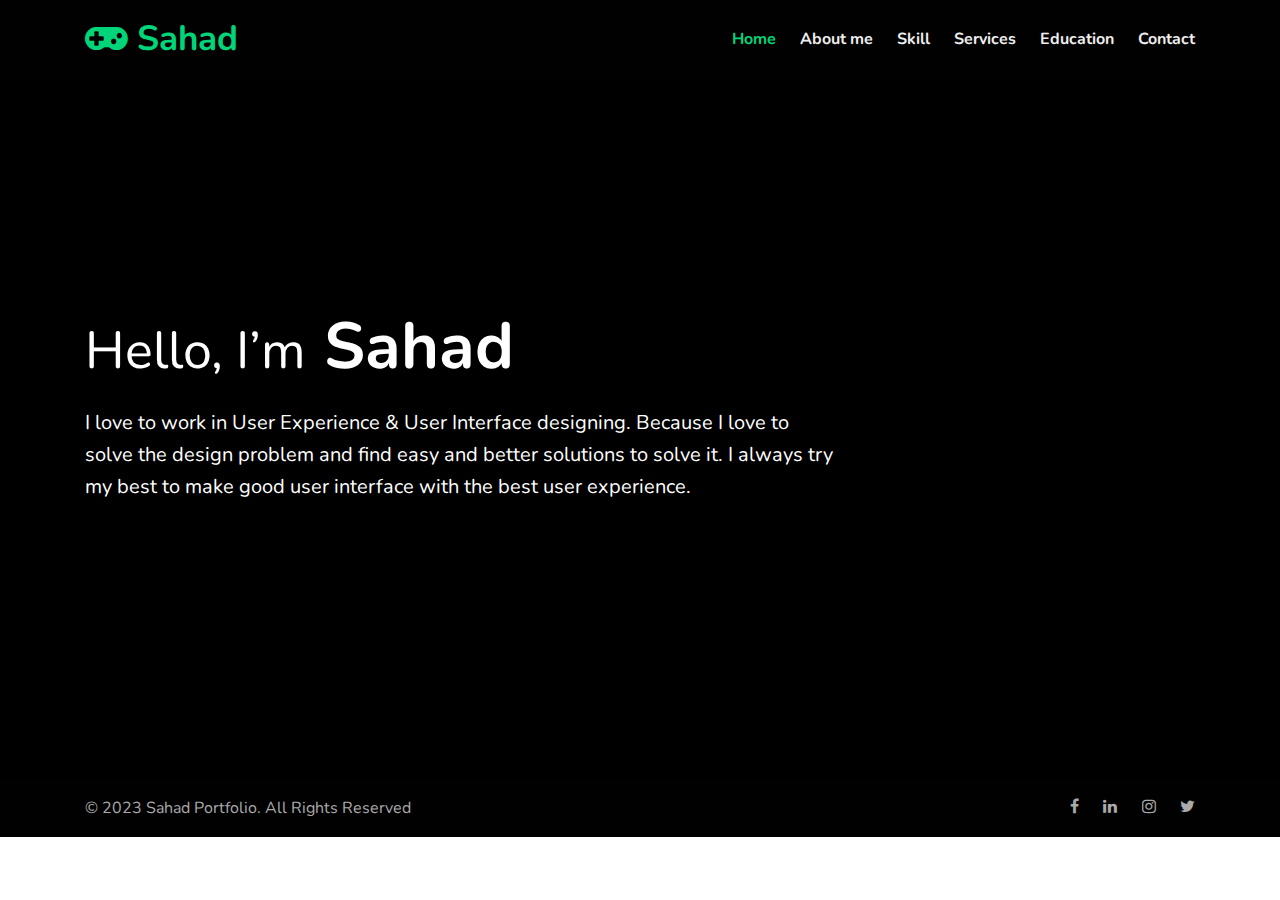
<file: Eccentric-portfolio-V2-starter/starter/index.html>
<!--
Author: W3layouts
Author URL: http://w3layouts.com
-->
<!doctype html>
<html lang="en">

<head>
  <!-- Required meta tags -->
  <meta charset="utf-8">
  <meta name="viewport" content="width=device-width, initial-scale=1, shrink-to-fit=no">

  <title>sahad portfolio </title>
  <link rel="icon" type="image" href="assets/A5BC0A8B-4EC5-447F-97EF-F28B4F48A66F (1).jpeg">
  <!-- google fonts -->
  <link href="//fonts.googleapis.com/css?family=Nunito:400,700&display=swap" rel="stylesheet">

  <!-- Template CSS -->
  <link rel="stylesheet" href="assets/css/style-starter.css">

</head>

<body>
<!-- header -->
<header>
  <div class="w3l-header" id="home">
    <div class="container">
      <nav class="navbar navbar-expand-lg navbar-dark pl-0 pr-0">
        <a class="navbar-brand m-0" href="index.html"><span class="fa fa-gamepad"></span> Sahad</a>
        <!-- if logo is image enable this   
            <a class="navbar-brand" href="#index.html">
                <img src="image-path" alt="Your logo" title="Your logo" style="height:35px;" />
            </a> -->
        <button class="navbar-toggler" type="button" data-toggle="collapse" data-target="#navbarNav" aria-controls="navbarNav" aria-expanded="false"
          aria-label="Toggle navigation">
          <span class="navbar-toggler-icon fa fa-bars"></span>
        </button>
        <div class="collapse navbar-collapse" id="navbarNav">
          <ul class="navbar-nav ml-auto">
            <li class="nav-item active mr-lg-4">
              <a class="nav-link pl-0 pr-0" href="index.html">Home <span class="sr-only">(current)</span></a>
            </li>
            <li class="nav-item mr-lg-4">
              <a class="nav-link pl-0 pr-0" href="about.html">About me</a>
            </li>
            <li class="nav-item mr-lg-4">
              <a class="nav-link pl-0 pr-0" href="Skill.html">Skill</a>
            </li>
            <li class="nav-item mr-lg-4">
              <a class="nav-link pl-0 pr-0" href="services.html">Services</a>
            </li>
            <li class="nav-item mr-lg-4">
              <a class="nav-link pl-0 pr-0" href="Education.html">Education</a>
            </li>
            <li class="nav-item">
              <a class="nav-link pl-0 pr-0" href="contact.html">Contact</a>
            </li>
          </ul>
        </div>
      </nav>
    </div>
  </div>
</header>
<!-- //header -->
<!--  Main banner section -->
<section class="w3l-main-banner" style="margin-bottom: -6px;">
  <div class="banner-view">
    <div class="banner-info container">
      <h3 class="banner-text"><small>Hello, I’m</small>
        Sahad
      </h3>
      <p class="mt-3 mb-5"> I love to work in User Experience & User Interface designing. Because I love to solve the design problem and find easy and
        better solutions to solve it. I always try my best to make good user interface with the best user experience.</p><br>
    </div>
  </div>
  <div id='stars'></div>
  <div id='stars2'></div>
  <div id='stars3'></div>
</section>
<!--  //footer -->
<footer>
  <section class="w3l-footers-1">
    <div class="footer py-3">
      <div class="container">
        <div class="footer-content">
          <div class="row">
            <div class="col-lg-8 footer-left">
              <p class="m-0">&copy; 2023 Sahad Portfolio. All Rights Reserved </p>
            </div>
            <div class="col-lg-4 footer-right text-lg-right text-center mt-lg-0 mt-3">
              <ul class="social m-0 p-0">
                <li><a href="https://www.facebook.com/home.php"><span class="fa fa-facebook"></span></a></li>
                <li><a href="https://www.linkedin.com/feed/"><span class="fa fa-linkedin"></span></a></li>
                <li><a href="https://www.instagram.com/sahadhsalam_"><span class="fa fa-instagram"></span></a></li>
                <li><a href="https://twitter.com/home"><span class="fa fa-twitter"></span></a></li>
              </ul>
            </div>
          </div>
        </div>
      </div>
    </div>
  </section>
</footer>

</body>

</html>
</file>
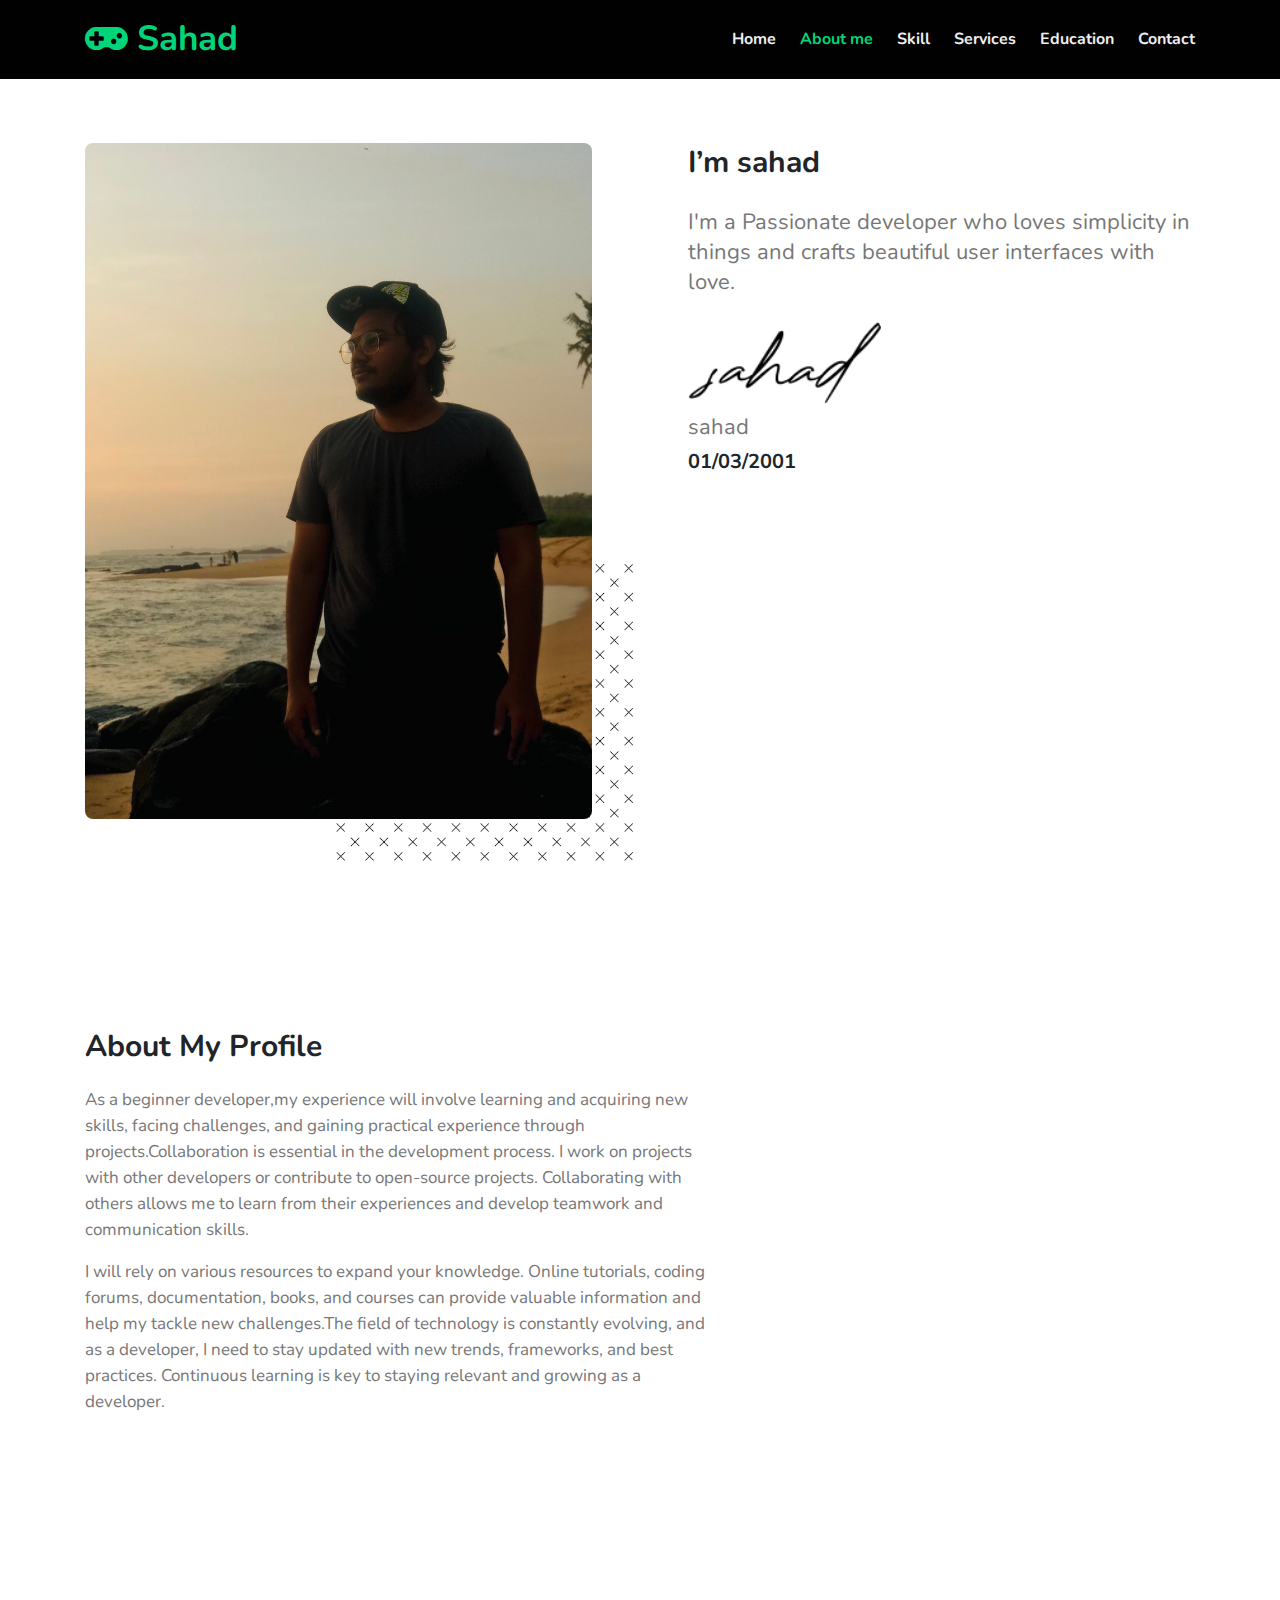
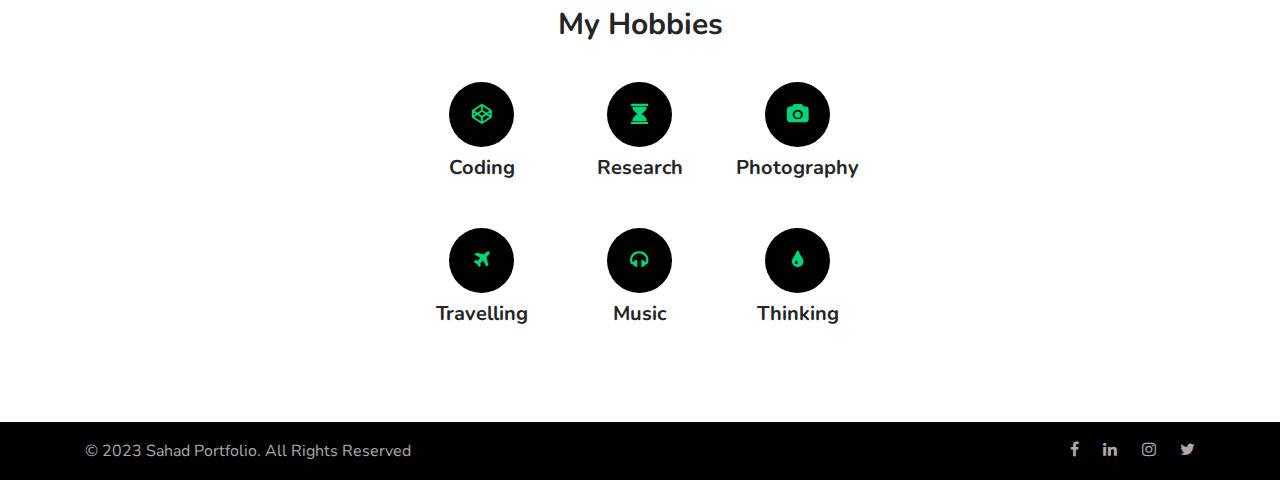
<file: Eccentric-portfolio-V2-starter/starter/about.html>
<!doctype html>
<html lang="en">

<head>
  <!-- Required meta tags -->
  <meta charset="utf-8">
  <meta name="viewport" content="width=device-width, initial-scale=1, shrink-to-fit=no">

  <title>sahad portfolio </title>
  <link rel="icon" type="image" href="assets/A5BC0A8B-4EC5-447F-97EF-F28B4F48A66F (1).jpeg">

  <!-- google fonts -->
  <link href="//fonts.googleapis.com/css?family=Nunito:400,700&display=swap" rel="stylesheet">

  <!-- Template CSS -->
  <link rel="stylesheet" href="assets/css/style-starter.css">

</head>

<body>
<!-- header -->
<header>
  <div class="w3l-header" id="home">
    <div class="container">
      <nav class="navbar navbar-expand-lg navbar-dark pl-0 pr-0">
        <a class="navbar-brand m-0" href="index.html"><span class="fa fa-gamepad"></span> Sahad </a>
        <!-- if logo is image enable this   
            <a class="navbar-brand" href="#index.html">
                <img src="image-path" alt="Your logo" title="Your logo" style="height:35px;" />
            </a> -->
        <button class="navbar-toggler" type="button" data-toggle="collapse" data-target="#navbarNav" aria-controls="navbarNav" aria-expanded="false"
          aria-label="Toggle navigation">
          <span class="navbar-toggler-icon fa fa-bars"></span>
        </button>
        <div class="collapse navbar-collapse" id="navbarNav">
          <ul class="navbar-nav ml-auto">
            <li class="nav-item mr-lg-4">
              <a class="nav-link pl-0 pr-0" href="index.html">Home <span class="sr-only">(current)</span></a>
            </li>
            <li class="nav-item active mr-lg-4">
              <a class="nav-link pl-0 pr-0" href="about.html">About me</a>
            </li>
            <li class="nav-item mr-lg-4">
              <a class="nav-link pl-0 pr-0" href="Skill.html">Skill</a>
            </li>
            <li class="nav-item mr-lg-4">
              <a class="nav-link pl-0 pr-0" href="services.html">Services</a>
            </li>
            <li class="nav-item mr-lg-4">
              <a class="nav-link pl-0 pr-0" href="Education.html">Education</a>
            </li>
            <li class="nav-item">
              <a class="nav-link pl-0 pr-0" href="contact.html">Contact</a>
            </li>
          </ul>
        </div>
      </nav>
    </div>
  </div>
</header>
<!-- //header -->
<!-- about me -->
<div class="w3l-about py-5">
    <div class="container py-lg-3">
        <div class="row about-content mb-lg-5">
            <div class="col-lg-6 pr-md-5">
                <div class="image-block">
                    <img src="assets/images/photo_2023-05-23_18-58-55.jpg" class="img-fluid myphoto" alt="my photo" />
                    <img src="assets/images/cross.png" class="img-fluid pos" alt="dots" />
                </div>
            </div>
            <div class="col-lg-6 info pl-lg-5 mt-lg-0 mt-5 pt-lg-0 pt-3 align-center">
                <h4 class="">I’m sahad</h4>
                <p class="mt-md-4 mt-3 mb-0"> I'm a Passionate developer who loves simplicity in things and crafts beautiful user
                    interfaces with love.</p>
                <img src="creattion-demo.regular.webp" class="img-fluid signature mt-4 mb-2" width="300px" alt="my photo" style="width: 38%;" />
                <p class="m-0 mb-2">sahad</p>
                <h6>01/03/2001</h6>
            </div>
        </div>
    </div>
</div>
<!-- //about me -->

<!-- about my profile -->
<section class="w3l-about-bottom py-5" id="about" >
    <div class="container py-lg-5 py-md-3">
        <div class="row middle-grids">
            <div class="col-lg-7 advantage-grid-info">
                <div class="advantage_left">
                    <h4>About my profile </h4>
                    <p class="mb-3">As a beginner developer,my experience will involve learning and acquiring new skills, facing challenges, and gaining practical experience through projects.Collaboration is essential in the development process. I work on projects with other developers or contribute to open-source projects. Collaborating with others allows me to learn from their experiences and develop teamwork and communication skills.</p>
                    <p class="mb-0">I will rely on various resources to expand your knowledge. Online tutorials, coding forums, documentation, books, and courses can provide valuable information and help my tackle new challenges.The field of technology is constantly evolving, and as a developer, I need to stay updated with new trends, frameworks, and best practices. Continuous learning is key to staying relevant and growing as a developer.
                    </p>
                   
                </div>
            </div>
            <div class="col-lg-5 advantage-grid-info1">
            </div>
        </div>
    </div>
</section>
<!-- //about my profile -->
<!-- skills and -->
<div class="w3l-skills py-5" id="skills">
    <div class="container py-lg-5 py-md-3">
        <div class="modal-spa">
            <div class="row skills">
                <div class="col-lg-6 bar-grids w3-bar-grids mt-lg-0 mt-5">
                    <h4> My Hobbies </h4>
                    <div class="row pl-lg-5 pr-lg-5">
                        <div class="col-4 hobbies-grid1 grid1">
                            <div class="icon-bg">
                                <span class="fa fa-codepen"></span>
                            </div>
                            <h5>Coding</h5>
                        </div>
                        <div class="col-4 hobbies-grid1 grid2">
                            <div class="icon-bg">
                                <span class="fa fa-hourglass"></span>
                            </div>
                            <h5>Research</h5>
                        </div>
                        <div class="col-4 hobbies-grid1 grid3">
                            <div class="icon-bg">
                                <span class="fa fa-camera"></span>
                            </div>
                            <h5>Photography</h5>
                        </div>
                        <div class="col-4 hobbies-grid1 grid4">
                            <div class="icon-bg">
                                <span class="fa fa-plane"></span>
                            </div>
                            <h5>Travelling</h5>
                        </div>
                        <div class="col-4 hobbies-grid1 grid5">
                            <div class="icon-bg">
                                <span class="fa fa-headphones"></span>
                            </div>
                            <h5>Music</h5>
                        </div>
                        <div class="col-4 hobbies-grid1 grid6">
                            <div class="icon-bg">
                                <span class="fa fa-tint"></span>
                            </div>
                            <h5>Thinking</h5>
                        </div>
                    </div>
                </div>
            </div>
        </div>
    </div>
</div>
<!-- footer.... -->
<footer>
  <section class="w3l-footers-1">
    <div class="footer py-3">
      <div class="container">
        <div class="footer-content">
          <div class="row">
            <div class="col-lg-8 footer-left">
              <p class="m-0">&copy; 2023 Sahad Portfolio. All Rights Reserved </p>
            </div>
            <div class="col-lg-4 footer-right text-lg-right text-center mt-lg-0 mt-3">
              <ul class="social m-0 p-0">
                <li><a href="https://www.facebook.com/home.php"><span class="fa fa-facebook"></span></a></li>
                <li><a href="https://www.linkedin.com/feed/"><span class="fa fa-linkedin"></span></a></li>
                <li><a href="https://www.instagram.com/sahadhsalam_"><span class="fa fa-instagram"></span></a></li>
                <li><a href="https://twitter.com/home"><span class="fa fa-twitter"></span></a></li>
              </ul>
            </div>
          </div>
        </div>
      </div>
    </div>
  </section>
</footer>

<!-- move top -->
<button onclick="topFunction()" id="movetop" class="editContent" title="Go to top">
  <span class="fa fa-angle-up"></span>
</button>
<script>
  // When the user scrolls down 20px from the top of the document, show the button
  window.onscroll = function () {
    scrollFunction()
  };

  function scrollFunction() {
    if (document.body.scrollTop > 20 || document.documentElement.scrollTop > 20) {
      document.getElementById("movetop").style.display = "block";
    } else {
      document.getElementById("movetop").style.display = "none";
    }
  }

  // When the user clicks on the button, scroll to the top of the document
  function topFunction() {
    document.body.scrollTop = 0;
    document.documentElement.scrollTop = 0;
  }
</script>
<!-- /move top -->

<!-- common jquery -->
<script src="assets/js/jquery-3.3.1.min.js"></script>
<!-- //common jquery -->

<!-- disable body scroll which navbar is in active -->
<script>
  $(function () {
    $('.navbar-toggler').click(function () {
      $('body').toggleClass('noscroll');
    })
  });
</script>
<!-- disable body scroll which navbar is in active -->


<!-- for blog carousel slider -->
<script src="assets/js/owl.carousel.js"></script>
<script>
  $(document).ready(function () {
    var owl = $('.owl-carousel');
    owl.owlCarousel({
      stagePadding: 20,
      margin: 15,
      nav: false,
      loop: false,
      responsive: {
        0: {
          items: 1
        },
        600: {
          items: 2
        },
        1000: {
          items: 3
        }
      }
    })
  })
</script>
<!-- //for blog carousel slider -->


<!-- stats number counter-->
<script src="assets/js/jquery.waypoints.min.js"></script>
<script src="assets/js/jquery.countup.js"></script>
<script>
  $('.counter').countUp();
</script>
<!-- //stats number counter -->

<!-- jQuery-Photo-filter-lightbox-portfolio-plugin -->
<script src="assets/js/jquery-1.7.2.js"></script>
<script src="assets/js/jquery.quicksand.js"></script>
<script src="assets/js/script.js"></script>
<script src="assets/js/jquery.prettyPhoto.js"></script>
<!-- //jQuery-Photo-filter-lightbox-portfolio-plugin -->

<!--  bootstrap js -->
<script src="assets/js/bootstrap.min.js"></script>
<!--  //bootstrap js -->

</body>

</html>
</file>
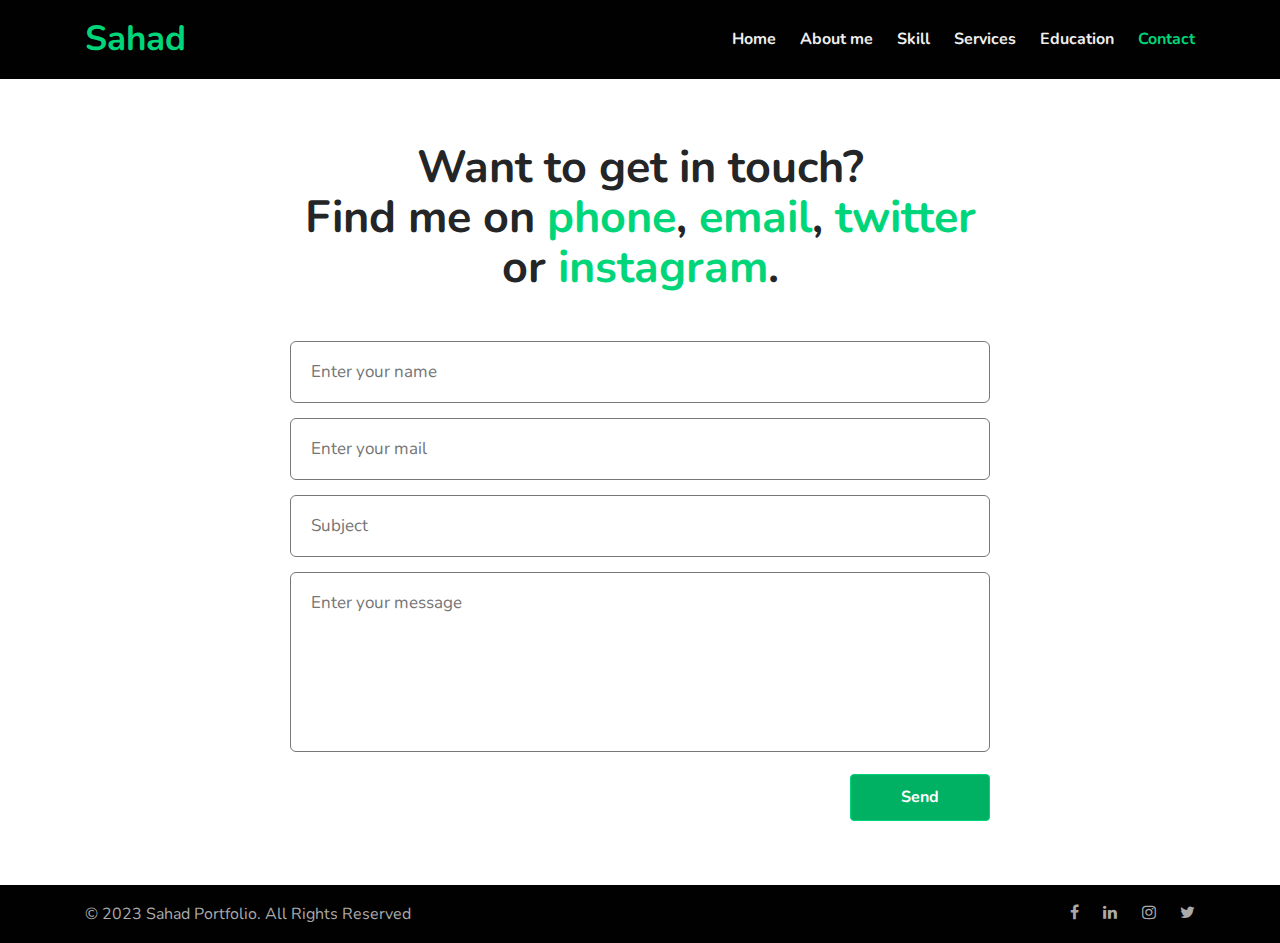
<file: Eccentric-portfolio-V2-starter/starter/contact.html>
<!--
Author: W3layouts
Author URL: http://w3layouts.com
-->
<!doctype html>
<html lang="en">

<head>
  <!-- Required meta tags -->
  <meta charset="utf-8">
  <meta name="viewport" content="width=device-width, initial-scale=1, shrink-to-fit=no">

  <title>sahad portfolio </title>
  <link rel="icon" type="image" href="assets/A5BC0A8B-4EC5-447F-97EF-F28B4F48A66F (1).jpeg">
  <!-- google fonts -->
  <link href="//fonts.googleapis.com/css?family=Nunito:400,700&display=swap" rel="stylesheet">

  <!-- Template CSS -->
  <link rel="stylesheet" href="assets/css/style-starter.css">

</head>

<body>
<!-- header -->
<header>
  <div class="w3l-header" id="home" >
    <div class="container">
      <nav class="navbar navbar-expand-lg navbar-dark pl-0 pr-0">
        <a class="navbar-brand m-0" href="index.html"> Sahad </a>
        <!-- if logo is image enable this   
            <a class="navbar-brand" href="#index.html">
                <img src="image-path" alt="Your logo" title="Your logo" style="height:35px;" />
            </a> -->
        <button class="navbar-toggler" type="button" data-toggle="collapse" data-target="#navbarNav" aria-controls="navbarNav" aria-expanded="false"
          aria-label="Toggle navigation">
          <span class="navbar-toggler-icon fa fa-bars"></span>
        </button>
        <div class="collapse navbar-collapse" id="navbarNav">
          <ul class="navbar-nav ml-auto">
            <li class="nav-item mr-lg-4">
              <a class="nav-link pl-0 pr-0" href="index.html">Home <span class="sr-only">(current)</span></a>
            </li>
            <li class="nav-item mr-lg-4">
              <a class="nav-link pl-0 pr-0" href="about.html">About me</a>
            </li>
            <li class="nav-item mr-lg-4">
              <a class="nav-link pl-0 pr-0" href="Skill.html">Skill</a>
            </li>
            <li class="nav-item mr-lg-4">
              <a class="nav-link pl-0 pr-0" href="services.html">Services</a>
            </li>
            <li class="nav-item mr-lg-4">
              <a class="nav-link pl-0 pr-0" href="Education.html">Education</a>
            </li>
            <li class="nav-item active">
              <a class="nav-link pl-0 pr-0" href="contact.html">Contact</a>
            </li>
          </ul>
        </div>
      </nav>
    </div>
  </div>
</header>
<!-- //header -->
<!-- contact form -->
<section class="w3l-contacts-12 py-5" id="contact">
	<div class="container py-md-3">
		<div class="contacts12-main">
			<div class="title-section">
				<h3 class="main-title-w3 mb-md-5 mb-4">Want to get in touch? <br>Find me on
					<a href="tel:+918921439265" class="editContent">phone</a>,
					<a href="mailto:Muhdsahad@gmail.com" class="editContent">email</a>,
					<a href="https://twitter.com/home" class="editContent">twitter</a>
					or <a href="https://www.instagram.com/sahadhsalam_" class="editContent">instagram</a>.</h3>
			</div>
			<form action="https://script.google.com/macros/s/AKfycbzxBMWCBZ3OXvdjwAvS29oYI-3D78wo-Hzh9ObaoX3zpmYDJvWpRlygsu9kcZR1avxe/exec" method="POST" class="" id="gform">
				<div class="main-input">
					<input type="text" name="w3lName" placeholder="Enter your name" class="contact-input" required="" />
					<input type="email" name="w3lSender" placeholder="Enter your mail" class="contact-input" required="" />
					<input type="email" name="w3lSubject" placeholder="Subject" class="contact-input" />
					<textarea class="contact-textarea contact-input" name="w3lMessage" placeholder="Enter your message" required=""></textarea>
				</div>
				<div class="text-right">
					<button class="btn-primary btn btn-style">Send</button>
				</div>
			</form>
		</div>
	</div>
</section>
<!-- //contact form -->
<!-- Footer -->
<footer>
  <section class="w3l-footers-1">
    <div class="footer py-3">
      <div class="container">
        <div class="footer-content">
          <div class="row">
            <div class="col-lg-8 footer-left">
              <p class="m-0">&copy; 2023 Sahad Portfolio. All Rights Reserved </p>
            </div>
            <div class="col-lg-4 footer-right text-lg-right text-center mt-lg-0 mt-3">
              <ul class="social m-0 p-0">
                <li><a href="https://www.facebook.com/home.php"><span class="fa fa-facebook"></span></a></li>
                <li><a href="https://www.linkedin.com/feed/"><span class="fa fa-linkedin"></span></a></li>
                <li><a href="https://www.instagram.com/sahadhsalam_"><span class="fa fa-instagram"></span></a></li>
                <li><a href="https://twitter.com/home"><span class="fa fa-twitter"></span></a></li>
              </ul>
            </div>
          </div>
        </div>
      </div>
    </div>
  </section>
</footer>
<!-- //Footer -->

<!-- move top -->
<button onclick="topFunction()" id="movetop" class="editContent" title="Go to top">
  <span class="fa fa-angle-up"></span>
</button>
<script>
  // When the user scrolls down 20px from the top of the document, show the button
  window.onscroll = function () {
    scrollFunction()
  };

  function scrollFunction() {
    if (document.body.scrollTop > 20 || document.documentElement.scrollTop > 20) {
      document.getElementById("movetop").style.display = "block";
    } else {
      document.getElementById("movetop").style.display = "none";
    }
  }

  // When the user clicks on the button, scroll to the top of the document
  function topFunction() {
    document.body.scrollTop = 0;
    document.documentElement.scrollTop = 0;
  }
</script>
<!-- /move top -->

<!-- common jquery -->
<script src="assets/js/jquery-3.3.1.min.js"></script>
<!-- //common jquery -->

<!-- disable body scroll which navbar is in active -->
<script>
  $(function () {
    $('.navbar-toggler').click(function () {
      $('body').toggleClass('noscroll');
    })
  });
</script>
<!-- disable body scroll which navbar is in active -->


<!-- for blog carousel slider -->
<script src="assets/js/owl.carousel.js"></script>
<script>
  $(document).ready(function () {
    var owl = $('.owl-carousel');
    owl.owlCarousel({
      stagePadding: 20,
      margin: 15,
      nav: false,
      loop: false,
      responsive: {
        0: {
          items: 1
        },
        600: {
          items: 2
        },
        1000: {
          items: 3
        }
      }
    })
  })
</script>
<!-- //for blog carousel slider -->


<!-- stats number counter-->
<script src="assets/js/jquery.waypoints.min.js"></script>
<script src="assets/js/jquery.countup.js"></script>
<script>
  $('.counter').countUp();
</script>
<!-- //stats number counter -->

<!-- jQuery-Photo-filter-lightbox-portfolio-plugin -->
<script src="assets/js/jquery-1.7.2.js"></script>
<script src="assets/js/jquery.quicksand.js"></script>
<script src="assets/js/script.js"></script>
<script src="assets/js/jquery.prettyPhoto.js"></script>
<!-- //jQuery-Photo-filter-lightbox-portfolio-plugin -->

<!--  bootstrap js -->
<script src="assets/js/bootstrap.min.js"></script>
<!--  //bootstrap js -->

</body>

</html>
</file>
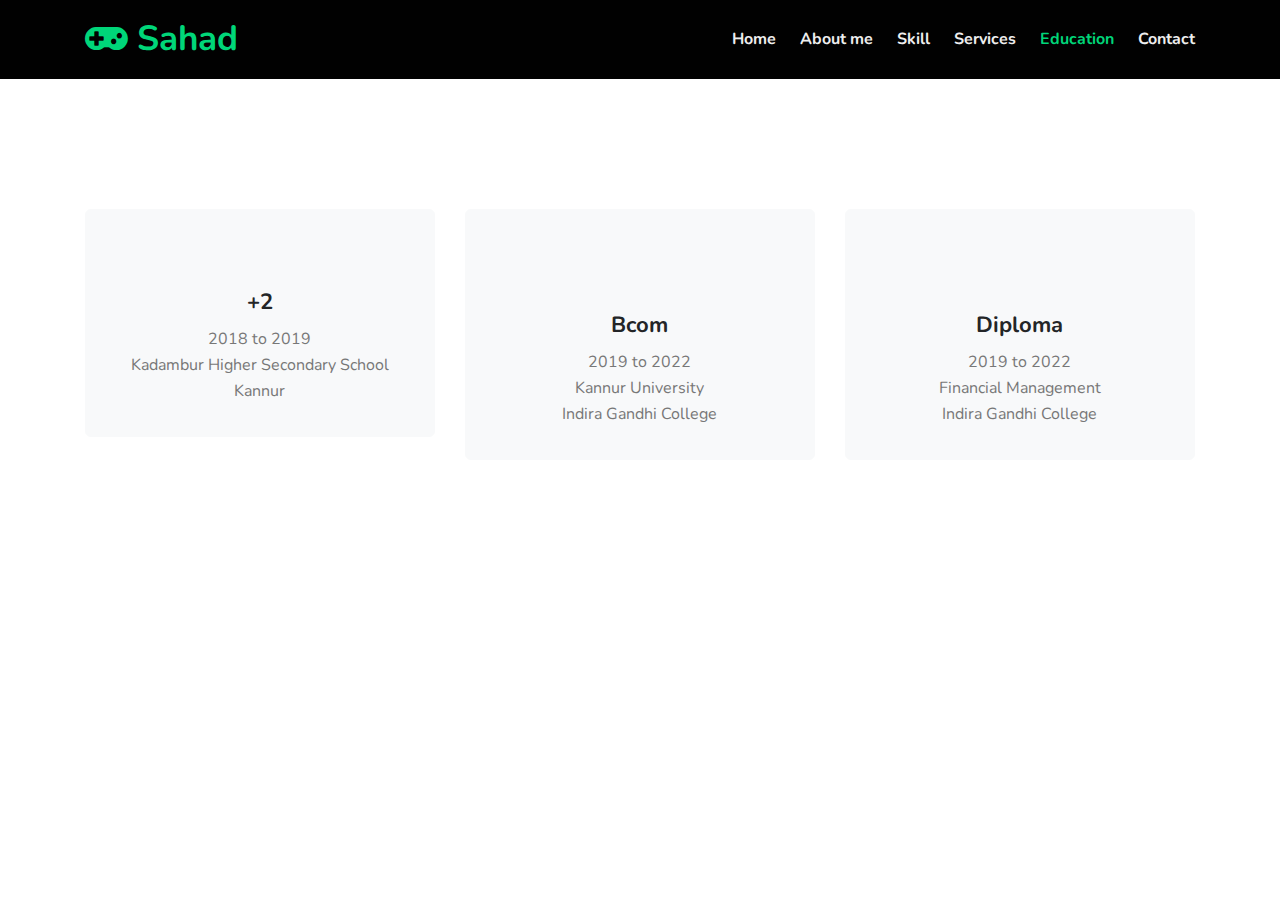
<file: Eccentric-portfolio-V2-starter/starter/Education.html>
<!--
Author: W3layouts
Author URL: http://w3layouts.com
-->
<!doctype html>
<html lang="en">

<head>
  <!-- Required meta tags -->
  <meta charset="utf-8">
  <meta name="viewport" content="width=device-width, initial-scale=1, shrink-to-fit=no">

  <title>sahad portfolio </title>
  <link rel="icon" type="image" href="assets/A5BC0A8B-4EC5-447F-97EF-F28B4F48A66F (1).jpeg">
  <!-- google fonts -->
  <link href="//fonts.googleapis.com/css?family=Nunito:400,700&display=swap" rel="stylesheet">

  <!-- Template CSS -->
  <link rel="stylesheet" href="assets/css/style-starter.css">

</head>

<body>
<!-- header -->
<header>
  <div class="w3l-header" id="home">
    <div class="container">
      <nav class="navbar navbar-expand-lg navbar-dark pl-0 pr-0">
        <a class="navbar-brand m-0" href="index.html"><span class="fa fa-gamepad"></span> Sahad</a>
        <button class="navbar-toggler" type="button" data-toggle="collapse" data-target="#navbarNav" aria-controls="navbarNav" aria-expanded="false"
          aria-label="Toggle navigation">
          <span class="navbar-toggler-icon fa fa-bars"></span>
        </button>
        <div class="collapse navbar-collapse" id="navbarNav">
          <ul class="navbar-nav ml-auto">
            <li class="nav-item mr-lg-4">
              <a class="nav-link pl-0 pr-0" href="index.html">Home <span class="sr-only">(current)</span></a>
            </li>
            <li class="nav-item mr-lg-4">
              <a class="nav-link pl-0 pr-0" href="about.html">About me</a>
            </li>
            <li class="nav-item mr-lg-4">
              <a class="nav-link pl-0 pr-0" href="Skill.html">Skill</a>
            </li>
            <li class="nav-item mr-lg-4">
              <a class="nav-link pl-0 pr-0" href="services.html">Services</a>
            </li>
            <li class="nav-item active mr-lg-4">
              <a class="nav-link pl-0 pr-0" href="Education.html">Education</a>
            </li>
            <li class="nav-item">
              <a class="nav-link pl-0 pr-0" href="contact.html">Contact</a>
            </li>
          </ul>
        </div>
      </nav>
    </div>
  </div>
</header>
<!-- //header -->
<section class="w3l-services-block-3">
  <div class="features-main pb-5 pt-0 text-center">
    <div class="container pb-lg-3">
      <div class="row features" style="margin-top: 100px;">
        <div class="col-lg-4 col-md-6 feature-grid">
          <a href="#url">
            <div class="feature-body service1">
              <div class="feature-img">
              </div>
              <div class="feature-info mt-4">
                <h3 class="feature-titel mb-2">+2</h3>
                <p class="feature-text">2018 to 2019 <br>Kadambur Higher Secondary School <br> Kannur
                </p>
              </div>
            </div>
          </a>
        </div>
        <div class="col-lg-4 col-md-6 feature-grid">
          <a href="#url">
            <div class="feature-body service2" style="padding-top: 55px;" >
              <div class="feature-img">
              </div>
              <div class="feature-info mt-4">
                <h3 class="feature-titel mb-2">Bcom</h3>
                <p class="feature-text">2019 to 2022 <br> Kannur University <br>Indira Gandhi College
                </p>
              </div>
            </div>
          </a>
        </div>
        <div class="col-lg-4 col-md-6 feature-grid">
          <a href="#url">
           <div class="feature-body service6" style="padding-top: 55px;">
              <div class="feature-img">
              </div>
              <div class="feature-info mt-4">
                <h3 class="feature-titel mb-2">Diploma</h3>
                <p class="feature-text">2019 to 2022 <br> Financial Management <br> Indira Gandhi College
                </p>
              </div>
            </div>
          </a>
        </div>
        <div class="col-lg-4 col-md-6 feature-grid">
          <a href="#url">
          </a>
        </div>
        <div class="col-lg-4 col-md-6 feature-grid">
          <a href="#url"> 
          </a>
        </div>
      </div>
    </div>
  </div>
    

</body>

</html>
</file>
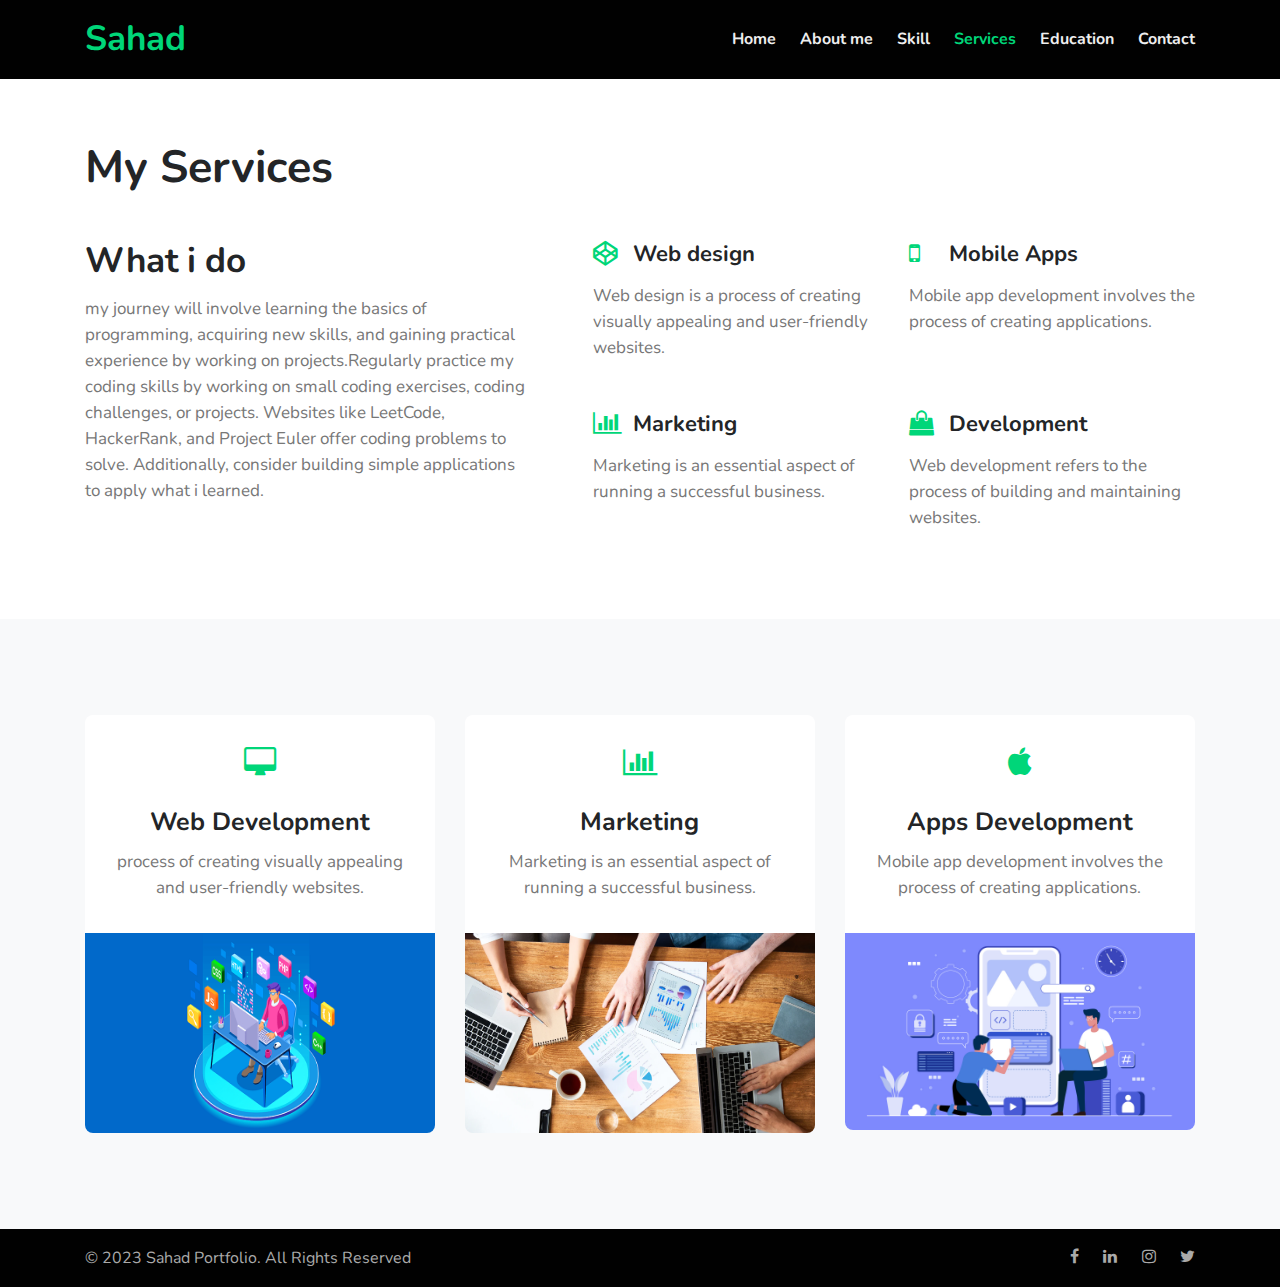
<file: Eccentric-portfolio-V2-starter/starter/services.html>
<!--
Author: W3layouts
Author URL: http://w3layouts.com
-->
<!doctype html>
<html lang="en">

<head>
  <!-- Required meta tags -->
  <meta charset="utf-8">
  <meta name="viewport" content="width=device-width, initial-scale=1, shrink-to-fit=no">

  <title>sahad portfolio </title>
  <link rel="icon" type="image" href="assets/A5BC0A8B-4EC5-447F-97EF-F28B4F48A66F (1).jpeg">

  <!-- google fonts -->
  <link href="//fonts.googleapis.com/css?family=Nunito:400,700&display=swap" rel="stylesheet">

  <!-- Template CSS -->
  <link rel="stylesheet" href="assets/css/style-starter.css">

</head>

<body>
<!-- header -->
<header>
  <div class="w3l-header" id="home">
    <div class="container">
      <nav class="navbar navbar-expand-lg navbar-dark pl-0 pr-0">
        <a class="navbar-brand m-0" href="index.html"> Sahad </a>
        <!-- if logo is image enable this   
            <a class="navbar-brand" href="#index.html">
                <img src="image-path" alt="Your logo" title="Your logo" style="height:35px;" />
            </a> -->
        <button class="navbar-toggler" type="button" data-toggle="collapse" data-target="#navbarNav" aria-controls="navbarNav" aria-expanded="false"
          aria-label="Toggle navigation">
          <span class="navbar-toggler-icon fa fa-bars"></span>
        </button>
        <div class="collapse navbar-collapse" id="navbarNav">
          <ul class="navbar-nav ml-auto">
            <li class="nav-item mr-lg-4">
              <a class="nav-link pl-0 pr-0" href="index.html">Home <span class="sr-only">(current)</span></a>
            </li>
            <li class="nav-item mr-lg-4">
              <a class="nav-link pl-0 pr-0" href="about.html">About me</a>
            </li>
            <li class="nav-item mr-lg-4">
              <a class="nav-link pl-0 pr-0" href="Skill.html">Skill</a>
            </li>
            <li class="nav-item active mr-lg-4">
              <a class="nav-link pl-0 pr-0" href="services.html">Services</a>
            </li>
            <li class="nav-item mr-lg-4">
              <a class="nav-link pl-0 pr-0" href="Education.html">Education</a>
            </li>
            <li class="nav-item">
              <a class="nav-link pl-0 pr-0" href="contact.html">Contact</a>
            </li>
          </ul>
        </div>
      </nav>
    </div>
  </div>
</header>
<!-- //header -->
<!-- services block1 -->
<div class="w3-services py-5" id="services">
    <div class="container py-lg-3">
        <div class="title-section">
            <h3 class="main-title-w3">My Services</h3>
            <div class="title-line">
            </div>
        </div>
        <div class="row w3-services-grids mt-lg-5 mt-4">
            <div class="col-lg-5 w3-services-left-grid">
                <h4>What i do</h4>
                <p>my journey will involve learning the basics of programming, acquiring new skills, and gaining practical experience by working on projects.Regularly practice my coding skills by working on small coding exercises, coding challenges, or projects. Websites like LeetCode, HackerRank, and Project Euler offer coding problems to solve. Additionally, consider building simple applications to apply what i learned. </p>
            </div>
            <div class="col-lg-7 w3-services-right-grid mt-lg-0 mt-5 pl-lg-5">
                <div class="row w3-icon-grid-gap1">
                    <div class="col-md-6 col-sm-6 w3-icon-grid1">
                        <a href="#link">
                            <span class="fa fa-codepen editContent" aria-hidden="true"></span>
                            <h3>Web design</h3>
                            <div class="clearfix"></div>
                        </a>
                        <p>Web design is a process of creating visually appealing and user-friendly websites.</p>
                    </div>
                    <div class="col-md-6 col-sm-6 w3-icon-grid1">
                        <a href="#link">
                            <span class="fa fa-mobile editContent" aria-hidden="true"></span>
                            <h3>Mobile Apps</h3>
                            <div class="clearfix"></div>
                        </a>
                        <p>Mobile app development involves the process of creating applications.</p>
                    </div>
             
                    <div class="col-md-6 col-sm-6 w3-icon-grid1">
                        <a href="#link">
                            <span class="fa fa-bar-chart editContent" aria-hidden="true"></span>
                            <h3>Marketing</h3>
                            <div class="clearfix"></div>
                        </a>
                        <p>Marketing is an essential aspect of running a successful business.</p>
                    </div>
                    <div class="col-md-6 col-sm-6 w3-icon-grid1">
                        <a href="#link">
                            <span class="fa fa-shopping-bag editContent" aria-hidden="true"></span>
                            <h3>Development</h3>
                            <div class="clearfix"></div>
                        </a>
                        <p>Web development refers to the process of building and maintaining websites.</p>
                    </div>
                </div>
            </div>
        </div>
    </div>
</div>
<!-- //services block1 -->

<!-- services block 2 -->
<div class="w3l-services-block py-5" id="classes">
    <div class="container py-lg-5 py-md-3">
        <div class="services-block_grids_bottom">
            <div class="row">
                <div class="col-lg-4 col-md-6 service_grid_btm_left">
                    <div class="service_grid_btm_left1">
                        <div class="service_grid_btm_left2">
                            <span class="fa fa-desktop editContent" aria-hidden="true"></span>
                            <h5>web development</h5>
                            <p>process of creating visually appealing and user-friendly websites.</p>
                        </div>
                        <img src="top11.png" alt=" " class="img-fluid" style=" height: 200px;">
                    </div>
                </div>
                <div class="col-lg-4 col-md-6 service_grid_btm_left mt-md-0 mt-sm-5 mt-4">
                    <div class="service_grid_btm_left1">
                        <div class="service_grid_btm_left2">
                          <span class="fa fa-bar-chart editContent" aria-hidden="true"></span>
                            <h5>Marketing</h5>
                            <p>Marketing is an essential aspect of running a successful business.</p>
                        </div>
                        <img src="MarketingPlanEx_resized-583690554.webp" alt=" " class="img-fluid"  style=" height: 200px;" />
                    </div>
                </div>
                <div class="col-lg-4 col-md-6 service_grid_btm_left mt-lg-0 mt-sm-5 mt-4">
                    <div class="service_grid_btm_left1">
                        <div class="service_grid_btm_left2">
                            <span class="fa fa-apple editContent" aria-hidden="true"></span>
                            <h5>Apps development</h5>
                            <p>Mobile app development involves the process of creating applications.</p>
                        </div>
                        <img src="1-14.jpg" alt=" " class="img-fluid" />
                    </div>
                </div>
            </div>
        </div>
    </div>
</div>
<!-- Footer -->
<footer>
  <section class="w3l-footers-1">
    <div class="footer py-3">
      <div class="container">
        <div class="footer-content">
          <div class="row">
            <div class="col-lg-8 footer-left">
              <p class="m-0">&copy; 2023 Sahad Portfolio. All Rights Reserved </p>
            </div>
            <div class="col-lg-4 footer-right text-lg-right text-center mt-lg-0 mt-3">
              <ul class="social m-0 p-0">
                <li><a href="https://www.facebook.com/home.php"><span class="fa fa-facebook"></span></a></li>
                <li><a href="https://www.linkedin.com/feed/"><span class="fa fa-linkedin"></span></a></li>
                <li><a href="https://www.instagram.com/sahadhsalam_"><span class="fa fa-instagram"></span></a></li>
                <li><a href="https://twitter.com/home"><span class="fa fa-twitter"></span></a></li>
              </ul>
            </div>
          </div>
        </div>
      </div>
    </div>
  </section>
</footer>
<!-- //Footer -->

<!-- move top -->
<button onclick="topFunction()" id="movetop" class="editContent" title="Go to top">
  <span class="fa fa-angle-up"></span>
</button>
<script>
  // When the user scrolls down 20px from the top of the document, show the button
  window.onscroll = function () {
    scrollFunction()
  };

  function scrollFunction() {
    if (document.body.scrollTop > 20 || document.documentElement.scrollTop > 20) {
      document.getElementById("movetop").style.display = "block";
    } else {
      document.getElementById("movetop").style.display = "none";
    }
  }

  // When the user clicks on the button, scroll to the top of the document
  function topFunction() {
    document.body.scrollTop = 0;
    document.documentElement.scrollTop = 0;
  }
</script>
<!-- /move top -->

<!-- common jquery -->
<script src="assets/js/jquery-3.3.1.min.js"></script>
<!-- //common jquery -->

<!-- disable body scroll which navbar is in active -->
<script>
  $(function () {
    $('.navbar-toggler').click(function () {
      $('body').toggleClass('noscroll');
    })
  });
</script>
<!-- disable body scroll which navbar is in active -->


<!-- for blog carousel slider -->
<script src="assets/js/owl.carousel.js"></script>
<script>
  $(document).ready(function () {
    var owl = $('.owl-carousel');
    owl.owlCarousel({
      stagePadding: 20,
      margin: 15,
      nav: false,
      loop: false,
      responsive: {
        0: {
          items: 1
        },
        600: {
          items: 2
        },
        1000: {
          items: 3
        }
      }
    })
  })
</script>
<!-- //for blog carousel slider -->


<!-- stats number counter-->
<script src="assets/js/jquery.waypoints.min.js"></script>
<script src="assets/js/jquery.countup.js"></script>
<script>
  $('.counter').countUp();
</script>
<!-- //stats number counter -->

<!-- jQuery-Photo-filter-lightbox-portfolio-plugin -->
<script src="assets/js/jquery-1.7.2.js"></script>
<script src="assets/js/jquery.quicksand.js"></script>
<script src="assets/js/script.js"></script>
<script src="assets/js/jquery.prettyPhoto.js"></script>
<!-- //jQuery-Photo-filter-lightbox-portfolio-plugin -->

<!--  bootstrap js -->
<script src="assets/js/bootstrap.min.js"></script>
<!--  //bootstrap js -->

</body>

</html>
</file>
<file: Eccentric-portfolio-V2-starter/starter/assets/css/style-starter.css>
/*--
Author: W3layouts
Author URL: http://w3layouts.com
--*/@charset "UTF-8";
/*!
 * Bootstrap v4.4.1 (https://getbootstrap.com/)
 * Copyright 2011-2019 The Bootstrap Authors
 * Copyright 2011-2019 Twitter, Inc.
 * Licensed under MIT (https://github.com/twbs/bootstrap/blob/master/LICENSE)
 */
:root {
  --blue: #007bff;
  --indigo: #6610f2;
  --purple: #6f42c1;
  --pink: #e83e8c;
  --red: #dc3545;
  --orange: #fd7e14;
  --yellow: #ffc107;
  --green: #28a745;
  --teal: #20c997;
  --cyan: #17a2b8;
  --white: #fff;
  --gray: #6c757d;
  --gray-dark: #343a40;
  --primary: #00d679;
  --secondary: #010101;
  --success: #28a745;
  --info: #17a2b8;
  --warning: #ffc107;
  --danger: #dc3545;
  --light: #f8f9fa;
  --dark: #343a40;
  --breakpoint-xs: 0;
  --breakpoint-sm: 576px;
  --breakpoint-md: 768px;
  --breakpoint-lg: 992px;
  --breakpoint-xl: 1200px;
  --font-family-sans-serif: -apple-system, BlinkMacSystemFont, "Segoe UI", Roboto, "Helvetica Neue", Arial, "Noto Sans", sans-serif, "Apple Color Emoji", "Segoe UI Emoji", "Segoe UI Symbol", "Noto Color Emoji";
  --font-family-monospace: SFMono-Regular, Menlo, Monaco, Consolas, "Liberation Mono", "Courier New", monospace; }

*,
*::before,
*::after {
  box-sizing: border-box; }

html {
  font-family: sans-serif;
  line-height: 1.15;
  -webkit-text-size-adjust: 100%;
  -webkit-tap-highlight-color: rgba(0, 0, 0, 0); }

article, aside, figcaption, figure, footer, header, hgroup, main, nav, section {
  display: block; }

body {
  margin: 0;
  font-family: -apple-system, BlinkMacSystemFont, "Segoe UI", Roboto, "Helvetica Neue", Arial, "Noto Sans", sans-serif, "Apple Color Emoji", "Segoe UI Emoji", "Segoe UI Symbol", "Noto Color Emoji";
  font-size: 1rem;
  font-weight: 400;
  line-height: 1.5;
  color: #212529;
  text-align: left;
  background-color: #fff; }

[tabindex="-1"]:focus:not(:focus-visible) {
  outline: 0 !important; }

hr {
  box-sizing: content-box;
  height: 0;
  overflow: visible; }

h1, h2, h3, h4, h5, h6 {
  margin-top: 0;
  margin-bottom: 0.5rem; }

p {
  margin-top: 0;
  margin-bottom: 1rem; }

abbr[title],
abbr[data-original-title] {
  text-decoration: underline;
  -webkit-text-decoration: underline dotted;
          text-decoration: underline dotted;
  cursor: help;
  border-bottom: 0;
  -webkit-text-decoration-skip-ink: none;
          text-decoration-skip-ink: none; }

address {
  margin-bottom: 1rem;
  font-style: normal;
  line-height: inherit; }

ol,
ul,
dl {
  margin-top: 0;
  margin-bottom: 1rem; }

ol ol,
ul ul,
ol ul,
ul ol {
  margin-bottom: 0; }

dt {
  font-weight: 700; }

dd {
  margin-bottom: .5rem;
  margin-left: 0; }

blockquote {
  margin: 0 0 1rem; }

b,
strong {
  font-weight: bolder; }

small {
  font-size: 80%; }

sub,
sup {
  position: relative;
  font-size: 75%;
  line-height: 0;
  vertical-align: baseline; }

sub {
  bottom: -.25em; }

sup {
  top: -.5em; }

a {
  color: #00d679;
  text-decoration: none;
  background-color: transparent; }
  a:hover {
    color: #008a4e;
    text-decoration: underline; }

a:not([href]) {
  color: inherit;
  text-decoration: none; }
  a:not([href]):hover {
    color: inherit;
    text-decoration: none; }

pre,
code,
kbd,
samp {
  font-family: SFMono-Regular, Menlo, Monaco, Consolas, "Liberation Mono", "Courier New", monospace;
  font-size: 1em; }

pre {
  margin-top: 0;
  margin-bottom: 1rem;
  overflow: auto; }

figure {
  margin: 0 0 1rem; }

img {
  vertical-align: middle;
  border-style: none; }

svg {
  overflow: hidden;
  vertical-align: middle; }

table {
  border-collapse: collapse; }

caption {
  padding-top: 0.75rem;
  padding-bottom: 0.75rem;
  color: #6c757d;
  text-align: left;
  caption-side: bottom; }

th {
  text-align: inherit; }

label {
  display: inline-block;
  margin-bottom: 0.5rem; }

button {
  border-radius: 0; }

button:focus {
  outline: 1px dotted;
  outline: 5px auto -webkit-focus-ring-color; }

input,
button,
select,
optgroup,
textarea {
  margin: 0;
  font-family: inherit;
  font-size: inherit;
  line-height: inherit; }

button,
input {
  overflow: visible; }

button,
select {
  text-transform: none; }

select {
  word-wrap: normal; }

button,
[type="button"],
[type="reset"],
[type="submit"] {
  -webkit-appearance: button; }

button:not(:disabled),
[type="button"]:not(:disabled),
[type="reset"]:not(:disabled),
[type="submit"]:not(:disabled) {
  cursor: pointer; }

button::-moz-focus-inner,
[type="button"]::-moz-focus-inner,
[type="reset"]::-moz-focus-inner,
[type="submit"]::-moz-focus-inner {
  padding: 0;
  border-style: none; }

input[type="radio"],
input[type="checkbox"] {
  box-sizing: border-box;
  padding: 0; }

input[type="date"],
input[type="time"],
input[type="datetime-local"],
input[type="month"] {
  -webkit-appearance: listbox; }

textarea {
  overflow: auto;
  resize: vertical; }

fieldset {
  min-width: 0;
  padding: 0;
  margin: 0;
  border: 0; }

legend {
  display: block;
  width: 100%;
  max-width: 100%;
  padding: 0;
  margin-bottom: .5rem;
  font-size: 1.5rem;
  line-height: inherit;
  color: inherit;
  white-space: normal; }
  @media (max-width: 1200px) {
    legend {
      font-size: calc(1.275rem + 0.3vw) ; } }

progress {
  vertical-align: baseline; }

[type="number"]::-webkit-inner-spin-button,
[type="number"]::-webkit-outer-spin-button {
  height: auto; }

[type="search"] {
  outline-offset: -2px;
  -webkit-appearance: none; }

[type="search"]::-webkit-search-decoration {
  -webkit-appearance: none; }

::-webkit-file-upload-button {
  font: inherit;
  -webkit-appearance: button; }

output {
  display: inline-block; }

summary {
  display: list-item;
  cursor: pointer; }

template {
  display: none; }

[hidden] {
  display: none !important; }

h1, h2, h3, h4, h5, h6,
.h1, .h2, .h3, .h4, .h5, .h6 {
  margin-bottom: 0.5rem;
  font-weight: 500;
  line-height: 1.2; }

h1, .h1 {
  font-size: 2.5rem; }
  @media (max-width: 1200px) {
    h1, .h1 {
      font-size: calc(1.375rem + 1.5vw) ; } }

h2, .h2 {
  font-size: 2rem; }
  @media (max-width: 1200px) {
    h2, .h2 {
      font-size: calc(1.325rem + 0.9vw) ; } }

h3, .h3 {
  font-size: 1.75rem; }
  @media (max-width: 1200px) {
    h3, .h3 {
      font-size: calc(1.3rem + 0.6vw) ; } }

h4, .h4 {
  font-size: 1.5rem; }
  @media (max-width: 1200px) {
    h4, .h4 {
      font-size: calc(1.275rem + 0.3vw) ; } }

h5, .h5 {
  font-size: 1.25rem; }

h6, .h6 {
  font-size: 1rem; }

.lead {
  font-size: 1.25rem;
  font-weight: 300; }

.display-1 {
  font-size: 6rem;
  font-weight: 300;
  line-height: 1.2; }
  @media (max-width: 1200px) {
    .display-1 {
      font-size: calc(1.725rem + 5.7vw) ; } }

.display-2 {
  font-size: 5.5rem;
  font-weight: 300;
  line-height: 1.2; }
  @media (max-width: 1200px) {
    .display-2 {
      font-size: calc(1.675rem + 5.1vw) ; } }

.display-3 {
  font-size: 4.5rem;
  font-weight: 300;
  line-height: 1.2; }
  @media (max-width: 1200px) {
    .display-3 {
      font-size: calc(1.575rem + 3.9vw) ; } }

.display-4 {
  font-size: 3.5rem;
  font-weight: 300;
  line-height: 1.2; }
  @media (max-width: 1200px) {
    .display-4 {
      font-size: calc(1.475rem + 2.7vw) ; } }

hr {
  margin-top: 1rem;
  margin-bottom: 1rem;
  border: 0;
  border-top: 1px solid rgba(0, 0, 0, 0.1); }

small,
.small {
  font-size: 80%;
  font-weight: 400; }

mark,
.mark {
  padding: 0.2em;
  background-color: #fcf8e3; }

.list-unstyled {
  padding-left: 0;
  list-style: none; }

.list-inline {
  padding-left: 0;
  list-style: none; }

.list-inline-item {
  display: inline-block; }
  .list-inline-item:not(:last-child) {
    margin-right: 0.5rem; }

.initialism {
  font-size: 90%;
  text-transform: uppercase; }

.blockquote {
  margin-bottom: 1rem;
  font-size: 1.25rem; }

.blockquote-footer {
  display: block;
  font-size: 80%;
  color: #6c757d; }
  .blockquote-footer::before {
    content: "\2014\00A0"; }

.img-fluid {
  max-width: 100%;
  height: auto; }

.img-thumbnail {
  padding: 0.25rem;
  background-color: #fff;
  border: 1px solid #dee2e6;
  border-radius: 0.25rem;
  max-width: 100%;
  height: auto; }

.figure {
  display: inline-block; }

.figure-img {
  margin-bottom: 0.5rem;
  line-height: 1; }

.figure-caption {
  font-size: 90%;
  color: #6c757d; }

code {
  font-size: 87.5%;
  color: #e83e8c;
  word-wrap: break-word; }
  a > code {
    color: inherit; }

kbd {
  padding: 0.2rem 0.4rem;
  font-size: 87.5%;
  color: #fff;
  background-color: #212529;
  border-radius: 0.2rem; }
  kbd kbd {
    padding: 0;
    font-size: 100%;
    font-weight: 700; }

pre {
  display: block;
  font-size: 87.5%;
  color: #212529; }
  pre code {
    font-size: inherit;
    color: inherit;
    word-break: normal; }

.pre-scrollable {
  max-height: 340px;
  overflow-y: scroll; }

.container {
  width: 100%;
  padding-right: 15px;
  padding-left: 15px;
  margin-right: auto;
  margin-left: auto; }
  @media (min-width: 576px) {
    .container {
      max-width: 540px; } }
  @media (min-width: 768px) {
    .container {
      max-width: 720px; } }
  @media (min-width: 992px) {
    .container {
      max-width: 960px; } }
  @media (min-width: 1200px) {
    .container {
      max-width: 1140px; } }

.container-fluid, .container-sm, .container-md, .container-lg, .container-xl {
  width: 100%;
  padding-right: 15px;
  padding-left: 15px;
  margin-right: auto;
  margin-left: auto; }

@media (min-width: 576px) {
  .container, .container-sm {
    max-width: 540px; } }

@media (min-width: 768px) {
  .container, .container-sm, .container-md {
    max-width: 720px; } }

@media (min-width: 992px) {
  .container, .container-sm, .container-md, .container-lg {
    max-width: 960px; } }

@media (min-width: 1200px) {
  .container, .container-sm, .container-md, .container-lg, .container-xl {
    max-width: 1140px; } }

.row {
  display: flex;
  flex-wrap: wrap;
  margin-right: -15px;
  margin-left: -15px; }

.no-gutters {
  margin-right: 0;
  margin-left: 0; }
  .no-gutters > .col,
  .no-gutters > [class*="col-"] {
    padding-right: 0;
    padding-left: 0; }

.col-1, .col-2, .col-3, .col-4, .col-5, .col-6, .col-7, .col-8, .col-9, .col-10, .col-11, .col-12, .col,
.col-auto, .col-sm-1, .col-sm-2, .col-sm-3, .col-sm-4, .col-sm-5, .col-sm-6, .col-sm-7, .col-sm-8, .col-sm-9, .col-sm-10, .col-sm-11, .col-sm-12, .col-sm,
.col-sm-auto, .col-md-1, .col-md-2, .col-md-3, .col-md-4, .col-md-5, .col-md-6, .col-md-7, .col-md-8, .col-md-9, .col-md-10, .col-md-11, .col-md-12, .col-md,
.col-md-auto, .col-lg-1, .col-lg-2, .col-lg-3, .col-lg-4, .col-lg-5, .col-lg-6, .col-lg-7, .col-lg-8, .col-lg-9, .col-lg-10, .col-lg-11, .col-lg-12, .col-lg,
.col-lg-auto, .col-xl-1, .col-xl-2, .col-xl-3, .col-xl-4, .col-xl-5, .col-xl-6, .col-xl-7, .col-xl-8, .col-xl-9, .col-xl-10, .col-xl-11, .col-xl-12, .col-xl,
.col-xl-auto {
  position: relative;
  width: 100%;
  padding-right: 15px;
  padding-left: 15px; }

.col {
  flex-basis: 0;
  flex-grow: 1;
  max-width: 100%; }

.row-cols-1 > * {
  flex: 0 0 100%;
  max-width: 100%; }

.row-cols-2 > * {
  flex: 0 0 50%;
  max-width: 50%; }

.row-cols-3 > * {
  flex: 0 0 33.33333%;
  max-width: 33.33333%; }

.row-cols-4 > * {
  flex: 0 0 25%;
  max-width: 25%; }

.row-cols-5 > * {
  flex: 0 0 20%;
  max-width: 20%; }

.row-cols-6 > * {
  flex: 0 0 16.66667%;
  max-width: 16.66667%; }

.col-auto {
  flex: 0 0 auto;
  width: auto;
  max-width: 100%; }

.col-1 {
  flex: 0 0 8.33333%;
  max-width: 8.33333%; }

.col-2 {
  flex: 0 0 16.66667%;
  max-width: 16.66667%; }

.col-3 {
  flex: 0 0 25%;
  max-width: 25%; }

.col-4 {
  flex: 0 0 33.33333%;
  max-width: 33.33333%; }

.col-5 {
  flex: 0 0 41.66667%;
  max-width: 41.66667%; }

.col-6 {
  flex: 0 0 50%;
  max-width: 50%; }

.col-7 {
  flex: 0 0 58.33333%;
  max-width: 58.33333%; }

.col-8 {
  flex: 0 0 66.66667%;
  max-width: 66.66667%; }

.col-9 {
  flex: 0 0 75%;
  max-width: 75%; }

.col-10 {
  flex: 0 0 83.33333%;
  max-width: 83.33333%; }

.col-11 {
  flex: 0 0 91.66667%;
  max-width: 91.66667%; }

.col-12 {
  flex: 0 0 100%;
  max-width: 100%; }

.order-first {
  order: -1; }

.order-last {
  order: 13; }

.order-0 {
  order: 0; }

.order-1 {
  order: 1; }

.order-2 {
  order: 2; }

.order-3 {
  order: 3; }

.order-4 {
  order: 4; }

.order-5 {
  order: 5; }

.order-6 {
  order: 6; }

.order-7 {
  order: 7; }

.order-8 {
  order: 8; }

.order-9 {
  order: 9; }

.order-10 {
  order: 10; }

.order-11 {
  order: 11; }

.order-12 {
  order: 12; }

.offset-1 {
  margin-left: 8.33333%; }

.offset-2 {
  margin-left: 16.66667%; }

.offset-3 {
  margin-left: 25%; }

.offset-4 {
  margin-left: 33.33333%; }

.offset-5 {
  margin-left: 41.66667%; }

.offset-6 {
  margin-left: 50%; }

.offset-7 {
  margin-left: 58.33333%; }

.offset-8 {
  margin-left: 66.66667%; }

.offset-9 {
  margin-left: 75%; }

.offset-10 {
  margin-left: 83.33333%; }

.offset-11 {
  margin-left: 91.66667%; }

@media (min-width: 576px) {
  .col-sm {
    flex-basis: 0;
    flex-grow: 1;
    max-width: 100%; }
  .row-cols-sm-1 > * {
    flex: 0 0 100%;
    max-width: 100%; }
  .row-cols-sm-2 > * {
    flex: 0 0 50%;
    max-width: 50%; }
  .row-cols-sm-3 > * {
    flex: 0 0 33.33333%;
    max-width: 33.33333%; }
  .row-cols-sm-4 > * {
    flex: 0 0 25%;
    max-width: 25%; }
  .row-cols-sm-5 > * {
    flex: 0 0 20%;
    max-width: 20%; }
  .row-cols-sm-6 > * {
    flex: 0 0 16.66667%;
    max-width: 16.66667%; }
  .col-sm-auto {
    flex: 0 0 auto;
    width: auto;
    max-width: 100%; }
  .col-sm-1 {
    flex: 0 0 8.33333%;
    max-width: 8.33333%; }
  .col-sm-2 {
    flex: 0 0 16.66667%;
    max-width: 16.66667%; }
  .col-sm-3 {
    flex: 0 0 25%;
    max-width: 25%; }
  .col-sm-4 {
    flex: 0 0 33.33333%;
    max-width: 33.33333%; }
  .col-sm-5 {
    flex: 0 0 41.66667%;
    max-width: 41.66667%; }
  .col-sm-6 {
    flex: 0 0 50%;
    max-width: 50%; }
  .col-sm-7 {
    flex: 0 0 58.33333%;
    max-width: 58.33333%; }
  .col-sm-8 {
    flex: 0 0 66.66667%;
    max-width: 66.66667%; }
  .col-sm-9 {
    flex: 0 0 75%;
    max-width: 75%; }
  .col-sm-10 {
    flex: 0 0 83.33333%;
    max-width: 83.33333%; }
  .col-sm-11 {
    flex: 0 0 91.66667%;
    max-width: 91.66667%; }
  .col-sm-12 {
    flex: 0 0 100%;
    max-width: 100%; }
  .order-sm-first {
    order: -1; }
  .order-sm-last {
    order: 13; }
  .order-sm-0 {
    order: 0; }
  .order-sm-1 {
    order: 1; }
  .order-sm-2 {
    order: 2; }
  .order-sm-3 {
    order: 3; }
  .order-sm-4 {
    order: 4; }
  .order-sm-5 {
    order: 5; }
  .order-sm-6 {
    order: 6; }
  .order-sm-7 {
    order: 7; }
  .order-sm-8 {
    order: 8; }
  .order-sm-9 {
    order: 9; }
  .order-sm-10 {
    order: 10; }
  .order-sm-11 {
    order: 11; }
  .order-sm-12 {
    order: 12; }
  .offset-sm-0 {
    margin-left: 0; }
  .offset-sm-1 {
    margin-left: 8.33333%; }
  .offset-sm-2 {
    margin-left: 16.66667%; }
  .offset-sm-3 {
    margin-left: 25%; }
  .offset-sm-4 {
    margin-left: 33.33333%; }
  .offset-sm-5 {
    margin-left: 41.66667%; }
  .offset-sm-6 {
    margin-left: 50%; }
  .offset-sm-7 {
    margin-left: 58.33333%; }
  .offset-sm-8 {
    margin-left: 66.66667%; }
  .offset-sm-9 {
    margin-left: 75%; }
  .offset-sm-10 {
    margin-left: 83.33333%; }
  .offset-sm-11 {
    margin-left: 91.66667%; } }

@media (min-width: 768px) {
  .col-md {
    flex-basis: 0;
    flex-grow: 1;
    max-width: 100%; }
  .row-cols-md-1 > * {
    flex: 0 0 100%;
    max-width: 100%; }
  .row-cols-md-2 > * {
    flex: 0 0 50%;
    max-width: 50%; }
  .row-cols-md-3 > * {
    flex: 0 0 33.33333%;
    max-width: 33.33333%; }
  .row-cols-md-4 > * {
    flex: 0 0 25%;
    max-width: 25%; }
  .row-cols-md-5 > * {
    flex: 0 0 20%;
    max-width: 20%; }
  .row-cols-md-6 > * {
    flex: 0 0 16.66667%;
    max-width: 16.66667%; }
  .col-md-auto {
    flex: 0 0 auto;
    width: auto;
    max-width: 100%; }
  .col-md-1 {
    flex: 0 0 8.33333%;
    max-width: 8.33333%; }
  .col-md-2 {
    flex: 0 0 16.66667%;
    max-width: 16.66667%; }
  .col-md-3 {
    flex: 0 0 25%;
    max-width: 25%; }
  .col-md-4 {
    flex: 0 0 33.33333%;
    max-width: 33.33333%; }
  .col-md-5 {
    flex: 0 0 41.66667%;
    max-width: 41.66667%; }
  .col-md-6 {
    flex: 0 0 50%;
    max-width: 50%; }
  .col-md-7 {
    flex: 0 0 58.33333%;
    max-width: 58.33333%; }
  .col-md-8 {
    flex: 0 0 66.66667%;
    max-width: 66.66667%; }
  .col-md-9 {
    flex: 0 0 75%;
    max-width: 75%; }
  .col-md-10 {
    flex: 0 0 83.33333%;
    max-width: 83.33333%; }
  .col-md-11 {
    flex: 0 0 91.66667%;
    max-width: 91.66667%; }
  .col-md-12 {
    flex: 0 0 100%;
    max-width: 100%; }
  .order-md-first {
    order: -1; }
  .order-md-last {
    order: 13; }
  .order-md-0 {
    order: 0; }
  .order-md-1 {
    order: 1; }
  .order-md-2 {
    order: 2; }
  .order-md-3 {
    order: 3; }
  .order-md-4 {
    order: 4; }
  .order-md-5 {
    order: 5; }
  .order-md-6 {
    order: 6; }
  .order-md-7 {
    order: 7; }
  .order-md-8 {
    order: 8; }
  .order-md-9 {
    order: 9; }
  .order-md-10 {
    order: 10; }
  .order-md-11 {
    order: 11; }
  .order-md-12 {
    order: 12; }
  .offset-md-0 {
    margin-left: 0; }
  .offset-md-1 {
    margin-left: 8.33333%; }
  .offset-md-2 {
    margin-left: 16.66667%; }
  .offset-md-3 {
    margin-left: 25%; }
  .offset-md-4 {
    margin-left: 33.33333%; }
  .offset-md-5 {
    margin-left: 41.66667%; }
  .offset-md-6 {
    margin-left: 50%; }
  .offset-md-7 {
    margin-left: 58.33333%; }
  .offset-md-8 {
    margin-left: 66.66667%; }
  .offset-md-9 {
    margin-left: 75%; }
  .offset-md-10 {
    margin-left: 83.33333%; }
  .offset-md-11 {
    margin-left: 91.66667%; } }

@media (min-width: 992px) {
  .col-lg {
    flex-basis: 0;
    flex-grow: 1;
    max-width: 100%; }
  .row-cols-lg-1 > * {
    flex: 0 0 100%;
    max-width: 100%; }
  .row-cols-lg-2 > * {
    flex: 0 0 50%;
    max-width: 50%; }
  .row-cols-lg-3 > * {
    flex: 0 0 33.33333%;
    max-width: 33.33333%; }
  .row-cols-lg-4 > * {
    flex: 0 0 25%;
    max-width: 25%; }
  .row-cols-lg-5 > * {
    flex: 0 0 20%;
    max-width: 20%; }
  .row-cols-lg-6 > * {
    flex: 0 0 16.66667%;
    max-width: 16.66667%; }
  .col-lg-auto {
    flex: 0 0 auto;
    width: auto;
    max-width: 100%; }
  .col-lg-1 {
    flex: 0 0 8.33333%;
    max-width: 8.33333%; }
  .col-lg-2 {
    flex: 0 0 16.66667%;
    max-width: 16.66667%; }
  .col-lg-3 {
    flex: 0 0 25%;
    max-width: 25%; }
  .col-lg-4 {
    flex: 0 0 33.33333%;
    max-width: 33.33333%; }
  .col-lg-5 {
    flex: 0 0 41.66667%;
    max-width: 41.66667%; }
  .col-lg-6 {
    flex: 0 0 50%;
    margin: auto;
    max-width: 50%; }
  .col-lg-7 {
    flex: 0 0 58.33333%;
    max-width: 58.33333%; }
  .col-lg-8 {
    flex: 0 0 66.66667%;
    max-width: 66.66667%; }
  .col-lg-9 {
    flex: 0 0 75%;
    max-width: 75%; }
  .col-lg-10 {
    flex: 0 0 83.33333%;
    max-width: 83.33333%; }
  .col-lg-11 {
    flex: 0 0 91.66667%;
    max-width: 91.66667%; }
  .col-lg-12 {
    flex: 0 0 100%;
    max-width: 100%; }
  .order-lg-first {
    order: -1; }
  .order-lg-last {
    order: 13; }
  .order-lg-0 {
    order: 0; }
  .order-lg-1 {
    order: 1; }
  .order-lg-2 {
    order: 2; }
  .order-lg-3 {
    order: 3; }
  .order-lg-4 {
    order: 4; }
  .order-lg-5 {
    order: 5; }
  .order-lg-6 {
    order: 6; }
  .order-lg-7 {
    order: 7; }
  .order-lg-8 {
    order: 8; }
  .order-lg-9 {
    order: 9; }
  .order-lg-10 {
    order: 10; }
  .order-lg-11 {
    order: 11; }
  .order-lg-12 {
    order: 12; }
  .offset-lg-0 {
    margin-left: 0; }
  .offset-lg-1 {
    margin-left: 8.33333%; }
  .offset-lg-2 {
    margin-left: 16.66667%; }
  .offset-lg-3 {
    margin-left: 25%; }
  .offset-lg-4 {
    margin-left: 33.33333%; }
  .offset-lg-5 {
    margin-left: 41.66667%; }
  .offset-lg-6 {
    margin-left: 50%; }
  .offset-lg-7 {
    margin-left: 58.33333%; }
  .offset-lg-8 {
    margin-left: 66.66667%; }
  .offset-lg-9 {
    margin-left: 75%; }
  .offset-lg-10 {
    margin-left: 83.33333%; }
  .offset-lg-11 {
    margin-left: 91.66667%; } }

@media (min-width: 1200px) {
  .col-xl {
    flex-basis: 0;
    flex-grow: 1;
    max-width: 100%; }
  .row-cols-xl-1 > * {
    flex: 0 0 100%;
    max-width: 100%; }
  .row-cols-xl-2 > * {
    flex: 0 0 50%;
    max-width: 50%; }
  .row-cols-xl-3 > * {
    flex: 0 0 33.33333%;
    max-width: 33.33333%; }
  .row-cols-xl-4 > * {
    flex: 0 0 25%;
    max-width: 25%; }
  .row-cols-xl-5 > * {
    flex: 0 0 20%;
    max-width: 20%; }
  .row-cols-xl-6 > * {
    flex: 0 0 16.66667%;
    max-width: 16.66667%; }
  .col-xl-auto {
    flex: 0 0 auto;
    width: auto;
    max-width: 100%; }
  .col-xl-1 {
    flex: 0 0 8.33333%;
    max-width: 8.33333%; }
  .col-xl-2 {
    flex: 0 0 16.66667%;
    max-width: 16.66667%; }
  .col-xl-3 {
    flex: 0 0 25%;
    max-width: 25%; }
  .col-xl-4 {
    flex: 0 0 33.33333%;
    max-width: 33.33333%; }
  .col-xl-5 {
    flex: 0 0 41.66667%;
    max-width: 41.66667%; }
  .col-xl-6 {
    flex: 0 0 50%;
    max-width: 50%; }
  .col-xl-7 {
    flex: 0 0 58.33333%;
    max-width: 58.33333%; }
  .col-xl-8 {
    flex: 0 0 66.66667%;
    max-width: 66.66667%; }
  .col-xl-9 {
    flex: 0 0 75%;
    max-width: 75%; }
  .col-xl-10 {
    flex: 0 0 83.33333%;
    max-width: 83.33333%; }
  .col-xl-11 {
    flex: 0 0 91.66667%;
    max-width: 91.66667%; }
  .col-xl-12 {
    flex: 0 0 100%;
    max-width: 100%; }
  .order-xl-first {
    order: -1; }
  .order-xl-last {
    order: 13; }
  .order-xl-0 {
    order: 0; }
  .order-xl-1 {
    order: 1; }
  .order-xl-2 {
    order: 2; }
  .order-xl-3 {
    order: 3; }
  .order-xl-4 {
    order: 4; }
  .order-xl-5 {
    order: 5; }
  .order-xl-6 {
    order: 6; }
  .order-xl-7 {
    order: 7; }
  .order-xl-8 {
    order: 8; }
  .order-xl-9 {
    order: 9; }
  .order-xl-10 {
    order: 10; }
  .order-xl-11 {
    order: 11; }
  .order-xl-12 {
    order: 12; }
  .offset-xl-0 {
    margin-left: 0; }
  .offset-xl-1 {
    margin-left: 8.33333%; }
  .offset-xl-2 {
    margin-left: 16.66667%; }
  .offset-xl-3 {
    margin-left: 25%; }
  .offset-xl-4 {
    margin-left: 33.33333%; }
  .offset-xl-5 {
    margin-left: 41.66667%; }
  .offset-xl-6 {
    margin-left: 50%; }
  .offset-xl-7 {
    margin-left: 58.33333%; }
  .offset-xl-8 {
    margin-left: 66.66667%; }
  .offset-xl-9 {
    margin-left: 75%; }
  .offset-xl-10 {
    margin-left: 83.33333%; }
  .offset-xl-11 {
    margin-left: 91.66667%; } }

.table {
  width: 100%;
  margin-bottom: 1rem;
  color: #212529; }
  .table th,
  .table td {
    padding: 0.75rem;
    vertical-align: top;
    border-top: 1px solid #dee2e6; }
  .table thead th {
    vertical-align: bottom;
    border-bottom: 2px solid #dee2e6; }
  .table tbody + tbody {
    border-top: 2px solid #dee2e6; }

.table-sm th,
.table-sm td {
  padding: 0.3rem; }

.table-bordered {
  border: 1px solid #dee2e6; }
  .table-bordered th,
  .table-bordered td {
    border: 1px solid #dee2e6; }
  .table-bordered thead th,
  .table-bordered thead td {
    border-bottom-width: 2px; }

.table-borderless th,
.table-borderless td,
.table-borderless thead th,
.table-borderless tbody + tbody {
  border: 0; }

.table-striped tbody tr:nth-of-type(odd) {
  background-color: rgba(0, 0, 0, 0.05); }

.table-hover tbody tr:hover {
  color: #212529;
  background-color: rgba(0, 0, 0, 0.075); }

.table-primary,
.table-primary > th,
.table-primary > td {
  background-color: #b8f4d9; }

.table-primary th,
.table-primary td,
.table-primary thead th,
.table-primary tbody + tbody {
  border-color: #7aeab9; }

.table-hover .table-primary:hover {
  background-color: #a2f1cd; }
  .table-hover .table-primary:hover > td,
  .table-hover .table-primary:hover > th {
    background-color: #a2f1cd; }

.table-secondary,
.table-secondary > th,
.table-secondary > td {
  background-color: #b8b8b8; }

.table-secondary th,
.table-secondary td,
.table-secondary thead th,
.table-secondary tbody + tbody {
  border-color: #7b7b7b; }

.table-hover .table-secondary:hover {
  background-color: #ababab; }
  .table-hover .table-secondary:hover > td,
  .table-hover .table-secondary:hover > th {
    background-color: #ababab; }

.table-success,
.table-success > th,
.table-success > td {
  background-color: #c3e6cb; }

.table-success th,
.table-success td,
.table-success thead th,
.table-success tbody + tbody {
  border-color: #8fd19e; }

.table-hover .table-success:hover {
  background-color: #b1dfbb; }
  .table-hover .table-success:hover > td,
  .table-hover .table-success:hover > th {
    background-color: #b1dfbb; }

.table-info,
.table-info > th,
.table-info > td {
  background-color: #bee5eb; }

.table-info th,
.table-info td,
.table-info thead th,
.table-info tbody + tbody {
  border-color: #86cfda; }

.table-hover .table-info:hover {
  background-color: #abdde5; }
  .table-hover .table-info:hover > td,
  .table-hover .table-info:hover > th {
    background-color: #abdde5; }

.table-warning,
.table-warning > th,
.table-warning > td {
  background-color: #ffeeba; }

.table-warning th,
.table-warning td,
.table-warning thead th,
.table-warning tbody + tbody {
  border-color: #ffdf7e; }

.table-hover .table-warning:hover {
  background-color: #ffe8a1; }
  .table-hover .table-warning:hover > td,
  .table-hover .table-warning:hover > th {
    background-color: #ffe8a1; }

.table-danger,
.table-danger > th,
.table-danger > td {
  background-color: #f5c6cb; }

.table-danger th,
.table-danger td,
.table-danger thead th,
.table-danger tbody + tbody {
  border-color: #ed969e; }

.table-hover .table-danger:hover {
  background-color: #f1b0b7; }
  .table-hover .table-danger:hover > td,
  .table-hover .table-danger:hover > th {
    background-color: #f1b0b7; }

.table-light,
.table-light > th,
.table-light > td {
  background-color: #fdfdfe; }

.table-light th,
.table-light td,
.table-light thead th,
.table-light tbody + tbody {
  border-color: #fbfcfc; }

.table-hover .table-light:hover {
  background-color: #ececf6; }
  .table-hover .table-light:hover > td,
  .table-hover .table-light:hover > th {
    background-color: #ececf6; }

.table-dark,
.table-dark > th,
.table-dark > td {
  background-color: #c6c8ca; }

.table-dark th,
.table-dark td,
.table-dark thead th,
.table-dark tbody + tbody {
  border-color: #95999c; }

.table-hover .table-dark:hover {
  background-color: #b9bbbe; }
  .table-hover .table-dark:hover > td,
  .table-hover .table-dark:hover > th {
    background-color: #b9bbbe; }

.table-active,
.table-active > th,
.table-active > td {
  background-color: rgba(0, 0, 0, 0.075); }

.table-hover .table-active:hover {
  background-color: rgba(0, 0, 0, 0.075); }
  .table-hover .table-active:hover > td,
  .table-hover .table-active:hover > th {
    background-color: rgba(0, 0, 0, 0.075); }

.table .thead-dark th {
  color: #fff;
  background-color: #343a40;
  border-color: #454d55; }

.table .thead-light th {
  color: #495057;
  background-color: #e9ecef;
  border-color: #dee2e6; }

.table-dark {
  color: #fff;
  background-color: #343a40; }
  .table-dark th,
  .table-dark td,
  .table-dark thead th {
    border-color: #454d55; }
  .table-dark.table-bordered {
    border: 0; }
  .table-dark.table-striped tbody tr:nth-of-type(odd) {
    background-color: rgba(255, 255, 255, 0.05); }
  .table-dark.table-hover tbody tr:hover {
    color: #fff;
    background-color: rgba(255, 255, 255, 0.075); }

@media (max-width: 575.98px) {
  .table-responsive-sm {
    display: block;
    width: 100%;
    overflow-x: auto;
    -webkit-overflow-scrolling: touch; }
    .table-responsive-sm > .table-bordered {
      border: 0; } }

@media (max-width: 767.98px) {
  .table-responsive-md {
    display: block;
    width: 100%;
    overflow-x: auto;
    -webkit-overflow-scrolling: touch; }
    .table-responsive-md > .table-bordered {
      border: 0; } }

@media (max-width: 991.98px) {
  .table-responsive-lg {
    display: block;
    width: 100%;
    overflow-x: auto;
    -webkit-overflow-scrolling: touch; }
    .table-responsive-lg > .table-bordered {
      border: 0; } }

@media (max-width: 1199.98px) {
  .table-responsive-xl {
    display: block;
    width: 100%;
    overflow-x: auto;
    -webkit-overflow-scrolling: touch; }
    .table-responsive-xl > .table-bordered {
      border: 0; } }

.table-responsive {
  display: block;
  width: 100%;
  overflow-x: auto;
  -webkit-overflow-scrolling: touch; }
  .table-responsive > .table-bordered {
    border: 0; }

.form-control {
  display: block;
  width: 100%;
  height: calc(1.5em + 0.75rem + 2px);
  padding: 0.375rem 0.75rem;
  font-size: 1rem;
  font-weight: 400;
  line-height: 1.5;
  color: #495057;
  background-color: #fff;
  background-clip: padding-box;
  border: 1px solid #ced4da;
  border-radius: 0.25rem;
  transition: border-color 0.15s ease-in-out, box-shadow 0.15s ease-in-out; }
  @media (prefers-reduced-motion: reduce) {
    .form-control {
      transition: none; } }
  .form-control::-ms-expand {
    background-color: transparent;
    border: 0; }
  .form-control:-moz-focusring {
    color: transparent;
    text-shadow: 0 0 0 #495057; }
  .form-control:focus {
    color: #495057;
    background-color: #fff;
    border-color: #57ffb6;
    outline: 0;
    box-shadow: 0 0 0 0.2rem rgba(0, 214, 121, 0.25); }
  .form-control::-webkit-input-placeholder {
    color: #6c757d;
    opacity: 1; }
  .form-control::-moz-placeholder {
    color: #6c757d;
    opacity: 1; }
  .form-control:-ms-input-placeholder {
    color: #6c757d;
    opacity: 1; }
  .form-control::-ms-input-placeholder {
    color: #6c757d;
    opacity: 1; }
  .form-control::placeholder {
    color: #6c757d;
    opacity: 1; }
  .form-control:disabled, .form-control[readonly] {
    background-color: #e9ecef;
    opacity: 1; }

select.form-control:focus::-ms-value {
  color: #495057;
  background-color: #fff; }

.form-control-file,
.form-control-range {
  display: block;
  width: 100%; }

.col-form-label {
  padding-top: calc(0.375rem + 1px);
  padding-bottom: calc(0.375rem + 1px);
  margin-bottom: 0;
  font-size: inherit;
  line-height: 1.5; }

.col-form-label-lg {
  padding-top: calc(0.5rem + 1px);
  padding-bottom: calc(0.5rem + 1px);
  font-size: 1.25rem;
  line-height: 1.5; }

.col-form-label-sm {
  padding-top: calc(0.25rem + 1px);
  padding-bottom: calc(0.25rem + 1px);
  font-size: 0.875rem;
  line-height: 1.5; }

.form-control-plaintext {
  display: block;
  width: 100%;
  padding: 0.375rem 0;
  margin-bottom: 0;
  font-size: 1rem;
  line-height: 1.5;
  color: #212529;
  background-color: transparent;
  border: solid transparent;
  border-width: 1px 0; }
  .form-control-plaintext.form-control-sm, .form-control-plaintext.form-control-lg {
    padding-right: 0;
    padding-left: 0; }

.form-control-sm {
  height: calc(1.5em + 0.5rem + 2px);
  padding: 0.25rem 0.5rem;
  font-size: 0.875rem;
  line-height: 1.5;
  border-radius: 0.2rem; }

.form-control-lg {
  height: calc(1.5em + 1rem + 2px);
  padding: 0.5rem 1rem;
  font-size: 1.25rem;
  line-height: 1.5;
  border-radius: 0.3rem; }

select.form-control[size], select.form-control[multiple] {
  height: auto; }

textarea.form-control {
  height: auto; }

.form-group {
  margin-bottom: 1rem; }

.form-text {
  display: block;
  margin-top: 0.25rem; }

.form-row {
  display: flex;
  flex-wrap: wrap;
  margin-right: -5px;
  margin-left: -5px; }
  .form-row > .col,
  .form-row > [class*="col-"] {
    padding-right: 5px;
    padding-left: 5px; }

.form-check {
  position: relative;
  display: block;
  padding-left: 1.25rem; }

.form-check-input {
  position: absolute;
  margin-top: 0.3rem;
  margin-left: -1.25rem; }
  .form-check-input[disabled] ~ .form-check-label,
  .form-check-input:disabled ~ .form-check-label {
    color: #6c757d; }

.form-check-label {
  margin-bottom: 0; }

.form-check-inline {
  display: inline-flex;
  align-items: center;
  padding-left: 0;
  margin-right: 0.75rem; }
  .form-check-inline .form-check-input {
    position: static;
    margin-top: 0;
    margin-right: 0.3125rem;
    margin-left: 0; }

.valid-feedback {
  display: none;
  width: 100%;
  margin-top: 0.25rem;
  font-size: 80%;
  color: #28a745; }

.valid-tooltip {
  position: absolute;
  top: 100%;
  z-index: 5;
  display: none;
  max-width: 100%;
  padding: 0.25rem 0.5rem;
  margin-top: .1rem;
  font-size: 0.875rem;
  line-height: 1.5;
  color: #fff;
  background-color: rgba(40, 167, 69, 0.9);
  border-radius: 0.25rem; }

.was-validated :valid ~ .valid-feedback,
.was-validated :valid ~ .valid-tooltip,
.is-valid ~ .valid-feedback,
.is-valid ~ .valid-tooltip {
  display: block; }

.was-validated .form-control:valid, .form-control.is-valid {
  border-color: #28a745;
  padding-right: calc(1.5em + 0.75rem);
  background-image: url("data:image/svg+xml,%3csvg xmlns='http://www.w3.org/2000/svg' width='8' height='8' viewBox='0 0 8 8'%3e%3cpath fill='%2328a745' d='M2.3 6.73L.6 4.53c-.4-1.04.46-1.4 1.1-.8l1.1 1.4 3.4-3.8c.6-.63 1.6-.27 1.2.7l-4 4.6c-.43.5-.8.4-1.1.1z'/%3e%3c/svg%3e");
  background-repeat: no-repeat;
  background-position: right calc(0.375em + 0.1875rem) center;
  background-size: calc(0.75em + 0.375rem) calc(0.75em + 0.375rem); }
  .was-validated .form-control:valid:focus, .form-control.is-valid:focus {
    border-color: #28a745;
    box-shadow: 0 0 0 0.2rem rgba(40, 167, 69, 0.25); }

.was-validated textarea.form-control:valid, textarea.form-control.is-valid {
  padding-right: calc(1.5em + 0.75rem);
  background-position: top calc(0.375em + 0.1875rem) right calc(0.375em + 0.1875rem); }

.was-validated .custom-select:valid, .custom-select.is-valid {
  border-color: #28a745;
  padding-right: calc(0.75em + 2.3125rem);
  background: url("data:image/svg+xml,%3csvg xmlns='http://www.w3.org/2000/svg' width='4' height='5' viewBox='0 0 4 5'%3e%3cpath fill='%23343a40' d='M2 0L0 2h4zm0 5L0 3h4z'/%3e%3c/svg%3e") no-repeat right 0.75rem center/8px 10px, url("data:image/svg+xml,%3csvg xmlns='http://www.w3.org/2000/svg' width='8' height='8' viewBox='0 0 8 8'%3e%3cpath fill='%2328a745' d='M2.3 6.73L.6 4.53c-.4-1.04.46-1.4 1.1-.8l1.1 1.4 3.4-3.8c.6-.63 1.6-.27 1.2.7l-4 4.6c-.43.5-.8.4-1.1.1z'/%3e%3c/svg%3e") #fff no-repeat center right 1.75rem/calc(0.75em + 0.375rem) calc(0.75em + 0.375rem); }
  .was-validated .custom-select:valid:focus, .custom-select.is-valid:focus {
    border-color: #28a745;
    box-shadow: 0 0 0 0.2rem rgba(40, 167, 69, 0.25); }

.was-validated .form-check-input:valid ~ .form-check-label, .form-check-input.is-valid ~ .form-check-label {
  color: #28a745; }

.was-validated .form-check-input:valid ~ .valid-feedback,
.was-validated .form-check-input:valid ~ .valid-tooltip, .form-check-input.is-valid ~ .valid-feedback,
.form-check-input.is-valid ~ .valid-tooltip {
  display: block; }

.was-validated .custom-control-input:valid ~ .custom-control-label, .custom-control-input.is-valid ~ .custom-control-label {
  color: #28a745; }
  .was-validated .custom-control-input:valid ~ .custom-control-label::before, .custom-control-input.is-valid ~ .custom-control-label::before {
    border-color: #28a745; }

.was-validated .custom-control-input:valid:checked ~ .custom-control-label::before, .custom-control-input.is-valid:checked ~ .custom-control-label::before {
  border-color: #34ce57;
  background-color: #34ce57; }

.was-validated .custom-control-input:valid:focus ~ .custom-control-label::before, .custom-control-input.is-valid:focus ~ .custom-control-label::before {
  box-shadow: 0 0 0 0.2rem rgba(40, 167, 69, 0.25); }

.was-validated .custom-control-input:valid:focus:not(:checked) ~ .custom-control-label::before, .custom-control-input.is-valid:focus:not(:checked) ~ .custom-control-label::before {
  border-color: #28a745; }

.was-validated .custom-file-input:valid ~ .custom-file-label, .custom-file-input.is-valid ~ .custom-file-label {
  border-color: #28a745; }

.was-validated .custom-file-input:valid:focus ~ .custom-file-label, .custom-file-input.is-valid:focus ~ .custom-file-label {
  border-color: #28a745;
  box-shadow: 0 0 0 0.2rem rgba(40, 167, 69, 0.25); }

.invalid-feedback {
  display: none;
  width: 100%;
  margin-top: 0.25rem;
  font-size: 80%;
  color: #dc3545; }

.invalid-tooltip {
  position: absolute;
  top: 100%;
  z-index: 5;
  display: none;
  max-width: 100%;
  padding: 0.25rem 0.5rem;
  margin-top: .1rem;
  font-size: 0.875rem;
  line-height: 1.5;
  color: #fff;
  background-color: rgba(220, 53, 69, 0.9);
  border-radius: 0.25rem; }

.was-validated :invalid ~ .invalid-feedback,
.was-validated :invalid ~ .invalid-tooltip,
.is-invalid ~ .invalid-feedback,
.is-invalid ~ .invalid-tooltip {
  display: block; }

.was-validated .form-control:invalid, .form-control.is-invalid {
  border-color: #dc3545;
  padding-right: calc(1.5em + 0.75rem);
  background-image: url("data:image/svg+xml,%3csvg xmlns='http://www.w3.org/2000/svg' width='12' height='12' fill='none' stroke='%23dc3545' viewBox='0 0 12 12'%3e%3ccircle cx='6' cy='6' r='4.5'/%3e%3cpath stroke-linejoin='round' d='M5.8 3.6h.4L6 6.5z'/%3e%3ccircle cx='6' cy='8.2' r='.6' fill='%23dc3545' stroke='none'/%3e%3c/svg%3e");
  background-repeat: no-repeat;
  background-position: right calc(0.375em + 0.1875rem) center;
  background-size: calc(0.75em + 0.375rem) calc(0.75em + 0.375rem); }
  .was-validated .form-control:invalid:focus, .form-control.is-invalid:focus {
    border-color: #dc3545;
    box-shadow: 0 0 0 0.2rem rgba(220, 53, 69, 0.25); }

.was-validated textarea.form-control:invalid, textarea.form-control.is-invalid {
  padding-right: calc(1.5em + 0.75rem);
  background-position: top calc(0.375em + 0.1875rem) right calc(0.375em + 0.1875rem); }

.was-validated .custom-select:invalid, .custom-select.is-invalid {
  border-color: #dc3545;
  padding-right: calc(0.75em + 2.3125rem);
  background: url("data:image/svg+xml,%3csvg xmlns='http://www.w3.org/2000/svg' width='4' height='5' viewBox='0 0 4 5'%3e%3cpath fill='%23343a40' d='M2 0L0 2h4zm0 5L0 3h4z'/%3e%3c/svg%3e") no-repeat right 0.75rem center/8px 10px, url("data:image/svg+xml,%3csvg xmlns='http://www.w3.org/2000/svg' width='12' height='12' fill='none' stroke='%23dc3545' viewBox='0 0 12 12'%3e%3ccircle cx='6' cy='6' r='4.5'/%3e%3cpath stroke-linejoin='round' d='M5.8 3.6h.4L6 6.5z'/%3e%3ccircle cx='6' cy='8.2' r='.6' fill='%23dc3545' stroke='none'/%3e%3c/svg%3e") #fff no-repeat center right 1.75rem/calc(0.75em + 0.375rem) calc(0.75em + 0.375rem); }
  .was-validated .custom-select:invalid:focus, .custom-select.is-invalid:focus {
    border-color: #dc3545;
    box-shadow: 0 0 0 0.2rem rgba(220, 53, 69, 0.25); }

.was-validated .form-check-input:invalid ~ .form-check-label, .form-check-input.is-invalid ~ .form-check-label {
  color: #dc3545; }

.was-validated .form-check-input:invalid ~ .invalid-feedback,
.was-validated .form-check-input:invalid ~ .invalid-tooltip, .form-check-input.is-invalid ~ .invalid-feedback,
.form-check-input.is-invalid ~ .invalid-tooltip {
  display: block; }

.was-validated .custom-control-input:invalid ~ .custom-control-label, .custom-control-input.is-invalid ~ .custom-control-label {
  color: #dc3545; }
  .was-validated .custom-control-input:invalid ~ .custom-control-label::before, .custom-control-input.is-invalid ~ .custom-control-label::before {
    border-color: #dc3545; }

.was-validated .custom-control-input:invalid:checked ~ .custom-control-label::before, .custom-control-input.is-invalid:checked ~ .custom-control-label::before {
  border-color: #e4606d;
  background-color: #e4606d; }

.was-validated .custom-control-input:invalid:focus ~ .custom-control-label::before, .custom-control-input.is-invalid:focus ~ .custom-control-label::before {
  box-shadow: 0 0 0 0.2rem rgba(220, 53, 69, 0.25); }

.was-validated .custom-control-input:invalid:focus:not(:checked) ~ .custom-control-label::before, .custom-control-input.is-invalid:focus:not(:checked) ~ .custom-control-label::before {
  border-color: #dc3545; }

.was-validated .custom-file-input:invalid ~ .custom-file-label, .custom-file-input.is-invalid ~ .custom-file-label {
  border-color: #dc3545; }

.was-validated .custom-file-input:invalid:focus ~ .custom-file-label, .custom-file-input.is-invalid:focus ~ .custom-file-label {
  border-color: #dc3545;
  box-shadow: 0 0 0 0.2rem rgba(220, 53, 69, 0.25); }

.form-inline {
  display: flex;
  flex-flow: row wrap;
  align-items: center; }
  .form-inline .form-check {
    width: 100%; }
  @media (min-width: 576px) {
    .form-inline label {
      display: flex;
      align-items: center;
      justify-content: center;
      margin-bottom: 0; }
    .form-inline .form-group {
      display: flex;
      flex: 0 0 auto;
      flex-flow: row wrap;
      align-items: center;
      margin-bottom: 0; }
    .form-inline .form-control {
      display: inline-block;
      width: auto;
      vertical-align: middle; }
    .form-inline .form-control-plaintext {
      display: inline-block; }
    .form-inline .input-group,
    .form-inline .custom-select {
      width: auto; }
    .form-inline .form-check {
      display: flex;
      align-items: center;
      justify-content: center;
      width: auto;
      padding-left: 0; }
    .form-inline .form-check-input {
      position: relative;
      flex-shrink: 0;
      margin-top: 0;
      margin-right: 0.25rem;
      margin-left: 0; }
    .form-inline .custom-control {
      align-items: center;
      justify-content: center; }
    .form-inline .custom-control-label {
      margin-bottom: 0; } }

.btn {
  display: inline-block;
  font-weight: 400;
  color: #212529;
  text-align: center;
  vertical-align: middle;
  cursor: pointer;
  -webkit-user-select: none;
     -moz-user-select: none;
      -ms-user-select: none;
          user-select: none;
  background-color: transparent;
  border: 1px solid transparent;
  padding: 0.375rem 0.75rem;
  font-size: 1rem;
  line-height: 1.5;
  border-radius: 0.25rem;
  transition: color 0.15s ease-in-out, background-color 0.15s ease-in-out, border-color 0.15s ease-in-out, box-shadow 0.15s ease-in-out; }
  @media (prefers-reduced-motion: reduce) {
    .btn {
      transition: none; } }
  .btn:hover {
    color: #212529;
    text-decoration: none; }
  .btn:focus, .btn.focus {
    outline: 0;
    box-shadow: 0 0 0 0.2rem rgba(0, 214, 121, 0.25); }
  .btn.disabled, .btn:disabled {
    opacity: 0.65; }

a.btn.disabled,
fieldset:disabled a.btn {
  pointer-events: none; }

.btn-primary {
  color: #fff;
  background-color: #00d679;
  border-color: #00d679; }
  .btn-primary:hover {
    color: #fff;
    background-color: #00b063;
    border-color: #00a35c; }
  .btn-primary:focus, .btn-primary.focus {
    color: #fff;
    background-color: #00b063;
    border-color: #00a35c;
    box-shadow: 0 0 0 0.2rem rgba(38, 220, 141, 0.5); }
  .btn-primary.disabled, .btn-primary:disabled {
    color: #fff;
    background-color: #00d679;
    border-color: #00d679; }
  .btn-primary:not(:disabled):not(.disabled):active, .btn-primary:not(:disabled):not(.disabled).active,
  .show > .btn-primary.dropdown-toggle {
    color: #fff;
    background-color: #00a35c;
    border-color: #009655; }
    .btn-primary:not(:disabled):not(.disabled):active:focus, .btn-primary:not(:disabled):not(.disabled).active:focus,
    .show > .btn-primary.dropdown-toggle:focus {
      box-shadow: 0 0 0 0.2rem rgba(38, 220, 141, 0.5); }

.btn-secondary {
  color: #fff;
  background-color: #010101;
  border-color: #010101; }
  .btn-secondary:hover {
    color: #fff;
    background-color: black;
    border-color: black; }
  .btn-secondary:focus, .btn-secondary.focus {
    color: #fff;
    background-color: black;
    border-color: black;
    box-shadow: 0 0 0 0.2rem rgba(39, 39, 39, 0.5); }
  .btn-secondary.disabled, .btn-secondary:disabled {
    color: #fff;
    background-color: #010101;
    border-color: #010101; }
  .btn-secondary:not(:disabled):not(.disabled):active, .btn-secondary:not(:disabled):not(.disabled).active,
  .show > .btn-secondary.dropdown-toggle {
    color: #fff;
    background-color: black;
    border-color: black; }
    .btn-secondary:not(:disabled):not(.disabled):active:focus, .btn-secondary:not(:disabled):not(.disabled).active:focus,
    .show > .btn-secondary.dropdown-toggle:focus {
      box-shadow: 0 0 0 0.2rem rgba(39, 39, 39, 0.5); }

.btn-success {
  color: #fff;
  background-color: #28a745;
  border-color: #28a745; }
  .btn-success:hover {
    color: #fff;
    background-color: #218838;
    border-color: #1e7e34; }
  .btn-success:focus, .btn-success.focus {
    color: #fff;
    background-color: #218838;
    border-color: #1e7e34;
    box-shadow: 0 0 0 0.2rem rgba(72, 180, 97, 0.5); }
  .btn-success.disabled, .btn-success:disabled {
    color: #fff;
    background-color: #28a745;
    border-color: #28a745; }
  .btn-success:not(:disabled):not(.disabled):active, .btn-success:not(:disabled):not(.disabled).active,
  .show > .btn-success.dropdown-toggle {
    color: #fff;
    background-color: #1e7e34;
    border-color: #1c7430; }
    .btn-success:not(:disabled):not(.disabled):active:focus, .btn-success:not(:disabled):not(.disabled).active:focus,
    .show > .btn-success.dropdown-toggle:focus {
      box-shadow: 0 0 0 0.2rem rgba(72, 180, 97, 0.5); }

.btn-info {
  color: #fff;
  background-color: #17a2b8;
  border-color: #17a2b8; }
  .btn-info:hover {
    color: #fff;
    background-color: #138496;
    border-color: #117a8b; }
  .btn-info:focus, .btn-info.focus {
    color: #fff;
    background-color: #138496;
    border-color: #117a8b;
    box-shadow: 0 0 0 0.2rem rgba(58, 176, 195, 0.5); }
  .btn-info.disabled, .btn-info:disabled {
    color: #fff;
    background-color: #17a2b8;
    border-color: #17a2b8; }
  .btn-info:not(:disabled):not(.disabled):active, .btn-info:not(:disabled):not(.disabled).active,
  .show > .btn-info.dropdown-toggle {
    color: #fff;
    background-color: #117a8b;
    border-color: #10707f; }
    .btn-info:not(:disabled):not(.disabled):active:focus, .btn-info:not(:disabled):not(.disabled).active:focus,
    .show > .btn-info.dropdown-toggle:focus {
      box-shadow: 0 0 0 0.2rem rgba(58, 176, 195, 0.5); }

.btn-warning {
  color: #212529;
  background-color: #ffc107;
  border-color: #ffc107; }
  .btn-warning:hover {
    color: #212529;
    background-color: #e0a800;
    border-color: #d39e00; }
  .btn-warning:focus, .btn-warning.focus {
    color: #212529;
    background-color: #e0a800;
    border-color: #d39e00;
    box-shadow: 0 0 0 0.2rem rgba(222, 170, 12, 0.5); }
  .btn-warning.disabled, .btn-warning:disabled {
    color: #212529;
    background-color: #ffc107;
    border-color: #ffc107; }
  .btn-warning:not(:disabled):not(.disabled):active, .btn-warning:not(:disabled):not(.disabled).active,
  .show > .btn-warning.dropdown-toggle {
    color: #212529;
    background-color: #d39e00;
    border-color: #c69500; }
    .btn-warning:not(:disabled):not(.disabled):active:focus, .btn-warning:not(:disabled):not(.disabled).active:focus,
    .show > .btn-warning.dropdown-toggle:focus {
      box-shadow: 0 0 0 0.2rem rgba(222, 170, 12, 0.5); }

.btn-danger {
  color: #fff;
  background-color: #dc3545;
  border-color: #dc3545; }
  .btn-danger:hover {
    color: #fff;
    background-color: #c82333;
    border-color: #bd2130; }
  .btn-danger:focus, .btn-danger.focus {
    color: #fff;
    background-color: #c82333;
    border-color: #bd2130;
    box-shadow: 0 0 0 0.2rem rgba(225, 83, 97, 0.5); }
  .btn-danger.disabled, .btn-danger:disabled {
    color: #fff;
    background-color: #dc3545;
    border-color: #dc3545; }
  .btn-danger:not(:disabled):not(.disabled):active, .btn-danger:not(:disabled):not(.disabled).active,
  .show > .btn-danger.dropdown-toggle {
    color: #fff;
    background-color: #bd2130;
    border-color: #b21f2d; }
    .btn-danger:not(:disabled):not(.disabled):active:focus, .btn-danger:not(:disabled):not(.disabled).active:focus,
    .show > .btn-danger.dropdown-toggle:focus {
      box-shadow: 0 0 0 0.2rem rgba(225, 83, 97, 0.5); }

.btn-light {
  color: #212529;
  background-color: #f8f9fa;
  border-color: #f8f9fa; }
  .btn-light:hover {
    color: #212529;
    background-color: #e2e6ea;
    border-color: #dae0e5; }
  .btn-light:focus, .btn-light.focus {
    color: #212529;
    background-color: #e2e6ea;
    border-color: #dae0e5;
    box-shadow: 0 0 0 0.2rem rgba(216, 217, 219, 0.5); }
  .btn-light.disabled, .btn-light:disabled {
    color: #212529;
    background-color: #f8f9fa;
    border-color: #f8f9fa; }
  .btn-light:not(:disabled):not(.disabled):active, .btn-light:not(:disabled):not(.disabled).active,
  .show > .btn-light.dropdown-toggle {
    color: #212529;
    background-color: #dae0e5;
    border-color: #d3d9df; }
    .btn-light:not(:disabled):not(.disabled):active:focus, .btn-light:not(:disabled):not(.disabled).active:focus,
    .show > .btn-light.dropdown-toggle:focus {
      box-shadow: 0 0 0 0.2rem rgba(216, 217, 219, 0.5); }

.btn-dark {
  color: #fff;
  background-color: #343a40;
  border-color: #343a40; }
  .btn-dark:hover {
    color: #fff;
    background-color: #23272b;
    border-color: #1d2124; }
  .btn-dark:focus, .btn-dark.focus {
    color: #fff;
    background-color: #23272b;
    border-color: #1d2124;
    box-shadow: 0 0 0 0.2rem rgba(82, 88, 93, 0.5); }
  .btn-dark.disabled, .btn-dark:disabled {
    color: #fff;
    background-color: #343a40;
    border-color: #343a40; }
  .btn-dark:not(:disabled):not(.disabled):active, .btn-dark:not(:disabled):not(.disabled).active,
  .show > .btn-dark.dropdown-toggle {
    color: #fff;
    background-color: #1d2124;
    border-color: #171a1d; }
    .btn-dark:not(:disabled):not(.disabled):active:focus, .btn-dark:not(:disabled):not(.disabled).active:focus,
    .show > .btn-dark.dropdown-toggle:focus {
      box-shadow: 0 0 0 0.2rem rgba(82, 88, 93, 0.5); }

.btn-outline-primary {
  color: #00d679;
  border-color: #00d679; }
  .btn-outline-primary:hover {
    color: #fff;
    background-color: #00d679;
    border-color: #00d679; }
  .btn-outline-primary:focus, .btn-outline-primary.focus {
    box-shadow: 0 0 0 0.2rem rgba(0, 214, 121, 0.5); }
  .btn-outline-primary.disabled, .btn-outline-primary:disabled {
    color: #00d679;
    background-color: transparent; }
  .btn-outline-primary:not(:disabled):not(.disabled):active, .btn-outline-primary:not(:disabled):not(.disabled).active,
  .show > .btn-outline-primary.dropdown-toggle {
    color: #fff;
    background-color: #00d679;
    border-color: #00d679; }
    .btn-outline-primary:not(:disabled):not(.disabled):active:focus, .btn-outline-primary:not(:disabled):not(.disabled).active:focus,
    .show > .btn-outline-primary.dropdown-toggle:focus {
      box-shadow: 0 0 0 0.2rem rgba(0, 214, 121, 0.5); }

.btn-outline-secondary {
  color: #010101;
  border-color: #010101; }
  .btn-outline-secondary:hover {
    color: #fff;
    background-color: #010101;
    border-color: #010101; }
  .btn-outline-secondary:focus, .btn-outline-secondary.focus {
    box-shadow: 0 0 0 0.2rem rgba(1, 1, 1, 0.5); }
  .btn-outline-secondary.disabled, .btn-outline-secondary:disabled {
    color: #010101;
    background-color: transparent; }
  .btn-outline-secondary:not(:disabled):not(.disabled):active, .btn-outline-secondary:not(:disabled):not(.disabled).active,
  .show > .btn-outline-secondary.dropdown-toggle {
    color: #fff;
    background-color: #010101;
    border-color: #010101; }
    .btn-outline-secondary:not(:disabled):not(.disabled):active:focus, .btn-outline-secondary:not(:disabled):not(.disabled).active:focus,
    .show > .btn-outline-secondary.dropdown-toggle:focus {
      box-shadow: 0 0 0 0.2rem rgba(1, 1, 1, 0.5); }

.btn-outline-success {
  color: #28a745;
  border-color: #28a745; }
  .btn-outline-success:hover {
    color: #fff;
    background-color: #28a745;
    border-color: #28a745; }
  .btn-outline-success:focus, .btn-outline-success.focus {
    box-shadow: 0 0 0 0.2rem rgba(40, 167, 69, 0.5); }
  .btn-outline-success.disabled, .btn-outline-success:disabled {
    color: #28a745;
    background-color: transparent; }
  .btn-outline-success:not(:disabled):not(.disabled):active, .btn-outline-success:not(:disabled):not(.disabled).active,
  .show > .btn-outline-success.dropdown-toggle {
    color: #fff;
    background-color: #28a745;
    border-color: #28a745; }
    .btn-outline-success:not(:disabled):not(.disabled):active:focus, .btn-outline-success:not(:disabled):not(.disabled).active:focus,
    .show > .btn-outline-success.dropdown-toggle:focus {
      box-shadow: 0 0 0 0.2rem rgba(40, 167, 69, 0.5); }

.btn-outline-info {
  color: #17a2b8;
  border-color: #17a2b8; }
  .btn-outline-info:hover {
    color: #fff;
    background-color: #17a2b8;
    border-color: #17a2b8; }
  .btn-outline-info:focus, .btn-outline-info.focus {
    box-shadow: 0 0 0 0.2rem rgba(23, 162, 184, 0.5); }
  .btn-outline-info.disabled, .btn-outline-info:disabled {
    color: #17a2b8;
    background-color: transparent; }
  .btn-outline-info:not(:disabled):not(.disabled):active, .btn-outline-info:not(:disabled):not(.disabled).active,
  .show > .btn-outline-info.dropdown-toggle {
    color: #fff;
    background-color: #17a2b8;
    border-color: #17a2b8; }
    .btn-outline-info:not(:disabled):not(.disabled):active:focus, .btn-outline-info:not(:disabled):not(.disabled).active:focus,
    .show > .btn-outline-info.dropdown-toggle:focus {
      box-shadow: 0 0 0 0.2rem rgba(23, 162, 184, 0.5); }

.btn-outline-warning {
  color: #ffc107;
  border-color: #ffc107; }
  .btn-outline-warning:hover {
    color: #212529;
    background-color: #ffc107;
    border-color: #ffc107; }
  .btn-outline-warning:focus, .btn-outline-warning.focus {
    box-shadow: 0 0 0 0.2rem rgba(255, 193, 7, 0.5); }
  .btn-outline-warning.disabled, .btn-outline-warning:disabled {
    color: #ffc107;
    background-color: transparent; }
  .btn-outline-warning:not(:disabled):not(.disabled):active, .btn-outline-warning:not(:disabled):not(.disabled).active,
  .show > .btn-outline-warning.dropdown-toggle {
    color: #212529;
    background-color: #ffc107;
    border-color: #ffc107; }
    .btn-outline-warning:not(:disabled):not(.disabled):active:focus, .btn-outline-warning:not(:disabled):not(.disabled).active:focus,
    .show > .btn-outline-warning.dropdown-toggle:focus {
      box-shadow: 0 0 0 0.2rem rgba(255, 193, 7, 0.5); }

.btn-outline-danger {
  color: #dc3545;
  border-color: #dc3545; }
  .btn-outline-danger:hover {
    color: #fff;
    background-color: #dc3545;
    border-color: #dc3545; }
  .btn-outline-danger:focus, .btn-outline-danger.focus {
    box-shadow: 0 0 0 0.2rem rgba(220, 53, 69, 0.5); }
  .btn-outline-danger.disabled, .btn-outline-danger:disabled {
    color: #dc3545;
    background-color: transparent; }
  .btn-outline-danger:not(:disabled):not(.disabled):active, .btn-outline-danger:not(:disabled):not(.disabled).active,
  .show > .btn-outline-danger.dropdown-toggle {
    color: #fff;
    background-color: #dc3545;
    border-color: #dc3545; }
    .btn-outline-danger:not(:disabled):not(.disabled):active:focus, .btn-outline-danger:not(:disabled):not(.disabled).active:focus,
    .show > .btn-outline-danger.dropdown-toggle:focus {
      box-shadow: 0 0 0 0.2rem rgba(220, 53, 69, 0.5); }

.btn-outline-light {
  color: #f8f9fa;
  border-color: #f8f9fa; }
  .btn-outline-light:hover {
    color: #212529;
    background-color: #f8f9fa;
    border-color: #f8f9fa; }
  .btn-outline-light:focus, .btn-outline-light.focus {
    box-shadow: 0 0 0 0.2rem rgba(248, 249, 250, 0.5); }
  .btn-outline-light.disabled, .btn-outline-light:disabled {
    color: #f8f9fa;
    background-color: transparent; }
  .btn-outline-light:not(:disabled):not(.disabled):active, .btn-outline-light:not(:disabled):not(.disabled).active,
  .show > .btn-outline-light.dropdown-toggle {
    color: #212529;
    background-color: #f8f9fa;
    border-color: #f8f9fa; }
    .btn-outline-light:not(:disabled):not(.disabled):active:focus, .btn-outline-light:not(:disabled):not(.disabled).active:focus,
    .show > .btn-outline-light.dropdown-toggle:focus {
      box-shadow: 0 0 0 0.2rem rgba(248, 249, 250, 0.5); }

.btn-outline-dark {
  color: #343a40;
  border-color: #343a40; }
  .btn-outline-dark:hover {
    color: #fff;
    background-color: #343a40;
    border-color: #343a40; }
  .btn-outline-dark:focus, .btn-outline-dark.focus {
    box-shadow: 0 0 0 0.2rem rgba(52, 58, 64, 0.5); }
  .btn-outline-dark.disabled, .btn-outline-dark:disabled {
    color: #343a40;
    background-color: transparent; }
  .btn-outline-dark:not(:disabled):not(.disabled):active, .btn-outline-dark:not(:disabled):not(.disabled).active,
  .show > .btn-outline-dark.dropdown-toggle {
    color: #fff;
    background-color: #343a40;
    border-color: #343a40; }
    .btn-outline-dark:not(:disabled):not(.disabled):active:focus, .btn-outline-dark:not(:disabled):not(.disabled).active:focus,
    .show > .btn-outline-dark.dropdown-toggle:focus {
      box-shadow: 0 0 0 0.2rem rgba(52, 58, 64, 0.5); }

.btn-link {
  font-weight: 400;
  color: #00d679;
  text-decoration: none; }
  .btn-link:hover {
    color: #008a4e;
    text-decoration: underline; }
  .btn-link:focus, .btn-link.focus {
    text-decoration: underline;
    box-shadow: none; }
  .btn-link:disabled, .btn-link.disabled {
    color: #6c757d;
    pointer-events: none; }

.btn-lg, .btn-group-lg > .btn {
  padding: 0.5rem 1rem;
  font-size: 1.25rem;
  line-height: 1.5;
  border-radius: 0.3rem; }

.btn-sm, .btn-group-sm > .btn {
  padding: 0.25rem 0.5rem;
  font-size: 0.875rem;
  line-height: 1.5;
  border-radius: 0.2rem; }

.btn-block {
  display: block;
  width: 100%; }
  .btn-block + .btn-block {
    margin-top: 0.5rem; }

input[type="submit"].btn-block,
input[type="reset"].btn-block,
input[type="button"].btn-block {
  width: 100%; }

.fade {
  transition: opacity 0.15s linear; }
  @media (prefers-reduced-motion: reduce) {
    .fade {
      transition: none; } }
  .fade:not(.show) {
    opacity: 0; }

.collapse:not(.show) {
  display: none; }

.collapsing {
  position: relative;
  height: 0;
  overflow: hidden;
  transition: height 0.35s ease; }
  @media (prefers-reduced-motion: reduce) {
    .collapsing {
      transition: none; } }

.dropup,
.dropright,
.dropdown,
.dropleft {
  position: relative; }

.dropdown-toggle {
  white-space: nowrap; }
  .dropdown-toggle::after {
    display: inline-block;
    margin-left: 0.255em;
    vertical-align: 0.255em;
    content: "";
    border-top: 0.3em solid;
    border-right: 0.3em solid transparent;
    border-bottom: 0;
    border-left: 0.3em solid transparent; }
  .dropdown-toggle:empty::after {
    margin-left: 0; }

.dropdown-menu {
  position: absolute;
  top: 100%;
  left: 0;
  z-index: 1000;
  display: none;
  float: left;
  min-width: 10rem;
  padding: 0.5rem 0;
  margin: 0.125rem 0 0;
  font-size: 1rem;
  color: #212529;
  text-align: left;
  list-style: none;
  background-color: #fff;
  background-clip: padding-box;
  border: 1px solid rgba(0, 0, 0, 0.15);
  border-radius: 0.25rem; }

.dropdown-menu-left {
  right: auto;
  left: 0; }

.dropdown-menu-right {
  right: 0;
  left: auto; }

@media (min-width: 576px) {
  .dropdown-menu-sm-left {
    right: auto;
    left: 0; }
  .dropdown-menu-sm-right {
    right: 0;
    left: auto; } }

@media (min-width: 768px) {
  .dropdown-menu-md-left {
    right: auto;
    left: 0; }
  .dropdown-menu-md-right {
    right: 0;
    left: auto; } }

@media (min-width: 992px) {
  .dropdown-menu-lg-left {
    right: auto;
    left: 0; }
  .dropdown-menu-lg-right {
    right: 0;
    left: auto; } }

@media (min-width: 1200px) {
  .dropdown-menu-xl-left {
    right: auto;
    left: 0; }
  .dropdown-menu-xl-right {
    right: 0;
    left: auto; } }

.dropup .dropdown-menu {
  top: auto;
  bottom: 100%;
  margin-top: 0;
  margin-bottom: 0.125rem; }

.dropup .dropdown-toggle::after {
  display: inline-block;
  margin-left: 0.255em;
  vertical-align: 0.255em;
  content: "";
  border-top: 0;
  border-right: 0.3em solid transparent;
  border-bottom: 0.3em solid;
  border-left: 0.3em solid transparent; }

.dropup .dropdown-toggle:empty::after {
  margin-left: 0; }

.dropright .dropdown-menu {
  top: 0;
  right: auto;
  left: 100%;
  margin-top: 0;
  margin-left: 0.125rem; }

.dropright .dropdown-toggle::after {
  display: inline-block;
  margin-left: 0.255em;
  vertical-align: 0.255em;
  content: "";
  border-top: 0.3em solid transparent;
  border-right: 0;
  border-bottom: 0.3em solid transparent;
  border-left: 0.3em solid; }

.dropright .dropdown-toggle:empty::after {
  margin-left: 0; }

.dropright .dropdown-toggle::after {
  vertical-align: 0; }

.dropleft .dropdown-menu {
  top: 0;
  right: 100%;
  left: auto;
  margin-top: 0;
  margin-right: 0.125rem; }

.dropleft .dropdown-toggle::after {
  display: inline-block;
  margin-left: 0.255em;
  vertical-align: 0.255em;
  content: ""; }

.dropleft .dropdown-toggle::after {
  display: none; }

.dropleft .dropdown-toggle::before {
  display: inline-block;
  margin-right: 0.255em;
  vertical-align: 0.255em;
  content: "";
  border-top: 0.3em solid transparent;
  border-right: 0.3em solid;
  border-bottom: 0.3em solid transparent; }

.dropleft .dropdown-toggle:empty::after {
  margin-left: 0; }

.dropleft .dropdown-toggle::before {
  vertical-align: 0; }

.dropdown-menu[x-placement^="top"], .dropdown-menu[x-placement^="right"], .dropdown-menu[x-placement^="bottom"], .dropdown-menu[x-placement^="left"] {
  right: auto;
  bottom: auto; }

.dropdown-divider {
  height: 0;
  margin: 0.5rem 0;
  overflow: hidden;
  border-top: 1px solid #e9ecef; }

.dropdown-item {
  display: block;
  width: 100%;
  padding: 0.25rem 1.5rem;
  clear: both;
  font-weight: 400;
  color: #212529;
  text-align: inherit;
  white-space: nowrap;
  background-color: transparent;
  border: 0; }
  .dropdown-item:hover, .dropdown-item:focus {
    color: #16181b;
    text-decoration: none;
    background-color: #f8f9fa; }
  .dropdown-item.active, .dropdown-item:active {
    color: #fff;
    text-decoration: none;
    background-color: #00d679; }
  .dropdown-item.disabled, .dropdown-item:disabled {
    color: #6c757d;
    pointer-events: none;
    background-color: transparent; }

.dropdown-menu.show {
  display: block; }

.dropdown-header {
  display: block;
  padding: 0.5rem 1.5rem;
  margin-bottom: 0;
  font-size: 0.875rem;
  color: #6c757d;
  white-space: nowrap; }

.dropdown-item-text {
  display: block;
  padding: 0.25rem 1.5rem;
  color: #212529; }

.btn-group,
.btn-group-vertical {
  position: relative;
  display: inline-flex;
  vertical-align: middle; }
  .btn-group > .btn,
  .btn-group-vertical > .btn {
    position: relative;
    flex: 1 1 auto; }
    .btn-group > .btn:hover,
    .btn-group-vertical > .btn:hover {
      z-index: 1; }
    .btn-group > .btn:focus, .btn-group > .btn:active, .btn-group > .btn.active,
    .btn-group-vertical > .btn:focus,
    .btn-group-vertical > .btn:active,
    .btn-group-vertical > .btn.active {
      z-index: 1; }

.btn-toolbar {
  display: flex;
  flex-wrap: wrap;
  justify-content: flex-start; }
  .btn-toolbar .input-group {
    width: auto; }

.btn-group > .btn:not(:first-child),
.btn-group > .btn-group:not(:first-child) {
  margin-left: -1px; }

.btn-group > .btn:not(:last-child):not(.dropdown-toggle),
.btn-group > .btn-group:not(:last-child) > .btn {
  border-top-right-radius: 0;
  border-bottom-right-radius: 0; }

.btn-group > .btn:not(:first-child),
.btn-group > .btn-group:not(:first-child) > .btn {
  border-top-left-radius: 0;
  border-bottom-left-radius: 0; }

.dropdown-toggle-split {
  padding-right: 0.5625rem;
  padding-left: 0.5625rem; }
  .dropdown-toggle-split::after,
  .dropup .dropdown-toggle-split::after,
  .dropright .dropdown-toggle-split::after {
    margin-left: 0; }
  .dropleft .dropdown-toggle-split::before {
    margin-right: 0; }

.btn-sm + .dropdown-toggle-split, .btn-group-sm > .btn + .dropdown-toggle-split {
  padding-right: 0.375rem;
  padding-left: 0.375rem; }

.btn-lg + .dropdown-toggle-split, .btn-group-lg > .btn + .dropdown-toggle-split {
  padding-right: 0.75rem;
  padding-left: 0.75rem; }

.btn-group-vertical {
  flex-direction: column;
  align-items: flex-start;
  justify-content: center; }
  .btn-group-vertical > .btn,
  .btn-group-vertical > .btn-group {
    width: 100%; }
  .btn-group-vertical > .btn:not(:first-child),
  .btn-group-vertical > .btn-group:not(:first-child) {
    margin-top: -1px; }
  .btn-group-vertical > .btn:not(:last-child):not(.dropdown-toggle),
  .btn-group-vertical > .btn-group:not(:last-child) > .btn {
    border-bottom-right-radius: 0;
    border-bottom-left-radius: 0; }
  .btn-group-vertical > .btn:not(:first-child),
  .btn-group-vertical > .btn-group:not(:first-child) > .btn {
    border-top-left-radius: 0;
    border-top-right-radius: 0; }

.btn-group-toggle > .btn,
.btn-group-toggle > .btn-group > .btn {
  margin-bottom: 0; }
  .btn-group-toggle > .btn input[type="radio"],
  .btn-group-toggle > .btn input[type="checkbox"],
  .btn-group-toggle > .btn-group > .btn input[type="radio"],
  .btn-group-toggle > .btn-group > .btn input[type="checkbox"] {
    position: absolute;
    clip: rect(0, 0, 0, 0);
    pointer-events: none; }

.input-group {
  position: relative;
  display: flex;
  flex-wrap: wrap;
  align-items: stretch;
  width: 100%; }
  .input-group > .form-control,
  .input-group > .form-control-plaintext,
  .input-group > .custom-select,
  .input-group > .custom-file {
    position: relative;
    flex: 1 1 0%;
    min-width: 0;
    margin-bottom: 0; }
    .input-group > .form-control + .form-control,
    .input-group > .form-control + .custom-select,
    .input-group > .form-control + .custom-file,
    .input-group > .form-control-plaintext + .form-control,
    .input-group > .form-control-plaintext + .custom-select,
    .input-group > .form-control-plaintext + .custom-file,
    .input-group > .custom-select + .form-control,
    .input-group > .custom-select + .custom-select,
    .input-group > .custom-select + .custom-file,
    .input-group > .custom-file + .form-control,
    .input-group > .custom-file + .custom-select,
    .input-group > .custom-file + .custom-file {
      margin-left: -1px; }
  .input-group > .form-control:focus,
  .input-group > .custom-select:focus,
  .input-group > .custom-file .custom-file-input:focus ~ .custom-file-label {
    z-index: 3; }
  .input-group > .custom-file .custom-file-input:focus {
    z-index: 4; }
  .input-group > .form-control:not(:last-child),
  .input-group > .custom-select:not(:last-child) {
    border-top-right-radius: 0;
    border-bottom-right-radius: 0; }
  .input-group > .form-control:not(:first-child),
  .input-group > .custom-select:not(:first-child) {
    border-top-left-radius: 0;
    border-bottom-left-radius: 0; }
  .input-group > .custom-file {
    display: flex;
    align-items: center; }
    .input-group > .custom-file:not(:last-child) .custom-file-label,
    .input-group > .custom-file:not(:last-child) .custom-file-label::after {
      border-top-right-radius: 0;
      border-bottom-right-radius: 0; }
    .input-group > .custom-file:not(:first-child) .custom-file-label {
      border-top-left-radius: 0;
      border-bottom-left-radius: 0; }

.input-group-prepend,
.input-group-append {
  display: flex; }
  .input-group-prepend .btn,
  .input-group-append .btn {
    position: relative;
    z-index: 2; }
    .input-group-prepend .btn:focus,
    .input-group-append .btn:focus {
      z-index: 3; }
  .input-group-prepend .btn + .btn,
  .input-group-prepend .btn + .input-group-text,
  .input-group-prepend .input-group-text + .input-group-text,
  .input-group-prepend .input-group-text + .btn,
  .input-group-append .btn + .btn,
  .input-group-append .btn + .input-group-text,
  .input-group-append .input-group-text + .input-group-text,
  .input-group-append .input-group-text + .btn {
    margin-left: -1px; }

.input-group-prepend {
  margin-right: -1px; }

.input-group-append {
  margin-left: -1px; }

.input-group-text {
  display: flex;
  align-items: center;
  padding: 0.375rem 0.75rem;
  margin-bottom: 0;
  font-size: 1rem;
  font-weight: 400;
  line-height: 1.5;
  color: #495057;
  text-align: center;
  white-space: nowrap;
  background-color: #e9ecef;
  border: 1px solid #ced4da;
  border-radius: 0.25rem; }
  .input-group-text input[type="radio"],
  .input-group-text input[type="checkbox"] {
    margin-top: 0; }

.input-group-lg > .form-control:not(textarea),
.input-group-lg > .custom-select {
  height: calc(1.5em + 1rem + 2px); }

.input-group-lg > .form-control,
.input-group-lg > .custom-select,
.input-group-lg > .input-group-prepend > .input-group-text,
.input-group-lg > .input-group-append > .input-group-text,
.input-group-lg > .input-group-prepend > .btn,
.input-group-lg > .input-group-append > .btn {
  padding: 0.5rem 1rem;
  font-size: 1.25rem;
  line-height: 1.5;
  border-radius: 0.3rem; }

.input-group-sm > .form-control:not(textarea),
.input-group-sm > .custom-select {
  height: calc(1.5em + 0.5rem + 2px); }

.input-group-sm > .form-control,
.input-group-sm > .custom-select,
.input-group-sm > .input-group-prepend > .input-group-text,
.input-group-sm > .input-group-append > .input-group-text,
.input-group-sm > .input-group-prepend > .btn,
.input-group-sm > .input-group-append > .btn {
  padding: 0.25rem 0.5rem;
  font-size: 0.875rem;
  line-height: 1.5;
  border-radius: 0.2rem; }

.input-group-lg > .custom-select,
.input-group-sm > .custom-select {
  padding-right: 1.75rem; }

.input-group > .input-group-prepend > .btn,
.input-group > .input-group-prepend > .input-group-text,
.input-group > .input-group-append:not(:last-child) > .btn,
.input-group > .input-group-append:not(:last-child) > .input-group-text,
.input-group > .input-group-append:last-child > .btn:not(:last-child):not(.dropdown-toggle),
.input-group > .input-group-append:last-child > .input-group-text:not(:last-child) {
  border-top-right-radius: 0;
  border-bottom-right-radius: 0; }

.input-group > .input-group-append > .btn,
.input-group > .input-group-append > .input-group-text,
.input-group > .input-group-prepend:not(:first-child) > .btn,
.input-group > .input-group-prepend:not(:first-child) > .input-group-text,
.input-group > .input-group-prepend:first-child > .btn:not(:first-child),
.input-group > .input-group-prepend:first-child > .input-group-text:not(:first-child) {
  border-top-left-radius: 0;
  border-bottom-left-radius: 0; }

.custom-control {
  position: relative;
  display: block;
  min-height: 1.5rem;
  padding-left: 1.5rem; }

.custom-control-inline {
  display: inline-flex;
  margin-right: 1rem; }

.custom-control-input {
  position: absolute;
  left: 0;
  z-index: -1;
  width: 1rem;
  height: 1.25rem;
  opacity: 0; }
  .custom-control-input:checked ~ .custom-control-label::before {
    color: #fff;
    border-color: #00d679;
    background-color: #00d679; }
  .custom-control-input:focus ~ .custom-control-label::before {
    box-shadow: 0 0 0 0.2rem rgba(0, 214, 121, 0.25); }
  .custom-control-input:focus:not(:checked) ~ .custom-control-label::before {
    border-color: #57ffb6; }
  .custom-control-input:not(:disabled):active ~ .custom-control-label::before {
    color: #fff;
    background-color: #8affcc;
    border-color: #8affcc; }
  .custom-control-input[disabled] ~ .custom-control-label, .custom-control-input:disabled ~ .custom-control-label {
    color: #6c757d; }
    .custom-control-input[disabled] ~ .custom-control-label::before, .custom-control-input:disabled ~ .custom-control-label::before {
      background-color: #e9ecef; }

.custom-control-label {
  position: relative;
  margin-bottom: 0;
  vertical-align: top; }
  .custom-control-label::before {
    position: absolute;
    top: 0.25rem;
    left: -1.5rem;
    display: block;
    width: 1rem;
    height: 1rem;
    pointer-events: none;
    content: "";
    background-color: #fff;
    border: #adb5bd solid 1px; }
  .custom-control-label::after {
    position: absolute;
    top: 0.25rem;
    left: -1.5rem;
    display: block;
    width: 1rem;
    height: 1rem;
    content: "";
    background: no-repeat 50% / 50% 50%; }

.custom-checkbox .custom-control-label::before {
  border-radius: 0.25rem; }

.custom-checkbox .custom-control-input:checked ~ .custom-control-label::after {
  background-image: url("data:image/svg+xml,%3csvg xmlns='http://www.w3.org/2000/svg' width='8' height='8' viewBox='0 0 8 8'%3e%3cpath fill='%23fff' d='M6.564.75l-3.59 3.612-1.538-1.55L0 4.26l2.974 2.99L8 2.193z'/%3e%3c/svg%3e"); }

.custom-checkbox .custom-control-input:indeterminate ~ .custom-control-label::before {
  border-color: #00d679;
  background-color: #00d679; }

.custom-checkbox .custom-control-input:indeterminate ~ .custom-control-label::after {
  background-image: url("data:image/svg+xml,%3csvg xmlns='http://www.w3.org/2000/svg' width='4' height='4' viewBox='0 0 4 4'%3e%3cpath stroke='%23fff' d='M0 2h4'/%3e%3c/svg%3e"); }

.custom-checkbox .custom-control-input:disabled:checked ~ .custom-control-label::before {
  background-color: rgba(0, 214, 121, 0.5); }

.custom-checkbox .custom-control-input:disabled:indeterminate ~ .custom-control-label::before {
  background-color: rgba(0, 214, 121, 0.5); }

.custom-radio .custom-control-label::before {
  border-radius: 50%; }

.custom-radio .custom-control-input:checked ~ .custom-control-label::after {
  background-image: url("data:image/svg+xml,%3csvg xmlns='http://www.w3.org/2000/svg' width='12' height='12' viewBox='-4 -4 8 8'%3e%3ccircle r='3' fill='%23fff'/%3e%3c/svg%3e"); }

.custom-radio .custom-control-input:disabled:checked ~ .custom-control-label::before {
  background-color: rgba(0, 214, 121, 0.5); }

.custom-switch {
  padding-left: 2.25rem; }
  .custom-switch .custom-control-label::before {
    left: -2.25rem;
    width: 1.75rem;
    pointer-events: all;
    border-radius: 0.5rem; }
  .custom-switch .custom-control-label::after {
    top: calc(0.25rem + 2px);
    left: calc(-2.25rem + 2px);
    width: calc(1rem - 4px);
    height: calc(1rem - 4px);
    background-color: #adb5bd;
    border-radius: 0.5rem;
    transition: transform 0.15s ease-in-out, background-color 0.15s ease-in-out, border-color 0.15s ease-in-out, box-shadow 0.15s ease-in-out; }
    @media (prefers-reduced-motion: reduce) {
      .custom-switch .custom-control-label::after {
        transition: none; } }
  .custom-switch .custom-control-input:checked ~ .custom-control-label::after {
    background-color: #fff;
    transform: translateX(0.75rem); }
  .custom-switch .custom-control-input:disabled:checked ~ .custom-control-label::before {
    background-color: rgba(0, 214, 121, 0.5); }

.custom-select {
  display: inline-block;
  width: 100%;
  height: calc(1.5em + 0.75rem + 2px);
  padding: 0.375rem 1.75rem 0.375rem 0.75rem;
  font-size: 1rem;
  font-weight: 400;
  line-height: 1.5;
  color: #495057;
  vertical-align: middle;
  background: #fff url("data:image/svg+xml,%3csvg xmlns='http://www.w3.org/2000/svg' width='4' height='5' viewBox='0 0 4 5'%3e%3cpath fill='%23343a40' d='M2 0L0 2h4zm0 5L0 3h4z'/%3e%3c/svg%3e") no-repeat right 0.75rem center/8px 10px;
  border: 1px solid #ced4da;
  border-radius: 0.25rem;
  -webkit-appearance: none;
     -moz-appearance: none;
          appearance: none; }
  .custom-select:focus {
    border-color: #57ffb6;
    outline: 0;
    box-shadow: 0 0 0 0.2rem rgba(0, 214, 121, 0.25); }
    .custom-select:focus::-ms-value {
      color: #495057;
      background-color: #fff; }
  .custom-select[multiple], .custom-select[size]:not([size="1"]) {
    height: auto;
    padding-right: 0.75rem;
    background-image: none; }
  .custom-select:disabled {
    color: #6c757d;
    background-color: #e9ecef; }
  .custom-select::-ms-expand {
    display: none; }
  .custom-select:-moz-focusring {
    color: transparent;
    text-shadow: 0 0 0 #495057; }

.custom-select-sm {
  height: calc(1.5em + 0.5rem + 2px);
  padding-top: 0.25rem;
  padding-bottom: 0.25rem;
  padding-left: 0.5rem;
  font-size: 0.875rem; }

.custom-select-lg {
  height: calc(1.5em + 1rem + 2px);
  padding-top: 0.5rem;
  padding-bottom: 0.5rem;
  padding-left: 1rem;
  font-size: 1.25rem; }

.custom-file {
  position: relative;
  display: inline-block;
  width: 100%;
  height: calc(1.5em + 0.75rem + 2px);
  margin-bottom: 0; }

.custom-file-input {
  position: relative;
  z-index: 2;
  width: 100%;
  height: calc(1.5em + 0.75rem + 2px);
  margin: 0;
  opacity: 0; }
  .custom-file-input:focus ~ .custom-file-label {
    border-color: #57ffb6;
    box-shadow: 0 0 0 0.2rem rgba(0, 214, 121, 0.25); }
  .custom-file-input[disabled] ~ .custom-file-label,
  .custom-file-input:disabled ~ .custom-file-label {
    background-color: #e9ecef; }
  .custom-file-input:lang(en) ~ .custom-file-label::after {
    content: "Browse"; }
  .custom-file-input ~ .custom-file-label[data-browse]::after {
    content: attr(data-browse); }

.custom-file-label {
  position: absolute;
  top: 0;
  right: 0;
  left: 0;
  z-index: 1;
  height: calc(1.5em + 0.75rem + 2px);
  padding: 0.375rem 0.75rem;
  font-weight: 400;
  line-height: 1.5;
  color: #495057;
  background-color: #fff;
  border: 1px solid #ced4da;
  border-radius: 0.25rem; }
  .custom-file-label::after {
    position: absolute;
    top: 0;
    right: 0;
    bottom: 0;
    z-index: 3;
    display: block;
    height: calc(1.5em + 0.75rem);
    padding: 0.375rem 0.75rem;
    line-height: 1.5;
    color: #495057;
    content: "Browse";
    background-color: #e9ecef;
    border-left: inherit;
    border-radius: 0 0.25rem 0.25rem 0; }

.custom-range {
  width: 100%;
  height: 1.4rem;
  padding: 0;
  background-color: transparent;
  -webkit-appearance: none;
     -moz-appearance: none;
          appearance: none; }
  .custom-range:focus {
    outline: none; }
    .custom-range:focus::-webkit-slider-thumb {
      box-shadow: 0 0 0 1px #fff, 0 0 0 0.2rem rgba(0, 214, 121, 0.25); }
    .custom-range:focus::-moz-range-thumb {
      box-shadow: 0 0 0 1px #fff, 0 0 0 0.2rem rgba(0, 214, 121, 0.25); }
    .custom-range:focus::-ms-thumb {
      box-shadow: 0 0 0 1px #fff, 0 0 0 0.2rem rgba(0, 214, 121, 0.25); }
  .custom-range::-moz-focus-outer {
    border: 0; }
  .custom-range::-webkit-slider-thumb {
    width: 1rem;
    height: 1rem;
    margin-top: -0.25rem;
    background-color: #00d679;
    border: 0;
    border-radius: 1rem;
    transition: background-color 0.15s ease-in-out, border-color 0.15s ease-in-out, box-shadow 0.15s ease-in-out;
    -webkit-appearance: none;
            appearance: none; }
    @media (prefers-reduced-motion: reduce) {
      .custom-range::-webkit-slider-thumb {
        transition: none; } }
    .custom-range::-webkit-slider-thumb:active {
      background-color: #8affcc; }
  .custom-range::-webkit-slider-runnable-track {
    width: 100%;
    height: 0.5rem;
    color: transparent;
    cursor: pointer;
    background-color: #dee2e6;
    border-color: transparent;
    border-radius: 1rem; }
  .custom-range::-moz-range-thumb {
    width: 1rem;
    height: 1rem;
    background-color: #00d679;
    border: 0;
    border-radius: 1rem;
    transition: background-color 0.15s ease-in-out, border-color 0.15s ease-in-out, box-shadow 0.15s ease-in-out;
    -moz-appearance: none;
         appearance: none; }
    @media (prefers-reduced-motion: reduce) {
      .custom-range::-moz-range-thumb {
        transition: none; } }
    .custom-range::-moz-range-thumb:active {
      background-color: #8affcc; }
  .custom-range::-moz-range-track {
    width: 100%;
    height: 0.5rem;
    color: transparent;
    cursor: pointer;
    background-color: #dee2e6;
    border-color: transparent;
    border-radius: 1rem; }
  .custom-range::-ms-thumb {
    width: 1rem;
    height: 1rem;
    margin-top: 0;
    margin-right: 0.2rem;
    margin-left: 0.2rem;
    background-color: #00d679;
    border: 0;
    border-radius: 1rem;
    transition: background-color 0.15s ease-in-out, border-color 0.15s ease-in-out, box-shadow 0.15s ease-in-out;
    appearance: none; }
    @media (prefers-reduced-motion: reduce) {
      .custom-range::-ms-thumb {
        transition: none; } }
    .custom-range::-ms-thumb:active {
      background-color: #8affcc; }
  .custom-range::-ms-track {
    width: 100%;
    height: 0.5rem;
    color: transparent;
    cursor: pointer;
    background-color: transparent;
    border-color: transparent;
    border-width: 0.5rem; }
  .custom-range::-ms-fill-lower {
    background-color: #dee2e6;
    border-radius: 1rem; }
  .custom-range::-ms-fill-upper {
    margin-right: 15px;
    background-color: #dee2e6;
    border-radius: 1rem; }
  .custom-range:disabled::-webkit-slider-thumb {
    background-color: #adb5bd; }
  .custom-range:disabled::-webkit-slider-runnable-track {
    cursor: default; }
  .custom-range:disabled::-moz-range-thumb {
    background-color: #adb5bd; }
  .custom-range:disabled::-moz-range-track {
    cursor: default; }
  .custom-range:disabled::-ms-thumb {
    background-color: #adb5bd; }

.custom-control-label::before,
.custom-file-label,
.custom-select {
  transition: background-color 0.15s ease-in-out, border-color 0.15s ease-in-out, box-shadow 0.15s ease-in-out; }
  @media (prefers-reduced-motion: reduce) {
    .custom-control-label::before,
    .custom-file-label,
    .custom-select {
      transition: none; } }

.nav {
  display: flex;
  flex-wrap: wrap;
  padding-left: 0;
  margin-bottom: 0;
  list-style: none; }

.nav-link {
  display: block;
  padding: 0.5rem 1rem; }
  .nav-link:hover, .nav-link:focus {
    text-decoration: none; }
  .nav-link.disabled {
    color: #6c757d;
    pointer-events: none;
    cursor: default; }

.nav-tabs {
  border-bottom: 1px solid #dee2e6; }
  .nav-tabs .nav-item {
    margin-bottom: -1px; }
  .nav-tabs .nav-link {
    border: 1px solid transparent;
    border-top-left-radius: 0.25rem;
    border-top-right-radius: 0.25rem; }
    .nav-tabs .nav-link:hover, .nav-tabs .nav-link:focus {
      border-color: #e9ecef #e9ecef #dee2e6; }
    .nav-tabs .nav-link.disabled {
      color: #6c757d;
      background-color: transparent;
      border-color: transparent; }
  .nav-tabs .nav-link.active,
  .nav-tabs .nav-item.show .nav-link {
    color: #495057;
    background-color: #fff;
    border-color: #dee2e6 #dee2e6 #fff; }
  .nav-tabs .dropdown-menu {
    margin-top: -1px;
    border-top-left-radius: 0;
    border-top-right-radius: 0; }

.nav-pills .nav-link {
  border-radius: 0.25rem; }

.nav-pills .nav-link.active,
.nav-pills .show > .nav-link {
  color: #fff;
  background-color: #00d679; }

.nav-fill .nav-item {
  flex: 1 1 auto;
  text-align: center; }

.nav-justified .nav-item {
  flex-basis: 0;
  flex-grow: 1;
  text-align: center; }

.tab-content > .tab-pane {
  display: none; }

.tab-content > .active {
  display: block; }

.navbar {
  position: relative;
  display: flex;
  flex-wrap: wrap;
  align-items: center;
  justify-content: space-between;
  padding: 0.5rem 1rem; }
  .navbar .container,
  .navbar .container-fluid, .navbar .container-sm, .navbar .container-md, .navbar .container-lg, .navbar .container-xl {
    display: flex;
    flex-wrap: wrap;
    align-items: center;
    justify-content: space-between; }

.navbar-brand {
  display: inline-block;
  padding-top: 0.3125rem;
  padding-bottom: 0.3125rem;
  margin-right: 1rem;
  font-size: 1.25rem;
  line-height: inherit;
  white-space: nowrap; }
  .navbar-brand:hover, .navbar-brand:focus {
    text-decoration: none; }

.navbar-nav {
  display: flex;
  flex-direction: column;
  padding-left: 0;
  margin-bottom: 0;
  list-style: none; }
  .navbar-nav .nav-link {
    padding-right: 0;
    padding-left: 0; }
  .navbar-nav .dropdown-menu {
    position: static;
    float: none; }

.navbar-text {
  display: inline-block;
  padding-top: 0.5rem;
  padding-bottom: 0.5rem; }

.navbar-collapse {
  flex-basis: 100%;
  flex-grow: 1;
  align-items: center; }

.navbar-toggler {
  padding: 0.25rem 0.75rem;
  font-size: 1.25rem;
  line-height: 1;
  background-color: transparent;
  border: 1px solid transparent;
  border-radius: 0.25rem; }
  .navbar-toggler:hover, .navbar-toggler:focus {
    text-decoration: none; }

.navbar-toggler-icon {
  display: inline-block;
  width: 1.5em;
  height: 1.5em;
  vertical-align: middle;
  content: "";
  background: no-repeat center center;
  background-size: 100% 100%; }

@media (max-width: 575.98px) {
  .navbar-expand-sm > .container,
  .navbar-expand-sm > .container-fluid, .navbar-expand-sm > .container-sm, .navbar-expand-sm > .container-md, .navbar-expand-sm > .container-lg, .navbar-expand-sm > .container-xl {
    padding-right: 0;
    padding-left: 0; } }

@media (min-width: 576px) {
  .navbar-expand-sm {
    flex-flow: row nowrap;
    justify-content: flex-start; }
    .navbar-expand-sm .navbar-nav {
      flex-direction: row; }
      .navbar-expand-sm .navbar-nav .dropdown-menu {
        position: absolute; }
      .navbar-expand-sm .navbar-nav .nav-link {
        padding-right: 0.5rem;
        padding-left: 0.5rem; }
    .navbar-expand-sm > .container,
    .navbar-expand-sm > .container-fluid, .navbar-expand-sm > .container-sm, .navbar-expand-sm > .container-md, .navbar-expand-sm > .container-lg, .navbar-expand-sm > .container-xl {
      flex-wrap: nowrap; }
    .navbar-expand-sm .navbar-collapse {
      display: flex !important;
      flex-basis: auto; }
    .navbar-expand-sm .navbar-toggler {
      display: none; } }

@media (max-width: 767.98px) {
  .navbar-expand-md > .container,
  .navbar-expand-md > .container-fluid, .navbar-expand-md > .container-sm, .navbar-expand-md > .container-md, .navbar-expand-md > .container-lg, .navbar-expand-md > .container-xl {
    padding-right: 0;
    padding-left: 0; } }

@media (min-width: 768px) {
  .navbar-expand-md {
    flex-flow: row nowrap;
    justify-content: flex-start; }
    .navbar-expand-md .navbar-nav {
      flex-direction: row; }
      .navbar-expand-md .navbar-nav .dropdown-menu {
        position: absolute; }
      .navbar-expand-md .navbar-nav .nav-link {
        padding-right: 0.5rem;
        padding-left: 0.5rem; }
    .navbar-expand-md > .container,
    .navbar-expand-md > .container-fluid, .navbar-expand-md > .container-sm, .navbar-expand-md > .container-md, .navbar-expand-md > .container-lg, .navbar-expand-md > .container-xl {
      flex-wrap: nowrap; }
    .navbar-expand-md .navbar-collapse {
      display: flex !important;
      flex-basis: auto; }
    .navbar-expand-md .navbar-toggler {
      display: none; } }

@media (max-width: 991.98px) {
  .navbar-expand-lg > .container,
  .navbar-expand-lg > .container-fluid, .navbar-expand-lg > .container-sm, .navbar-expand-lg > .container-md, .navbar-expand-lg > .container-lg, .navbar-expand-lg > .container-xl {
    padding-right: 0;
    padding-left: 0; } }

@media (min-width: 992px) {
  .navbar-expand-lg {
    flex-flow: row nowrap;
    justify-content: flex-start; }
    .navbar-expand-lg .navbar-nav {
      flex-direction: row; }
      .navbar-expand-lg .navbar-nav .dropdown-menu {
        position: absolute; }
      .navbar-expand-lg .navbar-nav .nav-link {
        padding-right: 0.5rem;
        padding-left: 0.5rem; }
    .navbar-expand-lg > .container,
    .navbar-expand-lg > .container-fluid, .navbar-expand-lg > .container-sm, .navbar-expand-lg > .container-md, .navbar-expand-lg > .container-lg, .navbar-expand-lg > .container-xl {
      flex-wrap: nowrap; }
    .navbar-expand-lg .navbar-collapse {
      display: flex !important;
      flex-basis: auto; }
    .navbar-expand-lg .navbar-toggler {
      display: none; } }

@media (max-width: 1199.98px) {
  .navbar-expand-xl > .container,
  .navbar-expand-xl > .container-fluid, .navbar-expand-xl > .container-sm, .navbar-expand-xl > .container-md, .navbar-expand-xl > .container-lg, .navbar-expand-xl > .container-xl {
    padding-right: 0;
    padding-left: 0; } }

@media (min-width: 1200px) {
  .navbar-expand-xl {
    flex-flow: row nowrap;
    justify-content: flex-start; }
    .navbar-expand-xl .navbar-nav {
      flex-direction: row; }
      .navbar-expand-xl .navbar-nav .dropdown-menu {
        position: absolute; }
      .navbar-expand-xl .navbar-nav .nav-link {
        padding-right: 0.5rem;
        padding-left: 0.5rem; }
    .navbar-expand-xl > .container,
    .navbar-expand-xl > .container-fluid, .navbar-expand-xl > .container-sm, .navbar-expand-xl > .container-md, .navbar-expand-xl > .container-lg, .navbar-expand-xl > .container-xl {
      flex-wrap: nowrap; }
    .navbar-expand-xl .navbar-collapse {
      display: flex !important;
      flex-basis: auto; }
    .navbar-expand-xl .navbar-toggler {
      display: none; } }

.navbar-expand {
  flex-flow: row nowrap;
  justify-content: flex-start; }
  .navbar-expand > .container,
  .navbar-expand > .container-fluid, .navbar-expand > .container-sm, .navbar-expand > .container-md, .navbar-expand > .container-lg, .navbar-expand > .container-xl {
    padding-right: 0;
    padding-left: 0; }
  .navbar-expand .navbar-nav {
    flex-direction: row; }
    .navbar-expand .navbar-nav .dropdown-menu {
      position: absolute; }
    .navbar-expand .navbar-nav .nav-link {
      padding-right: 0.5rem;
      padding-left: 0.5rem; }
  .navbar-expand > .container,
  .navbar-expand > .container-fluid, .navbar-expand > .container-sm, .navbar-expand > .container-md, .navbar-expand > .container-lg, .navbar-expand > .container-xl {
    flex-wrap: nowrap; }
  .navbar-expand .navbar-collapse {
    display: flex !important;
    flex-basis: auto; }
  .navbar-expand .navbar-toggler {
    display: none; }

.navbar-light .navbar-brand {
  color: rgba(0, 0, 0, 0.9); }
  .navbar-light .navbar-brand:hover, .navbar-light .navbar-brand:focus {
    color: rgba(0, 0, 0, 0.9); }

.navbar-light .navbar-nav .nav-link {
  color: rgba(0, 0, 0, 0.5); }
  .navbar-light .navbar-nav .nav-link:hover, .navbar-light .navbar-nav .nav-link:focus {
    color: rgba(0, 0, 0, 0.7); }
  .navbar-light .navbar-nav .nav-link.disabled {
    color: rgba(0, 0, 0, 0.3); }

.navbar-light .navbar-nav .show > .nav-link,
.navbar-light .navbar-nav .active > .nav-link,
.navbar-light .navbar-nav .nav-link.show,
.navbar-light .navbar-nav .nav-link.active {
  color: rgba(0, 0, 0, 0.9); }

.navbar-light .navbar-toggler {
  color: rgba(0, 0, 0, 0.5);
  border-color: rgba(0, 0, 0, 0.1); }

.navbar-light .navbar-toggler-icon {
  background-image: url("data:image/svg+xml,%3csvg xmlns='http://www.w3.org/2000/svg' width='30' height='30' viewBox='0 0 30 30'%3e%3cpath stroke='rgba(0, 0, 0, 0.5)' stroke-linecap='round' stroke-miterlimit='10' stroke-width='2' d='M4 7h22M4 15h22M4 23h22'/%3e%3c/svg%3e"); }

.navbar-light .navbar-text {
  color: rgba(0, 0, 0, 0.5); }
  .navbar-light .navbar-text a {
    color: rgba(0, 0, 0, 0.9); }
    .navbar-light .navbar-text a:hover, .navbar-light .navbar-text a:focus {
      color: rgba(0, 0, 0, 0.9); }

.navbar-dark .navbar-brand {
  color: #fff; }
  .navbar-dark .navbar-brand:hover, .navbar-dark .navbar-brand:focus {
    color: #fff; }

.navbar-dark .navbar-nav .nav-link {
  color: rgba(255, 255, 255, 0.5); }
  .navbar-dark .navbar-nav .nav-link:hover, .navbar-dark .navbar-nav .nav-link:focus {
    color: rgba(255, 255, 255, 0.75); }
  .navbar-dark .navbar-nav .nav-link.disabled {
    color: rgba(255, 255, 255, 0.25); }

.navbar-dark .navbar-nav .show > .nav-link,
.navbar-dark .navbar-nav .active > .nav-link,
.navbar-dark .navbar-nav .nav-link.show,
.navbar-dark .navbar-nav .nav-link.active {
  color: #fff; }

.navbar-dark .navbar-toggler {
  color: rgba(255, 255, 255, 0.5);
  border-color: rgba(255, 255, 255, 0.1); }

.navbar-dark .navbar-toggler-icon {
  background-image: url("data:image/svg+xml,%3csvg xmlns='http://www.w3.org/2000/svg' width='30' height='30' viewBox='0 0 30 30'%3e%3cpath stroke='rgba(255, 255, 255, 0.5)' stroke-linecap='round' stroke-miterlimit='10' stroke-width='2' d='M4 7h22M4 15h22M4 23h22'/%3e%3c/svg%3e"); }

.navbar-dark .navbar-text {
  color: rgba(255, 255, 255, 0.5); }
  .navbar-dark .navbar-text a {
    color: #fff; }
    .navbar-dark .navbar-text a:hover, .navbar-dark .navbar-text a:focus {
      color: #fff; }

.card {
  position: relative;
  display: flex;
  flex-direction: column;
  min-width: 0;
  word-wrap: break-word;
  background-color: #fff;
  background-clip: border-box;
  border: 1px solid rgba(0, 0, 0, 0.125);
  border-radius: 0.25rem; }
  .card > hr {
    margin-right: 0;
    margin-left: 0; }
  .card > .list-group:first-child .list-group-item:first-child {
    border-top-left-radius: 0.25rem;
    border-top-right-radius: 0.25rem; }
  .card > .list-group:last-child .list-group-item:last-child {
    border-bottom-right-radius: 0.25rem;
    border-bottom-left-radius: 0.25rem; }

.card-body {
  flex: 1 1 auto;
  min-height: 1px;
  padding: 1.25rem; }

.card-title {
  margin-bottom: 0.75rem; }

.card-subtitle {
  margin-top: -0.375rem;
  margin-bottom: 0; }

.card-text:last-child {
  margin-bottom: 0; }

.card-link:hover {
  text-decoration: none; }

.card-link + .card-link {
  margin-left: 1.25rem; }

.card-header {
  padding: 0.75rem 1.25rem;
  margin-bottom: 0;
  background-color: rgba(0, 0, 0, 0.03);
  border-bottom: 1px solid rgba(0, 0, 0, 0.125); }
  .card-header:first-child {
    border-radius: calc(0.25rem - 1px) calc(0.25rem - 1px) 0 0; }
  .card-header + .list-group .list-group-item:first-child {
    border-top: 0; }

.card-footer {
  padding: 0.75rem 1.25rem;
  background-color: rgba(0, 0, 0, 0.03);
  border-top: 1px solid rgba(0, 0, 0, 0.125); }
  .card-footer:last-child {
    border-radius: 0 0 calc(0.25rem - 1px) calc(0.25rem - 1px); }

.card-header-tabs {
  margin-right: -0.625rem;
  margin-bottom: -0.75rem;
  margin-left: -0.625rem;
  border-bottom: 0; }

.card-header-pills {
  margin-right: -0.625rem;
  margin-left: -0.625rem; }

.card-img-overlay {
  position: absolute;
  top: 0;
  right: 0;
  bottom: 0;
  left: 0;
  padding: 1.25rem; }

.card-img,
.card-img-top,
.card-img-bottom {
  flex-shrink: 0;
  width: 100%; }

.card-img,
.card-img-top {
  border-top-left-radius: calc(0.25rem - 1px);
  border-top-right-radius: calc(0.25rem - 1px); }

.card-img,
.card-img-bottom {
  border-bottom-right-radius: calc(0.25rem - 1px);
  border-bottom-left-radius: calc(0.25rem - 1px); }

.card-deck .card {
  margin-bottom: 15px; }

@media (min-width: 576px) {
  .card-deck {
    display: flex;
    flex-flow: row wrap;
    margin-right: -15px;
    margin-left: -15px; }
    .card-deck .card {
      flex: 1 0 0%;
      margin-right: 15px;
      margin-bottom: 0;
      margin-left: 15px; } }

.card-group > .card {
  margin-bottom: 15px; }

@media (min-width: 576px) {
  .card-group {
    display: flex;
    flex-flow: row wrap; }
    .card-group > .card {
      flex: 1 0 0%;
      margin-bottom: 0; }
      .card-group > .card + .card {
        margin-left: 0;
        border-left: 0; }
      .card-group > .card:not(:last-child) {
        border-top-right-radius: 0;
        border-bottom-right-radius: 0; }
        .card-group > .card:not(:last-child) .card-img-top,
        .card-group > .card:not(:last-child) .card-header {
          border-top-right-radius: 0; }
        .card-group > .card:not(:last-child) .card-img-bottom,
        .card-group > .card:not(:last-child) .card-footer {
          border-bottom-right-radius: 0; }
      .card-group > .card:not(:first-child) {
        border-top-left-radius: 0;
        border-bottom-left-radius: 0; }
        .card-group > .card:not(:first-child) .card-img-top,
        .card-group > .card:not(:first-child) .card-header {
          border-top-left-radius: 0; }
        .card-group > .card:not(:first-child) .card-img-bottom,
        .card-group > .card:not(:first-child) .card-footer {
          border-bottom-left-radius: 0; } }

.card-columns .card {
  margin-bottom: 0.75rem; }

@media (min-width: 576px) {
  .card-columns {
    -webkit-column-count: 3;
       -moz-column-count: 3;
            column-count: 3;
    -webkit-column-gap: 1.25rem;
       -moz-column-gap: 1.25rem;
            column-gap: 1.25rem;
    orphans: 1;
    widows: 1; }
    .card-columns .card {
      display: inline-block;
      width: 100%; } }

.accordion > .card {
  overflow: hidden; }
  .accordion > .card:not(:last-of-type) {
    border-bottom: 0;
    border-bottom-right-radius: 0;
    border-bottom-left-radius: 0; }
  .accordion > .card:not(:first-of-type) {
    border-top-left-radius: 0;
    border-top-right-radius: 0; }
  .accordion > .card > .card-header {
    border-radius: 0;
    margin-bottom: -1px; }

.breadcrumb {
  display: flex;
  flex-wrap: wrap;
  padding: 0.75rem 1rem;
  margin-bottom: 1rem;
  list-style: none;
  background-color: #e9ecef;
  border-radius: 0.25rem; }

.breadcrumb-item + .breadcrumb-item {
  padding-left: 0.5rem; }
  .breadcrumb-item + .breadcrumb-item::before {
    display: inline-block;
    padding-right: 0.5rem;
    color: #6c757d;
    content: "/"; }

.breadcrumb-item + .breadcrumb-item:hover::before {
  text-decoration: underline; }

.breadcrumb-item + .breadcrumb-item:hover::before {
  text-decoration: none; }

.breadcrumb-item.active {
  color: #6c757d; }

.pagination {
  display: flex;
  padding-left: 0;
  list-style: none;
  border-radius: 0.25rem; }

.page-link {
  position: relative;
  display: block;
  padding: 0.5rem 0.75rem;
  margin-left: -1px;
  line-height: 1.25;
  color: #00d679;
  background-color: #fff;
  border: 1px solid #dee2e6; }
  .page-link:hover {
    z-index: 2;
    color: #008a4e;
    text-decoration: none;
    background-color: #e9ecef;
    border-color: #dee2e6; }
  .page-link:focus {
    z-index: 3;
    outline: 0;
    box-shadow: 0 0 0 0.2rem rgba(0, 214, 121, 0.25); }

.page-item:first-child .page-link {
  margin-left: 0;
  border-top-left-radius: 0.25rem;
  border-bottom-left-radius: 0.25rem; }

.page-item:last-child .page-link {
  border-top-right-radius: 0.25rem;
  border-bottom-right-radius: 0.25rem; }

.page-item.active .page-link {
  z-index: 3;
  color: #fff;
  background-color: #00d679;
  border-color: #00d679; }

.page-item.disabled .page-link {
  color: #6c757d;
  pointer-events: none;
  cursor: auto;
  background-color: #fff;
  border-color: #dee2e6; }

.pagination-lg .page-link {
  padding: 0.75rem 1.5rem;
  font-size: 1.25rem;
  line-height: 1.5; }

.pagination-lg .page-item:first-child .page-link {
  border-top-left-radius: 0.3rem;
  border-bottom-left-radius: 0.3rem; }

.pagination-lg .page-item:last-child .page-link {
  border-top-right-radius: 0.3rem;
  border-bottom-right-radius: 0.3rem; }

.pagination-sm .page-link {
  padding: 0.25rem 0.5rem;
  font-size: 0.875rem;
  line-height: 1.5; }

.pagination-sm .page-item:first-child .page-link {
  border-top-left-radius: 0.2rem;
  border-bottom-left-radius: 0.2rem; }

.pagination-sm .page-item:last-child .page-link {
  border-top-right-radius: 0.2rem;
  border-bottom-right-radius: 0.2rem; }

.badge {
  display: inline-block;
  padding: 0.25em 0.4em;
  font-size: 75%;
  font-weight: 700;
  line-height: 1;
  text-align: center;
  white-space: nowrap;
  vertical-align: baseline;
  border-radius: 0.25rem;
  transition: color 0.15s ease-in-out, background-color 0.15s ease-in-out, border-color 0.15s ease-in-out, box-shadow 0.15s ease-in-out; }
  @media (prefers-reduced-motion: reduce) {
    .badge {
      transition: none; } }
  a.badge:hover, a.badge:focus {
    text-decoration: none; }
  .badge:empty {
    display: none; }

.btn .badge {
  position: relative;
  top: -1px; }

.badge-pill {
  padding-right: 0.6em;
  padding-left: 0.6em;
  border-radius: 10rem; }

.badge-primary {
  color: #fff;
  background-color: #00d679; }
  a.badge-primary:hover, a.badge-primary:focus {
    color: #fff;
    background-color: #00a35c; }
  a.badge-primary:focus, a.badge-primary.focus {
    outline: 0;
    box-shadow: 0 0 0 0.2rem rgba(0, 214, 121, 0.5); }

.badge-secondary {
  color: #fff;
  background-color: #010101; }
  a.badge-secondary:hover, a.badge-secondary:focus {
    color: #fff;
    background-color: black; }
  a.badge-secondary:focus, a.badge-secondary.focus {
    outline: 0;
    box-shadow: 0 0 0 0.2rem rgba(1, 1, 1, 0.5); }

.badge-success {
  color: #fff;
  background-color: #28a745; }
  a.badge-success:hover, a.badge-success:focus {
    color: #fff;
    background-color: #1e7e34; }
  a.badge-success:focus, a.badge-success.focus {
    outline: 0;
    box-shadow: 0 0 0 0.2rem rgba(40, 167, 69, 0.5); }

.badge-info {
  color: #fff;
  background-color: #17a2b8; }
  a.badge-info:hover, a.badge-info:focus {
    color: #fff;
    background-color: #117a8b; }
  a.badge-info:focus, a.badge-info.focus {
    outline: 0;
    box-shadow: 0 0 0 0.2rem rgba(23, 162, 184, 0.5); }

.badge-warning {
  color: #212529;
  background-color: #ffc107; }
  a.badge-warning:hover, a.badge-warning:focus {
    color: #212529;
    background-color: #d39e00; }
  a.badge-warning:focus, a.badge-warning.focus {
    outline: 0;
    box-shadow: 0 0 0 0.2rem rgba(255, 193, 7, 0.5); }

.badge-danger {
  color: #fff;
  background-color: #dc3545; }
  a.badge-danger:hover, a.badge-danger:focus {
    color: #fff;
    background-color: #bd2130; }
  a.badge-danger:focus, a.badge-danger.focus {
    outline: 0;
    box-shadow: 0 0 0 0.2rem rgba(220, 53, 69, 0.5); }

.badge-light {
  color: #212529;
  background-color: #f8f9fa; }
  a.badge-light:hover, a.badge-light:focus {
    color: #212529;
    background-color: #dae0e5; }
  a.badge-light:focus, a.badge-light.focus {
    outline: 0;
    box-shadow: 0 0 0 0.2rem rgba(248, 249, 250, 0.5); }

.badge-dark {
  color: #fff;
  background-color: #343a40; }
  a.badge-dark:hover, a.badge-dark:focus {
    color: #fff;
    background-color: #1d2124; }
  a.badge-dark:focus, a.badge-dark.focus {
    outline: 0;
    box-shadow: 0 0 0 0.2rem rgba(52, 58, 64, 0.5); }

.jumbotron {
  padding: 2rem 1rem;
  margin-bottom: 2rem;
  background-color: #e9ecef;
  border-radius: 0.3rem; }
  @media (min-width: 576px) {
    .jumbotron {
      padding: 4rem 2rem; } }

.jumbotron-fluid {
  padding-right: 0;
  padding-left: 0;
  border-radius: 0; }

.alert {
  position: relative;
  padding: 0.75rem 1.25rem;
  margin-bottom: 1rem;
  border: 1px solid transparent;
  border-radius: 0.25rem; }

.alert-heading {
  color: inherit; }

.alert-link {
  font-weight: 700; }

.alert-dismissible {
  padding-right: 4rem; }
  .alert-dismissible .close {
    position: absolute;
    top: 0;
    right: 0;
    padding: 0.75rem 1.25rem;
    color: inherit; }

.alert-primary {
  color: #006f3f;
  background-color: #ccf7e4;
  border-color: #b8f4d9; }
  .alert-primary hr {
    border-top-color: #a2f1cd; }
  .alert-primary .alert-link {
    color: #003c22; }

.alert-secondary {
  color: #010101;
  background-color: #cccccc;
  border-color: #b8b8b8; }
  .alert-secondary hr {
    border-top-color: #ababab; }
  .alert-secondary .alert-link {
    color: black; }

.alert-success {
  color: #155724;
  background-color: #d4edda;
  border-color: #c3e6cb; }
  .alert-success hr {
    border-top-color: #b1dfbb; }
  .alert-success .alert-link {
    color: #0b2e13; }

.alert-info {
  color: #0c5460;
  background-color: #d1ecf1;
  border-color: #bee5eb; }
  .alert-info hr {
    border-top-color: #abdde5; }
  .alert-info .alert-link {
    color: #062c33; }

.alert-warning {
  color: #856404;
  background-color: #fff3cd;
  border-color: #ffeeba; }
  .alert-warning hr {
    border-top-color: #ffe8a1; }
  .alert-warning .alert-link {
    color: #533f03; }

.alert-danger {
  color: #721c24;
  background-color: #f8d7da;
  border-color: #f5c6cb; }
  .alert-danger hr {
    border-top-color: #f1b0b7; }
  .alert-danger .alert-link {
    color: #491217; }

.alert-light {
  color: #818182;
  background-color: #fefefe;
  border-color: #fdfdfe; }
  .alert-light hr {
    border-top-color: #ececf6; }
  .alert-light .alert-link {
    color: #686868; }

.alert-dark {
  color: #1b1e21;
  background-color: #d6d8d9;
  border-color: #c6c8ca; }
  .alert-dark hr {
    border-top-color: #b9bbbe; }
  .alert-dark .alert-link {
    color: #040505; }

@-webkit-keyframes progress-bar-stripes {
  from {
    background-position: 1rem 0; }
  to {
    background-position: 0 0; } }

@keyframes progress-bar-stripes {
  from {
    background-position: 1rem 0; }
  to {
    background-position: 0 0; } }

.progress {
  display: flex;
  height: 1rem;
  overflow: hidden;
  font-size: 0.75rem;
  background-color: #e9ecef;
  border-radius: 0.25rem; }

.progress-bar {
  display: flex;
  flex-direction: column;
  justify-content: center;
  overflow: hidden;
  color: #fff;
  text-align: center;
  white-space: nowrap;
  background-color: #00d679;
  transition: width 0.6s ease; }
  @media (prefers-reduced-motion: reduce) {
    .progress-bar {
      transition: none; } }

.progress-bar-striped {
  background-image: linear-gradient(45deg, rgba(255, 255, 255, 0.15) 25%, transparent 25%, transparent 50%, rgba(255, 255, 255, 0.15) 50%, rgba(255, 255, 255, 0.15) 75%, transparent 75%, transparent);
  background-size: 1rem 1rem; }

.progress-bar-animated {
  -webkit-animation: progress-bar-stripes 1s linear infinite;
          animation: progress-bar-stripes 1s linear infinite; }
  @media (prefers-reduced-motion: reduce) {
    .progress-bar-animated {
      -webkit-animation: none;
              animation: none; } }

.media {
  display: flex;
  align-items: flex-start; }

.media-body {
  flex: 1; }

.list-group {
  display: flex;
  flex-direction: column;
  padding-left: 0;
  margin-bottom: 0; }

.list-group-item-action {
  width: 100%;
  color: #495057;
  text-align: inherit; }
  .list-group-item-action:hover, .list-group-item-action:focus {
    z-index: 1;
    color: #495057;
    text-decoration: none;
    background-color: #f8f9fa; }
  .list-group-item-action:active {
    color: #212529;
    background-color: #e9ecef; }

.list-group-item {
  position: relative;
  display: block;
  padding: 0.75rem 1.25rem;
  background-color: #fff;
  border: 1px solid rgba(0, 0, 0, 0.125); }
  .list-group-item:first-child {
    border-top-left-radius: 0.25rem;
    border-top-right-radius: 0.25rem; }
  .list-group-item:last-child {
    border-bottom-right-radius: 0.25rem;
    border-bottom-left-radius: 0.25rem; }
  .list-group-item.disabled, .list-group-item:disabled {
    color: #6c757d;
    pointer-events: none;
    background-color: #fff; }
  .list-group-item.active {
    z-index: 2;
    color: #fff;
    background-color: #00d679;
    border-color: #00d679; }
  .list-group-item + .list-group-item {
    border-top-width: 0; }
    .list-group-item + .list-group-item.active {
      margin-top: -1px;
      border-top-width: 1px; }

.list-group-horizontal {
  flex-direction: row; }
  .list-group-horizontal .list-group-item:first-child {
    border-bottom-left-radius: 0.25rem;
    border-top-right-radius: 0; }
  .list-group-horizontal .list-group-item:last-child {
    border-top-right-radius: 0.25rem;
    border-bottom-left-radius: 0; }
  .list-group-horizontal .list-group-item.active {
    margin-top: 0; }
  .list-group-horizontal .list-group-item + .list-group-item {
    border-top-width: 1px;
    border-left-width: 0; }
    .list-group-horizontal .list-group-item + .list-group-item.active {
      margin-left: -1px;
      border-left-width: 1px; }

@media (min-width: 576px) {
  .list-group-horizontal-sm {
    flex-direction: row; }
    .list-group-horizontal-sm .list-group-item:first-child {
      border-bottom-left-radius: 0.25rem;
      border-top-right-radius: 0; }
    .list-group-horizontal-sm .list-group-item:last-child {
      border-top-right-radius: 0.25rem;
      border-bottom-left-radius: 0; }
    .list-group-horizontal-sm .list-group-item.active {
      margin-top: 0; }
    .list-group-horizontal-sm .list-group-item + .list-group-item {
      border-top-width: 1px;
      border-left-width: 0; }
      .list-group-horizontal-sm .list-group-item + .list-group-item.active {
        margin-left: -1px;
        border-left-width: 1px; } }

@media (min-width: 768px) {
  .list-group-horizontal-md {
    flex-direction: row; }
    .list-group-horizontal-md .list-group-item:first-child {
      border-bottom-left-radius: 0.25rem;
      border-top-right-radius: 0; }
    .list-group-horizontal-md .list-group-item:last-child {
      border-top-right-radius: 0.25rem;
      border-bottom-left-radius: 0; }
    .list-group-horizontal-md .list-group-item.active {
      margin-top: 0; }
    .list-group-horizontal-md .list-group-item + .list-group-item {
      border-top-width: 1px;
      border-left-width: 0; }
      .list-group-horizontal-md .list-group-item + .list-group-item.active {
        margin-left: -1px;
        border-left-width: 1px; } }

@media (min-width: 992px) {
  .list-group-horizontal-lg {
    flex-direction: row; }
    .list-group-horizontal-lg .list-group-item:first-child {
      border-bottom-left-radius: 0.25rem;
      border-top-right-radius: 0; }
    .list-group-horizontal-lg .list-group-item:last-child {
      border-top-right-radius: 0.25rem;
      border-bottom-left-radius: 0; }
    .list-group-horizontal-lg .list-group-item.active {
      margin-top: 0; }
    .list-group-horizontal-lg .list-group-item + .list-group-item {
      border-top-width: 1px;
      border-left-width: 0; }
      .list-group-horizontal-lg .list-group-item + .list-group-item.active {
        margin-left: -1px;
        border-left-width: 1px; } }

@media (min-width: 1200px) {
  .list-group-horizontal-xl {
    flex-direction: row; }
    .list-group-horizontal-xl .list-group-item:first-child {
      border-bottom-left-radius: 0.25rem;
      border-top-right-radius: 0; }
    .list-group-horizontal-xl .list-group-item:last-child {
      border-top-right-radius: 0.25rem;
      border-bottom-left-radius: 0; }
    .list-group-horizontal-xl .list-group-item.active {
      margin-top: 0; }
    .list-group-horizontal-xl .list-group-item + .list-group-item {
      border-top-width: 1px;
      border-left-width: 0; }
      .list-group-horizontal-xl .list-group-item + .list-group-item.active {
        margin-left: -1px;
        border-left-width: 1px; } }

.list-group-flush .list-group-item {
  border-right-width: 0;
  border-left-width: 0;
  border-radius: 0; }
  .list-group-flush .list-group-item:first-child {
    border-top-width: 0; }

.list-group-flush:last-child .list-group-item:last-child {
  border-bottom-width: 0; }

.list-group-item-primary {
  color: #006f3f;
  background-color: #b8f4d9; }
  .list-group-item-primary.list-group-item-action:hover, .list-group-item-primary.list-group-item-action:focus {
    color: #006f3f;
    background-color: #a2f1cd; }
  .list-group-item-primary.list-group-item-action.active {
    color: #fff;
    background-color: #006f3f;
    border-color: #006f3f; }

.list-group-item-secondary {
  color: #010101;
  background-color: #b8b8b8; }
  .list-group-item-secondary.list-group-item-action:hover, .list-group-item-secondary.list-group-item-action:focus {
    color: #010101;
    background-color: #ababab; }
  .list-group-item-secondary.list-group-item-action.active {
    color: #fff;
    background-color: #010101;
    border-color: #010101; }

.list-group-item-success {
  color: #155724;
  background-color: #c3e6cb; }
  .list-group-item-success.list-group-item-action:hover, .list-group-item-success.list-group-item-action:focus {
    color: #155724;
    background-color: #b1dfbb; }
  .list-group-item-success.list-group-item-action.active {
    color: #fff;
    background-color: #155724;
    border-color: #155724; }

.list-group-item-info {
  color: #0c5460;
  background-color: #bee5eb; }
  .list-group-item-info.list-group-item-action:hover, .list-group-item-info.list-group-item-action:focus {
    color: #0c5460;
    background-color: #abdde5; }
  .list-group-item-info.list-group-item-action.active {
    color: #fff;
    background-color: #0c5460;
    border-color: #0c5460; }

.list-group-item-warning {
  color: #856404;
  background-color: #ffeeba; }
  .list-group-item-warning.list-group-item-action:hover, .list-group-item-warning.list-group-item-action:focus {
    color: #856404;
    background-color: #ffe8a1; }
  .list-group-item-warning.list-group-item-action.active {
    color: #fff;
    background-color: #856404;
    border-color: #856404; }

.list-group-item-danger {
  color: #721c24;
  background-color: #f5c6cb; }
  .list-group-item-danger.list-group-item-action:hover, .list-group-item-danger.list-group-item-action:focus {
    color: #721c24;
    background-color: #f1b0b7; }
  .list-group-item-danger.list-group-item-action.active {
    color: #fff;
    background-color: #721c24;
    border-color: #721c24; }

.list-group-item-light {
  color: #818182;
  background-color: #fdfdfe; }
  .list-group-item-light.list-group-item-action:hover, .list-group-item-light.list-group-item-action:focus {
    color: #818182;
    background-color: #ececf6; }
  .list-group-item-light.list-group-item-action.active {
    color: #fff;
    background-color: #818182;
    border-color: #818182; }

.list-group-item-dark {
  color: #1b1e21;
  background-color: #c6c8ca; }
  .list-group-item-dark.list-group-item-action:hover, .list-group-item-dark.list-group-item-action:focus {
    color: #1b1e21;
    background-color: #b9bbbe; }
  .list-group-item-dark.list-group-item-action.active {
    color: #fff;
    background-color: #1b1e21;
    border-color: #1b1e21; }

.close {
  float: right;
  font-size: 1.5rem;
  font-weight: 700;
  line-height: 1;
  color: #000;
  text-shadow: 0 1px 0 #fff;
  opacity: .5; }
  @media (max-width: 1200px) {
    .close {
      font-size: calc(1.275rem + 0.3vw) ; } }
  .close:hover {
    color: #000;
    text-decoration: none; }
  .close:not(:disabled):not(.disabled):hover, .close:not(:disabled):not(.disabled):focus {
    opacity: .75; }

button.close {
  padding: 0;
  background-color: transparent;
  border: 0;
  -webkit-appearance: none;
     -moz-appearance: none;
          appearance: none; }

a.close.disabled {
  pointer-events: none; }

.toast {
  max-width: 350px;
  overflow: hidden;
  font-size: 0.875rem;
  background-color: rgba(255, 255, 255, 0.85);
  background-clip: padding-box;
  border: 1px solid rgba(0, 0, 0, 0.1);
  box-shadow: 0 0.25rem 0.75rem rgba(0, 0, 0, 0.1);
  -webkit-backdrop-filter: blur(10px);
          backdrop-filter: blur(10px);
  opacity: 0;
  border-radius: 0.25rem; }
  .toast:not(:last-child) {
    margin-bottom: 0.75rem; }
  .toast.showing {
    opacity: 1; }
  .toast.show {
    display: block;
    opacity: 1; }
  .toast.hide {
    display: none; }

.toast-header {
  display: flex;
  align-items: center;
  padding: 0.25rem 0.75rem;
  color: #6c757d;
  background-color: rgba(255, 255, 255, 0.85);
  background-clip: padding-box;
  border-bottom: 1px solid rgba(0, 0, 0, 0.05); }

.toast-body {
  padding: 0.75rem; }

.modal-open {
  overflow: hidden; }
  .modal-open .modal {
    overflow-x: hidden;
    overflow-y: auto; }

.modal {
  position: fixed;
  top: 0;
  left: 0;
  z-index: 1050;
  display: none;
  width: 100%;
  height: 100%;
  overflow: hidden;
  outline: 0; }

.modal-dialog {
  position: relative;
  width: auto;
  margin: 0.5rem;
  pointer-events: none; }
  .modal.fade .modal-dialog {
    transition: transform 0.3s ease-out;
    transform: translate(0, -50px); }
    @media (prefers-reduced-motion: reduce) {
      .modal.fade .modal-dialog {
        transition: none; } }
  .modal.show .modal-dialog {
    transform: none; }
  .modal.modal-static .modal-dialog {
    transform: scale(1.02); }

.modal-dialog-scrollable {
  display: flex;
  max-height: calc(100% - 1rem); }
  .modal-dialog-scrollable .modal-content {
    max-height: calc(100vh - 1rem);
    overflow: hidden; }
  .modal-dialog-scrollable .modal-header,
  .modal-dialog-scrollable .modal-footer {
    flex-shrink: 0; }
  .modal-dialog-scrollable .modal-body {
    overflow-y: auto; }

.modal-dialog-centered {
  display: flex;
  align-items: center;
  min-height: calc(100% - 1rem); }
  .modal-dialog-centered::before {
    display: block;
    height: calc(100vh - 1rem);
    content: ""; }
  .modal-dialog-centered.modal-dialog-scrollable {
    flex-direction: column;
    justify-content: center;
    height: 100%; }
    .modal-dialog-centered.modal-dialog-scrollable .modal-content {
      max-height: none; }
    .modal-dialog-centered.modal-dialog-scrollable::before {
      content: none; }

.modal-content {
  position: relative;
  display: flex;
  flex-direction: column;
  width: 100%;
  pointer-events: auto;
  background-color: #fff;
  background-clip: padding-box;
  border: 1px solid rgba(0, 0, 0, 0.2);
  border-radius: 0.3rem;
  outline: 0; }

.modal-backdrop {
  position: fixed;
  top: 0;
  left: 0;
  z-index: 1040;
  width: 100vw;
  height: 100vh;
  background-color: #000; }
  .modal-backdrop.fade {
    opacity: 0; }
  .modal-backdrop.show {
    opacity: 0.5; }

.modal-header {
  display: flex;
  align-items: flex-start;
  justify-content: space-between;
  padding: 1rem 1rem;
  border-bottom: 1px solid #dee2e6;
  border-top-left-radius: calc(0.3rem - 1px);
  border-top-right-radius: calc(0.3rem - 1px); }
  .modal-header .close {
    padding: 1rem 1rem;
    margin: -1rem -1rem -1rem auto; }

.modal-title {
  margin-bottom: 0;
  line-height: 1.5; }

.modal-body {
  position: relative;
  flex: 1 1 auto;
  padding: 1rem; }

.modal-footer {
  display: flex;
  flex-wrap: wrap;
  align-items: center;
  justify-content: flex-end;
  padding: 0.75rem;
  border-top: 1px solid #dee2e6;
  border-bottom-right-radius: calc(0.3rem - 1px);
  border-bottom-left-radius: calc(0.3rem - 1px); }
  .modal-footer > * {
    margin: 0.25rem; }

.modal-scrollbar-measure {
  position: absolute;
  top: -9999px;
  width: 50px;
  height: 50px;
  overflow: scroll; }

@media (min-width: 576px) {
  .modal-dialog {
    max-width: 500px;
    margin: 1.75rem auto; }
  .modal-dialog-scrollable {
    max-height: calc(100% - 3.5rem); }
    .modal-dialog-scrollable .modal-content {
      max-height: calc(100vh - 3.5rem); }
  .modal-dialog-centered {
    min-height: calc(100% - 3.5rem); }
    .modal-dialog-centered::before {
      height: calc(100vh - 3.5rem); }
  .modal-sm {
    max-width: 300px; } }

@media (min-width: 992px) {
  .modal-lg,
  .modal-xl {
    max-width: 800px; } }

@media (min-width: 1200px) {
  .modal-xl {
    max-width: 1140px; } }

.tooltip {
  position: absolute;
  z-index: 1070;
  display: block;
  margin: 0;
  font-family: -apple-system, BlinkMacSystemFont, "Segoe UI", Roboto, "Helvetica Neue", Arial, "Noto Sans", sans-serif, "Apple Color Emoji", "Segoe UI Emoji", "Segoe UI Symbol", "Noto Color Emoji";
  font-style: normal;
  font-weight: 400;
  line-height: 1.5;
  text-align: left;
  text-align: start;
  text-decoration: none;
  text-shadow: none;
  text-transform: none;
  letter-spacing: normal;
  word-break: normal;
  word-spacing: normal;
  white-space: normal;
  line-break: auto;
  font-size: 0.875rem;
  word-wrap: break-word;
  opacity: 0; }
  .tooltip.show {
    opacity: 0.9; }
  .tooltip .arrow {
    position: absolute;
    display: block;
    width: 0.8rem;
    height: 0.4rem; }
    .tooltip .arrow::before {
      position: absolute;
      content: "";
      border-color: transparent;
      border-style: solid; }

.bs-tooltip-top, .bs-tooltip-auto[x-placement^="top"] {
  padding: 0.4rem 0; }
  .bs-tooltip-top .arrow, .bs-tooltip-auto[x-placement^="top"] .arrow {
    bottom: 0; }
    .bs-tooltip-top .arrow::before, .bs-tooltip-auto[x-placement^="top"] .arrow::before {
      top: 0;
      border-width: 0.4rem 0.4rem 0;
      border-top-color: #000; }

.bs-tooltip-right, .bs-tooltip-auto[x-placement^="right"] {
  padding: 0 0.4rem; }
  .bs-tooltip-right .arrow, .bs-tooltip-auto[x-placement^="right"] .arrow {
    left: 0;
    width: 0.4rem;
    height: 0.8rem; }
    .bs-tooltip-right .arrow::before, .bs-tooltip-auto[x-placement^="right"] .arrow::before {
      right: 0;
      border-width: 0.4rem 0.4rem 0.4rem 0;
      border-right-color: #000; }

.bs-tooltip-bottom, .bs-tooltip-auto[x-placement^="bottom"] {
  padding: 0.4rem 0; }
  .bs-tooltip-bottom .arrow, .bs-tooltip-auto[x-placement^="bottom"] .arrow {
    top: 0; }
    .bs-tooltip-bottom .arrow::before, .bs-tooltip-auto[x-placement^="bottom"] .arrow::before {
      bottom: 0;
      border-width: 0 0.4rem 0.4rem;
      border-bottom-color: #000; }

.bs-tooltip-left, .bs-tooltip-auto[x-placement^="left"] {
  padding: 0 0.4rem; }
  .bs-tooltip-left .arrow, .bs-tooltip-auto[x-placement^="left"] .arrow {
    right: 0;
    width: 0.4rem;
    height: 0.8rem; }
    .bs-tooltip-left .arrow::before, .bs-tooltip-auto[x-placement^="left"] .arrow::before {
      left: 0;
      border-width: 0.4rem 0 0.4rem 0.4rem;
      border-left-color: #000; }

.tooltip-inner {
  max-width: 200px;
  padding: 0.25rem 0.5rem;
  color: #fff;
  text-align: center;
  background-color: #000;
  border-radius: 0.25rem; }

.popover {
  position: absolute;
  top: 0;
  left: 0;
  z-index: 1060;
  display: block;
  max-width: 276px;
  font-family: -apple-system, BlinkMacSystemFont, "Segoe UI", Roboto, "Helvetica Neue", Arial, "Noto Sans", sans-serif, "Apple Color Emoji", "Segoe UI Emoji", "Segoe UI Symbol", "Noto Color Emoji";
  font-style: normal;
  font-weight: 400;
  line-height: 1.5;
  text-align: left;
  text-align: start;
  text-decoration: none;
  text-shadow: none;
  text-transform: none;
  letter-spacing: normal;
  word-break: normal;
  word-spacing: normal;
  white-space: normal;
  line-break: auto;
  font-size: 0.875rem;
  word-wrap: break-word;
  background-color: #fff;
  background-clip: padding-box;
  border: 1px solid rgba(0, 0, 0, 0.2);
  border-radius: 0.3rem; }
  .popover .arrow {
    position: absolute;
    display: block;
    width: 1rem;
    height: 0.5rem;
    margin: 0 0.3rem; }
    .popover .arrow::before, .popover .arrow::after {
      position: absolute;
      display: block;
      content: "";
      border-color: transparent;
      border-style: solid; }

.bs-popover-top, .bs-popover-auto[x-placement^="top"] {
  margin-bottom: 0.5rem; }
  .bs-popover-top > .arrow, .bs-popover-auto[x-placement^="top"] > .arrow {
    bottom: calc(-0.5rem - 1px); }
    .bs-popover-top > .arrow::before, .bs-popover-auto[x-placement^="top"] > .arrow::before {
      bottom: 0;
      border-width: 0.5rem 0.5rem 0;
      border-top-color: rgba(0, 0, 0, 0.25); }
    .bs-popover-top > .arrow::after, .bs-popover-auto[x-placement^="top"] > .arrow::after {
      bottom: 1px;
      border-width: 0.5rem 0.5rem 0;
      border-top-color: #fff; }

.bs-popover-right, .bs-popover-auto[x-placement^="right"] {
  margin-left: 0.5rem; }
  .bs-popover-right > .arrow, .bs-popover-auto[x-placement^="right"] > .arrow {
    left: calc(-0.5rem - 1px);
    width: 0.5rem;
    height: 1rem;
    margin: 0.3rem 0; }
    .bs-popover-right > .arrow::before, .bs-popover-auto[x-placement^="right"] > .arrow::before {
      left: 0;
      border-width: 0.5rem 0.5rem 0.5rem 0;
      border-right-color: rgba(0, 0, 0, 0.25); }
    .bs-popover-right > .arrow::after, .bs-popover-auto[x-placement^="right"] > .arrow::after {
      left: 1px;
      border-width: 0.5rem 0.5rem 0.5rem 0;
      border-right-color: #fff; }

.bs-popover-bottom, .bs-popover-auto[x-placement^="bottom"] {
  margin-top: 0.5rem; }
  .bs-popover-bottom > .arrow, .bs-popover-auto[x-placement^="bottom"] > .arrow {
    top: calc(-0.5rem - 1px); }
    .bs-popover-bottom > .arrow::before, .bs-popover-auto[x-placement^="bottom"] > .arrow::before {
      top: 0;
      border-width: 0 0.5rem 0.5rem 0.5rem;
      border-bottom-color: rgba(0, 0, 0, 0.25); }
    .bs-popover-bottom > .arrow::after, .bs-popover-auto[x-placement^="bottom"] > .arrow::after {
      top: 1px;
      border-width: 0 0.5rem 0.5rem 0.5rem;
      border-bottom-color: #fff; }
  .bs-popover-bottom .popover-header::before, .bs-popover-auto[x-placement^="bottom"] .popover-header::before {
    position: absolute;
    top: 0;
    left: 50%;
    display: block;
    width: 1rem;
    margin-left: -0.5rem;
    content: "";
    border-bottom: 1px solid #f7f7f7; }

.bs-popover-left, .bs-popover-auto[x-placement^="left"] {
  margin-right: 0.5rem; }
  .bs-popover-left > .arrow, .bs-popover-auto[x-placement^="left"] > .arrow {
    right: calc(-0.5rem - 1px);
    width: 0.5rem;
    height: 1rem;
    margin: 0.3rem 0; }
    .bs-popover-left > .arrow::before, .bs-popover-auto[x-placement^="left"] > .arrow::before {
      right: 0;
      border-width: 0.5rem 0 0.5rem 0.5rem;
      border-left-color: rgba(0, 0, 0, 0.25); }
    .bs-popover-left > .arrow::after, .bs-popover-auto[x-placement^="left"] > .arrow::after {
      right: 1px;
      border-width: 0.5rem 0 0.5rem 0.5rem;
      border-left-color: #fff; }

.popover-header {
  padding: 0.5rem 0.75rem;
  margin-bottom: 0;
  font-size: 1rem;
  background-color: #f7f7f7;
  border-bottom: 1px solid #ebebeb;
  border-top-left-radius: calc(0.3rem - 1px);
  border-top-right-radius: calc(0.3rem - 1px); }
  .popover-header:empty {
    display: none; }

.popover-body {
  padding: 0.5rem 0.75rem;
  color: #212529; }

.carousel {
  position: relative; }

.carousel.pointer-event {
  touch-action: pan-y; }

.carousel-inner {
  position: relative;
  width: 100%;
  overflow: hidden; }
  .carousel-inner::after {
    display: block;
    clear: both;
    content: ""; }

.carousel-item {
  position: relative;
  display: none;
  float: left;
  width: 100%;
  margin-right: -100%;
  -webkit-backface-visibility: hidden;
          backface-visibility: hidden;
  transition: transform 0.6s ease-in-out; }
  @media (prefers-reduced-motion: reduce) {
    .carousel-item {
      transition: none; } }

.carousel-item.active,
.carousel-item-next,
.carousel-item-prev {
  display: block; }

.carousel-item-next:not(.carousel-item-left),
.active.carousel-item-right {
  transform: translateX(100%); }

.carousel-item-prev:not(.carousel-item-right),
.active.carousel-item-left {
  transform: translateX(-100%); }

.carousel-fade .carousel-item {
  opacity: 0;
  transition-property: opacity;
  transform: none; }

.carousel-fade .carousel-item.active,
.carousel-fade .carousel-item-next.carousel-item-left,
.carousel-fade .carousel-item-prev.carousel-item-right {
  z-index: 1;
  opacity: 1; }

.carousel-fade .active.carousel-item-left,
.carousel-fade .active.carousel-item-right {
  z-index: 0;
  opacity: 0;
  transition: opacity 0s 0.6s; }
  @media (prefers-reduced-motion: reduce) {
    .carousel-fade .active.carousel-item-left,
    .carousel-fade .active.carousel-item-right {
      transition: none; } }

.carousel-control-prev,
.carousel-control-next {
  position: absolute;
  top: 0;
  bottom: 0;
  z-index: 1;
  display: flex;
  align-items: center;
  justify-content: center;
  width: 15%;
  color: #fff;
  text-align: center;
  opacity: 0.5;
  transition: opacity 0.15s ease; }
  @media (prefers-reduced-motion: reduce) {
    .carousel-control-prev,
    .carousel-control-next {
      transition: none; } }
  .carousel-control-prev:hover, .carousel-control-prev:focus,
  .carousel-control-next:hover,
  .carousel-control-next:focus {
    color: #fff;
    text-decoration: none;
    outline: 0;
    opacity: 0.9; }

.carousel-control-prev {
  left: 0; }

.carousel-control-next {
  right: 0; }

.carousel-control-prev-icon,
.carousel-control-next-icon {
  display: inline-block;
  width: 20px;
  height: 20px;
  background: no-repeat 50% / 100% 100%; }

.carousel-control-prev-icon {
  background-image: url("data:image/svg+xml,%3csvg xmlns='http://www.w3.org/2000/svg' fill='%23fff' width='8' height='8' viewBox='0 0 8 8'%3e%3cpath d='M5.25 0l-4 4 4 4 1.5-1.5L4.25 4l2.5-2.5L5.25 0z'/%3e%3c/svg%3e"); }

.carousel-control-next-icon {
  background-image: url("data:image/svg+xml,%3csvg xmlns='http://www.w3.org/2000/svg' fill='%23fff' width='8' height='8' viewBox='0 0 8 8'%3e%3cpath d='M2.75 0l-1.5 1.5L3.75 4l-2.5 2.5L2.75 8l4-4-4-4z'/%3e%3c/svg%3e"); }

.carousel-indicators {
  position: absolute;
  right: 0;
  bottom: 0;
  left: 0;
  z-index: 15;
  display: flex;
  justify-content: center;
  padding-left: 0;
  margin-right: 15%;
  margin-left: 15%;
  list-style: none; }
  .carousel-indicators li {
    box-sizing: content-box;
    flex: 0 1 auto;
    width: 30px;
    height: 3px;
    margin-right: 3px;
    margin-left: 3px;
    text-indent: -999px;
    cursor: pointer;
    background-color: #fff;
    background-clip: padding-box;
    border-top: 10px solid transparent;
    border-bottom: 10px solid transparent;
    opacity: .5;
    transition: opacity 0.6s ease; }
    @media (prefers-reduced-motion: reduce) {
      .carousel-indicators li {
        transition: none; } }
  .carousel-indicators .active {
    opacity: 1; }

.carousel-caption {
  position: absolute;
  right: 15%;
  bottom: 20px;
  left: 15%;
  z-index: 10;
  padding-top: 20px;
  padding-bottom: 20px;
  color: #fff;
  text-align: center; }

@-webkit-keyframes spinner-border {
  to {
    transform: rotate(360deg); } }

@keyframes spinner-border {
  to {
    transform: rotate(360deg); } }

.spinner-border {
  display: inline-block;
  width: 2rem;
  height: 2rem;
  vertical-align: text-bottom;
  border: 0.25em solid currentColor;
  border-right-color: transparent;
  border-radius: 50%;
  -webkit-animation: spinner-border .75s linear infinite;
          animation: spinner-border .75s linear infinite; }

.spinner-border-sm {
  width: 1rem;
  height: 1rem;
  border-width: 0.2em; }

@-webkit-keyframes spinner-grow {
  0% {
    transform: scale(0); }
  50% {
    opacity: 1; } }

@keyframes spinner-grow {
  0% {
    transform: scale(0); }
  50% {
    opacity: 1; } }

.spinner-grow {
  display: inline-block;
  width: 2rem;
  height: 2rem;
  vertical-align: text-bottom;
  background-color: currentColor;
  border-radius: 50%;
  opacity: 0;
  -webkit-animation: spinner-grow .75s linear infinite;
          animation: spinner-grow .75s linear infinite; }

.spinner-grow-sm {
  width: 1rem;
  height: 1rem; }

.align-baseline {
  vertical-align: baseline !important; }

.align-top {
  vertical-align: top !important; }

.align-middle {
  vertical-align: middle !important; }

.align-bottom {
  vertical-align: bottom !important; }

.align-text-bottom {
  vertical-align: text-bottom !important; }

.align-text-top {
  vertical-align: text-top !important; }

.bg-primary {
  background-color: #00d679 !important; }

a.bg-primary:hover, a.bg-primary:focus,
button.bg-primary:hover,
button.bg-primary:focus {
  background-color: #00a35c !important; }

.bg-secondary {
  background-color: #010101 !important; }

a.bg-secondary:hover, a.bg-secondary:focus,
button.bg-secondary:hover,
button.bg-secondary:focus {
  background-color: black !important; }

.bg-success {
  background-color: #28a745 !important; }

a.bg-success:hover, a.bg-success:focus,
button.bg-success:hover,
button.bg-success:focus {
  background-color: #1e7e34 !important; }

.bg-info {
  background-color: #17a2b8 !important; }

a.bg-info:hover, a.bg-info:focus,
button.bg-info:hover,
button.bg-info:focus {
  background-color: #117a8b !important; }

.bg-warning {
  background-color: #ffc107 !important; }

a.bg-warning:hover, a.bg-warning:focus,
button.bg-warning:hover,
button.bg-warning:focus {
  background-color: #d39e00 !important; }

.bg-danger {
  background-color: #dc3545 !important; }

a.bg-danger:hover, a.bg-danger:focus,
button.bg-danger:hover,
button.bg-danger:focus {
  background-color: #bd2130 !important; }

.bg-light {
  background-color: #f8f9fa !important; }

a.bg-light:hover, a.bg-light:focus,
button.bg-light:hover,
button.bg-light:focus {
  background-color: #dae0e5 !important; }

.bg-dark {
  background-color: #343a40 !important; }

a.bg-dark:hover, a.bg-dark:focus,
button.bg-dark:hover,
button.bg-dark:focus {
  background-color: #1d2124 !important; }

.bg-white {
  background-color: #fff !important; }

.bg-transparent {
  background-color: transparent !important; }

.border {
  border: 1px solid #dee2e6 !important; }

.border-top {
  border-top: 1px solid #dee2e6 !important; }

.border-right {
  border-right: 1px solid #dee2e6 !important; }

.border-bottom {
  border-bottom: 1px solid #dee2e6 !important; }

.border-left {
  border-left: 1px solid #dee2e6 !important; }

.border-0 {
  border: 0 !important; }

.border-top-0 {
  border-top: 0 !important; }

.border-right-0 {
  border-right: 0 !important; }

.border-bottom-0 {
  border-bottom: 0 !important; }

.border-left-0 {
  border-left: 0 !important; }

.border-primary {
  border-color: #00d679 !important; }

.border-secondary {
  border-color: #010101 !important; }

.border-success {
  border-color: #28a745 !important; }

.border-info {
  border-color: #17a2b8 !important; }

.border-warning {
  border-color: #ffc107 !important; }

.border-danger {
  border-color: #dc3545 !important; }

.border-light {
  border-color: #f8f9fa !important; }

.border-dark {
  border-color: #343a40 !important; }

.border-white {
  border-color: #fff !important; }

.rounded-sm {
  border-radius: 0.2rem !important; }

.rounded {
  border-radius: 0.25rem !important; }

.rounded-top {
  border-top-left-radius: 0.25rem !important;
  border-top-right-radius: 0.25rem !important; }

.rounded-right {
  border-top-right-radius: 0.25rem !important;
  border-bottom-right-radius: 0.25rem !important; }

.rounded-bottom {
  border-bottom-right-radius: 0.25rem !important;
  border-bottom-left-radius: 0.25rem !important; }

.rounded-left {
  border-top-left-radius: 0.25rem !important;
  border-bottom-left-radius: 0.25rem !important; }

.rounded-lg {
  border-radius: 0.3rem !important; }

.rounded-circle {
  border-radius: 50% !important; }

.rounded-pill {
  border-radius: 50rem !important; }

.rounded-0 {
  border-radius: 0 !important; }

.clearfix::after {
  display: block;
  clear: both;
  content: ""; }

.d-none {
  display: none !important; }

.d-inline {
  display: inline !important; }

.d-inline-block {
  display: inline-block !important; }

.d-block {
  display: block !important; }

.d-table {
  display: table !important; }

.d-table-row {
  display: table-row !important; }

.d-table-cell {
  display: table-cell !important; }

.d-flex {
  display: flex !important; }

.d-inline-flex {
  display: inline-flex !important; }

@media (min-width: 576px) {
  .d-sm-none {
    display: none !important; }
  .d-sm-inline {
    display: inline !important; }
  .d-sm-inline-block {
    display: inline-block !important; }
  .d-sm-block {
    display: block !important; }
  .d-sm-table {
    display: table !important; }
  .d-sm-table-row {
    display: table-row !important; }
  .d-sm-table-cell {
    display: table-cell !important; }
  .d-sm-flex {
    display: flex !important; }
  .d-sm-inline-flex {
    display: inline-flex !important; } }

@media (min-width: 768px) {
  .d-md-none {
    display: none !important; }
  .d-md-inline {
    display: inline !important; }
  .d-md-inline-block {
    display: inline-block !important; }
  .d-md-block {
    display: block !important; }
  .d-md-table {
    display: table !important; }
  .d-md-table-row {
    display: table-row !important; }
  .d-md-table-cell {
    display: table-cell !important; }
  .d-md-flex {
    display: flex !important; }
  .d-md-inline-flex {
    display: inline-flex !important; } }

@media (min-width: 992px) {
  .d-lg-none {
    display: none !important; }
  .d-lg-inline {
    display: inline !important; }
  .d-lg-inline-block {
    display: inline-block !important; }
  .d-lg-block {
    display: block !important; }
  .d-lg-table {
    display: table !important; }
  .d-lg-table-row {
    display: table-row !important; }
  .d-lg-table-cell {
    display: table-cell !important; }
  .d-lg-flex {
    display: flex !important; }
  .d-lg-inline-flex {
    display: inline-flex !important; } }

@media (min-width: 1200px) {
  .d-xl-none {
    display: none !important; }
  .d-xl-inline {
    display: inline !important; }
  .d-xl-inline-block {
    display: inline-block !important; }
  .d-xl-block {
    display: block !important; }
  .d-xl-table {
    display: table !important; }
  .d-xl-table-row {
    display: table-row !important; }
  .d-xl-table-cell {
    display: table-cell !important; }
  .d-xl-flex {
    display: flex !important; }
  .d-xl-inline-flex {
    display: inline-flex !important; } }

@media print {
  .d-print-none {
    display: none !important; }
  .d-print-inline {
    display: inline !important; }
  .d-print-inline-block {
    display: inline-block !important; }
  .d-print-block {
    display: block !important; }
  .d-print-table {
    display: table !important; }
  .d-print-table-row {
    display: table-row !important; }
  .d-print-table-cell {
    display: table-cell !important; }
  .d-print-flex {
    display: flex !important; }
  .d-print-inline-flex {
    display: inline-flex !important; } }

.embed-responsive {
  position: relative;
  display: block;
  width: 100%;
  padding: 0;
  overflow: hidden; }
  .embed-responsive::before {
    display: block;
    content: ""; }
  .embed-responsive .embed-responsive-item,
  .embed-responsive iframe,
  .embed-responsive embed,
  .embed-responsive object,
  .embed-responsive video {
    position: absolute;
    top: 0;
    bottom: 0;
    left: 0;
    width: 100%;
    height: 100%;
    border: 0; }

.embed-responsive-21by9::before {
  padding-top: 42.85714%; }

.embed-responsive-16by9::before {
  padding-top: 56.25%; }

.embed-responsive-4by3::before {
  padding-top: 75%; }

.embed-responsive-1by1::before {
  padding-top: 100%; }

.embed-responsive-21by9::before {
  padding-top: 42.85714%; }

.embed-responsive-16by9::before {
  padding-top: 56.25%; }

.embed-responsive-4by3::before {
  padding-top: 75%; }

.embed-responsive-1by1::before {
  padding-top: 100%; }

.flex-row {
  flex-direction: row !important; }

.flex-column {
  flex-direction: column !important; }

.flex-row-reverse {
  flex-direction: row-reverse !important; }

.flex-column-reverse {
  flex-direction: column-reverse !important; }

.flex-wrap {
  flex-wrap: wrap !important; }

.flex-nowrap {
  flex-wrap: nowrap !important; }

.flex-wrap-reverse {
  flex-wrap: wrap-reverse !important; }

.flex-fill {
  flex: 1 1 auto !important; }

.flex-grow-0 {
  flex-grow: 0 !important; }

.flex-grow-1 {
  flex-grow: 1 !important; }

.flex-shrink-0 {
  flex-shrink: 0 !important; }

.flex-shrink-1 {
  flex-shrink: 1 !important; }

.justify-content-start {
  justify-content: flex-start !important; }

.justify-content-end {
  justify-content: flex-end !important; }

.justify-content-center {
  justify-content: center !important; }

.justify-content-between {
  justify-content: space-between !important; }

.justify-content-around {
  justify-content: space-around !important; }

.align-items-start {
  align-items: flex-start !important; }

.align-items-end {
  align-items: flex-end !important; }

.align-items-center {
  align-items: center !important; }

.align-items-baseline {
  align-items: baseline !important; }

.align-items-stretch {
  align-items: stretch !important; }

.align-content-start {
  align-content: flex-start !important; }

.align-content-end {
  align-content: flex-end !important; }

.align-content-center {
  align-content: center !important; }

.align-content-between {
  align-content: space-between !important; }

.align-content-around {
  align-content: space-around !important; }

.align-content-stretch {
  align-content: stretch !important; }

.align-self-auto {
  align-self: auto !important; }

.align-self-start {
  align-self: flex-start !important; }

.align-self-end {
  align-self: flex-end !important; }

.align-self-center {
  align-self: center !important; }

.align-self-baseline {
  align-self: baseline !important; }

.align-self-stretch {
  align-self: stretch !important; }

@media (min-width: 576px) {
  .flex-sm-row {
    flex-direction: row !important; }
  .flex-sm-column {
    flex-direction: column !important; }
  .flex-sm-row-reverse {
    flex-direction: row-reverse !important; }
  .flex-sm-column-reverse {
    flex-direction: column-reverse !important; }
  .flex-sm-wrap {
    flex-wrap: wrap !important; }
  .flex-sm-nowrap {
    flex-wrap: nowrap !important; }
  .flex-sm-wrap-reverse {
    flex-wrap: wrap-reverse !important; }
  .flex-sm-fill {
    flex: 1 1 auto !important; }
  .flex-sm-grow-0 {
    flex-grow: 0 !important; }
  .flex-sm-grow-1 {
    flex-grow: 1 !important; }
  .flex-sm-shrink-0 {
    flex-shrink: 0 !important; }
  .flex-sm-shrink-1 {
    flex-shrink: 1 !important; }
  .justify-content-sm-start {
    justify-content: flex-start !important; }
  .justify-content-sm-end {
    justify-content: flex-end !important; }
  .justify-content-sm-center {
    justify-content: center !important; }
  .justify-content-sm-between {
    justify-content: space-between !important; }
  .justify-content-sm-around {
    justify-content: space-around !important; }
  .align-items-sm-start {
    align-items: flex-start !important; }
  .align-items-sm-end {
    align-items: flex-end !important; }
  .align-items-sm-center {
    align-items: center !important; }
  .align-items-sm-baseline {
    align-items: baseline !important; }
  .align-items-sm-stretch {
    align-items: stretch !important; }
  .align-content-sm-start {
    align-content: flex-start !important; }
  .align-content-sm-end {
    align-content: flex-end !important; }
  .align-content-sm-center {
    align-content: center !important; }
  .align-content-sm-between {
    align-content: space-between !important; }
  .align-content-sm-around {
    align-content: space-around !important; }
  .align-content-sm-stretch {
    align-content: stretch !important; }
  .align-self-sm-auto {
    align-self: auto !important; }
  .align-self-sm-start {
    align-self: flex-start !important; }
  .align-self-sm-end {
    align-self: flex-end !important; }
  .align-self-sm-center {
    align-self: center !important; }
  .align-self-sm-baseline {
    align-self: baseline !important; }
  .align-self-sm-stretch {
    align-self: stretch !important; } }

@media (min-width: 768px) {
  .flex-md-row {
    flex-direction: row !important; }
  .flex-md-column {
    flex-direction: column !important; }
  .flex-md-row-reverse {
    flex-direction: row-reverse !important; }
  .flex-md-column-reverse {
    flex-direction: column-reverse !important; }
  .flex-md-wrap {
    flex-wrap: wrap !important; }
  .flex-md-nowrap {
    flex-wrap: nowrap !important; }
  .flex-md-wrap-reverse {
    flex-wrap: wrap-reverse !important; }
  .flex-md-fill {
    flex: 1 1 auto !important; }
  .flex-md-grow-0 {
    flex-grow: 0 !important; }
  .flex-md-grow-1 {
    flex-grow: 1 !important; }
  .flex-md-shrink-0 {
    flex-shrink: 0 !important; }
  .flex-md-shrink-1 {
    flex-shrink: 1 !important; }
  .justify-content-md-start {
    justify-content: flex-start !important; }
  .justify-content-md-end {
    justify-content: flex-end !important; }
  .justify-content-md-center {
    justify-content: center !important; }
  .justify-content-md-between {
    justify-content: space-between !important; }
  .justify-content-md-around {
    justify-content: space-around !important; }
  .align-items-md-start {
    align-items: flex-start !important; }
  .align-items-md-end {
    align-items: flex-end !important; }
  .align-items-md-center {
    align-items: center !important; }
  .align-items-md-baseline {
    align-items: baseline !important; }
  .align-items-md-stretch {
    align-items: stretch !important; }
  .align-content-md-start {
    align-content: flex-start !important; }
  .align-content-md-end {
    align-content: flex-end !important; }
  .align-content-md-center {
    align-content: center !important; }
  .align-content-md-between {
    align-content: space-between !important; }
  .align-content-md-around {
    align-content: space-around !important; }
  .align-content-md-stretch {
    align-content: stretch !important; }
  .align-self-md-auto {
    align-self: auto !important; }
  .align-self-md-start {
    align-self: flex-start !important; }
  .align-self-md-end {
    align-self: flex-end !important; }
  .align-self-md-center {
    align-self: center !important; }
  .align-self-md-baseline {
    align-self: baseline !important; }
  .align-self-md-stretch {
    align-self: stretch !important; } }

@media (min-width: 992px) {
  .flex-lg-row {
    flex-direction: row !important; }
  .flex-lg-column {
    flex-direction: column !important; }
  .flex-lg-row-reverse {
    flex-direction: row-reverse !important; }
  .flex-lg-column-reverse {
    flex-direction: column-reverse !important; }
  .flex-lg-wrap {
    flex-wrap: wrap !important; }
  .flex-lg-nowrap {
    flex-wrap: nowrap !important; }
  .flex-lg-wrap-reverse {
    flex-wrap: wrap-reverse !important; }
  .flex-lg-fill {
    flex: 1 1 auto !important; }
  .flex-lg-grow-0 {
    flex-grow: 0 !important; }
  .flex-lg-grow-1 {
    flex-grow: 1 !important; }
  .flex-lg-shrink-0 {
    flex-shrink: 0 !important; }
  .flex-lg-shrink-1 {
    flex-shrink: 1 !important; }
  .justify-content-lg-start {
    justify-content: flex-start !important; }
  .justify-content-lg-end {
    justify-content: flex-end !important; }
  .justify-content-lg-center {
    justify-content: center !important; }
  .justify-content-lg-between {
    justify-content: space-between !important; }
  .justify-content-lg-around {
    justify-content: space-around !important; }
  .align-items-lg-start {
    align-items: flex-start !important; }
  .align-items-lg-end {
    align-items: flex-end !important; }
  .align-items-lg-center {
    align-items: center !important; }
  .align-items-lg-baseline {
    align-items: baseline !important; }
  .align-items-lg-stretch {
    align-items: stretch !important; }
  .align-content-lg-start {
    align-content: flex-start !important; }
  .align-content-lg-end {
    align-content: flex-end !important; }
  .align-content-lg-center {
    align-content: center !important; }
  .align-content-lg-between {
    align-content: space-between !important; }
  .align-content-lg-around {
    align-content: space-around !important; }
  .align-content-lg-stretch {
    align-content: stretch !important; }
  .align-self-lg-auto {
    align-self: auto !important; }
  .align-self-lg-start {
    align-self: flex-start !important; }
  .align-self-lg-end {
    align-self: flex-end !important; }
  .align-self-lg-center {
    align-self: center !important; }
  .align-self-lg-baseline {
    align-self: baseline !important; }
  .align-self-lg-stretch {
    align-self: stretch !important; } }

@media (min-width: 1200px) {
  .flex-xl-row {
    flex-direction: row !important; }
  .flex-xl-column {
    flex-direction: column !important; }
  .flex-xl-row-reverse {
    flex-direction: row-reverse !important; }
  .flex-xl-column-reverse {
    flex-direction: column-reverse !important; }
  .flex-xl-wrap {
    flex-wrap: wrap !important; }
  .flex-xl-nowrap {
    flex-wrap: nowrap !important; }
  .flex-xl-wrap-reverse {
    flex-wrap: wrap-reverse !important; }
  .flex-xl-fill {
    flex: 1 1 auto !important; }
  .flex-xl-grow-0 {
    flex-grow: 0 !important; }
  .flex-xl-grow-1 {
    flex-grow: 1 !important; }
  .flex-xl-shrink-0 {
    flex-shrink: 0 !important; }
  .flex-xl-shrink-1 {
    flex-shrink: 1 !important; }
  .justify-content-xl-start {
    justify-content: flex-start !important; }
  .justify-content-xl-end {
    justify-content: flex-end !important; }
  .justify-content-xl-center {
    justify-content: center !important; }
  .justify-content-xl-between {
    justify-content: space-between !important; }
  .justify-content-xl-around {
    justify-content: space-around !important; }
  .align-items-xl-start {
    align-items: flex-start !important; }
  .align-items-xl-end {
    align-items: flex-end !important; }
  .align-items-xl-center {
    align-items: center !important; }
  .align-items-xl-baseline {
    align-items: baseline !important; }
  .align-items-xl-stretch {
    align-items: stretch !important; }
  .align-content-xl-start {
    align-content: flex-start !important; }
  .align-content-xl-end {
    align-content: flex-end !important; }
  .align-content-xl-center {
    align-content: center !important; }
  .align-content-xl-between {
    align-content: space-between !important; }
  .align-content-xl-around {
    align-content: space-around !important; }
  .align-content-xl-stretch {
    align-content: stretch !important; }
  .align-self-xl-auto {
    align-self: auto !important; }
  .align-self-xl-start {
    align-self: flex-start !important; }
  .align-self-xl-end {
    align-self: flex-end !important; }
  .align-self-xl-center {
    align-self: center !important; }
  .align-self-xl-baseline {
    align-self: baseline !important; }
  .align-self-xl-stretch {
    align-self: stretch !important; } }

.float-left {
  float: left !important; }

.float-right {
  float: right !important; }

.float-none {
  float: none !important; }

@media (min-width: 576px) {
  .float-sm-left {
    float: left !important; }
  .float-sm-right {
    float: right !important; }
  .float-sm-none {
    float: none !important; } }

@media (min-width: 768px) {
  .float-md-left {
    float: left !important; }
  .float-md-right {
    float: right !important; }
  .float-md-none {
    float: none !important; } }

@media (min-width: 992px) {
  .float-lg-left {
    float: left !important; }
  .float-lg-right {
    float: right !important; }
  .float-lg-none {
    float: none !important; } }

@media (min-width: 1200px) {
  .float-xl-left {
    float: left !important; }
  .float-xl-right {
    float: right !important; }
  .float-xl-none {
    float: none !important; } }

.overflow-auto {
  overflow: auto !important; }

.overflow-hidden {
  overflow: hidden !important; }

.position-static {
  position: static !important; }

.position-relative {
  position: relative !important; }

.position-absolute {
  position: absolute !important; }

.position-fixed {
  position: fixed !important; }

.position-sticky {
  position: -webkit-sticky !important;
  position: sticky !important; }

.fixed-top {
  position: fixed;
  top: 0;
  right: 0;
  left: 0;
  z-index: 1030; }

.fixed-bottom {
  position: fixed;
  right: 0;
  bottom: 0;
  left: 0;
  z-index: 1030; }

@supports ((position: -webkit-sticky) or (position: sticky)) {
  .sticky-top {
    position: -webkit-sticky;
    position: sticky;
    top: 0;
    z-index: 1020; } }

.sr-only {
  position: absolute;
  width: 1px;
  height: 1px;
  padding: 0;
  margin: -1px;
  overflow: hidden;
  clip: rect(0, 0, 0, 0);
  white-space: nowrap;
  border: 0; }

.sr-only-focusable:active, .sr-only-focusable:focus {
  position: static;
  width: auto;
  height: auto;
  overflow: visible;
  clip: auto;
  white-space: normal; }

.shadow-sm {
  box-shadow: 0 0.125rem 0.25rem rgba(0, 0, 0, 0.075) !important; }

.shadow {
  box-shadow: 0 0.5rem 1rem rgba(0, 0, 0, 0.15) !important; }

.shadow-lg {
  box-shadow: 0 1rem 3rem rgba(0, 0, 0, 0.175) !important; }

.shadow-none {
  box-shadow: none !important; }

.w-25 {
  width: 25% !important; }

.w-50 {
  width: 50% !important; }

.w-75 {
  width: 75% !important; }

.w-100 {
  width: 100% !important; }

.w-auto {
  width: auto !important; }

.h-25 {
  height: 25% !important; }

.h-50 {
  height: 50% !important; }

.h-75 {
  height: 75% !important; }

.h-100 {
  height: 100% !important; }

.h-auto {
  height: auto !important; }

.mw-100 {
  max-width: 100% !important; }

.mh-100 {
  max-height: 100% !important; }

.min-vw-100 {
  min-width: 100vw !important; }

.min-vh-100 {
  min-height: 100vh !important; }

.vw-100 {
  width: 100vw !important; }

.vh-100 {
  height: 100vh !important; }

.stretched-link::after {
  position: absolute;
  top: 0;
  right: 0;
  bottom: 0;
  left: 0;
  z-index: 1;
  pointer-events: auto;
  content: "";
  background-color: rgba(0, 0, 0, 0); }

.m-0 {
  margin: 0 !important; }

.mt-0,
.my-0 {
  margin-top: 0 !important; }

.mr-0,
.mx-0 {
  margin-right: 0 !important; }

.mb-0,
.my-0 {
  margin-bottom: 0 !important; }

.ml-0,
.mx-0 {
  margin-left: 0 !important; }

.m-1 {
  margin: 0.25rem !important; }

.mt-1,
.my-1 {
  margin-top: 0.25rem !important; }

.mr-1,
.mx-1 {
  margin-right: 0.25rem !important; }

.mb-1,
.my-1 {
  margin-bottom: 0.25rem !important; }

.ml-1,
.mx-1 {
  margin-left: 0.25rem !important; }

.m-2 {
  margin: 0.5rem !important; }

.mt-2,
.my-2 {
  margin-top: 0.5rem !important; }

.mr-2,
.mx-2 {
  margin-right: 0.5rem !important; }

.mb-2,
.my-2 {
  margin-bottom: 0.5rem !important; }

.ml-2,
.mx-2 {
  margin-left: 0.5rem !important; }

.m-3 {
  margin: 1rem !important; }

.mt-3,
.my-3 {
  margin-top: 1rem !important; }

.mr-3,
.mx-3 {
  margin-right: 1rem !important; }

.mb-3,
.my-3 {
  margin-bottom: 1rem !important; }

.ml-3,
.mx-3 {
  margin-left: 1rem !important; }

.m-4 {
  margin: 1.5rem !important; }

.mt-4,
.my-4 {
  margin-top: 1.5rem !important; }

.mr-4,
.mx-4 {
  margin-right: 1.5rem !important; }

.mb-4,
.my-4 {
  margin-bottom: 1.5rem !important; }

.ml-4,
.mx-4 {
  margin-left: 1.5rem !important; }

.m-5 {
  margin: 3rem !important; }

.mt-5,
.my-5 {
  margin-top: 3rem !important; }

.mr-5,
.mx-5 {
  margin-right: 3rem !important; }

.mb-5,
.my-5 {
  margin-bottom: 3rem !important; }

.ml-5,
.mx-5 {
  margin-left: 3rem !important; }

.p-0 {
  padding: 0 !important; }

.pt-0,
.py-0 {
  padding-top: 0 !important; }

.pr-0,
.px-0 {
  padding-right: 0 !important; }

.pb-0,
.py-0 {
  padding-bottom: 0 !important; }

.pl-0,
.px-0 {
  padding-left: 0 !important; }

.p-1 {
  padding: 0.25rem !important; }

.pt-1,
.py-1 {
  padding-top: 0.25rem !important; }

.pr-1,
.px-1 {
  padding-right: 0.25rem !important; }

.pb-1,
.py-1 {
  padding-bottom: 0.25rem !important; }

.pl-1,
.px-1 {
  padding-left: 0.25rem !important; }

.p-2 {
  padding: 0.5rem !important; }

.pt-2,
.py-2 {
  padding-top: 0.5rem !important; }

.pr-2,
.px-2 {
  padding-right: 0.5rem !important; }

.pb-2,
.py-2 {
  padding-bottom: 0.5rem !important; }

.pl-2,
.px-2 {
  padding-left: 0.5rem !important; }

.p-3 {
  padding: 1rem !important; }

.pt-3,
.py-3 {
  padding-top: 1rem !important; }

.pr-3,
.px-3 {
  padding-right: 1rem !important; }

.pb-3,
.py-3 {
  padding-bottom: 1rem !important; }

.pl-3,
.px-3 {
  padding-left: 1rem !important; }

.p-4 {
  padding: 1.5rem !important; }

.pt-4,
.py-4 {
  padding-top: 1.5rem !important; }

.pr-4,
.px-4 {
  padding-right: 1.5rem !important; }

.pb-4,
.py-4 {
  padding-bottom: 1.5rem !important; }

.pl-4,
.px-4 {
  padding-left: 1.5rem !important; }

.p-5 {
  padding: 3rem !important; }

.pt-5,
.py-5 {
  padding-top: 3rem !important; }

.pr-5,
.px-5 {
  padding-right: 3rem !important; }

.pb-5,
.py-5 {
  padding-bottom: 3rem !important; }

.pl-5,
.px-5 {
  padding-left: 3rem !important; }

.m-n1 {
  margin: -0.25rem !important; }

.mt-n1,
.my-n1 {
  margin-top: -0.25rem !important; }

.mr-n1,
.mx-n1 {
  margin-right: -0.25rem !important; }

.mb-n1,
.my-n1 {
  margin-bottom: -0.25rem !important; }

.ml-n1,
.mx-n1 {
  margin-left: -0.25rem !important; }

.m-n2 {
  margin: -0.5rem !important; }

.mt-n2,
.my-n2 {
  margin-top: -0.5rem !important; }

.mr-n2,
.mx-n2 {
  margin-right: -0.5rem !important; }

.mb-n2,
.my-n2 {
  margin-bottom: -0.5rem !important; }

.ml-n2,
.mx-n2 {
  margin-left: -0.5rem !important; }

.m-n3 {
  margin: -1rem !important; }

.mt-n3,
.my-n3 {
  margin-top: -1rem !important; }

.mr-n3,
.mx-n3 {
  margin-right: -1rem !important; }

.mb-n3,
.my-n3 {
  margin-bottom: -1rem !important; }

.ml-n3,
.mx-n3 {
  margin-left: -1rem !important; }

.m-n4 {
  margin: -1.5rem !important; }

.mt-n4,
.my-n4 {
  margin-top: -1.5rem !important; }

.mr-n4,
.mx-n4 {
  margin-right: -1.5rem !important; }

.mb-n4,
.my-n4 {
  margin-bottom: -1.5rem !important; }

.ml-n4,
.mx-n4 {
  margin-left: -1.5rem !important; }

.m-n5 {
  margin: -3rem !important; }

.mt-n5,
.my-n5 {
  margin-top: -3rem !important; }

.mr-n5,
.mx-n5 {
  margin-right: -3rem !important; }

.mb-n5,
.my-n5 {
  margin-bottom: -3rem !important; }

.ml-n5,
.mx-n5 {
  margin-left: -3rem !important; }

.m-auto {
  margin: auto !important; }

.mt-auto,
.my-auto {
  margin-top: auto !important; }

.mr-auto,
.mx-auto {
  margin-right: auto !important; }

.mb-auto,
.my-auto {
  margin-bottom: auto !important; }

.ml-auto,
.mx-auto {
  margin-left: auto !important; }

@media (min-width: 576px) {
  .m-sm-0 {
    margin: 0 !important; }
  .mt-sm-0,
  .my-sm-0 {
    margin-top: 0 !important; }
  .mr-sm-0,
  .mx-sm-0 {
    margin-right: 0 !important; }
  .mb-sm-0,
  .my-sm-0 {
    margin-bottom: 0 !important; }
  .ml-sm-0,
  .mx-sm-0 {
    margin-left: 0 !important; }
  .m-sm-1 {
    margin: 0.25rem !important; }
  .mt-sm-1,
  .my-sm-1 {
    margin-top: 0.25rem !important; }
  .mr-sm-1,
  .mx-sm-1 {
    margin-right: 0.25rem !important; }
  .mb-sm-1,
  .my-sm-1 {
    margin-bottom: 0.25rem !important; }
  .ml-sm-1,
  .mx-sm-1 {
    margin-left: 0.25rem !important; }
  .m-sm-2 {
    margin: 0.5rem !important; }
  .mt-sm-2,
  .my-sm-2 {
    margin-top: 0.5rem !important; }
  .mr-sm-2,
  .mx-sm-2 {
    margin-right: 0.5rem !important; }
  .mb-sm-2,
  .my-sm-2 {
    margin-bottom: 0.5rem !important; }
  .ml-sm-2,
  .mx-sm-2 {
    margin-left: 0.5rem !important; }
  .m-sm-3 {
    margin: 1rem !important; }
  .mt-sm-3,
  .my-sm-3 {
    margin-top: 1rem !important; }
  .mr-sm-3,
  .mx-sm-3 {
    margin-right: 1rem !important; }
  .mb-sm-3,
  .my-sm-3 {
    margin-bottom: 1rem !important; }
  .ml-sm-3,
  .mx-sm-3 {
    margin-left: 1rem !important; }
  .m-sm-4 {
    margin: 1.5rem !important; }
  .mt-sm-4,
  .my-sm-4 {
    margin-top: 1.5rem !important; }
  .mr-sm-4,
  .mx-sm-4 {
    margin-right: 1.5rem !important; }
  .mb-sm-4,
  .my-sm-4 {
    margin-bottom: 1.5rem !important; }
  .ml-sm-4,
  .mx-sm-4 {
    margin-left: 1.5rem !important; }
  .m-sm-5 {
    margin: 3rem !important; }
  .mt-sm-5,
  .my-sm-5 {
    margin-top: 3rem !important; }
  .mr-sm-5,
  .mx-sm-5 {
    margin-right: 3rem !important; }
  .mb-sm-5,
  .my-sm-5 {
    margin-bottom: 3rem !important; }
  .ml-sm-5,
  .mx-sm-5 {
    margin-left: 3rem !important; }
  .p-sm-0 {
    padding: 0 !important; }
  .pt-sm-0,
  .py-sm-0 {
    padding-top: 0 !important; }
  .pr-sm-0,
  .px-sm-0 {
    padding-right: 0 !important; }
  .pb-sm-0,
  .py-sm-0 {
    padding-bottom: 0 !important; }
  .pl-sm-0,
  .px-sm-0 {
    padding-left: 0 !important; }
  .p-sm-1 {
    padding: 0.25rem !important; }
  .pt-sm-1,
  .py-sm-1 {
    padding-top: 0.25rem !important; }
  .pr-sm-1,
  .px-sm-1 {
    padding-right: 0.25rem !important; }
  .pb-sm-1,
  .py-sm-1 {
    padding-bottom: 0.25rem !important; }
  .pl-sm-1,
  .px-sm-1 {
    padding-left: 0.25rem !important; }
  .p-sm-2 {
    padding: 0.5rem !important; }
  .pt-sm-2,
  .py-sm-2 {
    padding-top: 0.5rem !important; }
  .pr-sm-2,
  .px-sm-2 {
    padding-right: 0.5rem !important; }
  .pb-sm-2,
  .py-sm-2 {
    padding-bottom: 0.5rem !important; }
  .pl-sm-2,
  .px-sm-2 {
    padding-left: 0.5rem !important; }
  .p-sm-3 {
    padding: 1rem !important; }
  .pt-sm-3,
  .py-sm-3 {
    padding-top: 1rem !important; }
  .pr-sm-3,
  .px-sm-3 {
    padding-right: 1rem !important; }
  .pb-sm-3,
  .py-sm-3 {
    padding-bottom: 1rem !important; }
  .pl-sm-3,
  .px-sm-3 {
    padding-left: 1rem !important; }
  .p-sm-4 {
    padding: 1.5rem !important; }
  .pt-sm-4,
  .py-sm-4 {
    padding-top: 1.5rem !important; }
  .pr-sm-4,
  .px-sm-4 {
    padding-right: 1.5rem !important; }
  .pb-sm-4,
  .py-sm-4 {
    padding-bottom: 1.5rem !important; }
  .pl-sm-4,
  .px-sm-4 {
    padding-left: 1.5rem !important; }
  .p-sm-5 {
    padding: 3rem !important; }
  .pt-sm-5,
  .py-sm-5 {
    padding-top: 3rem !important; }
  .pr-sm-5,
  .px-sm-5 {
    padding-right: 3rem !important; }
  .pb-sm-5,
  .py-sm-5 {
    padding-bottom: 3rem !important; }
  .pl-sm-5,
  .px-sm-5 {
    padding-left: 3rem !important; }
  .m-sm-n1 {
    margin: -0.25rem !important; }
  .mt-sm-n1,
  .my-sm-n1 {
    margin-top: -0.25rem !important; }
  .mr-sm-n1,
  .mx-sm-n1 {
    margin-right: -0.25rem !important; }
  .mb-sm-n1,
  .my-sm-n1 {
    margin-bottom: -0.25rem !important; }
  .ml-sm-n1,
  .mx-sm-n1 {
    margin-left: -0.25rem !important; }
  .m-sm-n2 {
    margin: -0.5rem !important; }
  .mt-sm-n2,
  .my-sm-n2 {
    margin-top: -0.5rem !important; }
  .mr-sm-n2,
  .mx-sm-n2 {
    margin-right: -0.5rem !important; }
  .mb-sm-n2,
  .my-sm-n2 {
    margin-bottom: -0.5rem !important; }
  .ml-sm-n2,
  .mx-sm-n2 {
    margin-left: -0.5rem !important; }
  .m-sm-n3 {
    margin: -1rem !important; }
  .mt-sm-n3,
  .my-sm-n3 {
    margin-top: -1rem !important; }
  .mr-sm-n3,
  .mx-sm-n3 {
    margin-right: -1rem !important; }
  .mb-sm-n3,
  .my-sm-n3 {
    margin-bottom: -1rem !important; }
  .ml-sm-n3,
  .mx-sm-n3 {
    margin-left: -1rem !important; }
  .m-sm-n4 {
    margin: -1.5rem !important; }
  .mt-sm-n4,
  .my-sm-n4 {
    margin-top: -1.5rem !important; }
  .mr-sm-n4,
  .mx-sm-n4 {
    margin-right: -1.5rem !important; }
  .mb-sm-n4,
  .my-sm-n4 {
    margin-bottom: -1.5rem !important; }
  .ml-sm-n4,
  .mx-sm-n4 {
    margin-left: -1.5rem !important; }
  .m-sm-n5 {
    margin: -3rem !important; }
  .mt-sm-n5,
  .my-sm-n5 {
    margin-top: -3rem !important; }
  .mr-sm-n5,
  .mx-sm-n5 {
    margin-right: -3rem !important; }
  .mb-sm-n5,
  .my-sm-n5 {
    margin-bottom: -3rem !important; }
  .ml-sm-n5,
  .mx-sm-n5 {
    margin-left: -3rem !important; }
  .m-sm-auto {
    margin: auto !important; }
  .mt-sm-auto,
  .my-sm-auto {
    margin-top: auto !important; }
  .mr-sm-auto,
  .mx-sm-auto {
    margin-right: auto !important; }
  .mb-sm-auto,
  .my-sm-auto {
    margin-bottom: auto !important; }
  .ml-sm-auto,
  .mx-sm-auto {
    margin-left: auto !important; } }

@media (min-width: 768px) {
  .m-md-0 {
    margin: 0 !important; }
  .mt-md-0,
  .my-md-0 {
    margin-top: 0 !important; }
  .mr-md-0,
  .mx-md-0 {
    margin-right: 0 !important; }
  .mb-md-0,
  .my-md-0 {
    margin-bottom: 0 !important; }
  .ml-md-0,
  .mx-md-0 {
    margin-left: 0 !important; }
  .m-md-1 {
    margin: 0.25rem !important; }
  .mt-md-1,
  .my-md-1 {
    margin-top: 0.25rem !important; }
  .mr-md-1,
  .mx-md-1 {
    margin-right: 0.25rem !important; }
  .mb-md-1,
  .my-md-1 {
    margin-bottom: 0.25rem !important; }
  .ml-md-1,
  .mx-md-1 {
    margin-left: 0.25rem !important; }
  .m-md-2 {
    margin: 0.5rem !important; }
  .mt-md-2,
  .my-md-2 {
    margin-top: 0.5rem !important; }
  .mr-md-2,
  .mx-md-2 {
    margin-right: 0.5rem !important; }
  .mb-md-2,
  .my-md-2 {
    margin-bottom: 0.5rem !important; }
  .ml-md-2,
  .mx-md-2 {
    margin-left: 0.5rem !important; }
  .m-md-3 {
    margin: 1rem !important; }
  .mt-md-3,
  .my-md-3 {
    margin-top: 1rem !important; }
  .mr-md-3,
  .mx-md-3 {
    margin-right: 1rem !important; }
  .mb-md-3,
  .my-md-3 {
    margin-bottom: 1rem !important; }
  .ml-md-3,
  .mx-md-3 {
    margin-left: 1rem !important; }
  .m-md-4 {
    margin: 1.5rem !important; }
  .mt-md-4,
  .my-md-4 {
    margin-top: 1.5rem !important; }
  .mr-md-4,
  .mx-md-4 {
    margin-right: 1.5rem !important; }
  .mb-md-4,
  .my-md-4 {
    margin-bottom: 1.5rem !important; }
  .ml-md-4,
  .mx-md-4 {
    margin-left: 1.5rem !important; }
  .m-md-5 {
    margin: 3rem !important; }
  .mt-md-5,
  .my-md-5 {
    margin-top: 3rem !important; }
  .mr-md-5,
  .mx-md-5 {
    margin-right: 3rem !important; }
  .mb-md-5,
  .my-md-5 {
    margin-bottom: 3rem !important; }
  .ml-md-5,
  .mx-md-5 {
    margin-left: 3rem !important; }
  .p-md-0 {
    padding: 0 !important; }
  .pt-md-0,
  .py-md-0 {
    padding-top: 0 !important; }
  .pr-md-0,
  .px-md-0 {
    padding-right: 0 !important; }
  .pb-md-0,
  .py-md-0 {
    padding-bottom: 0 !important; }
  .pl-md-0,
  .px-md-0 {
    padding-left: 0 !important; }
  .p-md-1 {
    padding: 0.25rem !important; }
  .pt-md-1,
  .py-md-1 {
    padding-top: 0.25rem !important; }
  .pr-md-1,
  .px-md-1 {
    padding-right: 0.25rem !important; }
  .pb-md-1,
  .py-md-1 {
    padding-bottom: 0.25rem !important; }
  .pl-md-1,
  .px-md-1 {
    padding-left: 0.25rem !important; }
  .p-md-2 {
    padding: 0.5rem !important; }
  .pt-md-2,
  .py-md-2 {
    padding-top: 0.5rem !important; }
  .pr-md-2,
  .px-md-2 {
    padding-right: 0.5rem !important; }
  .pb-md-2,
  .py-md-2 {
    padding-bottom: 0.5rem !important; }
  .pl-md-2,
  .px-md-2 {
    padding-left: 0.5rem !important; }
  .p-md-3 {
    padding: 1rem !important; }
  .pt-md-3,
  .py-md-3 {
    padding-top: 1rem !important; }
  .pr-md-3,
  .px-md-3 {
    padding-right: 1rem !important; }
  .pb-md-3,
  .py-md-3 {
    padding-bottom: 1rem !important; }
  .pl-md-3,
  .px-md-3 {
    padding-left: 1rem !important; }
  .p-md-4 {
    padding: 1.5rem !important; }
  .pt-md-4,
  .py-md-4 {
    padding-top: 1.5rem !important; }
  .pr-md-4,
  .px-md-4 {
    padding-right: 1.5rem !important; }
  .pb-md-4,
  .py-md-4 {
    padding-bottom: 1.5rem !important; }
  .pl-md-4,
  .px-md-4 {
    padding-left: 1.5rem !important; }
  .p-md-5 {
    padding: 3rem !important; }
  .pt-md-5,
  .py-md-5 {
    padding-top: 3rem !important; }
  .pr-md-5,
  .px-md-5 {
    padding-right: 3rem !important; }
  .pb-md-5,
  .py-md-5 {
    padding-bottom: 3rem !important; }
  .pl-md-5,
  .px-md-5 {
    padding-left: 3rem !important; }
  .m-md-n1 {
    margin: -0.25rem !important; }
  .mt-md-n1,
  .my-md-n1 {
    margin-top: -0.25rem !important; }
  .mr-md-n1,
  .mx-md-n1 {
    margin-right: -0.25rem !important; }
  .mb-md-n1,
  .my-md-n1 {
    margin-bottom: -0.25rem !important; }
  .ml-md-n1,
  .mx-md-n1 {
    margin-left: -0.25rem !important; }
  .m-md-n2 {
    margin: -0.5rem !important; }
  .mt-md-n2,
  .my-md-n2 {
    margin-top: -0.5rem !important; }
  .mr-md-n2,
  .mx-md-n2 {
    margin-right: -0.5rem !important; }
  .mb-md-n2,
  .my-md-n2 {
    margin-bottom: -0.5rem !important; }
  .ml-md-n2,
  .mx-md-n2 {
    margin-left: -0.5rem !important; }
  .m-md-n3 {
    margin: -1rem !important; }
  .mt-md-n3,
  .my-md-n3 {
    margin-top: -1rem !important; }
  .mr-md-n3,
  .mx-md-n3 {
    margin-right: -1rem !important; }
  .mb-md-n3,
  .my-md-n3 {
    margin-bottom: -1rem !important; }
  .ml-md-n3,
  .mx-md-n3 {
    margin-left: -1rem !important; }
  .m-md-n4 {
    margin: -1.5rem !important; }
  .mt-md-n4,
  .my-md-n4 {
    margin-top: -1.5rem !important; }
  .mr-md-n4,
  .mx-md-n4 {
    margin-right: -1.5rem !important; }
  .mb-md-n4,
  .my-md-n4 {
    margin-bottom: -1.5rem !important; }
  .ml-md-n4,
  .mx-md-n4 {
    margin-left: -1.5rem !important; }
  .m-md-n5 {
    margin: -3rem !important; }
  .mt-md-n5,
  .my-md-n5 {
    margin-top: -3rem !important; }
  .mr-md-n5,
  .mx-md-n5 {
    margin-right: -3rem !important; }
  .mb-md-n5,
  .my-md-n5 {
    margin-bottom: -3rem !important; }
  .ml-md-n5,
  .mx-md-n5 {
    margin-left: -3rem !important; }
  .m-md-auto {
    margin: auto !important; }
  .mt-md-auto,
  .my-md-auto {
    margin-top: auto !important; }
  .mr-md-auto,
  .mx-md-auto {
    margin-right: auto !important; }
  .mb-md-auto,
  .my-md-auto {
    margin-bottom: auto !important; }
  .ml-md-auto,
  .mx-md-auto {
    margin-left: auto !important; } }

@media (min-width: 992px) {
  .m-lg-0 {
    margin: 0 !important; }
  .mt-lg-0,
  .my-lg-0 {
    margin-top: 0 !important; }
  .mr-lg-0,
  .mx-lg-0 {
    margin-right: 0 !important; }
  .mb-lg-0,
  .my-lg-0 {
    margin-bottom: 0 !important; }
  .ml-lg-0,
  .mx-lg-0 {
    margin-left: 0 !important; }
  .m-lg-1 {
    margin: 0.25rem !important; }
  .mt-lg-1,
  .my-lg-1 {
    margin-top: 0.25rem !important; }
  .mr-lg-1,
  .mx-lg-1 {
    margin-right: 0.25rem !important; }
  .mb-lg-1,
  .my-lg-1 {
    margin-bottom: 0.25rem !important; }
  .ml-lg-1,
  .mx-lg-1 {
    margin-left: 0.25rem !important; }
  .m-lg-2 {
    margin: 0.5rem !important; }
  .mt-lg-2,
  .my-lg-2 {
    margin-top: 0.5rem !important; }
  .mr-lg-2,
  .mx-lg-2 {
    margin-right: 0.5rem !important; }
  .mb-lg-2,
  .my-lg-2 {
    margin-bottom: 0.5rem !important; }
  .ml-lg-2,
  .mx-lg-2 {
    margin-left: 0.5rem !important; }
  .m-lg-3 {
    margin: 1rem !important; }
  .mt-lg-3,
  .my-lg-3 {
    margin-top: 1rem !important; }
  .mr-lg-3,
  .mx-lg-3 {
    margin-right: 1rem !important; }
  .mb-lg-3,
  .my-lg-3 {
    margin-bottom: 1rem !important; }
  .ml-lg-3,
  .mx-lg-3 {
    margin-left: 1rem !important; }
  .m-lg-4 {
    margin: 1.5rem !important; }
  .mt-lg-4,
  .my-lg-4 {
    margin-top: 1.5rem !important; }
  .mr-lg-4,
  .mx-lg-4 {
    margin-right: 1.5rem !important; }
  .mb-lg-4,
  .my-lg-4 {
    margin-bottom: 1.5rem !important; }
  .ml-lg-4,
  .mx-lg-4 {
    margin-left: 1.5rem !important; }
  .m-lg-5 {
    margin: 3rem !important; }
  .mt-lg-5,
  .my-lg-5 {
    margin-top: 3rem !important; }
  .mr-lg-5,
  .mx-lg-5 {
    margin-right: 3rem !important; }
  .mb-lg-5,
  .my-lg-5 {
    margin-bottom: 3rem !important; }
  .ml-lg-5,
  .mx-lg-5 {
    margin-left: 3rem !important; }
  .p-lg-0 {
    padding: 0 !important; }
  .pt-lg-0,
  .py-lg-0 {
    padding-top: 0 !important; }
  .pr-lg-0,
  .px-lg-0 {
    padding-right: 0 !important; }
  .pb-lg-0,
  .py-lg-0 {
    padding-bottom: 0 !important; }
  .pl-lg-0,
  .px-lg-0 {
    padding-left: 0 !important; }
  .p-lg-1 {
    padding: 0.25rem !important; }
  .pt-lg-1,
  .py-lg-1 {
    padding-top: 0.25rem !important; }
  .pr-lg-1,
  .px-lg-1 {
    padding-right: 0.25rem !important; }
  .pb-lg-1,
  .py-lg-1 {
    padding-bottom: 0.25rem !important; }
  .pl-lg-1,
  .px-lg-1 {
    padding-left: 0.25rem !important; }
  .p-lg-2 {
    padding: 0.5rem !important; }
  .pt-lg-2,
  .py-lg-2 {
    padding-top: 0.5rem !important; }
  .pr-lg-2,
  .px-lg-2 {
    padding-right: 0.5rem !important; }
  .pb-lg-2,
  .py-lg-2 {
    padding-bottom: 0.5rem !important; }
  .pl-lg-2,
  .px-lg-2 {
    padding-left: 0.5rem !important; }
  .p-lg-3 {
    padding: 1rem !important; }
  .pt-lg-3,
  .py-lg-3 {
    padding-top: 1rem !important; }
  .pr-lg-3,
  .px-lg-3 {
    padding-right: 1rem !important; }
  .pb-lg-3,
  .py-lg-3 {
    padding-bottom: 1rem !important; }
  .pl-lg-3,
  .px-lg-3 {
    padding-left: 1rem !important; }
  .p-lg-4 {
    padding: 1.5rem !important; }
  .pt-lg-4,
  .py-lg-4 {
    padding-top: 1.5rem !important; }
  .pr-lg-4,
  .px-lg-4 {
    padding-right: 1.5rem !important; }
  .pb-lg-4,
  .py-lg-4 {
    padding-bottom: 1.5rem !important; }
  .pl-lg-4,
  .px-lg-4 {
    padding-left: 1.5rem !important; }
  .p-lg-5 {
    padding: 3rem !important; }
  .pt-lg-5,
  .py-lg-5 {
    padding-top: 3rem !important; }
  .pr-lg-5,
  .px-lg-5 {
    padding-right: 3rem !important; }
  .pb-lg-5,
  .py-lg-5 {
    padding-bottom: 3rem !important; }
  .pl-lg-5,
  .px-lg-5 {
    padding-left: 3rem !important; }
  .m-lg-n1 {
    margin: -0.25rem !important; }
  .mt-lg-n1,
  .my-lg-n1 {
    margin-top: -0.25rem !important; }
  .mr-lg-n1,
  .mx-lg-n1 {
    margin-right: -0.25rem !important; }
  .mb-lg-n1,
  .my-lg-n1 {
    margin-bottom: -0.25rem !important; }
  .ml-lg-n1,
  .mx-lg-n1 {
    margin-left: -0.25rem !important; }
  .m-lg-n2 {
    margin: -0.5rem !important; }
  .mt-lg-n2,
  .my-lg-n2 {
    margin-top: -0.5rem !important; }
  .mr-lg-n2,
  .mx-lg-n2 {
    margin-right: -0.5rem !important; }
  .mb-lg-n2,
  .my-lg-n2 {
    margin-bottom: -0.5rem !important; }
  .ml-lg-n2,
  .mx-lg-n2 {
    margin-left: -0.5rem !important; }
  .m-lg-n3 {
    margin: -1rem !important; }
  .mt-lg-n3,
  .my-lg-n3 {
    margin-top: -1rem !important; }
  .mr-lg-n3,
  .mx-lg-n3 {
    margin-right: -1rem !important; }
  .mb-lg-n3,
  .my-lg-n3 {
    margin-bottom: -1rem !important; }
  .ml-lg-n3,
  .mx-lg-n3 {
    margin-left: -1rem !important; }
  .m-lg-n4 {
    margin: -1.5rem !important; }
  .mt-lg-n4,
  .my-lg-n4 {
    margin-top: -1.5rem !important; }
  .mr-lg-n4,
  .mx-lg-n4 {
    margin-right: -1.5rem !important; }
  .mb-lg-n4,
  .my-lg-n4 {
    margin-bottom: -1.5rem !important; }
  .ml-lg-n4,
  .mx-lg-n4 {
    margin-left: -1.5rem !important; }
  .m-lg-n5 {
    margin: -3rem !important; }
  .mt-lg-n5,
  .my-lg-n5 {
    margin-top: -3rem !important; }
  .mr-lg-n5,
  .mx-lg-n5 {
    margin-right: -3rem !important; }
  .mb-lg-n5,
  .my-lg-n5 {
    margin-bottom: -3rem !important; }
  .ml-lg-n5,
  .mx-lg-n5 {
    margin-left: -3rem !important; }
  .m-lg-auto {
    margin: auto !important; }
  .mt-lg-auto,
  .my-lg-auto {
    margin-top: auto !important; }
  .mr-lg-auto,
  .mx-lg-auto {
    margin-right: auto !important; }
  .mb-lg-auto,
  .my-lg-auto {
    margin-bottom: auto !important; }
  .ml-lg-auto,
  .mx-lg-auto {
    margin-left: auto !important; } }

@media (min-width: 1200px) {
  .m-xl-0 {
    margin: 0 !important; }
  .mt-xl-0,
  .my-xl-0 {
    margin-top: 0 !important; }
  .mr-xl-0,
  .mx-xl-0 {
    margin-right: 0 !important; }
  .mb-xl-0,
  .my-xl-0 {
    margin-bottom: 0 !important; }
  .ml-xl-0,
  .mx-xl-0 {
    margin-left: 0 !important; }
  .m-xl-1 {
    margin: 0.25rem !important; }
  .mt-xl-1,
  .my-xl-1 {
    margin-top: 0.25rem !important; }
  .mr-xl-1,
  .mx-xl-1 {
    margin-right: 0.25rem !important; }
  .mb-xl-1,
  .my-xl-1 {
    margin-bottom: 0.25rem !important; }
  .ml-xl-1,
  .mx-xl-1 {
    margin-left: 0.25rem !important; }
  .m-xl-2 {
    margin: 0.5rem !important; }
  .mt-xl-2,
  .my-xl-2 {
    margin-top: 0.5rem !important; }
  .mr-xl-2,
  .mx-xl-2 {
    margin-right: 0.5rem !important; }
  .mb-xl-2,
  .my-xl-2 {
    margin-bottom: 0.5rem !important; }
  .ml-xl-2,
  .mx-xl-2 {
    margin-left: 0.5rem !important; }
  .m-xl-3 {
    margin: 1rem !important; }
  .mt-xl-3,
  .my-xl-3 {
    margin-top: 1rem !important; }
  .mr-xl-3,
  .mx-xl-3 {
    margin-right: 1rem !important; }
  .mb-xl-3,
  .my-xl-3 {
    margin-bottom: 1rem !important; }
  .ml-xl-3,
  .mx-xl-3 {
    margin-left: 1rem !important; }
  .m-xl-4 {
    margin: 1.5rem !important; }
  .mt-xl-4,
  .my-xl-4 {
    margin-top: 1.5rem !important; }
  .mr-xl-4,
  .mx-xl-4 {
    margin-right: 1.5rem !important; }
  .mb-xl-4,
  .my-xl-4 {
    margin-bottom: 1.5rem !important; }
  .ml-xl-4,
  .mx-xl-4 {
    margin-left: 1.5rem !important; }
  .m-xl-5 {
    margin: 3rem !important; }
  .mt-xl-5,
  .my-xl-5 {
    margin-top: 3rem !important; }
  .mr-xl-5,
  .mx-xl-5 {
    margin-right: 3rem !important; }
  .mb-xl-5,
  .my-xl-5 {
    margin-bottom: 3rem !important; }
  .ml-xl-5,
  .mx-xl-5 {
    margin-left: 3rem !important; }
  .p-xl-0 {
    padding: 0 !important; }
  .pt-xl-0,
  .py-xl-0 {
    padding-top: 0 !important; }
  .pr-xl-0,
  .px-xl-0 {
    padding-right: 0 !important; }
  .pb-xl-0,
  .py-xl-0 {
    padding-bottom: 0 !important; }
  .pl-xl-0,
  .px-xl-0 {
    padding-left: 0 !important; }
  .p-xl-1 {
    padding: 0.25rem !important; }
  .pt-xl-1,
  .py-xl-1 {
    padding-top: 0.25rem !important; }
  .pr-xl-1,
  .px-xl-1 {
    padding-right: 0.25rem !important; }
  .pb-xl-1,
  .py-xl-1 {
    padding-bottom: 0.25rem !important; }
  .pl-xl-1,
  .px-xl-1 {
    padding-left: 0.25rem !important; }
  .p-xl-2 {
    padding: 0.5rem !important; }
  .pt-xl-2,
  .py-xl-2 {
    padding-top: 0.5rem !important; }
  .pr-xl-2,
  .px-xl-2 {
    padding-right: 0.5rem !important; }
  .pb-xl-2,
  .py-xl-2 {
    padding-bottom: 0.5rem !important; }
  .pl-xl-2,
  .px-xl-2 {
    padding-left: 0.5rem !important; }
  .p-xl-3 {
    padding: 1rem !important; }
  .pt-xl-3,
  .py-xl-3 {
    padding-top: 1rem !important; }
  .pr-xl-3,
  .px-xl-3 {
    padding-right: 1rem !important; }
  .pb-xl-3,
  .py-xl-3 {
    padding-bottom: 1rem !important; }
  .pl-xl-3,
  .px-xl-3 {
    padding-left: 1rem !important; }
  .p-xl-4 {
    padding: 1.5rem !important; }
  .pt-xl-4,
  .py-xl-4 {
    padding-top: 1.5rem !important; }
  .pr-xl-4,
  .px-xl-4 {
    padding-right: 1.5rem !important; }
  .pb-xl-4,
  .py-xl-4 {
    padding-bottom: 1.5rem !important; }
  .pl-xl-4,
  .px-xl-4 {
    padding-left: 1.5rem !important; }
  .p-xl-5 {
    padding: 3rem !important; }
  .pt-xl-5,
  .py-xl-5 {
    padding-top: 3rem !important; }
  .pr-xl-5,
  .px-xl-5 {
    padding-right: 3rem !important; }
  .pb-xl-5,
  .py-xl-5 {
    padding-bottom: 3rem !important; }
  .pl-xl-5,
  .px-xl-5 {
    padding-left: 3rem !important; }
  .m-xl-n1 {
    margin: -0.25rem !important; }
  .mt-xl-n1,
  .my-xl-n1 {
    margin-top: -0.25rem !important; }
  .mr-xl-n1,
  .mx-xl-n1 {
    margin-right: -0.25rem !important; }
  .mb-xl-n1,
  .my-xl-n1 {
    margin-bottom: -0.25rem !important; }
  .ml-xl-n1,
  .mx-xl-n1 {
    margin-left: -0.25rem !important; }
  .m-xl-n2 {
    margin: -0.5rem !important; }
  .mt-xl-n2,
  .my-xl-n2 {
    margin-top: -0.5rem !important; }
  .mr-xl-n2,
  .mx-xl-n2 {
    margin-right: -0.5rem !important; }
  .mb-xl-n2,
  .my-xl-n2 {
    margin-bottom: -0.5rem !important; }
  .ml-xl-n2,
  .mx-xl-n2 {
    margin-left: -0.5rem !important; }
  .m-xl-n3 {
    margin: -1rem !important; }
  .mt-xl-n3,
  .my-xl-n3 {
    margin-top: -1rem !important; }
  .mr-xl-n3,
  .mx-xl-n3 {
    margin-right: -1rem !important; }
  .mb-xl-n3,
  .my-xl-n3 {
    margin-bottom: -1rem !important; }
  .ml-xl-n3,
  .mx-xl-n3 {
    margin-left: -1rem !important; }
  .m-xl-n4 {
    margin: -1.5rem !important; }
  .mt-xl-n4,
  .my-xl-n4 {
    margin-top: -1.5rem !important; }
  .mr-xl-n4,
  .mx-xl-n4 {
    margin-right: -1.5rem !important; }
  .mb-xl-n4,
  .my-xl-n4 {
    margin-bottom: -1.5rem !important; }
  .ml-xl-n4,
  .mx-xl-n4 {
    margin-left: -1.5rem !important; }
  .m-xl-n5 {
    margin: -3rem !important; }
  .mt-xl-n5,
  .my-xl-n5 {
    margin-top: -3rem !important; }
  .mr-xl-n5,
  .mx-xl-n5 {
    margin-right: -3rem !important; }
  .mb-xl-n5,
  .my-xl-n5 {
    margin-bottom: -3rem !important; }
  .ml-xl-n5,
  .mx-xl-n5 {
    margin-left: -3rem !important; }
  .m-xl-auto {
    margin: auto !important; }
  .mt-xl-auto,
  .my-xl-auto {
    margin-top: auto !important; }
  .mr-xl-auto,
  .mx-xl-auto {
    margin-right: auto !important; }
  .mb-xl-auto,
  .my-xl-auto {
    margin-bottom: auto !important; }
  .ml-xl-auto,
  .mx-xl-auto {
    margin-left: auto !important; } }

.text-monospace {
  font-family: SFMono-Regular, Menlo, Monaco, Consolas, "Liberation Mono", "Courier New", monospace !important; }

.text-justify {
  text-align: justify !important; }

.text-wrap {
  white-space: normal !important; }

.text-nowrap {
  white-space: nowrap !important; }

.text-truncate {
  overflow: hidden;
  text-overflow: ellipsis;
  white-space: nowrap; }

.text-left {
  text-align: left !important; }

.text-right {
  text-align: right !important; }

.text-center {
  text-align: center !important; }

@media (min-width: 576px) {
  .text-sm-left {
    text-align: left !important; }
  .text-sm-right {
    text-align: right !important; }
  .text-sm-center {
    text-align: center !important; } }

@media (min-width: 768px) {
  .text-md-left {
    text-align: left !important; }
  .text-md-right {
    text-align: right !important; }
  .text-md-center {
    text-align: center !important; } }

@media (min-width: 992px) {
  .text-lg-left {
    text-align: left !important; }
  .text-lg-right {
    text-align: right !important; }
  .text-lg-center {
    text-align: center !important; } }

@media (min-width: 1200px) {
  .text-xl-left {
    text-align: left !important; }
  .text-xl-right {
    text-align: right !important; }
  .text-xl-center {
    text-align: center !important; } }

.text-lowercase {
  text-transform: lowercase !important; }

.text-uppercase {
  text-transform: uppercase !important; }

.text-capitalize {
  text-transform: capitalize !important; }

.font-weight-light {
  font-weight: 300 !important; }

.font-weight-lighter {
  font-weight: lighter !important; }

.font-weight-normal {
  font-weight: 400 !important; }

.font-weight-bold {
  font-weight: 700 !important; }

.font-weight-bolder {
  font-weight: bolder !important; }

.font-italic {
  font-style: italic !important; }

.text-white {
  color: #fff !important; }

.text-primary {
  color: #00d679 !important; }

a.text-primary:hover, a.text-primary:focus {
  color: #008a4e !important; }

.text-secondary {
  color: #010101 !important; }

a.text-secondary:hover, a.text-secondary:focus {
  color: black !important; }

.text-success {
  color: #28a745 !important; }

a.text-success:hover, a.text-success:focus {
  color: #19692c !important; }

.text-info {
  color: #17a2b8 !important; }

a.text-info:hover, a.text-info:focus {
  color: #0f6674 !important; }

.text-warning {
  color: #ffc107 !important; }

a.text-warning:hover, a.text-warning:focus {
  color: #ba8b00 !important; }

.text-danger {
  color: #dc3545 !important; }

a.text-danger:hover, a.text-danger:focus {
  color: #a71d2a !important; }

.text-light {
  color: #f8f9fa !important; }

a.text-light:hover, a.text-light:focus {
  color: #cbd3da !important; }

.text-dark {
  color: #343a40 !important; }

a.text-dark:hover, a.text-dark:focus {
  color: #121416 !important; }

.text-body {
  color: #212529 !important; }

.text-muted {
  color: #6c757d !important; }

.text-black-50 {
  color: rgba(0, 0, 0, 0.5) !important; }

.text-white-50 {
  color: rgba(255, 255, 255, 0.5) !important; }

.text-hide {
  font: 0/0 a;
  color: transparent;
  text-shadow: none;
  background-color: transparent;
  border: 0; }

.text-decoration-none {
  text-decoration: none !important; }

.text-break {
  word-break: break-word !important;
  overflow-wrap: break-word !important; }

.text-reset {
  color: inherit !important; }

.visible {
  visibility: visible !important; }

.invisible {
  visibility: hidden !important; }

@media print {
  *,
  *::before,
  *::after {
    text-shadow: none !important;
    box-shadow: none !important; }
  a:not(.btn) {
    text-decoration: underline; }
  abbr[title]::after {
    content: " (" attr(title) ")"; }
  pre {
    white-space: pre-wrap !important; }
  pre,
  blockquote {
    border: 1px solid #adb5bd;
    page-break-inside: avoid; }
  thead {
    display: table-header-group; }
  tr,
  img {
    page-break-inside: avoid; }
  p,
  h2,
  h3 {
    orphans: 3;
    widows: 3; }
  h2,
  h3 {
    page-break-after: avoid; }
  @page {
    size: a3; }
  body {
    min-width: 992px !important; }
  .container {
    min-width: 992px !important; }
  .navbar {
    display: none; }
  .badge {
    border: 1px solid #000; }
  .table {
    border-collapse: collapse !important; }
    .table td,
    .table th {
      background-color: #fff !important; }
  .table-bordered th,
  .table-bordered td {
    border: 1px solid #dee2e6 !important; }
  .table-dark {
    color: inherit; }
    .table-dark th,
    .table-dark td,
    .table-dark thead th,
    .table-dark tbody + tbody {
      border-color: #dee2e6; }
  .table .thead-dark th {
    color: inherit;
    border-color: #dee2e6; } }

/*!
 *  Font Awesome 4.7.0 by @davegandy - http://fontawesome.io - @fontawesome
 *  License - http://fontawesome.io/license (Font: SIL OFL 1.1, CSS: MIT License)
 */
/* FONT PATH
 * -------------------------- */
@font-face {
  font-family: 'FontAwesome';
  src: url("../fonts/fontawesome-webfont.eot?v=4.7.0");
  src: url("../fonts/fontawesome-webfont.eot?#iefix&v=4.7.0") format("embedded-opentype"), url("../fonts/fontawesome-webfont.woff2?v=4.7.0") format("woff2"), url("../fonts/fontawesome-webfont.woff?v=4.7.0") format("woff"), url("../fonts/fontawesome-webfont.ttf?v=4.7.0") format("truetype"), url("../fonts/fontawesome-webfont.svg?v=4.7.0#fontawesomeregular") format("svg");
  font-weight: normal;
  font-style: normal; }

.fa {
  display: inline-block;
  font: normal normal normal 14px/1 FontAwesome;
  font-size: inherit;
  text-rendering: auto;
  -webkit-font-smoothing: antialiased;
  -moz-osx-font-smoothing: grayscale; }

/* makes the font 33% larger relative to the icon container */
.fa-lg {
  font-size: 1.33333em;
  line-height: 0.75em;
  vertical-align: -15%; }

.fa-2x {
  font-size: 2em; }

.fa-3x {
  font-size: 3em; }

.fa-4x {
  font-size: 4em; }

.fa-5x {
  font-size: 5em; }

.fa-fw {
  width: 1.28571em;
  text-align: center; }

.fa-ul {
  padding-left: 0;
  margin-left: 2.14286em;
  list-style-type: none; }
  .fa-ul > li {
    position: relative; }

.fa-li {
  position: absolute;
  left: -2.14286em;
  width: 2.14286em;
  top: 0.14286em;
  text-align: center; }
  .fa-li.fa-lg {
    left: -1.85714em; }

.fa-border {
  padding: .2em .25em .15em;
  border: solid 0.08em #eee;
  border-radius: .1em; }

.fa-pull-left {
  float: left; }

.fa-pull-right {
  float: right; }

.fa.fa-pull-left {
  margin-right: .3em; }

.fa.fa-pull-right {
  margin-left: .3em; }

/* Deprecated as of 4.4.0 */
.pull-right {
  float: right; }

.pull-left {
  float: left; }

.fa.pull-left {
  margin-right: .3em; }

.fa.pull-right {
  margin-left: .3em; }

.fa-spin {
  -webkit-animation: fa-spin 2s infinite linear;
  animation: fa-spin 2s infinite linear; }

.fa-pulse {
  -webkit-animation: fa-spin 1s infinite steps(8);
  animation: fa-spin 1s infinite steps(8); }

@-webkit-keyframes fa-spin {
  0% {
    transform: rotate(0deg); }
  100% {
    transform: rotate(359deg); } }

@keyframes fa-spin {
  0% {
    transform: rotate(0deg); }
  100% {
    transform: rotate(359deg); } }

.fa-rotate-90 {
  -ms-filter: "progid:DXImageTransform.Microsoft.BasicImage(rotation=1)";
  transform: rotate(90deg); }

.fa-rotate-180 {
  -ms-filter: "progid:DXImageTransform.Microsoft.BasicImage(rotation=2)";
  transform: rotate(180deg); }

.fa-rotate-270 {
  -ms-filter: "progid:DXImageTransform.Microsoft.BasicImage(rotation=3)";
  transform: rotate(270deg); }

.fa-flip-horizontal {
  -ms-filter: "progid:DXImageTransform.Microsoft.BasicImage(rotation=0, mirror=1)";
  transform: scale(-1, 1); }

.fa-flip-vertical {
  -ms-filter: "progid:DXImageTransform.Microsoft.BasicImage(rotation=2, mirror=1)";
  transform: scale(1, -1); }

:root .fa-rotate-90,
:root .fa-rotate-180,
:root .fa-rotate-270,
:root .fa-flip-horizontal,
:root .fa-flip-vertical {
  -webkit-filter: none;
          filter: none; }

.fa-stack {
  position: relative;
  display: inline-block;
  width: 2em;
  height: 2em;
  line-height: 2em;
  vertical-align: middle; }

.fa-stack-1x, .fa-stack-2x {
  position: absolute;
  left: 0;
  width: 100%;
  text-align: center; }

.fa-stack-1x {
  line-height: inherit; }

.fa-stack-2x {
  font-size: 2em; }

.fa-inverse {
  color: #fff; }

/* Font Awesome uses the Unicode Private Use Area (PUA) to ensure screen
   readers do not read off random characters that represent icons */
.fa-glass:before {
  content: ""; }

.fa-music:before {
  content: ""; }

.fa-search:before {
  content: ""; }

.fa-envelope-o:before {
  content: ""; }

.fa-heart:before {
  content: ""; }

.fa-star:before {
  content: ""; }

.fa-star-o:before {
  content: ""; }

.fa-user:before {
  content: ""; }

.fa-film:before {
  content: ""; }

.fa-th-large:before {
  content: ""; }

.fa-th:before {
  content: ""; }

.fa-th-list:before {
  content: ""; }

.fa-check:before {
  content: ""; }

.fa-remove:before,
.fa-close:before,
.fa-times:before {
  content: ""; }

.fa-search-plus:before {
  content: ""; }

.fa-search-minus:before {
  content: ""; }

.fa-power-off:before {
  content: ""; }

.fa-signal:before {
  content: ""; }

.fa-gear:before,
.fa-cog:before {
  content: ""; }

.fa-trash-o:before {
  content: ""; }

.fa-home:before {
  content: ""; }

.fa-file-o:before {
  content: ""; }

.fa-clock-o:before {
  content: ""; }

.fa-road:before {
  content: ""; }

.fa-download:before {
  content: ""; }

.fa-arrow-circle-o-down:before {
  content: ""; }

.fa-arrow-circle-o-up:before {
  content: ""; }

.fa-inbox:before {
  content: ""; }

.fa-play-circle-o:before {
  content: ""; }

.fa-rotate-right:before,
.fa-repeat:before {
  content: ""; }

.fa-refresh:before {
  content: ""; }

.fa-list-alt:before {
  content: ""; }

.fa-lock:before {
  content: ""; }

.fa-flag:before {
  content: ""; }

.fa-headphones:before {
  content: ""; }

.fa-volume-off:before {
  content: ""; }

.fa-volume-down:before {
  content: ""; }

.fa-volume-up:before {
  content: ""; }

.fa-qrcode:before {
  content: ""; }

.fa-barcode:before {
  content: ""; }

.fa-tag:before {
  content: ""; }

.fa-tags:before {
  content: ""; }

.fa-book:before {
  content: ""; }

.fa-bookmark:before {
  content: ""; }

.fa-print:before {
  content: ""; }

.fa-camera:before {
  content: ""; }

.fa-font:before {
  content: ""; }

.fa-bold:before {
  content: ""; }

.fa-italic:before {
  content: ""; }

.fa-text-height:before {
  content: ""; }

.fa-text-width:before {
  content: ""; }

.fa-align-left:before {
  content: ""; }

.fa-align-center:before {
  content: ""; }

.fa-align-right:before {
  content: ""; }

.fa-align-justify:before {
  content: ""; }

.fa-list:before {
  content: ""; }

.fa-dedent:before,
.fa-outdent:before {
  content: ""; }

.fa-indent:before {
  content: ""; }

.fa-video-camera:before {
  content: ""; }

.fa-photo:before,
.fa-image:before,
.fa-picture-o:before {
  content: ""; }

.fa-pencil:before {
  content: ""; }

.fa-map-marker:before {
  content: ""; }

.fa-adjust:before {
  content: ""; }

.fa-tint:before {
  content: ""; }

.fa-edit:before,
.fa-pencil-square-o:before {
  content: ""; }

.fa-share-square-o:before {
  content: ""; }

.fa-check-square-o:before {
  content: ""; }

.fa-arrows:before {
  content: ""; }

.fa-step-backward:before {
  content: ""; }

.fa-fast-backward:before {
  content: ""; }

.fa-backward:before {
  content: ""; }

.fa-play:before {
  content: ""; }

.fa-pause:before {
  content: ""; }

.fa-stop:before {
  content: ""; }

.fa-forward:before {
  content: ""; }

.fa-fast-forward:before {
  content: ""; }

.fa-step-forward:before {
  content: ""; }

.fa-eject:before {
  content: ""; }

.fa-chevron-left:before {
  content: ""; }

.fa-chevron-right:before {
  content: ""; }

.fa-plus-circle:before {
  content: ""; }

.fa-minus-circle:before {
  content: ""; }

.fa-times-circle:before {
  content: ""; }

.fa-check-circle:before {
  content: ""; }

.fa-question-circle:before {
  content: ""; }

.fa-info-circle:before {
  content: ""; }

.fa-crosshairs:before {
  content: ""; }

.fa-times-circle-o:before {
  content: ""; }

.fa-check-circle-o:before {
  content: ""; }

.fa-ban:before {
  content: ""; }

.fa-arrow-left:before {
  content: ""; }

.fa-arrow-right:before {
  content: ""; }

.fa-arrow-up:before {
  content: ""; }

.fa-arrow-down:before {
  content: ""; }

.fa-mail-forward:before,
.fa-share:before {
  content: ""; }

.fa-expand:before {
  content: ""; }

.fa-compress:before {
  content: ""; }

.fa-plus:before {
  content: ""; }

.fa-minus:before {
  content: ""; }

.fa-asterisk:before {
  content: ""; }

.fa-exclamation-circle:before {
  content: ""; }

.fa-gift:before {
  content: ""; }

.fa-leaf:before {
  content: ""; }

.fa-fire:before {
  content: ""; }

.fa-eye:before {
  content: ""; }

.fa-eye-slash:before {
  content: ""; }

.fa-warning:before,
.fa-exclamation-triangle:before {
  content: ""; }

.fa-plane:before {
  content: ""; }

.fa-calendar:before {
  content: ""; }

.fa-random:before {
  content: ""; }

.fa-comment:before {
  content: ""; }

.fa-magnet:before {
  content: ""; }

.fa-chevron-up:before {
  content: ""; }

.fa-chevron-down:before {
  content: ""; }

.fa-retweet:before {
  content: ""; }

.fa-shopping-cart:before {
  content: ""; }

.fa-folder:before {
  content: ""; }

.fa-folder-open:before {
  content: ""; }

.fa-arrows-v:before {
  content: ""; }

.fa-arrows-h:before {
  content: ""; }

.fa-bar-chart-o:before,
.fa-bar-chart:before {
  content: ""; }

.fa-twitter-square:before {
  content: ""; }

.fa-facebook-square:before {
  content: ""; }

.fa-camera-retro:before {
  content: ""; }

.fa-key:before {
  content: ""; }

.fa-gears:before,
.fa-cogs:before {
  content: ""; }

.fa-comments:before {
  content: ""; }

.fa-thumbs-o-up:before {
  content: ""; }

.fa-thumbs-o-down:before {
  content: ""; }

.fa-star-half:before {
  content: ""; }

.fa-heart-o:before {
  content: ""; }

.fa-sign-out:before {
  content: ""; }

.fa-linkedin-square:before {
  content: ""; }

.fa-thumb-tack:before {
  content: ""; }

.fa-external-link:before {
  content: ""; }

.fa-sign-in:before {
  content: ""; }

.fa-trophy:before {
  content: ""; }

.fa-github-square:before {
  content: ""; }

.fa-upload:before {
  content: ""; }

.fa-lemon-o:before {
  content: ""; }

.fa-phone:before {
  content: ""; }

.fa-square-o:before {
  content: ""; }

.fa-bookmark-o:before {
  content: ""; }

.fa-phone-square:before {
  content: ""; }

.fa-twitter:before {
  content: ""; }

.fa-facebook-f:before,
.fa-facebook:before {
  content: ""; }

.fa-github:before {
  content: ""; }

.fa-unlock:before {
  content: ""; }

.fa-credit-card:before {
  content: ""; }

.fa-feed:before,
.fa-rss:before {
  content: ""; }

.fa-hdd-o:before {
  content: ""; }

.fa-bullhorn:before {
  content: ""; }

.fa-bell:before {
  content: ""; }

.fa-certificate:before {
  content: ""; }

.fa-hand-o-right:before {
  content: ""; }

.fa-hand-o-left:before {
  content: ""; }

.fa-hand-o-up:before {
  content: ""; }

.fa-hand-o-down:before {
  content: ""; }

.fa-arrow-circle-left:before {
  content: ""; }

.fa-arrow-circle-right:before {
  content: ""; }

.fa-arrow-circle-up:before {
  content: ""; }

.fa-arrow-circle-down:before {
  content: ""; }

.fa-globe:before {
  content: ""; }

.fa-wrench:before {
  content: ""; }

.fa-tasks:before {
  content: ""; }

.fa-filter:before {
  content: ""; }

.fa-briefcase:before {
  content: ""; }

.fa-arrows-alt:before {
  content: ""; }

.fa-group:before,
.fa-users:before {
  content: ""; }

.fa-chain:before,
.fa-link:before {
  content: ""; }

.fa-cloud:before {
  content: ""; }

.fa-flask:before {
  content: ""; }

.fa-cut:before,
.fa-scissors:before {
  content: ""; }

.fa-copy:before,
.fa-files-o:before {
  content: ""; }

.fa-paperclip:before {
  content: ""; }

.fa-save:before,
.fa-floppy-o:before {
  content: ""; }

.fa-square:before {
  content: ""; }

.fa-navicon:before,
.fa-reorder:before,
.fa-bars:before {
  content: ""; }

.fa-list-ul:before {
  content: ""; }

.fa-list-ol:before {
  content: ""; }

.fa-strikethrough:before {
  content: ""; }

.fa-underline:before {
  content: ""; }

.fa-table:before {
  content: ""; }

.fa-magic:before {
  content: ""; }

.fa-truck:before {
  content: ""; }

.fa-pinterest:before {
  content: ""; }

.fa-pinterest-square:before {
  content: ""; }

.fa-google-plus-square:before {
  content: ""; }

.fa-google-plus:before {
  content: ""; }

.fa-money:before {
  content: ""; }

.fa-caret-down:before {
  content: ""; }

.fa-caret-up:before {
  content: ""; }

.fa-caret-left:before {
  content: ""; }

.fa-caret-right:before {
  content: ""; }

.fa-columns:before {
  content: ""; }

.fa-unsorted:before,
.fa-sort:before {
  content: ""; }

.fa-sort-down:before,
.fa-sort-desc:before {
  content: ""; }

.fa-sort-up:before,
.fa-sort-asc:before {
  content: ""; }

.fa-envelope:before {
  content: ""; }

.fa-linkedin:before {
  content: ""; }

.fa-rotate-left:before,
.fa-undo:before {
  content: ""; }

.fa-legal:before,
.fa-gavel:before {
  content: ""; }

.fa-dashboard:before,
.fa-tachometer:before {
  content: ""; }

.fa-comment-o:before {
  content: ""; }

.fa-comments-o:before {
  content: ""; }

.fa-flash:before,
.fa-bolt:before {
  content: ""; }

.fa-sitemap:before {
  content: ""; }

.fa-umbrella:before {
  content: ""; }

.fa-paste:before,
.fa-clipboard:before {
  content: ""; }

.fa-lightbulb-o:before {
  content: ""; }

.fa-exchange:before {
  content: ""; }

.fa-cloud-download:before {
  content: ""; }

.fa-cloud-upload:before {
  content: ""; }

.fa-user-md:before {
  content: ""; }

.fa-stethoscope:before {
  content: ""; }

.fa-suitcase:before {
  content: ""; }

.fa-bell-o:before {
  content: ""; }

.fa-coffee:before {
  content: ""; }

.fa-cutlery:before {
  content: ""; }

.fa-file-text-o:before {
  content: ""; }

.fa-building-o:before {
  content: ""; }

.fa-hospital-o:before {
  content: ""; }

.fa-ambulance:before {
  content: ""; }

.fa-medkit:before {
  content: ""; }

.fa-fighter-jet:before {
  content: ""; }

.fa-beer:before {
  content: ""; }

.fa-h-square:before {
  content: ""; }

.fa-plus-square:before {
  content: ""; }

.fa-angle-double-left:before {
  content: ""; }

.fa-angle-double-right:before {
  content: ""; }

.fa-angle-double-up:before {
  content: ""; }

.fa-angle-double-down:before {
  content: ""; }

.fa-angle-left:before {
  content: ""; }

.fa-angle-right:before {
  content: ""; }

.fa-angle-up:before {
  content: ""; }

.fa-angle-down:before {
  content: ""; }

.fa-desktop:before {
  content: ""; }

.fa-laptop:before {
  content: ""; }

.fa-tablet:before {
  content: ""; }

.fa-mobile-phone:before,
.fa-mobile:before {
  content: ""; }

.fa-circle-o:before {
  content: ""; }

.fa-quote-left:before {
  content: ""; }

.fa-quote-right:before {
  content: ""; }

.fa-spinner:before {
  content: ""; }

.fa-circle:before {
  content: ""; }

.fa-mail-reply:before,
.fa-reply:before {
  content: ""; }

.fa-github-alt:before {
  content: ""; }

.fa-folder-o:before {
  content: ""; }

.fa-folder-open-o:before {
  content: ""; }

.fa-smile-o:before {
  content: ""; }

.fa-frown-o:before {
  content: ""; }

.fa-meh-o:before {
  content: ""; }

.fa-gamepad:before {
  content: ""; }

.fa-keyboard-o:before {
  content: ""; }

.fa-flag-o:before {
  content: ""; }

.fa-flag-checkered:before {
  content: ""; }

.fa-terminal:before {
  content: ""; }

.fa-code:before {
  content: ""; }

.fa-mail-reply-all:before,
.fa-reply-all:before {
  content: ""; }

.fa-star-half-empty:before,
.fa-star-half-full:before,
.fa-star-half-o:before {
  content: ""; }

.fa-location-arrow:before {
  content: ""; }

.fa-crop:before {
  content: ""; }

.fa-code-fork:before {
  content: ""; }

.fa-unlink:before,
.fa-chain-broken:before {
  content: ""; }

.fa-question:before {
  content: ""; }

.fa-info:before {
  content: ""; }

.fa-exclamation:before {
  content: ""; }

.fa-superscript:before {
  content: ""; }

.fa-subscript:before {
  content: ""; }

.fa-eraser:before {
  content: ""; }

.fa-puzzle-piece:before {
  content: ""; }

.fa-microphone:before {
  content: ""; }

.fa-microphone-slash:before {
  content: ""; }

.fa-shield:before {
  content: ""; }

.fa-calendar-o:before {
  content: ""; }

.fa-fire-extinguisher:before {
  content: ""; }

.fa-rocket:before {
  content: ""; }

.fa-maxcdn:before {
  content: ""; }

.fa-chevron-circle-left:before {
  content: ""; }

.fa-chevron-circle-right:before {
  content: ""; }

.fa-chevron-circle-up:before {
  content: ""; }

.fa-chevron-circle-down:before {
  content: ""; }

.fa-html5:before {
  content: ""; }

.fa-css3:before {
  content: ""; }

.fa-anchor:before {
  content: ""; }

.fa-unlock-alt:before {
  content: ""; }

.fa-bullseye:before {
  content: ""; }

.fa-ellipsis-h:before {
  content: ""; }

.fa-ellipsis-v:before {
  content: ""; }

.fa-rss-square:before {
  content: ""; }

.fa-play-circle:before {
  content: ""; }

.fa-ticket:before {
  content: ""; }

.fa-minus-square:before {
  content: ""; }

.fa-minus-square-o:before {
  content: ""; }

.fa-level-up:before {
  content: ""; }

.fa-level-down:before {
  content: ""; }

.fa-check-square:before {
  content: ""; }

.fa-pencil-square:before {
  content: ""; }

.fa-external-link-square:before {
  content: ""; }

.fa-share-square:before {
  content: ""; }

.fa-compass:before {
  content: ""; }

.fa-toggle-down:before,
.fa-caret-square-o-down:before {
  content: ""; }

.fa-toggle-up:before,
.fa-caret-square-o-up:before {
  content: ""; }

.fa-toggle-right:before,
.fa-caret-square-o-right:before {
  content: ""; }

.fa-euro:before,
.fa-eur:before {
  content: ""; }

.fa-gbp:before {
  content: ""; }

.fa-dollar:before,
.fa-usd:before {
  content: ""; }

.fa-rupee:before,
.fa-inr:before {
  content: ""; }

.fa-cny:before,
.fa-rmb:before,
.fa-yen:before,
.fa-jpy:before {
  content: ""; }

.fa-ruble:before,
.fa-rouble:before,
.fa-rub:before {
  content: ""; }

.fa-won:before,
.fa-krw:before {
  content: ""; }

.fa-bitcoin:before,
.fa-btc:before {
  content: ""; }

.fa-file:before {
  content: ""; }

.fa-file-text:before {
  content: ""; }

.fa-sort-alpha-asc:before {
  content: ""; }

.fa-sort-alpha-desc:before {
  content: ""; }

.fa-sort-amount-asc:before {
  content: ""; }

.fa-sort-amount-desc:before {
  content: ""; }

.fa-sort-numeric-asc:before {
  content: ""; }

.fa-sort-numeric-desc:before {
  content: ""; }

.fa-thumbs-up:before {
  content: ""; }

.fa-thumbs-down:before {
  content: ""; }

.fa-youtube-square:before {
  content: ""; }

.fa-youtube:before {
  content: ""; }

.fa-xing:before {
  content: ""; }

.fa-xing-square:before {
  content: ""; }

.fa-youtube-play:before {
  content: ""; }

.fa-dropbox:before {
  content: ""; }

.fa-stack-overflow:before {
  content: ""; }

.fa-instagram:before {
  content: ""; }

.fa-flickr:before {
  content: ""; }

.fa-adn:before {
  content: ""; }

.fa-bitbucket:before {
  content: ""; }

.fa-bitbucket-square:before {
  content: ""; }

.fa-tumblr:before {
  content: ""; }

.fa-tumblr-square:before {
  content: ""; }

.fa-long-arrow-down:before {
  content: ""; }

.fa-long-arrow-up:before {
  content: ""; }

.fa-long-arrow-left:before {
  content: ""; }

.fa-long-arrow-right:before {
  content: ""; }

.fa-apple:before {
  content: ""; }

.fa-windows:before {
  content: ""; }

.fa-android:before {
  content: ""; }

.fa-linux:before {
  content: ""; }

.fa-dribbble:before {
  content: ""; }

.fa-skype:before {
  content: ""; }

.fa-foursquare:before {
  content: ""; }

.fa-trello:before {
  content: ""; }

.fa-female:before {
  content: ""; }

.fa-male:before {
  content: ""; }

.fa-gittip:before,
.fa-gratipay:before {
  content: ""; }

.fa-sun-o:before {
  content: ""; }

.fa-moon-o:before {
  content: ""; }

.fa-archive:before {
  content: ""; }

.fa-bug:before {
  content: ""; }

.fa-vk:before {
  content: ""; }

.fa-weibo:before {
  content: ""; }

.fa-renren:before {
  content: ""; }

.fa-pagelines:before {
  content: ""; }

.fa-stack-exchange:before {
  content: ""; }

.fa-arrow-circle-o-right:before {
  content: ""; }

.fa-arrow-circle-o-left:before {
  content: ""; }

.fa-toggle-left:before,
.fa-caret-square-o-left:before {
  content: ""; }

.fa-dot-circle-o:before {
  content: ""; }

.fa-wheelchair:before {
  content: ""; }

.fa-vimeo-square:before {
  content: ""; }

.fa-turkish-lira:before,
.fa-try:before {
  content: ""; }

.fa-plus-square-o:before {
  content: ""; }

.fa-space-shuttle:before {
  content: ""; }

.fa-slack:before {
  content: ""; }

.fa-envelope-square:before {
  content: ""; }

.fa-wordpress:before {
  content: ""; }

.fa-openid:before {
  content: ""; }

.fa-institution:before,
.fa-bank:before,
.fa-university:before {
  content: ""; }

.fa-mortar-board:before,
.fa-graduation-cap:before {
  content: ""; }

.fa-yahoo:before {
  content: ""; }

.fa-google:before {
  content: ""; }

.fa-reddit:before {
  content: ""; }

.fa-reddit-square:before {
  content: ""; }

.fa-stumbleupon-circle:before {
  content: ""; }

.fa-stumbleupon:before {
  content: ""; }

.fa-delicious:before {
  content: ""; }

.fa-digg:before {
  content: ""; }

.fa-pied-piper-pp:before {
  content: ""; }

.fa-pied-piper-alt:before {
  content: ""; }

.fa-drupal:before {
  content: ""; }

.fa-joomla:before {
  content: ""; }

.fa-language:before {
  content: ""; }

.fa-fax:before {
  content: ""; }

.fa-building:before {
  content: ""; }

.fa-child:before {
  content: ""; }

.fa-paw:before {
  content: ""; }

.fa-spoon:before {
  content: ""; }

.fa-cube:before {
  content: ""; }

.fa-cubes:before {
  content: ""; }

.fa-behance:before {
  content: ""; }

.fa-behance-square:before {
  content: ""; }

.fa-steam:before {
  content: ""; }

.fa-steam-square:before {
  content: ""; }

.fa-recycle:before {
  content: ""; }

.fa-automobile:before,
.fa-car:before {
  content: ""; }

.fa-cab:before,
.fa-taxi:before {
  content: ""; }

.fa-tree:before {
  content: ""; }

.fa-spotify:before {
  content: ""; }

.fa-deviantart:before {
  content: ""; }

.fa-soundcloud:before {
  content: ""; }

.fa-database:before {
  content: ""; }

.fa-file-pdf-o:before {
  content: ""; }

.fa-file-word-o:before {
  content: ""; }

.fa-file-excel-o:before {
  content: ""; }

.fa-file-powerpoint-o:before {
  content: ""; }

.fa-file-photo-o:before,
.fa-file-picture-o:before,
.fa-file-image-o:before {
  content: ""; }

.fa-file-zip-o:before,
.fa-file-archive-o:before {
  content: ""; }

.fa-file-sound-o:before,
.fa-file-audio-o:before {
  content: ""; }

.fa-file-movie-o:before,
.fa-file-video-o:before {
  content: ""; }

.fa-file-code-o:before {
  content: ""; }

.fa-vine:before {
  content: ""; }

.fa-codepen:before {
  content: ""; }

.fa-jsfiddle:before {
  content: ""; }

.fa-life-bouy:before,
.fa-life-buoy:before,
.fa-life-saver:before,
.fa-support:before,
.fa-life-ring:before {
  content: ""; }

.fa-circle-o-notch:before {
  content: ""; }

.fa-ra:before,
.fa-resistance:before,
.fa-rebel:before {
  content: ""; }

.fa-ge:before,
.fa-empire:before {
  content: ""; }

.fa-git-square:before {
  content: ""; }

.fa-git:before {
  content: ""; }

.fa-y-combinator-square:before,
.fa-yc-square:before,
.fa-hacker-news:before {
  content: ""; }

.fa-tencent-weibo:before {
  content: ""; }

.fa-qq:before {
  content: ""; }

.fa-wechat:before,
.fa-weixin:before {
  content: ""; }

.fa-send:before,
.fa-paper-plane:before {
  content: ""; }

.fa-send-o:before,
.fa-paper-plane-o:before {
  content: ""; }

.fa-history:before {
  content: ""; }

.fa-circle-thin:before {
  content: ""; }

.fa-header:before {
  content: ""; }

.fa-paragraph:before {
  content: ""; }

.fa-sliders:before {
  content: ""; }

.fa-share-alt:before {
  content: ""; }

.fa-share-alt-square:before {
  content: ""; }

.fa-bomb:before {
  content: ""; }

.fa-soccer-ball-o:before,
.fa-futbol-o:before {
  content: ""; }

.fa-tty:before {
  content: ""; }

.fa-binoculars:before {
  content: ""; }

.fa-plug:before {
  content: ""; }

.fa-slideshare:before {
  content: ""; }

.fa-twitch:before {
  content: ""; }

.fa-yelp:before {
  content: ""; }

.fa-newspaper-o:before {
  content: ""; }

.fa-wifi:before {
  content: ""; }

.fa-calculator:before {
  content: ""; }

.fa-paypal:before {
  content: ""; }

.fa-google-wallet:before {
  content: ""; }

.fa-cc-visa:before {
  content: ""; }

.fa-cc-mastercard:before {
  content: ""; }

.fa-cc-discover:before {
  content: ""; }

.fa-cc-amex:before {
  content: ""; }

.fa-cc-paypal:before {
  content: ""; }

.fa-cc-stripe:before {
  content: ""; }

.fa-bell-slash:before {
  content: ""; }

.fa-bell-slash-o:before {
  content: ""; }

.fa-trash:before {
  content: ""; }

.fa-copyright:before {
  content: ""; }

.fa-at:before {
  content: ""; }

.fa-eyedropper:before {
  content: ""; }

.fa-paint-brush:before {
  content: ""; }

.fa-birthday-cake:before {
  content: ""; }

.fa-area-chart:before {
  content: ""; }

.fa-pie-chart:before {
  content: ""; }

.fa-line-chart:before {
  content: ""; }

.fa-lastfm:before {
  content: ""; }

.fa-lastfm-square:before {
  content: ""; }

.fa-toggle-off:before {
  content: ""; }

.fa-toggle-on:before {
  content: ""; }

.fa-bicycle:before {
  content: ""; }

.fa-bus:before {
  content: ""; }

.fa-ioxhost:before {
  content: ""; }

.fa-angellist:before {
  content: ""; }

.fa-cc:before {
  content: ""; }

.fa-shekel:before,
.fa-sheqel:before,
.fa-ils:before {
  content: ""; }

.fa-meanpath:before {
  content: ""; }

.fa-buysellads:before {
  content: ""; }

.fa-connectdevelop:before {
  content: ""; }

.fa-dashcube:before {
  content: ""; }

.fa-forumbee:before {
  content: ""; }

.fa-leanpub:before {
  content: ""; }

.fa-sellsy:before {
  content: ""; }

.fa-shirtsinbulk:before {
  content: ""; }

.fa-simplybuilt:before {
  content: ""; }

.fa-skyatlas:before {
  content: ""; }

.fa-cart-plus:before {
  content: ""; }

.fa-cart-arrow-down:before {
  content: ""; }

.fa-diamond:before {
  content: ""; }

.fa-ship:before {
  content: ""; }

.fa-user-secret:before {
  content: ""; }

.fa-motorcycle:before {
  content: ""; }

.fa-street-view:before {
  content: ""; }

.fa-heartbeat:before {
  content: ""; }

.fa-venus:before {
  content: ""; }

.fa-mars:before {
  content: ""; }

.fa-mercury:before {
  content: ""; }

.fa-intersex:before,
.fa-transgender:before {
  content: ""; }

.fa-transgender-alt:before {
  content: ""; }

.fa-venus-double:before {
  content: ""; }

.fa-mars-double:before {
  content: ""; }

.fa-venus-mars:before {
  content: ""; }

.fa-mars-stroke:before {
  content: ""; }

.fa-mars-stroke-v:before {
  content: ""; }

.fa-mars-stroke-h:before {
  content: ""; }

.fa-neuter:before {
  content: ""; }

.fa-genderless:before {
  content: ""; }

.fa-facebook-official:before {
  content: ""; }

.fa-pinterest-p:before {
  content: ""; }

.fa-whatsapp:before {
  content: ""; }

.fa-server:before {
  content: ""; }

.fa-user-plus:before {
  content: ""; }

.fa-user-times:before {
  content: ""; }

.fa-hotel:before,
.fa-bed:before {
  content: ""; }

.fa-viacoin:before {
  content: ""; }

.fa-train:before {
  content: ""; }

.fa-subway:before {
  content: ""; }

.fa-medium:before {
  content: ""; }

.fa-yc:before,
.fa-y-combinator:before {
  content: ""; }

.fa-optin-monster:before {
  content: ""; }

.fa-opencart:before {
  content: ""; }

.fa-expeditedssl:before {
  content: ""; }

.fa-battery-4:before,
.fa-battery:before,
.fa-battery-full:before {
  content: ""; }

.fa-battery-3:before,
.fa-battery-three-quarters:before {
  content: ""; }

.fa-battery-2:before,
.fa-battery-half:before {
  content: ""; }

.fa-battery-1:before,
.fa-battery-quarter:before {
  content: ""; }

.fa-battery-0:before,
.fa-battery-empty:before {
  content: ""; }

.fa-mouse-pointer:before {
  content: ""; }

.fa-i-cursor:before {
  content: ""; }

.fa-object-group:before {
  content: ""; }

.fa-object-ungroup:before {
  content: ""; }

.fa-sticky-note:before {
  content: ""; }

.fa-sticky-note-o:before {
  content: ""; }

.fa-cc-jcb:before {
  content: ""; }

.fa-cc-diners-club:before {
  content: ""; }

.fa-clone:before {
  content: ""; }

.fa-balance-scale:before {
  content: ""; }

.fa-hourglass-o:before {
  content: ""; }

.fa-hourglass-1:before,
.fa-hourglass-start:before {
  content: ""; }

.fa-hourglass-2:before,
.fa-hourglass-half:before {
  content: ""; }

.fa-hourglass-3:before,
.fa-hourglass-end:before {
  content: ""; }

.fa-hourglass:before {
  content: ""; }

.fa-hand-grab-o:before,
.fa-hand-rock-o:before {
  content: ""; }

.fa-hand-stop-o:before,
.fa-hand-paper-o:before {
  content: ""; }

.fa-hand-scissors-o:before {
  content: ""; }

.fa-hand-lizard-o:before {
  content: ""; }

.fa-hand-spock-o:before {
  content: ""; }

.fa-hand-pointer-o:before {
  content: ""; }

.fa-hand-peace-o:before {
  content: ""; }

.fa-trademark:before {
  content: ""; }

.fa-registered:before {
  content: ""; }

.fa-creative-commons:before {
  content: ""; }

.fa-gg:before {
  content: ""; }

.fa-gg-circle:before {
  content: ""; }

.fa-tripadvisor:before {
  content: ""; }

.fa-odnoklassniki:before {
  content: ""; }

.fa-odnoklassniki-square:before {
  content: ""; }

.fa-get-pocket:before {
  content: ""; }

.fa-wikipedia-w:before {
  content: ""; }

.fa-safari:before {
  content: ""; }

.fa-chrome:before {
  content: ""; }

.fa-firefox:before {
  content: ""; }

.fa-opera:before {
  content: ""; }

.fa-internet-explorer:before {
  content: ""; }

.fa-tv:before,
.fa-television:before {
  content: ""; }

.fa-contao:before {
  content: ""; }

.fa-500px:before {
  content: ""; }

.fa-amazon:before {
  content: ""; }

.fa-calendar-plus-o:before {
  content: ""; }

.fa-calendar-minus-o:before {
  content: ""; }

.fa-calendar-times-o:before {
  content: ""; }

.fa-calendar-check-o:before {
  content: ""; }

.fa-industry:before {
  content: ""; }

.fa-map-pin:before {
  content: ""; }

.fa-map-signs:before {
  content: ""; }

.fa-map-o:before {
  content: ""; }

.fa-map:before {
  content: ""; }

.fa-commenting:before {
  content: ""; }

.fa-commenting-o:before {
  content: ""; }

.fa-houzz:before {
  content: ""; }

.fa-vimeo:before {
  content: ""; }

.fa-black-tie:before {
  content: ""; }

.fa-fonticons:before {
  content: ""; }

.fa-reddit-alien:before {
  content: ""; }

.fa-edge:before {
  content: ""; }

.fa-credit-card-alt:before {
  content: ""; }

.fa-codiepie:before {
  content: ""; }

.fa-modx:before {
  content: ""; }

.fa-fort-awesome:before {
  content: ""; }

.fa-usb:before {
  content: ""; }

.fa-product-hunt:before {
  content: ""; }

.fa-mixcloud:before {
  content: ""; }

.fa-scribd:before {
  content: ""; }

.fa-pause-circle:before {
  content: ""; }

.fa-pause-circle-o:before {
  content: ""; }

.fa-stop-circle:before {
  content: ""; }

.fa-stop-circle-o:before {
  content: ""; }

.fa-shopping-bag:before {
  content: ""; }

.fa-shopping-basket:before {
  content: ""; }

.fa-hashtag:before {
  content: ""; }

.fa-bluetooth:before {
  content: ""; }

.fa-bluetooth-b:before {
  content: ""; }

.fa-percent:before {
  content: ""; }

.fa-gitlab:before {
  content: ""; }

.fa-wpbeginner:before {
  content: ""; }

.fa-wpforms:before {
  content: ""; }

.fa-envira:before {
  content: ""; }

.fa-universal-access:before {
  content: ""; }

.fa-wheelchair-alt:before {
  content: ""; }

.fa-question-circle-o:before {
  content: ""; }

.fa-blind:before {
  content: ""; }

.fa-audio-description:before {
  content: ""; }

.fa-volume-control-phone:before {
  content: ""; }

.fa-braille:before {
  content: ""; }

.fa-assistive-listening-systems:before {
  content: ""; }

.fa-asl-interpreting:before,
.fa-american-sign-language-interpreting:before {
  content: ""; }

.fa-deafness:before,
.fa-hard-of-hearing:before,
.fa-deaf:before {
  content: ""; }

.fa-glide:before {
  content: ""; }

.fa-glide-g:before {
  content: ""; }

.fa-signing:before,
.fa-sign-language:before {
  content: ""; }

.fa-low-vision:before {
  content: ""; }

.fa-viadeo:before {
  content: ""; }

.fa-viadeo-square:before {
  content: ""; }

.fa-snapchat:before {
  content: ""; }

.fa-snapchat-ghost:before {
  content: ""; }

.fa-snapchat-square:before {
  content: ""; }

.fa-pied-piper:before {
  content: ""; }

.fa-first-order:before {
  content: ""; }

.fa-yoast:before {
  content: ""; }

.fa-themeisle:before {
  content: ""; }

.fa-google-plus-circle:before,
.fa-google-plus-official:before {
  content: ""; }

.fa-fa:before,
.fa-font-awesome:before {
  content: ""; }

.fa-handshake-o:before {
  content: ""; }

.fa-envelope-open:before {
  content: ""; }

.fa-envelope-open-o:before {
  content: ""; }

.fa-linode:before {
  content: ""; }

.fa-address-book:before {
  content: ""; }

.fa-address-book-o:before {
  content: ""; }

.fa-vcard:before,
.fa-address-card:before {
  content: ""; }

.fa-vcard-o:before,
.fa-address-card-o:before {
  content: ""; }

.fa-user-circle:before {
  content: ""; }

.fa-user-circle-o:before {
  content: ""; }

.fa-user-o:before {
  content: ""; }

.fa-id-badge:before {
  content: ""; }

.fa-drivers-license:before,
.fa-id-card:before {
  content: ""; }

.fa-drivers-license-o:before,
.fa-id-card-o:before {
  content: ""; }

.fa-quora:before {
  content: ""; }

.fa-free-code-camp:before {
  content: ""; }

.fa-telegram:before {
  content: ""; }

.fa-thermometer-4:before,
.fa-thermometer:before,
.fa-thermometer-full:before {
  content: ""; }

.fa-thermometer-3:before,
.fa-thermometer-three-quarters:before {
  content: ""; }

.fa-thermometer-2:before,
.fa-thermometer-half:before {
  content: ""; }

.fa-thermometer-1:before,
.fa-thermometer-quarter:before {
  content: ""; }

.fa-thermometer-0:before,
.fa-thermometer-empty:before {
  content: ""; }

.fa-shower:before {
  content: ""; }

.fa-bathtub:before,
.fa-s15:before,
.fa-bath:before {
  content: ""; }

.fa-podcast:before {
  content: ""; }

.fa-window-maximize:before {
  content: ""; }

.fa-window-minimize:before {
  content: ""; }

.fa-window-restore:before {
  content: ""; }

.fa-times-rectangle:before,
.fa-window-close:before {
  content: ""; }

.fa-times-rectangle-o:before,
.fa-window-close-o:before {
  content: ""; }

.fa-bandcamp:before {
  content: ""; }

.fa-grav:before {
  content: ""; }

.fa-etsy:before {
  content: ""; }

.fa-imdb:before {
  content: ""; }

.fa-ravelry:before {
  content: ""; }

.fa-eercast:before {
  content: ""; }

.fa-microchip:before {
  content: ""; }

.fa-snowflake-o:before {
  content: ""; }

.fa-superpowers:before {
  content: ""; }

.fa-wpexplorer:before {
  content: ""; }

.fa-meetup:before {
  content: ""; }

.sr-only {
  position: absolute;
  width: 1px;
  height: 1px;
  padding: 0;
  margin: -1px;
  overflow: hidden;
  clip: rect(0, 0, 0, 0);
  border: 0; }

.sr-only-focusable:active, .sr-only-focusable:focus {
  position: static;
  width: auto;
  height: auto;
  margin: 0;
  overflow: visible;
  clip: auto; }

:root {
  --primary: #00d679;
  --secondary: #010101;
  --heading: #232527;
  --para: #777;
  --bg-light: #f8f9fa;
  --card-curve: 6px; }

html {
  scroll-behavior: smooth; }

body,
html {
  margin: 0;
  padding: 0;
  font-family: 'Work Sans', sans-serif; }

.clear {
  clear: both; }

.noscroll {
  min-height: 100vh;
  overflow: hidden; }

button,
input,
select {
  -webkit-appearance: none;
  outline: none;
  font-family: 'Nunito', sans-serif; }

button,
.btn,
select {
  cursor: pointer;
  font-family: 'Nunito', sans-serif; }

a,
a:hover {
  text-decoration: none; }

h1,
h2,
h3,
h4,
h5,
h6,
p,
a,
li {
  font-family: 'Nunito', sans-serif;
  margin: 0; }

p {
  font-size: 17px;
  line-height: 26px;
  color: var(--para);
  margin: 0; }

input,
textarea,
button {
  font-family: 'Nunito', sans-serif !important; }

img {
  border-radius: 8px; }

.btn-primary {
  background-color: #00b063; }

.btn-style {
  font-size: 16px;
  line-height: 25px;
  text-decoration: none;
  display: inline-block;
  padding: 12px 30px;
  outline: none;
  font-weight: 700; }

h3.main-title-w3 {
  font-size: 45px;
  line-height: 50px;
  font-weight: 700;
  color: var(--heading); }

@media (max-width: 992px) {
  h3.main-title-w3 {
    font-size: 40px;
    line-height: 45px; } }

@media (max-width: 737px) {
  h3.main-title-w3 {
    font-size: 35px;
    line-height: 40px; } }

@media (max-width: 480px) {
  h3.main-title-w3 {
    font-size: 35px;
    line-height: 40px; } }

@media (max-width: 415px) {
  h3.main-title-w3 {
    font-size: 33px;
    line-height: 37px; } }

@media (max-width: 384px) {
  h3.main-title-w3 {
    font-size: 28px;
    line-height: 33px; } }

li.active a.nav-link {
  padding-right: 0;
  padding-left: 0; }

.navbar-dark .navbar-brand {
  font-size: 35px;
  font-weight: 700;
  color: var(--primary); }

.navbar-dark .navbar-brand:hover {
  color: var(--primary); }

a.navbar-brand span.fa {
  font-size: 40px; }

.dropdown-toggle::after {
  vertical-align: middle !important; }

.dropdown-item {
  color: #333;
  font-size: 17px;
  line-height: 26px;
  padding: 0.25rem 1rem; }

.dropdown-item.active, .dropdown-item:active {
  color: #fff;
  background-color: none !important; }

@media screen and (max-width: 991px) {
  .navbar-collapse {
    background: #1f242ccf;
    padding: 20px 20px;
    z-index: 10;
    height: 100vh;
    backdrop-filter: blur(2px);
    -webkit-backdrop-filter: blur(2px);
    -moz-backdrop-filter: blur(2px);
    transition: .3s ease; }
  .navbar-dark .navbar-toggler {
    border-color: var(--primary) !important;
    background: #161a1f;
    padding: 6px 10px;
    outline: none; } }

@media screen and (max-width: 600px) {
  .navbar {
    padding: 0rem 0rem !important; } }

@media screen and (max-width: 600px) {
  .navbar {
    padding: 0rem 0rem !important; }
  .inner-banner {
    height: 85px; } }

*,
*:before,
*:after {
  box-sizing: border-box; }

.w3l-header {
  display: flex;
  align-items: center;
  width: 100%;
  z-index: 10;
  background: var(--secondary); }

.navbar-dark .navbar-nav .show > .nav-link,
.navbar-dark .navbar-nav .active > .nav-link,
.navbar-dark .navbar-nav .nav-link.show,
.navbar-dark .navbar-nav .nav-link.active {
  color: var(--primary); }

.navbar-dark .navbar-nav .nav-link {
  color: #eee;
  font-weight: 700; }

.navbar-dark .navbar-nav .nav-link:hover, .navbar-dark .navbar-nav .nav-link:focus {
  color: var(--primary); }

.w3l-header.inner-w3l-header {
  position: static;
  padding-top: 15px;
  padding-bottom: 15px; }

.w3l-header__logo {
  font-size: 1.3em;
  font-weight: 700;
  letter-spacing: -1px; }

.w3l-header__logo span {
  display: inline-block;
  transform: translateY(4px) rotate(180deg);
  pointer-events: none; }

.w3l-header__menu {
  margin-left: auto; }

.w3l-header__menu__list {
  display: flex;
  list-style: none;
  margin: 0;
  padding: 0; }

.w3l-header__menu__link {
  margin-left: 30px;
  font-size: 16px;
  line-height: 25px;
  text-transform: capitalize; }

@media (max-width: 1200px) {
  .navbar-dark .navbar-toggler-icon {
    background-image: none;
    color: #fff;
    font-size: 14px;
    padding-top: 3px; }
  .w3l-header .navbar-toggler {
    padding: 6px 10px;
    font-size: 16px;
    background-color: var(--primary);
    border: none; } }

.w3l-main-banner {
  position: relative; }

.w3l-main-banner h3.banner-text {
  font-weight: 700;
  font-size: 65px;
  line-height: 80px;
  color: #ffffff; }

.w3l-main-banner .banner-info p {
  font-size: 20px;
  font-weight: 400;
  color: #ffffff;
  display: inline-block;
  line-height: 32px;
  max-width: 750px; }

.w3l-main-banner .banner-view {
  background-color: #000;
  background-size: cover;
  min-height: 700px;
  z-index: 0;
  display: grid;
  align-items: center;
  position: relative; }

@media (max-width: 992px) {
  .w3l-main-banner h3.gallery4-head {
    font-size: 30px;
    line-height: 37px; }
  .w3l-main-banner h3.banner-text {
    font-size: 60px;
    line-height: 75px; }
  .w3l-main-banner .banner-top-inner-page {
    min-height: 180px; } }

@media (max-width: 900px) {
  .w3l-main-banner h3.banner-text {
    font-size: 55px;
    line-height: 70px; }
  .w3l-main-banner .banner-top-inner-page {
    min-height: 150px; } }

@media (max-width: 600px) {
  .w3l-main-banner h3.gallery4-head {
    margin-bottom: 20px; }
  .w3l-main-banner .banner-view {
    min-height: 550px; } }

@media (max-width: 569px) {
  .w3l-main-banner h3.gallery4-head {
    font-size: 26px;
    line-height: 34px; }
  .w3l-main-banner h3.banner-text {
    font-size: 45px;
    line-height: 55px; }
  .w3l-main-banner .banner-top-inner-page {
    min-height: 120px; } }

@media (max-width: 440px) {
  .w3l-main-banner h3.banner-text {
    font-size: 40px;
    line-height: 50px; } }

#stars {
  width: 1px;
  height: 1px;
  background: transparent;
  box-shadow: 272px 730px #FFF , 1776px 1759px #FFF , 1095px 372px #FFF , 1946px 1764px #FFF , 1205px 1888px #FFF , 1468px 1233px #FFF , 263px 245px #FFF , 1189px 398px #FFF , 63px 1560px #FFF , 1664px 1274px #FFF , 612px 1247px #FFF , 1377px 925px #FFF , 276px 738px #FFF , 586px 78px #FFF , 169px 241px #FFF , 386px 117px #FFF , 64px 934px #FFF , 1544px 753px #FFF , 1193px 689px #FFF , 1366px 1223px #FFF , 551px 28px #FFF , 292px 1126px #FFF , 927px 742px #FFF , 1199px 1179px #FFF , 203px 1409px #FFF , 1209px 1951px #FFF , 843px 920px #FFF , 220px 96px #FFF , 158px 94px #FFF , 1483px 1931px #FFF , 1921px 1272px #FFF , 276px 1460px #FFF , 1765px 1744px #FFF , 1353px 1369px #FFF , 1779px 1425px #FFF , 806px 349px #FFF , 1154px 1906px #FFF , 1800px 765px #FFF , 1202px 1392px #FFF , 1278px 1671px #FFF , 87px 1267px #FFF , 1793px 1812px #FFF , 86px 844px #FFF , 634px 590px #FFF , 499px 1235px #FFF , 836px 1608px #FFF , 1753px 662px #FFF , 1198px 903px #FFF , 1821px 1805px #FFF , 125px 365px #FFF , 1199px 1467px #FFF , 640px 724px #FFF , 286px 1644px #FFF , 105px 1350px #FFF , 715px 907px #FFF , 1921px 86px #FFF , 719px 1917px #FFF , 737px 1621px #FFF , 1892px 791px #FFF , 138px 1401px #FFF , 1743px 621px #FFF , 1753px 383px #FFF , 1976px 1527px #FFF , 382px 39px #FFF , 1855px 1248px #FFF , 951px 552px #FFF , 93px 1012px #FFF , 1411px 483px #FFF , 824px 1847px #FFF , 326px 1696px #FFF , 445px 124px #FFF , 858px 1963px #FFF , 958px 1118px #FFF , 19px 1435px #FFF , 1380px 991px #FFF , 1646px 332px #FFF , 1201px 982px #FFF , 461px 601px #FFF , 1077px 254px #FFF , 915px 1822px #FFF , 232px 407px #FFF , 1953px 1574px #FFF , 1189px 1006px #FFF , 1593px 54px #FFF , 687px 437px #FFF , 1934px 255px #FFF , 879px 1087px #FFF , 1832px 134px #FFF , 1407px 1979px #FFF , 1367px 1451px #FFF , 1745px 627px #FFF , 348px 46px #FFF , 277px 750px #FFF , 1932px 1626px #FFF , 182px 1905px #FFF , 89px 1867px #FFF , 1098px 1783px #FFF , 1765px 766px #FFF , 2px 968px #FFF , 317px 1459px #FFF , 225px 386px #FFF , 1267px 195px #FFF , 1763px 1915px #FFF , 1557px 1119px #FFF , 1546px 1825px #FFF , 1509px 465px #FFF , 19px 1144px #FFF , 216px 294px #FFF , 1119px 89px #FFF , 348px 1284px #FFF , 1311px 1630px #FFF , 479px 1035px #FFF , 1822px 1362px #FFF , 1835px 1597px #FFF , 110px 1483px #FFF , 1931px 679px #FFF , 1178px 1730px #FFF , 208px 666px #FFF , 245px 1978px #FFF , 1224px 1429px #FFF , 1809px 101px #FFF , 881px 33px #FFF , 1920px 1976px #FFF , 1642px 1291px #FFF , 1659px 123px #FFF , 1134px 1835px #FFF , 346px 1687px #FFF , 763px 601px #FFF , 105px 1324px #FFF , 1487px 1942px #FFF , 296px 119px #FFF , 1768px 930px #FFF , 958px 865px #FFF , 1362px 1418px #FFF , 1562px 111px #FFF , 1513px 694px #FFF , 1533px 77px #FFF , 758px 1842px #FFF , 437px 1724px #FFF , 644px 289px #FFF , 1673px 1689px #FFF , 170px 1283px #FFF , 1067px 786px #FFF , 1788px 460px #FFF , 1110px 930px #FFF , 138px 930px #FFF , 813px 529px #FFF , 1048px 866px #FFF , 1885px 1594px #FFF , 141px 199px #FFF , 544px 864px #FFF , 1443px 148px #FFF , 1721px 1521px #FFF , 1804px 241px #FFF , 1810px 1326px #FFF , 1467px 867px #FFF , 1151px 289px #FFF , 1588px 1004px #FFF , 122px 464px #FFF , 910px 1922px #FFF , 242px 1045px #FFF , 159px 84px #FFF , 288px 1085px #FFF , 864px 1745px #FFF , 1266px 1313px #FFF , 1537px 22px #FFF , 606px 1413px #FFF , 194px 1743px #FFF , 812px 1728px #FFF , 461px 1770px #FFF , 1008px 1184px #FFF , 1730px 1245px #FFF , 1915px 1289px #FFF , 978px 1846px #FFF , 1934px 1478px #FFF , 459px 194px #FFF , 31px 66px #FFF , 731px 973px #FFF , 858px 1421px #FFF , 213px 1196px #FFF , 719px 732px #FFF , 965px 1122px #FFF , 1149px 1941px #FFF , 206px 1722px #FFF , 1921px 1497px #FFF , 784px 645px #FFF , 1809px 1935px #FFF , 538px 773px #FFF , 1875px 1465px #FFF , 290px 914px #FFF , 1494px 86px #FFF , 506px 979px #FFF , 658px 989px #FFF , 962px 1243px #FFF , 163px 24px #FFF , 875px 859px #FFF , 1254px 461px #FFF , 582px 780px #FFF , 1127px 670px #FFF , 1245px 584px #FFF , 1494px 480px #FFF , 1734px 767px #FFF , 511px 57px #FFF , 134px 1530px #FFF , 81px 691px #FFF , 948px 1554px #FFF , 183px 1106px #FFF , 1623px 1354px #FFF , 1823px 1710px #FFF , 1336px 624px #FFF , 1931px 1907px #FFF , 1867px 851px #FFF , 1718px 782px #FFF , 1731px 836px #FFF , 1053px 1026px #FFF , 88px 748px #FFF , 341px 1276px #FFF , 1515px 1704px #FFF , 1250px 198px #FFF , 764px 1141px #FFF , 1084px 1407px #FFF , 85px 1141px #FFF , 455px 1538px #FFF , 1949px 173px #FFF , 1125px 925px #FFF , 1453px 496px #FFF , 81px 1106px #FFF , 38px 173px #FFF , 1272px 1131px #FFF , 699px 1208px #FFF , 851px 1730px #FFF , 653px 1679px #FFF , 82px 1790px #FFF , 1043px 2px #FFF , 858px 135px #FFF , 1382px 1972px #FFF , 1834px 1507px #FFF , 39px 603px #FFF , 405px 600px #FFF , 1109px 1763px #FFF , 573px 446px #FFF , 1132px 1834px #FFF , 442px 921px #FFF , 1149px 546px #FFF , 509px 1519px #FFF , 1645px 1594px #FFF , 727px 19px #FFF , 894px 925px #FFF , 674px 223px #FFF , 214px 1384px #FFF , 1332px 1549px #FFF , 1917px 904px #FFF , 1265px 426px #FFF , 1774px 761px #FFF , 555px 1318px #FFF , 1126px 931px #FFF , 1993px 743px #FFF , 565px 879px #FFF , 1079px 58px #FFF , 1342px 895px #FFF , 141px 1820px #FFF , 574px 327px #FFF , 1225px 1216px #FFF , 368px 1451px #FFF , 1671px 589px #FFF , 1749px 1666px #FFF , 104px 835px #FFF , 1255px 1840px #FFF , 1351px 1397px #FFF , 587px 1531px #FFF , 1796px 130px #FFF , 1129px 1218px #FFF , 1031px 1672px #FFF , 819px 266px #FFF , 934px 259px #FFF , 1101px 566px #FFF , 100px 366px #FFF , 1022px 782px #FFF , 1971px 1807px #FFF , 63px 670px #FFF , 1843px 94px #FFF , 1623px 968px #FFF , 728px 375px #FFF , 347px 782px #FFF , 1520px 1349px #FFF , 159px 742px #FFF , 1640px 221px #FFF , 1492px 1670px #FFF , 1850px 1631px #FFF , 293px 346px #FFF , 824px 1429px #FFF , 1342px 613px #FFF , 264px 1047px #FFF , 232px 1208px #FFF , 1880px 994px #FFF , 1750px 1430px #FFF , 203px 962px #FFF , 647px 204px #FFF , 231px 1437px #FFF , 750px 708px #FFF , 906px 1829px #FFF , 618px 1940px #FFF , 525px 1358px #FFF , 158px 758px #FFF , 1198px 271px #FFF , 633px 1646px #FFF , 956px 1474px #FFF , 453px 1458px #FFF , 588px 1678px #FFF , 1570px 1538px #FFF , 855px 912px #FFF , 1260px 1988px #FFF , 1468px 1905px #FFF , 1550px 1132px #FFF , 367px 35px #FFF , 1013px 263px #FFF , 1050px 1948px #FFF , 235px 645px #FFF , 1871px 1197px #FFF , 958px 1474px #FFF , 376px 1264px #FFF , 934px 1630px #FFF , 1450px 385px #FFF , 1391px 966px #FFF , 1016px 223px #FFF , 672px 1029px #FFF , 1834px 1739px #FFF , 693px 649px #FFF , 1695px 979px #FFF , 1580px 1222px #FFF , 864px 1239px #FFF , 926px 1441px #FFF , 1108px 1993px #FFF , 1177px 1368px #FFF , 698px 698px #FFF , 527px 928px #FFF , 39px 816px #FFF , 1165px 1899px #FFF , 99px 984px #FFF , 1844px 184px #FFF , 858px 1142px #FFF , 244px 1897px #FFF , 1720px 1570px #FFF , 906px 1229px #FFF , 718px 176px #FFF , 1721px 397px #FFF , 1637px 313px #FFF , 46px 966px #FFF , 1021px 405px #FFF , 179px 634px #FFF , 1428px 616px #FFF , 616px 796px #FFF , 1842px 1946px #FFF , 1415px 1350px #FFF , 571px 1379px #FFF , 1064px 1319px #FFF , 1688px 1808px #FFF , 641px 1781px #FFF , 238px 320px #FFF , 22px 1143px #FFF , 1241px 1177px #FFF , 1043px 456px #FFF , 1379px 1198px #FFF , 430px 152px #FFF , 1294px 1722px #FFF , 157px 581px #FFF , 488px 1485px #FFF , 1426px 719px #FFF , 680px 979px #FFF , 578px 1169px #FFF , 212px 1535px #FFF , 1988px 199px #FFF , 1215px 1360px #FFF , 187px 62px #FFF , 287px 1383px #FFF , 528px 1820px #FFF , 1028px 1861px #FFF , 1193px 655px #FFF , 1766px 417px #FFF , 201px 960px #FFF , 1546px 1497px #FFF , 1433px 1144px #FFF , 1633px 983px #FFF , 586px 1442px #FFF , 1154px 1540px #FFF , 27px 871px #FFF , 673px 1783px #FFF , 1505px 818px #FFF , 644px 1992px #FFF , 91px 416px #FFF , 67px 645px #FFF , 1668px 1431px #FFF , 771px 1658px #FFF , 1551px 600px #FFF , 832px 531px #FFF , 1944px 605px #FFF , 325px 222px #FFF , 680px 1979px #FFF , 955px 1916px #FFF , 1052px 1982px #FFF , 1084px 168px #FFF , 442px 1617px #FFF , 1262px 981px #FFF , 645px 693px #FFF , 1940px 1689px #FFF , 706px 1404px #FFF , 152px 493px #FFF , 1331px 1847px #FFF , 537px 1918px #FFF , 297px 1974px #FFF , 1834px 1265px #FFF , 833px 1707px #FFF , 1520px 558px #FFF , 1805px 797px #FFF , 247px 664px #FFF , 1664px 320px #FFF , 1198px 410px #FFF , 1971px 1591px #FFF , 1881px 1709px #FFF , 445px 1505px #FFF , 835px 1931px #FFF , 1726px 573px #FFF , 737px 1037px #FFF , 1786px 933px #FFF , 1596px 1874px #FFF , 1021px 1563px #FFF , 919px 1135px #FFF , 1075px 1122px #FFF , 536px 460px #FFF , 1580px 635px #FFF , 687px 113px #FFF , 259px 1305px #FFF , 945px 1468px #FFF , 1130px 735px #FFF , 1472px 1030px #FFF , 1371px 43px #FFF , 491px 792px #FFF , 1330px 1451px #FFF , 1569px 785px #FFF , 614px 136px #FFF , 1205px 1534px #FFF , 209px 1808px #FFF , 1244px 848px #FFF , 1727px 1275px #FFF , 1468px 1910px #FFF , 1126px 1087px #FFF , 970px 191px #FFF , 1883px 441px #FFF , 173px 1515px #FFF , 1455px 437px #FFF , 412px 359px #FFF , 658px 969px #FFF , 836px 1304px #FFF , 796px 1981px #FFF , 1526px 1084px #FFF , 882px 81px #FFF , 659px 910px #FFF , 1555px 471px #FFF , 1520px 1232px #FFF , 1571px 305px #FFF , 1152px 1777px #FFF , 799px 1482px #FFF , 1543px 530px #FFF , 232px 1311px #FFF , 1944px 1485px #FFF , 796px 1782px #FFF , 464px 564px #FFF , 1228px 240px #FFF , 84px 533px #FFF , 1786px 77px #FFF , 1561px 300px #FFF , 934px 1739px #FFF , 243px 1691px #FFF , 40px 1196px #FFF , 1975px 1927px #FFF , 1348px 1334px #FFF , 9px 1770px #FFF , 1167px 1607px #FFF , 1864px 1039px #FFF , 1004px 504px #FFF , 1341px 642px #FFF , 895px 1954px #FFF , 158px 1006px #FFF , 1499px 1827px #FFF , 110px 1595px #FFF , 167px 1317px #FFF , 787px 940px #FFF , 1085px 1444px #FFF , 89px 1356px #FFF , 1715px 1964px #FFF , 542px 1172px #FFF , 79px 413px #FFF , 177px 1544px #FFF , 141px 1349px #FFF , 1177px 921px #FFF , 494px 1825px #FFF , 203px 774px #FFF , 1963px 766px #FFF , 418px 1935px #FFF , 14px 1227px #FFF , 1209px 1328px #FFF , 1193px 16px #FFF , 1858px 1530px #FFF , 1276px 1758px #FFF , 1623px 1480px #FFF , 1655px 888px #FFF , 554px 38px #FFF , 1581px 401px #FFF , 1183px 1567px #FFF , 1161px 1833px #FFF , 1047px 1979px #FFF , 1493px 840px #FFF , 1308px 1487px #FFF , 1657px 441px #FFF , 1427px 1826px #FFF , 916px 1544px #FFF , 1726px 1997px #FFF , 1929px 1976px #FFF , 861px 1380px #FFF , 138px 1731px #FFF , 1949px 712px #FFF , 1879px 327px #FFF , 618px 468px #FFF , 1622px 774px #FFF , 82px 237px #FFF , 835px 1306px #FFF , 1777px 648px #FFF , 757px 1123px #FFF , 1596px 1917px #FFF , 481px 287px #FFF , 1156px 1144px #FFF , 1057px 1807px #FFF , 1380px 498px #FFF , 1541px 873px #FFF , 1739px 192px #FFF , 1000px 1679px #FFF , 1078px 1156px #FFF , 1995px 1730px #FFF , 1609px 384px #FFF , 1495px 1964px #FFF , 513px 1147px #FFF , 1008px 1224px #FFF , 1346px 1109px #FFF , 1087px 1005px #FFF , 1953px 578px #FFF , 1699px 529px #FFF , 1192px 6px #FFF , 1208px 422px #FFF , 1402px 344px #FFF , 828px 1585px #FFF , 612px 738px #FFF , 1845px 896px #FFF , 803px 769px #FFF , 701px 333px #FFF , 750px 1209px #FFF , 1556px 50px #FFF , 1764px 1060px #FFF , 915px 173px #FFF , 1283px 1880px #FFF , 548px 1377px #FFF , 1493px 1449px #FFF , 834px 1321px #FFF , 910px 1114px #FFF , 1040px 1221px #FFF , 1090px 1930px #FFF , 1186px 418px #FFF , 985px 1679px #FFF , 1949px 1840px #FFF , 509px 1936px #FFF , 1140px 214px #FFF , 1227px 1810px #FFF , 1255px 1565px #FFF , 266px 807px #FFF , 1528px 1361px #FFF , 1749px 1413px #FFF , 207px 723px #FFF , 494px 647px #FFF , 1394px 1715px #FFF , 1911px 1757px #FFF , 512px 1341px #FFF , 333px 1544px #FFF , 500px 881px #FFF , 1059px 704px #FFF , 1489px 570px #FFF , 1115px 491px #FFF , 637px 943px #FFF , 1261px 215px #FFF , 777px 530px #FFF , 1543px 899px #FFF , 1433px 970px #FFF , 1386px 1349px #FFF , 378px 1121px #FFF , 649px 1252px #FFF , 624px 1150px #FFF , 1372px 1764px #FFF , 490px 909px #FFF , 1015px 155px #FFF , 1021px 41px #FFF , 725px 1819px #FFF , 1852px 1093px #FFF , 1907px 1294px #FFF , 1644px 286px #FFF , 120px 232px #FFF , 453px 824px #FFF , 1050px 533px #FFF , 1211px 1731px #FFF , 1449px 722px #FFF , 1957px 1783px #FFF , 1809px 1113px #FFF , 168px 1106px #FFF , 21px 6px #FFF , 1611px 1120px #FFF , 757px 170px #FFF , 485px 1036px #FFF , 1872px 456px #FFF , 107px 1134px #FFF , 1833px 260px #FFF , 468px 35px #FFF , 1225px 1332px #FFF , 1705px 1403px #FFF , 253px 401px #FFF , 589px 1040px #FFF , 1314px 601px #FFF , 1745px 121px #FFF , 395px 1735px #FFF , 1594px 1278px #FFF , 1915px 1830px #FFF , 1134px 885px #FFF , 1815px 1241px #FFF , 1524px 1454px #FFF , 349px 386px #FFF , 1362px 174px #FFF , 709px 1254px #FFF , 706px 1208px #FFF , 1981px 151px #FFF , 1095px 1704px #FFF , 294px 1531px #FFF , 1534px 149px #FFF , 425px 498px #FFF , 1522px 1567px #FFF , 1460px 868px #FFF , 451px 1954px #FFF , 331px 1149px #FFF , 1824px 830px #FFF , 13px 413px #FFF , 85px 1016px #FFF , 658px 1999px #FFF , 1841px 1414px #FFF , 366px 27px #FFF , 1491px 1601px #FFF , 849px 18px #FFF , 515px 988px #FFF , 1301px 1294px #FFF , 1734px 298px #FFF , 318px 1830px #FFF , 613px 599px #FFF , 341px 1398px #FFF , 707px 1783px #FFF , 81px 96px #FFF , 835px 525px #FFF , 854px 1296px #FFF , 1496px 150px #FFF , 515px 419px #FFF , 1689px 605px #FFF , 563px 461px #FFF , 4px 1622px #FFF , 1357px 1611px #FFF , 135px 1343px #FFF , 755px 1929px #FFF , 279px 1404px #FFF , 530px 1247px #FFF , 788px 709px #FFF , 832px 1213px #FFF , 1433px 944px #FFF , 982px 1286px #FFF , 1959px 841px #FFF , 174px 750px #FFF , 1826px 628px #FFF , 1653px 307px #FFF , 650px 149px #FFF , 250px 323px #FFF , 1589px 1394px #FFF , 152px 1327px #FFF , 1884px 1081px #FFF , 319px 1178px #FFF , 81px 1188px #FFF , 623px 1293px #FFF , 1005px 94px #FFF , 1453px 200px #FFF , 583px 247px #FFF , 402px 1548px #FFF , 811px 1991px #FFF , 428px 915px #FFF , 997px 782px #FFF , 61px 1297px #FFF , 479px 1457px #FFF , 1226px 817px #FFF , 1396px 1075px #FFF , 1289px 1683px #FFF , 1416px 444px #FFF;
  -webkit-animation: animStar 50s linear infinite;
          animation: animStar 50s linear infinite; }

#stars:after {
  content: " ";
  position: absolute;
  width: 1px;
  height: 1px;
  background: transparent;
  box-shadow: 272px 730px #FFF , 1776px 1759px #FFF , 1095px 372px #FFF , 1946px 1764px #FFF , 1205px 1888px #FFF , 1468px 1233px #FFF , 263px 245px #FFF , 1189px 398px #FFF , 63px 1560px #FFF , 1664px 1274px #FFF , 612px 1247px #FFF , 1377px 925px #FFF , 276px 738px #FFF , 586px 78px #FFF , 169px 241px #FFF , 386px 117px #FFF , 64px 934px #FFF , 1544px 753px #FFF , 1193px 689px #FFF , 1366px 1223px #FFF , 551px 28px #FFF , 292px 1126px #FFF , 927px 742px #FFF , 1199px 1179px #FFF , 203px 1409px #FFF , 1209px 1951px #FFF , 843px 920px #FFF , 220px 96px #FFF , 158px 94px #FFF , 1483px 1931px #FFF , 1921px 1272px #FFF , 276px 1460px #FFF , 1765px 1744px #FFF , 1353px 1369px #FFF , 1779px 1425px #FFF , 806px 349px #FFF , 1154px 1906px #FFF , 1800px 765px #FFF , 1202px 1392px #FFF , 1278px 1671px #FFF , 87px 1267px #FFF , 1793px 1812px #FFF , 86px 844px #FFF , 634px 590px #FFF , 499px 1235px #FFF , 836px 1608px #FFF , 1753px 662px #FFF , 1198px 903px #FFF , 1821px 1805px #FFF , 125px 365px #FFF , 1199px 1467px #FFF , 640px 724px #FFF , 286px 1644px #FFF , 105px 1350px #FFF , 715px 907px #FFF , 1921px 86px #FFF , 719px 1917px #FFF , 737px 1621px #FFF , 1892px 791px #FFF , 138px 1401px #FFF , 1743px 621px #FFF , 1753px 383px #FFF , 1976px 1527px #FFF , 382px 39px #FFF , 1855px 1248px #FFF , 951px 552px #FFF , 93px 1012px #FFF , 1411px 483px #FFF , 824px 1847px #FFF , 326px 1696px #FFF , 445px 124px #FFF , 858px 1963px #FFF , 958px 1118px #FFF , 19px 1435px #FFF , 1380px 991px #FFF , 1646px 332px #FFF , 1201px 982px #FFF , 461px 601px #FFF , 1077px 254px #FFF , 915px 1822px #FFF , 232px 407px #FFF , 1953px 1574px #FFF , 1189px 1006px #FFF , 1593px 54px #FFF , 687px 437px #FFF , 1934px 255px #FFF , 879px 1087px #FFF , 1832px 134px #FFF , 1407px 1979px #FFF , 1367px 1451px #FFF , 1745px 627px #FFF , 348px 46px #FFF , 277px 750px #FFF , 1932px 1626px #FFF , 182px 1905px #FFF , 89px 1867px #FFF , 1098px 1783px #FFF , 1765px 766px #FFF , 2px 968px #FFF , 317px 1459px #FFF , 225px 386px #FFF , 1267px 195px #FFF , 1763px 1915px #FFF , 1557px 1119px #FFF , 1546px 1825px #FFF , 1509px 465px #FFF , 19px 1144px #FFF , 216px 294px #FFF , 1119px 89px #FFF , 348px 1284px #FFF , 1311px 1630px #FFF , 479px 1035px #FFF , 1822px 1362px #FFF , 1835px 1597px #FFF , 110px 1483px #FFF , 1931px 679px #FFF , 1178px 1730px #FFF , 208px 666px #FFF , 245px 1978px #FFF , 1224px 1429px #FFF , 1809px 101px #FFF , 881px 33px #FFF , 1920px 1976px #FFF , 1642px 1291px #FFF , 1659px 123px #FFF , 1134px 1835px #FFF , 346px 1687px #FFF , 763px 601px #FFF , 105px 1324px #FFF , 1487px 1942px #FFF , 296px 119px #FFF , 1768px 930px #FFF , 958px 865px #FFF , 1362px 1418px #FFF , 1562px 111px #FFF , 1513px 694px #FFF , 1533px 77px #FFF , 758px 1842px #FFF , 437px 1724px #FFF , 644px 289px #FFF , 1673px 1689px #FFF , 170px 1283px #FFF , 1067px 786px #FFF , 1788px 460px #FFF , 1110px 930px #FFF , 138px 930px #FFF , 813px 529px #FFF , 1048px 866px #FFF , 1885px 1594px #FFF , 141px 199px #FFF , 544px 864px #FFF , 1443px 148px #FFF , 1721px 1521px #FFF , 1804px 241px #FFF , 1810px 1326px #FFF , 1467px 867px #FFF , 1151px 289px #FFF , 1588px 1004px #FFF , 122px 464px #FFF , 910px 1922px #FFF , 242px 1045px #FFF , 159px 84px #FFF , 288px 1085px #FFF , 864px 1745px #FFF , 1266px 1313px #FFF , 1537px 22px #FFF , 606px 1413px #FFF , 194px 1743px #FFF , 812px 1728px #FFF , 461px 1770px #FFF , 1008px 1184px #FFF , 1730px 1245px #FFF , 1915px 1289px #FFF , 978px 1846px #FFF , 1934px 1478px #FFF , 459px 194px #FFF , 31px 66px #FFF , 731px 973px #FFF , 858px 1421px #FFF , 213px 1196px #FFF , 719px 732px #FFF , 965px 1122px #FFF , 1149px 1941px #FFF , 206px 1722px #FFF , 1921px 1497px #FFF , 784px 645px #FFF , 1809px 1935px #FFF , 538px 773px #FFF , 1875px 1465px #FFF , 290px 914px #FFF , 1494px 86px #FFF , 506px 979px #FFF , 658px 989px #FFF , 962px 1243px #FFF , 163px 24px #FFF , 875px 859px #FFF , 1254px 461px #FFF , 582px 780px #FFF , 1127px 670px #FFF , 1245px 584px #FFF , 1494px 480px #FFF , 1734px 767px #FFF , 511px 57px #FFF , 134px 1530px #FFF , 81px 691px #FFF , 948px 1554px #FFF , 183px 1106px #FFF , 1623px 1354px #FFF , 1823px 1710px #FFF , 1336px 624px #FFF , 1931px 1907px #FFF , 1867px 851px #FFF , 1718px 782px #FFF , 1731px 836px #FFF , 1053px 1026px #FFF , 88px 748px #FFF , 341px 1276px #FFF , 1515px 1704px #FFF , 1250px 198px #FFF , 764px 1141px #FFF , 1084px 1407px #FFF , 85px 1141px #FFF , 455px 1538px #FFF , 1949px 173px #FFF , 1125px 925px #FFF , 1453px 496px #FFF , 81px 1106px #FFF , 38px 173px #FFF , 1272px 1131px #FFF , 699px 1208px #FFF , 851px 1730px #FFF , 653px 1679px #FFF , 82px 1790px #FFF , 1043px 2px #FFF , 858px 135px #FFF , 1382px 1972px #FFF , 1834px 1507px #FFF , 39px 603px #FFF , 405px 600px #FFF , 1109px 1763px #FFF , 573px 446px #FFF , 1132px 1834px #FFF , 442px 921px #FFF , 1149px 546px #FFF , 509px 1519px #FFF , 1645px 1594px #FFF , 727px 19px #FFF , 894px 925px #FFF , 674px 223px #FFF , 214px 1384px #FFF , 1332px 1549px #FFF , 1917px 904px #FFF , 1265px 426px #FFF , 1774px 761px #FFF , 555px 1318px #FFF , 1126px 931px #FFF , 1993px 743px #FFF , 565px 879px #FFF , 1079px 58px #FFF , 1342px 895px #FFF , 141px 1820px #FFF , 574px 327px #FFF , 1225px 1216px #FFF , 368px 1451px #FFF , 1671px 589px #FFF , 1749px 1666px #FFF , 104px 835px #FFF , 1255px 1840px #FFF , 1351px 1397px #FFF , 587px 1531px #FFF , 1796px 130px #FFF , 1129px 1218px #FFF , 1031px 1672px #FFF , 819px 266px #FFF , 934px 259px #FFF , 1101px 566px #FFF , 100px 366px #FFF , 1022px 782px #FFF , 1971px 1807px #FFF , 63px 670px #FFF , 1843px 94px #FFF , 1623px 968px #FFF , 728px 375px #FFF , 347px 782px #FFF , 1520px 1349px #FFF , 159px 742px #FFF , 1640px 221px #FFF , 1492px 1670px #FFF , 1850px 1631px #FFF , 293px 346px #FFF , 824px 1429px #FFF , 1342px 613px #FFF , 264px 1047px #FFF , 232px 1208px #FFF , 1880px 994px #FFF , 1750px 1430px #FFF , 203px 962px #FFF , 647px 204px #FFF , 231px 1437px #FFF , 750px 708px #FFF , 906px 1829px #FFF , 618px 1940px #FFF , 525px 1358px #FFF , 158px 758px #FFF , 1198px 271px #FFF , 633px 1646px #FFF , 956px 1474px #FFF , 453px 1458px #FFF , 588px 1678px #FFF , 1570px 1538px #FFF , 855px 912px #FFF , 1260px 1988px #FFF , 1468px 1905px #FFF , 1550px 1132px #FFF , 367px 35px #FFF , 1013px 263px #FFF , 1050px 1948px #FFF , 235px 645px #FFF , 1871px 1197px #FFF , 958px 1474px #FFF , 376px 1264px #FFF , 934px 1630px #FFF , 1450px 385px #FFF , 1391px 966px #FFF , 1016px 223px #FFF , 672px 1029px #FFF , 1834px 1739px #FFF , 693px 649px #FFF , 1695px 979px #FFF , 1580px 1222px #FFF , 864px 1239px #FFF , 926px 1441px #FFF , 1108px 1993px #FFF , 1177px 1368px #FFF , 698px 698px #FFF , 527px 928px #FFF , 39px 816px #FFF , 1165px 1899px #FFF , 99px 984px #FFF , 1844px 184px #FFF , 858px 1142px #FFF , 244px 1897px #FFF , 1720px 1570px #FFF , 906px 1229px #FFF , 718px 176px #FFF , 1721px 397px #FFF , 1637px 313px #FFF , 46px 966px #FFF , 1021px 405px #FFF , 179px 634px #FFF , 1428px 616px #FFF , 616px 796px #FFF , 1842px 1946px #FFF , 1415px 1350px #FFF , 571px 1379px #FFF , 1064px 1319px #FFF , 1688px 1808px #FFF , 641px 1781px #FFF , 238px 320px #FFF , 22px 1143px #FFF , 1241px 1177px #FFF , 1043px 456px #FFF , 1379px 1198px #FFF , 430px 152px #FFF , 1294px 1722px #FFF , 157px 581px #FFF , 488px 1485px #FFF , 1426px 719px #FFF , 680px 979px #FFF , 578px 1169px #FFF , 212px 1535px #FFF , 1988px 199px #FFF , 1215px 1360px #FFF , 187px 62px #FFF , 287px 1383px #FFF , 528px 1820px #FFF , 1028px 1861px #FFF , 1193px 655px #FFF , 1766px 417px #FFF , 201px 960px #FFF , 1546px 1497px #FFF , 1433px 1144px #FFF , 1633px 983px #FFF , 586px 1442px #FFF , 1154px 1540px #FFF , 27px 871px #FFF , 673px 1783px #FFF , 1505px 818px #FFF , 644px 1992px #FFF , 91px 416px #FFF , 67px 645px #FFF , 1668px 1431px #FFF , 771px 1658px #FFF , 1551px 600px #FFF , 832px 531px #FFF , 1944px 605px #FFF , 325px 222px #FFF , 680px 1979px #FFF , 955px 1916px #FFF , 1052px 1982px #FFF , 1084px 168px #FFF , 442px 1617px #FFF , 1262px 981px #FFF , 645px 693px #FFF , 1940px 1689px #FFF , 706px 1404px #FFF , 152px 493px #FFF , 1331px 1847px #FFF , 537px 1918px #FFF , 297px 1974px #FFF , 1834px 1265px #FFF , 833px 1707px #FFF , 1520px 558px #FFF , 1805px 797px #FFF , 247px 664px #FFF , 1664px 320px #FFF , 1198px 410px #FFF , 1971px 1591px #FFF , 1881px 1709px #FFF , 445px 1505px #FFF , 835px 1931px #FFF , 1726px 573px #FFF , 737px 1037px #FFF , 1786px 933px #FFF , 1596px 1874px #FFF , 1021px 1563px #FFF , 919px 1135px #FFF , 1075px 1122px #FFF , 536px 460px #FFF , 1580px 635px #FFF , 687px 113px #FFF , 259px 1305px #FFF , 945px 1468px #FFF , 1130px 735px #FFF , 1472px 1030px #FFF , 1371px 43px #FFF , 491px 792px #FFF , 1330px 1451px #FFF , 1569px 785px #FFF , 614px 136px #FFF , 1205px 1534px #FFF , 209px 1808px #FFF , 1244px 848px #FFF , 1727px 1275px #FFF , 1468px 1910px #FFF , 1126px 1087px #FFF , 970px 191px #FFF , 1883px 441px #FFF , 173px 1515px #FFF , 1455px 437px #FFF , 412px 359px #FFF , 658px 969px #FFF , 836px 1304px #FFF , 796px 1981px #FFF , 1526px 1084px #FFF , 882px 81px #FFF , 659px 910px #FFF , 1555px 471px #FFF , 1520px 1232px #FFF , 1571px 305px #FFF , 1152px 1777px #FFF , 799px 1482px #FFF , 1543px 530px #FFF , 232px 1311px #FFF , 1944px 1485px #FFF , 796px 1782px #FFF , 464px 564px #FFF , 1228px 240px #FFF , 84px 533px #FFF , 1786px 77px #FFF , 1561px 300px #FFF , 934px 1739px #FFF , 243px 1691px #FFF , 40px 1196px #FFF , 1975px 1927px #FFF , 1348px 1334px #FFF , 9px 1770px #FFF , 1167px 1607px #FFF , 1864px 1039px #FFF , 1004px 504px #FFF , 1341px 642px #FFF , 895px 1954px #FFF , 158px 1006px #FFF , 1499px 1827px #FFF , 110px 1595px #FFF , 167px 1317px #FFF , 787px 940px #FFF , 1085px 1444px #FFF , 89px 1356px #FFF , 1715px 1964px #FFF , 542px 1172px #FFF , 79px 413px #FFF , 177px 1544px #FFF , 141px 1349px #FFF , 1177px 921px #FFF , 494px 1825px #FFF , 203px 774px #FFF , 1963px 766px #FFF , 418px 1935px #FFF , 14px 1227px #FFF , 1209px 1328px #FFF , 1193px 16px #FFF , 1858px 1530px #FFF , 1276px 1758px #FFF , 1623px 1480px #FFF , 1655px 888px #FFF , 554px 38px #FFF , 1581px 401px #FFF , 1183px 1567px #FFF , 1161px 1833px #FFF , 1047px 1979px #FFF , 1493px 840px #FFF , 1308px 1487px #FFF , 1657px 441px #FFF , 1427px 1826px #FFF , 916px 1544px #FFF , 1726px 1997px #FFF , 1929px 1976px #FFF , 861px 1380px #FFF , 138px 1731px #FFF , 1949px 712px #FFF , 1879px 327px #FFF , 618px 468px #FFF , 1622px 774px #FFF , 82px 237px #FFF , 835px 1306px #FFF , 1777px 648px #FFF , 757px 1123px #FFF , 1596px 1917px #FFF , 481px 287px #FFF , 1156px 1144px #FFF , 1057px 1807px #FFF , 1380px 498px #FFF , 1541px 873px #FFF , 1739px 192px #FFF , 1000px 1679px #FFF , 1078px 1156px #FFF , 1995px 1730px #FFF , 1609px 384px #FFF , 1495px 1964px #FFF , 513px 1147px #FFF , 1008px 1224px #FFF , 1346px 1109px #FFF , 1087px 1005px #FFF , 1953px 578px #FFF , 1699px 529px #FFF , 1192px 6px #FFF , 1208px 422px #FFF , 1402px 344px #FFF , 828px 1585px #FFF , 612px 738px #FFF , 1845px 896px #FFF , 803px 769px #FFF , 701px 333px #FFF , 750px 1209px #FFF , 1556px 50px #FFF , 1764px 1060px #FFF , 915px 173px #FFF , 1283px 1880px #FFF , 548px 1377px #FFF , 1493px 1449px #FFF , 834px 1321px #FFF , 910px 1114px #FFF , 1040px 1221px #FFF , 1090px 1930px #FFF , 1186px 418px #FFF , 985px 1679px #FFF , 1949px 1840px #FFF , 509px 1936px #FFF , 1140px 214px #FFF , 1227px 1810px #FFF , 1255px 1565px #FFF , 266px 807px #FFF , 1528px 1361px #FFF , 1749px 1413px #FFF , 207px 723px #FFF , 494px 647px #FFF , 1394px 1715px #FFF , 1911px 1757px #FFF , 512px 1341px #FFF , 333px 1544px #FFF , 500px 881px #FFF , 1059px 704px #FFF , 1489px 570px #FFF , 1115px 491px #FFF , 637px 943px #FFF , 1261px 215px #FFF , 777px 530px #FFF , 1543px 899px #FFF , 1433px 970px #FFF , 1386px 1349px #FFF , 378px 1121px #FFF , 649px 1252px #FFF , 624px 1150px #FFF , 1372px 1764px #FFF , 490px 909px #FFF , 1015px 155px #FFF , 1021px 41px #FFF , 725px 1819px #FFF , 1852px 1093px #FFF , 1907px 1294px #FFF , 1644px 286px #FFF , 120px 232px #FFF , 453px 824px #FFF , 1050px 533px #FFF , 1211px 1731px #FFF , 1449px 722px #FFF , 1957px 1783px #FFF , 1809px 1113px #FFF , 168px 1106px #FFF , 21px 6px #FFF , 1611px 1120px #FFF , 757px 170px #FFF , 485px 1036px #FFF , 1872px 456px #FFF , 107px 1134px #FFF , 1833px 260px #FFF , 468px 35px #FFF , 1225px 1332px #FFF , 1705px 1403px #FFF , 253px 401px #FFF , 589px 1040px #FFF , 1314px 601px #FFF , 1745px 121px #FFF , 395px 1735px #FFF , 1594px 1278px #FFF , 1915px 1830px #FFF , 1134px 885px #FFF , 1815px 1241px #FFF , 1524px 1454px #FFF , 349px 386px #FFF , 1362px 174px #FFF , 709px 1254px #FFF , 706px 1208px #FFF , 1981px 151px #FFF , 1095px 1704px #FFF , 294px 1531px #FFF , 1534px 149px #FFF , 425px 498px #FFF , 1522px 1567px #FFF , 1460px 868px #FFF , 451px 1954px #FFF , 331px 1149px #FFF , 1824px 830px #FFF , 13px 413px #FFF , 85px 1016px #FFF , 658px 1999px #FFF , 1841px 1414px #FFF , 366px 27px #FFF , 1491px 1601px #FFF , 849px 18px #FFF , 515px 988px #FFF , 1301px 1294px #FFF , 1734px 298px #FFF , 318px 1830px #FFF , 613px 599px #FFF , 341px 1398px #FFF , 707px 1783px #FFF , 81px 96px #FFF , 835px 525px #FFF , 854px 1296px #FFF , 1496px 150px #FFF , 515px 419px #FFF , 1689px 605px #FFF , 563px 461px #FFF , 4px 1622px #FFF , 1357px 1611px #FFF , 135px 1343px #FFF , 755px 1929px #FFF , 279px 1404px #FFF , 530px 1247px #FFF , 788px 709px #FFF , 832px 1213px #FFF , 1433px 944px #FFF , 982px 1286px #FFF , 1959px 841px #FFF , 174px 750px #FFF , 1826px 628px #FFF , 1653px 307px #FFF , 650px 149px #FFF , 250px 323px #FFF , 1589px 1394px #FFF , 152px 1327px #FFF , 1884px 1081px #FFF , 319px 1178px #FFF , 81px 1188px #FFF , 623px 1293px #FFF , 1005px 94px #FFF , 1453px 200px #FFF , 583px 247px #FFF , 402px 1548px #FFF , 811px 1991px #FFF , 428px 915px #FFF , 997px 782px #FFF , 61px 1297px #FFF , 479px 1457px #FFF , 1226px 817px #FFF , 1396px 1075px #FFF , 1289px 1683px #FFF , 1416px 444px #FFF; }

#stars2 {
  width: 2px;
  height: 2px;
  background: transparent;
  box-shadow: 1971px 1342px #FFF , 1869px 1761px #FFF , 778px 812px #FFF , 1877px 27px #FFF , 631px 876px #FFF , 74px 266px #FFF , 1813px 1669px #FFF , 1654px 1589px #FFF , 707px 567px #FFF , 1827px 1528px #FFF , 1354px 238px #FFF , 1837px 644px #FFF , 990px 1178px #FFF , 1560px 1444px #FFF , 607px 1477px #FFF , 1866px 789px #FFF , 392px 1881px #FFF , 180px 1163px #FFF , 509px 764px #FFF , 1430px 1612px #FFF , 1968px 1003px #FFF , 1868px 885px #FFF , 1852px 1848px #FFF , 1437px 1386px #FFF , 122px 846px #FFF , 979px 886px #FFF , 777px 863px #FFF , 1969px 1513px #FFF , 984px 781px #FFF , 246px 43px #FFF , 1760px 462px #FFF , 1440px 1168px #FFF , 692px 243px #FFF , 1074px 1567px #FFF , 961px 621px #FFF , 1684px 887px #FFF , 1650px 31px #FFF , 1088px 1947px #FFF , 1339px 1119px #FFF , 623px 973px #FFF , 1955px 1744px #FFF , 1746px 676px #FFF , 554px 1351px #FFF , 944px 1608px #FFF , 1297px 513px #FFF , 1968px 1837px #FFF , 410px 176px #FFF , 536px 404px #FFF , 1450px 674px #FFF , 509px 1811px #FFF , 1124px 1409px #FFF , 1274px 1184px #FFF , 1960px 631px #FFF , 1483px 1815px #FFF , 691px 103px #FFF , 1218px 1234px #FFF , 981px 1307px #FFF , 1959px 1302px #FFF , 764px 1645px #FFF , 714px 537px #FFF , 58px 575px #FFF , 1432px 535px #FFF , 1267px 1687px #FFF , 835px 1435px #FFF , 149px 1309px #FFF , 285px 880px #FFF , 1525px 1640px #FFF , 130px 872px #FFF , 1144px 1381px #FFF , 640px 1386px #FFF , 938px 1058px #FFF , 1761px 587px #FFF , 1546px 798px #FFF , 967px 1898px #FFF , 1854px 890px #FFF , 1473px 711px #FFF , 243px 298px #FFF , 483px 1547px #FFF , 1101px 1362px #FFF , 1617px 1811px #FFF , 339px 1578px #FFF , 1181px 522px #FFF , 165px 1403px #FFF , 1790px 1682px #FFF , 1065px 1940px #FFF , 982px 1366px #FFF , 768px 1875px #FFF , 1339px 1607px #FFF , 1678px 1233px #FFF , 1185px 370px #FFF , 572px 318px #FFF , 135px 11px #FFF , 1765px 1217px #FFF , 1859px 199px #FFF , 52px 1500px #FFF , 261px 633px #FFF , 1481px 521px #FFF , 583px 823px #FFF , 999px 589px #FFF , 702px 1891px #FFF , 1273px 341px #FFF , 368px 1108px #FFF , 423px 1329px #FFF , 806px 1335px #FFF , 1813px 99px #FFF , 1977px 1113px #FFF , 851px 1371px #FFF , 267px 379px #FFF , 1855px 148px #FFF , 454px 437px #FFF , 894px 532px #FFF , 957px 420px #FFF , 1053px 1186px #FFF , 772px 638px #FFF , 591px 838px #FFF , 717px 1971px #FFF , 1106px 1218px #FFF , 1451px 765px #FFF , 100px 1164px #FFF , 623px 1375px #FFF , 1897px 976px #FFF , 372px 333px #FFF , 19px 1275px #FFF , 412px 199px #FFF , 590px 1810px #FFF , 1210px 247px #FFF , 913px 716px #FFF , 1822px 1440px #FFF , 1110px 1731px #FFF , 1129px 1757px #FFF , 1224px 1155px #FFF , 1598px 27px #FFF , 1652px 193px #FFF , 438px 1613px #FFF , 1295px 1464px #FFF , 1335px 559px #FFF , 1252px 1657px #FFF , 1585px 259px #FFF , 772px 485px #FFF , 998px 1293px #FFF , 1925px 141px #FFF , 1335px 1924px #FFF , 1331px 1146px #FFF , 1270px 1941px #FFF , 933px 150px #FFF , 87px 1868px #FFF , 310px 1516px #FFF , 1151px 1273px #FFF , 614px 1407px #FFF , 874px 166px #FFF , 1325px 1377px #FFF , 318px 1699px #FFF , 1586px 1959px #FFF , 787px 1682px #FFF , 465px 1693px #FFF , 659px 1910px #FFF , 537px 537px #FFF , 1223px 1565px #FFF , 839px 1035px #FFF , 1836px 598px #FFF , 1692px 1926px #FFF , 869px 1813px #FFF , 415px 1869px #FFF , 1888px 1332px #FFF , 992px 1284px #FFF , 1734px 1773px #FFF , 1693px 5px #FFF , 281px 1909px #FFF , 1004px 1316px #FFF , 327px 1702px #FFF , 245px 249px #FFF , 125px 978px #FFF , 1107px 1242px #FFF , 1746px 321px #FFF , 689px 553px #FFF , 1506px 461px #FFF , 789px 4px #FFF , 1364px 387px #FFF , 1393px 505px #FFF , 1832px 134px #FFF , 1412px 995px #FFF , 1330px 816px #FFF , 1344px 471px #FFF , 1882px 840px #FFF , 1184px 1480px #FFF , 648px 306px #FFF , 994px 757px #FFF , 1390px 282px #FFF , 511px 320px #FFF , 305px 817px #FFF , 1316px 440px #FFF , 274px 529px #FFF , 314px 574px #FFF , 1198px 1317px #FFF , 572px 769px #FFF , 1414px 1329px #FFF , 363px 1245px #FFF , 381px 1211px #FFF , 340px 502px #FFF , 1403px 1624px #FFF;
  -webkit-animation: animStar 100s linear infinite;
          animation: animStar 100s linear infinite; }

#stars2:after {
  content: " ";
  position: absolute;
  width: 2px;
  height: 2px;
  background: transparent;
  box-shadow: 1971px 1342px #FFF , 1869px 1761px #FFF , 778px 812px #FFF , 1877px 27px #FFF , 631px 876px #FFF , 74px 266px #FFF , 1813px 1669px #FFF , 1654px 1589px #FFF , 707px 567px #FFF , 1827px 1528px #FFF , 1354px 238px #FFF , 1837px 644px #FFF , 990px 1178px #FFF , 1560px 1444px #FFF , 607px 1477px #FFF , 1866px 789px #FFF , 392px 1881px #FFF , 180px 1163px #FFF , 509px 764px #FFF , 1430px 1612px #FFF , 1968px 1003px #FFF , 1868px 885px #FFF , 1852px 1848px #FFF , 1437px 1386px #FFF , 122px 846px #FFF , 979px 886px #FFF , 777px 863px #FFF , 1969px 1513px #FFF , 984px 781px #FFF , 246px 43px #FFF , 1760px 462px #FFF , 1440px 1168px #FFF , 692px 243px #FFF , 1074px 1567px #FFF , 961px 621px #FFF , 1684px 887px #FFF , 1650px 31px #FFF , 1088px 1947px #FFF , 1339px 1119px #FFF , 623px 973px #FFF , 1955px 1744px #FFF , 1746px 676px #FFF , 554px 1351px #FFF , 944px 1608px #FFF , 1297px 513px #FFF , 1968px 1837px #FFF , 410px 176px #FFF , 536px 404px #FFF , 1450px 674px #FFF , 509px 1811px #FFF , 1124px 1409px #FFF , 1274px 1184px #FFF , 1960px 631px #FFF , 1483px 1815px #FFF , 691px 103px #FFF , 1218px 1234px #FFF , 981px 1307px #FFF , 1959px 1302px #FFF , 764px 1645px #FFF , 714px 537px #FFF , 58px 575px #FFF , 1432px 535px #FFF , 1267px 1687px #FFF , 835px 1435px #FFF , 149px 1309px #FFF , 285px 880px #FFF , 1525px 1640px #FFF , 130px 872px #FFF , 1144px 1381px #FFF , 640px 1386px #FFF , 938px 1058px #FFF , 1761px 587px #FFF , 1546px 798px #FFF , 967px 1898px #FFF , 1854px 890px #FFF , 1473px 711px #FFF , 243px 298px #FFF , 483px 1547px #FFF , 1101px 1362px #FFF , 1617px 1811px #FFF , 339px 1578px #FFF , 1181px 522px #FFF , 165px 1403px #FFF , 1790px 1682px #FFF , 1065px 1940px #FFF , 982px 1366px #FFF , 768px 1875px #FFF , 1339px 1607px #FFF , 1678px 1233px #FFF , 1185px 370px #FFF , 572px 318px #FFF , 135px 11px #FFF , 1765px 1217px #FFF , 1859px 199px #FFF , 52px 1500px #FFF , 261px 633px #FFF , 1481px 521px #FFF , 583px 823px #FFF , 999px 589px #FFF , 702px 1891px #FFF , 1273px 341px #FFF , 368px 1108px #FFF , 423px 1329px #FFF , 806px 1335px #FFF , 1813px 99px #FFF , 1977px 1113px #FFF , 851px 1371px #FFF , 267px 379px #FFF , 1855px 148px #FFF , 454px 437px #FFF , 894px 532px #FFF , 957px 420px #FFF , 1053px 1186px #FFF , 772px 638px #FFF , 591px 838px #FFF , 717px 1971px #FFF , 1106px 1218px #FFF , 1451px 765px #FFF , 100px 1164px #FFF , 623px 1375px #FFF , 1897px 976px #FFF , 372px 333px #FFF , 19px 1275px #FFF , 412px 199px #FFF , 590px 1810px #FFF , 1210px 247px #FFF , 913px 716px #FFF , 1822px 1440px #FFF , 1110px 1731px #FFF , 1129px 1757px #FFF , 1224px 1155px #FFF , 1598px 27px #FFF , 1652px 193px #FFF , 438px 1613px #FFF , 1295px 1464px #FFF , 1335px 559px #FFF , 1252px 1657px #FFF , 1585px 259px #FFF , 772px 485px #FFF , 998px 1293px #FFF , 1925px 141px #FFF , 1335px 1924px #FFF , 1331px 1146px #FFF , 1270px 1941px #FFF , 933px 150px #FFF , 87px 1868px #FFF , 310px 1516px #FFF , 1151px 1273px #FFF , 614px 1407px #FFF , 874px 166px #FFF , 1325px 1377px #FFF , 318px 1699px #FFF , 1586px 1959px #FFF , 787px 1682px #FFF , 465px 1693px #FFF , 659px 1910px #FFF , 537px 537px #FFF , 1223px 1565px #FFF , 839px 1035px #FFF , 1836px 598px #FFF , 1692px 1926px #FFF , 869px 1813px #FFF , 415px 1869px #FFF , 1888px 1332px #FFF , 992px 1284px #FFF , 1734px 1773px #FFF , 1693px 5px #FFF , 281px 1909px #FFF , 1004px 1316px #FFF , 327px 1702px #FFF , 245px 249px #FFF , 125px 978px #FFF , 1107px 1242px #FFF , 1746px 321px #FFF , 689px 553px #FFF , 1506px 461px #FFF , 789px 4px #FFF , 1364px 387px #FFF , 1393px 505px #FFF , 1832px 134px #FFF , 1412px 995px #FFF , 1330px 816px #FFF , 1344px 471px #FFF , 1882px 840px #FFF , 1184px 1480px #FFF , 648px 306px #FFF , 994px 757px #FFF , 1390px 282px #FFF , 511px 320px #FFF , 305px 817px #FFF , 1316px 440px #FFF , 274px 529px #FFF , 314px 574px #FFF , 1198px 1317px #FFF , 572px 769px #FFF , 1414px 1329px #FFF , 363px 1245px #FFF , 381px 1211px #FFF , 340px 502px #FFF , 1403px 1624px #FFF; }

#stars3 {
  width: 3px;
  height: 3px;
  background: transparent;
  box-shadow: 691px 57px #FFF , 362px 1401px #FFF , 1636px 1491px #FFF , 1270px 705px #FFF , 1284px 1036px #FFF , 1103px 275px #FFF , 659px 1849px #FFF , 621px 1370px #FFF , 897px 1861px #FFF , 1297px 629px #FFF , 1650px 927px #FFF , 19px 1417px #FFF , 1809px 1921px #FFF , 1133px 1819px #FFF , 703px 491px #FFF , 233px 836px #FFF , 1893px 1200px #FFF , 409px 1268px #FFF , 211px 514px #FFF , 1155px 1465px #FFF , 1731px 1562px #FFF , 1508px 746px #FFF , 613px 866px #FFF , 1430px 655px #FFF , 1131px 1775px #FFF , 1800px 1728px #FFF , 227px 1051px #FFF , 553px 1502px #FFF , 804px 763px #FFF , 420px 471px #FFF , 716px 954px #FFF , 178px 300px #FFF , 1626px 381px #FFF , 1322px 1133px #FFF , 318px 1340px #FFF , 1161px 1258px #FFF , 718px 317px #FFF , 1284px 1760px #FFF , 1140px 1699px #FFF , 595px 1048px #FFF , 1814px 1252px #FFF , 144px 693px #FFF , 1832px 1833px #FFF , 835px 1738px #FFF , 272px 1849px #FFF , 1652px 444px #FFF , 745px 1456px #FFF , 645px 1285px #FFF , 1499px 722px #FFF , 1256px 181px #FFF , 1772px 220px #FFF , 1985px 1630px #FFF , 475px 1422px #FFF , 699px 1927px #FFF , 288px 1586px #FFF , 1120px 1622px #FFF , 1918px 544px #FFF , 1395px 1059px #FFF , 326px 1209px #FFF , 1290px 1065px #FFF , 726px 1189px #FFF , 363px 1287px #FFF , 725px 1370px #FFF , 528px 824px #FFF , 1819px 1660px #FFF , 214px 1664px #FFF , 494px 1804px #FFF , 1744px 233px #FFF , 1942px 26px #FFF , 1291px 404px #FFF , 525px 1681px #FFF , 503px 758px #FFF , 75px 166px #FFF , 1111px 353px #FFF , 1935px 191px #FFF , 185px 695px #FFF , 1503px 888px #FFF , 1335px 598px #FFF , 591px 893px #FFF , 1522px 1281px #FFF , 735px 1194px #FFF , 48px 1884px #FFF , 769px 1072px #FFF , 1332px 533px #FFF , 1029px 822px #FFF , 1956px 85px #FFF , 80px 1474px #FFF , 1107px 1720px #FFF , 1954px 1044px #FFF , 1384px 1732px #FFF , 317px 678px #FFF , 269px 623px #FFF , 600px 1466px #FFF , 536px 1611px #FFF , 1238px 488px #FFF , 1404px 864px #FFF , 1527px 1407px #FFF , 771px 1888px #FFF , 1676px 466px #FFF , 1257px 1135px #FFF;
  -webkit-animation: animStar 150s linear infinite;
          animation: animStar 150s linear infinite; }

#stars3:after {
  content: " ";
  position: absolute;
  width: 3px;
  height: 3px;
  background: transparent;
  box-shadow: 691px 57px #FFF , 362px 1401px #FFF , 1636px 1491px #FFF , 1270px 705px #FFF , 1284px 1036px #FFF , 1103px 275px #FFF , 659px 1849px #FFF , 621px 1370px #FFF , 897px 1861px #FFF , 1297px 629px #FFF , 1650px 927px #FFF , 19px 1417px #FFF , 1809px 1921px #FFF , 1133px 1819px #FFF , 703px 491px #FFF , 233px 836px #FFF , 1893px 1200px #FFF , 409px 1268px #FFF , 211px 514px #FFF , 1155px 1465px #FFF , 1731px 1562px #FFF , 1508px 746px #FFF , 613px 866px #FFF , 1430px 655px #FFF , 1131px 1775px #FFF , 1800px 1728px #FFF , 227px 1051px #FFF , 553px 1502px #FFF , 804px 763px #FFF , 420px 471px #FFF , 716px 954px #FFF , 178px 300px #FFF , 1626px 381px #FFF , 1322px 1133px #FFF , 318px 1340px #FFF , 1161px 1258px #FFF , 718px 317px #FFF , 1284px 1760px #FFF , 1140px 1699px #FFF , 595px 1048px #FFF , 1814px 1252px #FFF , 144px 693px #FFF , 1832px 1833px #FFF , 835px 1738px #FFF , 272px 1849px #FFF , 1652px 444px #FFF , 745px 1456px #FFF , 645px 1285px #FFF , 1499px 722px #FFF , 1256px 181px #FFF , 1772px 220px #FFF , 1985px 1630px #FFF , 475px 1422px #FFF , 699px 1927px #FFF , 288px 1586px #FFF , 1120px 1622px #FFF , 1918px 544px #FFF , 1395px 1059px #FFF , 326px 1209px #FFF , 1290px 1065px #FFF , 726px 1189px #FFF , 363px 1287px #FFF , 725px 1370px #FFF , 528px 824px #FFF , 1819px 1660px #FFF , 214px 1664px #FFF , 494px 1804px #FFF , 1744px 233px #FFF , 1942px 26px #FFF , 1291px 404px #FFF , 525px 1681px #FFF , 503px 758px #FFF , 75px 166px #FFF , 1111px 353px #FFF , 1935px 191px #FFF , 185px 695px #FFF , 1503px 888px #FFF , 1335px 598px #FFF , 591px 893px #FFF , 1522px 1281px #FFF , 735px 1194px #FFF , 48px 1884px #FFF , 769px 1072px #FFF , 1332px 533px #FFF , 1029px 822px #FFF , 1956px 85px #FFF , 80px 1474px #FFF , 1107px 1720px #FFF , 1954px 1044px #FFF , 1384px 1732px #FFF , 317px 678px #FFF , 269px 623px #FFF , 600px 1466px #FFF , 536px 1611px #FFF , 1238px 488px #FFF , 1404px 864px #FFF , 1527px 1407px #FFF , 771px 1888px #FFF , 1676px 466px #FFF , 1257px 1135px #FFF; }

@-webkit-keyframes animStar {
  from {
    transform: translateY(0px); }
  to {
    transform: translateY(-2000px); } }

@keyframes animStar {
  from {
    transform: translateY(0px); }
  to {
    transform: translateY(-2000px); } }

/*--/content with photo5--*/
.w3l-content-photo-5 {
  /*-- responsive design --*/
  /*-- //responsive design --*/ }
  .w3l-content-photo-5 .content-left {
    align-self: center; }
  .w3l-content-photo-5 .content-photo img {
    background: #eee; }
  .w3l-content-photo-5 .content-left h3 {
    font-size: 35px;
    line-height: 45px;
    color: var(--heading);
    font-weight: 700; }
  .w3l-content-photo-5 .content-left p {
    font-size: 17px;
    line-height: 26px;
    color: var(--para);
    margin-top: 25px; }
  .w3l-content-photo-5 .content-left a span {
    margin-left: 8px; }
  @media (max-width: 1080px) {
    .w3l-content-photo-5 .content-left h3 {
      font-size: 32px;
      line-height: 40px; } }
  @media (max-width: 736px) {
    .w3l-content-photo-5 .content-left h3 {
      font-size: 28px;
      line-height: 35px; } }
  @media (max-width: 480px) {
    .w3l-content-photo-5 .content-left {
      order: 2; }
    .w3l-content-photo-5 .content-photo {
      order: 1; } }
  @media (max-width: 400px) {
    .w3l-content-photo-5 .content-left h3 {
      font-size: 24px;
      line-height: 30px; } }

/*--//content with photo5--*/
/* gallery-7 */
.w3l-gallery-7 {
  /*******************KEYFRAMES*******************/
  /******************MEDIA QUERYS******************/
  /* responsive code */ }
  .w3l-gallery-7 .gallery-7_sur {
    background-color: var(--bg-light); }
  .w3l-gallery-7 .galleryContainer {
    display: flex;
    flex-direction: column;
    justify-content: space-between;
    align-content: center;
    position: relative; }
  .w3l-gallery-7 .gallery {
    position: relative;
    display: flex;
    justify-content: center;
    align-content: center; }
  .w3l-gallery-7 .gallery input {
    display: none; }
  .w3l-gallery-7 .galleryImage {
    transition: opacity 0.25s ease-out;
    overflow: hidden;
    position: absolute;
    top: 0;
    left: 0;
    opacity: 0;
    width: 100%;
    height: 100%;
    -o-object-fit: contain;
    object-fit: contain; }
  .w3l-gallery-7 .gallery > img:first-of-type {
    position: relative !important;
    display: flex !important;
    top: 0 !important;
    left: 0 !important;
    z-index: 10; }
  .w3l-gallery-7 .arrowsContainer {
    position: absolute;
    bottom: 0px;
    left: 0px;
    height: 100%;
    display: none;
    justify-content: space-between;
    align-items: flex-end;
    width: 100%;
    z-index: 20;
    overflow: hidden; }
  .w3l-gallery-7 .arrowsContainer img {
    width: 100px;
    background: white;
    opacity: 0.4;
    padding-bottom: 20px;
    transition: 0.1s ease; }
  .w3l-gallery-7 .leftArrow {
    border-top-right-radius: 10px;
    position: absolute;
    bottom: -20px;
    left: -30px;
    padding-left: 40px;
    padding-right: 15px; }
  .w3l-gallery-7 .rightArrow {
    border-top-left-radius: 10px;
    position: absolute;
    bottom: -20px;
    right: -30px;
    padding-right: 40px;
    padding-left: 15px; }
  .w3l-gallery-7 .leftArrow:active,
  .w3l-gallery-7 .rightArrow:active {
    transform: scale(0.95, 0.95); }
  .w3l-gallery-7 .thumbnails {
    display: flex;
    flex-direction: row;
    justify-content: flex-start;
    flex-wrap: nowrap;
    overflow-x: auto;
    overflow-y: hidden;
    height: 5%;
    margin-top: 10px;
    /*border-left: 6px solid black;*/
    scroll-snap-type: mandatory;
    -ms-scroll-snap-type: x mandatory;
    scroll-snap-type: x mandatory;
    -webkit-overflow-scrolling: touch; }
  .w3l-gallery-7 .thumbnailImage img {
    width: 100%;
    height: 120px;
    -o-object-fit: cover;
    object-fit: cover; }
  .w3l-gallery-7 .thumbnailImage {
    margin: 0 5px;
    -moz-scroll-snap-align: start;
    -ms-scroll-snap-align: start;
    scroll-snap-align: start; }
  .w3l-gallery-7 .thumbnailImage:first-child {
    margin-left: 0px; }
  .w3l-gallery-7 .thumbnailImage:last-child {
    margin-right: 0px; }
  .w3l-gallery-7 #c1:checked + #i1 {
    opacity: 1; }
  .w3l-gallery-7 #c2:checked + #i2 {
    opacity: 1; }
  .w3l-gallery-7 #c3:checked + #i3 {
    opacity: 1; }
  .w3l-gallery-7 #c4:checked + #i4 {
    opacity: 1; }
  .w3l-gallery-7 #c5:checked + #i5 {
    opacity: 1; }
  .w3l-gallery-7 #c6:checked + #i6 {
    opacity: 1; }
  .w3l-gallery-7 #c7:checked + #i7 {
    opacity: 1; }
  .w3l-gallery-7 #c8:checked + #i8 {
    opacity: 1; }
  .w3l-gallery-7 #c9:checked + #i9 {
    opacity: 1; }
  .w3l-gallery-7 #c10:checked + #i10 {
    opacity: 1; }
  .w3l-gallery-7 #c11:checked + #i11 {
    opacity: 1; }
  .w3l-gallery-7 #c12:checked + #i12 {
    opacity: 1; }
  .w3l-gallery-7 #c13:checked + #i13 {
    opacity: 1; }
  .w3l-gallery-7 #c1:checked + #i1 + #arrows1 {
    display: flex; }
  .w3l-gallery-7 #c2:checked + #i2 + #arrows2 {
    display: flex; }
  .w3l-gallery-7 #c3:checked + #i3 + #arrows3 {
    display: flex; }
  .w3l-gallery-7 #c4:checked + #i4 + #arrows4 {
    display: flex; }
  .w3l-gallery-7 #c5:checked + #i5 + #arrows5 {
    display: flex; }
  .w3l-gallery-7 #c6:checked + #i6 + #arrows6 {
    display: flex; }
  .w3l-gallery-7 .thumbnails label,
  .w3l-gallery-7 .arrowsContainer label {
    cursor: pointer;
    overflow: hidden;
    border-radius: 8px; }
  .w3l-gallery-7 .thumbnails label img {
    transition: 0.3s ease; }
  .w3l-gallery-7 .thumbnails label img:hover {
    transform: scale(1.2, 1.2); }
  .w3l-gallery-7 label:focus {
    box-shadow: 0px 0px 7px 1px white; }
  @media only screen and (max-width: 650px) {
    .w3l-gallery-7 .thumbnailImage {
      margin: 0 3px;
      min-height: 80px;
      max-height: 80px; }
    .w3l-gallery-7 .arrowsContainer img {
      width: 70px;
      background: white;
      opacity: 0.4;
      padding-bottom: 20px;
      transition: 0.1s ease; } }
  @media screen and (max-width: 480px) {
    .w3l-gallery-7 .thumbnailImage img {
      height: 80px; }
    .w3l-gallery-7 .thumbnailImage {
      margin: 0 3px;
      min-height: 80px;
      max-height: 80px; } }
  @media screen and (max-width: 384px) {
    .w3l-gallery-7 .thumbnailImage img {
      height: 60px; }
    .w3l-gallery-7 .thumbnailImage {
      min-height: 60px;
      max-height: 60px; } }

/* //gallery-7 */
.w3l-blog h3 {
  font-size: 35px;
  line-height: 40px;
  color: var(--heading);
  margin: 0;
  font-weight: 700; }

.w3l-blog h5 {
  font-size: 25px;
  line-height: 30px;
  color: var(--para);
  margin: 0; }

.w3l-blog p {
  font-size: 17px;
  line-height: 26px;
  color: var(--para); }

.w3l-blog .img-block a {
  display: block;
  position: relative; }

.w3l-blog .img-block span {
  background: var(--secondary);
  color: #fff;
  padding: 10px 30px;
  position: absolute;
  bottom: 10px;
  left: 10px;
  border-radius: 5px; }

@media screen and (max-width: 1080px) {
  .w3l-blog h3 {
    font-size: 30px;
    line-height: 35px; } }

@media screen and (max-width: 736px) {
  .w3l-blog h3 {
    font-size: 30px;
    line-height: 35px; } }

@media screen and (max-width: 415px) {
  .w3l-blog h3 {
    font-size: 25px;
    line-height: 32px; }
  .w3l-blog h5 {
    font-size: 22px;
    line-height: 26px; }
  .w3l-blog .img-block span {
    padding: 10px 15px; } }

@media screen and (max-width: 415px) {
  .w3l-blog h3 {
    font-size: 24px;
    line-height: 30px; }
  .w3l-blog h5 {
    font-size: 21px; } }

/*-- quote --*/
.w3l-quote-main .quote {
  background: url(../images/g5.jpg) 0px 0px;
  background-size: cover;
  background-attachment: fixed;
  position: relative; }

.w3l-quote-main .quote:before {
  content: '';
  position: absolute;
  width: 100%;
  height: 100%;
  top: 0;
  left: 0;
  background: rgba(0, 0, 0, 0.5); }

.w3l-quote-main .quote h4 {
  font-size: 33px;
  color: #eee;
  line-height: 42px;
  font-weight: 700; }

.w3l-quote-main .quote img {
  background: #fff;
  border-radius: 50%;
  width: 120px; }

.w3l-quote-main .quote h5 {
  text-transform: capitalize;
  color: #ccc;
  font-size: 20px; }

.w3l-quote-main .quote h6 {
  color: #fff;
  font-size: 25px;
  font-weight: 700; }

@media (max-width: 1024px) {
  .w3l-quote-main .quote h4 {
    font-size: 28px;
    line-height: 35px; } }

@media (max-width: 992px) {
  .w3l-quote-main .tablet-grid {
    display: grid;
    grid-template-columns: auto 1fr;
    align-items: center;
    grid-gap: 30px; }
  .w3l-quote-main .tablet-grid img {
    width: 100px; }
  .w3l-quote-main .quote h6 {
    margin-top: 0px; } }

@media (max-width: 737px) {
  .w3l-quote-main .quote h4 {
    font-size: 25px;
    line-height: 33px; } }

@media (max-width: 400px) {
  .w3l-quote-main .quote h4 {
    font-size: 23px;
    line-height: 30px; }
  .w3l-quote-main .tablet-grid {
    grid-gap: 20px; } }

/*-- quote --*/
/*-- mid --*/
.w3l-grid-quote {
  text-align: center;
  background-image: linear-gradient(to right, rgba(0, 0, 0, 0.74), rgba(0, 0, 0, 0.67)), url(../images/g6.jpg);
  background-size: cover;
  background-repeat: no-repeat, no-repeat, no-repeat;
  background-position: bottom right, left, right; }

section.w3l-grid-quote h6 {
  color: #fff;
  font-size: 18px;
  line-height: 26px; }

section.w3l-grid-quote h3 {
  color: #fff;
  font-size: 2.5em;
  margin: 0.5em 0 1em;
  font-weight: 700; }

@media (max-width: 737px) {
  section.w3l-grid-quote h3 {
    font-size: 2em; } }

@media (max-width: 415px) {
  section.w3l-grid-quote h3 {
    font-size: 1.8em; } }

/*-- mid --*/
.w3l-footers-1 {
  /*-- responsive design --*/
  /*-- //responsive design --*/ }
  .w3l-footers-1 .d-grid {
    display: grid; }
  .w3l-footers-1 .grid-columns-2 {
    grid-template-columns: 2.5fr 1fr;
    grid-column-gap: 20px; }
  .w3l-footers-1 .align-right {
    text-align: right; }
  .w3l-footers-1 .footer {
    position: relative;
    background-color: var(--secondary); }
  .w3l-footers-1 .footer-left p {
    font-size: 16px;
    line-height: 26px;
    color: #aaa; }
  .w3l-footers-1 .footer-left p a {
    color: #ccc; }
  .w3l-footers-1 ul.social li {
    display: inline-block;
    margin-left: 20px; }
  .w3l-footers-1 ul.social li a {
    color: #aaa; }
  .w3l-footers-1 ul.social li a:hover {
    color: var(--primary); }
  @media (max-width: 992px) {
    .w3l-footers-1 .footer-content {
      text-align: center; } }
  @media (max-width: 737px) {
    .w3l-footers-1 ul.social li {
      margin-left: 0px;
      margin: 0 7px; } }
  @media (max-width: 480px) {
    .w3l-footers-1 .footer-right {
      margin-top: 5px; } }
  @media (max-width: 415px) {
    .w3l-footers-1 .footer-left,
    .w3l-footers-1 .footer-right {
      text-align: center; }
    .w3l-footers-1 .grid-columns-2 {
      grid-template-columns: 1fr;
      grid-row-gap: 20px; } }

#movetop {
  display: none;
  position: fixed;
  bottom: 15px;
  right: 15px;
  z-index: 99;
  font-size: 25px;
  cursor: pointer;
  color: #fff;
  width: 40px;
  height: 40px;
  line-height: 40px;
  border-width: initial;
  border-style: none;
  border-color: initial;
  -o-border-image: initial;
  border-image: initial;
  outline: none;
  padding: 0px;
  border-radius: 50%;
  opacity: .8;
  transition: all 20.5s ease-out 20s;
  background-color: var(--primary); }

.w3l-about .about-content h4 {
  font-size: 30px;
  line-height: 40px;
  font-weight: 700;
  margin: 0; }

.w3l-about .align-center {
  align-self: center; }

.w3l-about .about-content h6 {
  font-weight: 700;
  font-size: 20px; }

.w3l-about .about-content p {
  color: var(--para);
  font-size: 22px;
  line-height: 30px; }

.w3l-about .image-block {
  position: relative;
  z-index: -1; }

.w3l-about .image-block img.pos {
  position: absolute;
  right: -43px;
  z-index: -1;
  width: 300px;
  bottom: -43px; }

@media (max-width: 992px) {
  .w3l-about .image-block img.pos {
    right: 40px; } }

@media (max-width: 768px) {
  .w3l-about .about-content h4 {
    font-size: 25px;
    line-height: 34px; } }

@media (max-width: 737px) {
  .w3l-about .image-block img.pos {
    right: -56px; }
  .w3l-about .about-content img.signature {
    margin-top: -30px; } }

@media (max-width: 568px) {
  .w3l-about .image-block {
    margin-right: 70px !important; } }

@media (max-width: 480px) {
  .w3l-about .about-content h4 {
    font-size: 22px;
    line-height: 29px; }
  .w3l-about .image-block img.pos {
    max-width: 250px; }
  .w3l-about .image-block {
    margin-right: 50px !important; }
  .w3l-about .image-block img.pos {
    right: -47px; }
  .w3l-about .about-content p {
    font-size: 20px;
    line-height: 26px; } }

@media (max-width: 384px) {
  .w3l-about .image-block img.pos {
    max-width: 200px; }
  .w3l-about .about-content h4 {
    font-size: 21px;
    line-height: 27px; }
  .w3l-about .about-content img.signature {
    margin-top: -15px;
    width: 250px !important; } }

.w3l-about-bottom .advantage_left h4 {
  font-size: 30px;
  line-height: 40px;
  font-weight: 700;
  margin-bottom: 20px;
  text-transform: capitalize; }

.w3l-about-bottom .advantage_left p {
  font-size: 17px;
  line-height: 26px;
  color: var(--para); }

.w3l-about-bottom .advantage_left1 {
  overflow: hidden;
  border-radius: 8px; }

.w3l-about-bottom img.img {
  transition: 0.3s ease-in-out; }

.w3l-about-bottom .advantage_left1:hover img.img {
  transform: scale(1.1);
  transition: 0.3s ease-in-out; }

/*-- skills --*/
.bar-grids h4 {
  font-size: 30px;
  line-height: 35px;
  color: var(--heading);
  padding-bottom: 0em;
  position: relative;
  font-weight: 700;
  margin-bottom: 40px;
  text-align: center; }

.bar-grids h5 {
  font-size: 20px;
  line-height: 25px;
  color: var(--heading);
  font-weight: 700;
  padding-bottom: 0em; }

.bar-grids p {
  font-size: 17px;
  color: var(--para);
  line-height: 26px;
  margin-bottom: 3em; }

.progress {
  height: 10px;
  margin-bottom: 2.5em;
  background-color: rgba(0, 0, 0, 0.1);
  border-radius: 5px; }

.prgs-w3-last {
  margin-bottom: 0 !important; }

.progress-bar {
  border-radius: 5px;
  -webkit-border-radius: 5px;
  -moz-border-radius: 5px;
  -ms-border-radius: 5px;
  -o-border-radius: 5px; }

.bar-grids h6 {
  font-size: 17px;
  color: var(--para);
  margin-bottom: 0.6em;
  text-transform: capitalize; }

.bar-grids h6 span {
  float: right;
  font-size: 0.9em;
  font-weight: 700; }

.hobbies-grid1 {
  text-align: center; }

.grid1, .grid2, .grid3 {
  margin-bottom: 3em; }

.icon-bg {
  background-color: var(--secondary);
  width: 65px;
  height: 65px;
  margin-left: auto;
  margin-right: auto;
  line-height: 65px;
  border-radius: 50%;
  margin-bottom: .5em; }

.hobbies-grid1 span.fa {
  font-size: 20px;
  line-height: 65px;
  color: var(--primary); }

@media (max-width: 992px) {
  .hobbies-grid1 span.fa {
    font-size: 17px;
    width: 60px;
    height: 60px;
    line-height: 60px; } }

@media (max-width: 480px) {
  .bar-grids h5 {
    font-size: 18px;
    line-height: 25px; }
  .grid1, .grid2, .grid3 {
    margin-bottom: 2em; } }

@media (max-width: 384px) {
  .hobbies-grid1 {
    padding: 0 5px;
    max-width: 30.33333% !important; } }

/*-- //skills --*/
/*-- stats --*/
.w3l-stats {
  background: url(../images/g2.jpg) no-repeat center;
  background-size: cover;
  position: relative;
  z-index: 1;
  background-attachment: fixed; }

.w3l-stats:before {
  position: absolute;
  content: '';
  background: rgba(0, 0, 0, 0.7);
  top: 0px;
  left: 0px;
  bottom: 0px;
  right: 0px;
  z-index: -1; }

.stats_info p {
  font-size: 50px;
  line-height: 60px;
  font-weight: 700;
  color: #fff;
  margin-top: 20px;
  margin-bottom: 0; }

.stats_info h4 {
  font-size: 20px;
  line-height: 25px;
  text-transform: capitalize;
  color: #eee;
  margin-top: 10px; }

.stats_info span.fa {
  font-size: 2.5em;
  color: var(--primary);
  margin: 0; }

.stats_bottom_grid_left img {
  margin: 0 auto; }

.stats_info {
  text-align: center;
  padding: 0;
  border-top: none;
  border-bottom: none; }

.stats_info:nth-child(3) {
  border-right: 0px; }

.stats_info:nth-child(2) {
  border-left: 0px;
  border-right: 0px; }

@media (max-width: 992px) {
  .stats_info p {
    font-size: 40px;
    line-height: 50px; }
  .stats_info h4 {
    font-size: 18px; } }

@media (max-width: 737px) {
  .stats_info {
    padding: 0 5px !important; }
  .stats_info h4 {
    font-size: 17px; } }

@media (max-width: 415px) {
  .stats_info span.fa {
    font-size: 2em; } }

/*--//stats--*/
/*-- services--*/
.w3l-services {
  background: var(--bg-light); }

.wthree-s1 {
  margin-top: 5em;
  padding: 4em;
  transition: 0.3s ease; }

.wthree-s1 p {
  color: #fff; }

span.sicon {
  font-size: 3em;
  color: #fff; }

.elite-services1 {
  background: #1f242c;
  border-radius: 8px; }

.elite-services2 {
  background: #1f242c;
  border-radius: 8px; }

.elite-services3 {
  background: #1f242c;
  border-radius: 8px; }

.elite-services4 {
  background: #1f242c;
  border-radius: 8px; }

.wthree-s1:hover {
  background: #000; }

/*-- //services --*/
/*-- Principles --*/
.principles {
  padding: 100px 0 300px;
  position: relative;
  background-color: #EEE; }

.about-right p {
  line-height: 30px; }

.abt-btm.agileits.w3layouts {
  padding: 4em 0 0; }

.bott-img {
  width: 100%;
  height: 250px;
  margin: 0px 0;
  text-align: center;
  transition: all 0.3s ease; }

.bott-img:hover {
  padding: 0 20px; }

.bott-img .icon-holder {
  position: relative;
  top: 60px;
  display: inline-block;
  margin-bottom: 68px;
  width: 70px;
  height: 70px;
  line-height: 70px;
  transition: all 0.3s ease;
  border-radius: 100%;
  color: #fff;
  font-size: 26px;
  background-color: var(--primary); }

.bott-img .mission {
  position: relative;
  top: 10px;
  transition: all 600ms cubic-bezier(0.68, -0.55, 0.265, 1.55);
  color: #000;
  font-size: 22px;
  line-height: 28px;
  font-weight: 700;
  color: #fff; }

.bott-img .description {
  margin: -6em auto 0;
  opacity: 0;
  transition: all 600ms cubic-bezier(0.68, -0.55, 0.265, 1.55);
  transform: scale(0); }

.description.agileits.w3layouts p {
  margin: 2em;
  color: #fff; }

.bott-img .icon-holder > .service-icon {
  line-height: 70px; }

.bott-img:hover .icon-holder {
  top: -40px;
  background: var(--primary); }

.bott-img:hover .mission {
  top: -80px; }

.bott-img:hover .description {
  opacity: 1;
  transform: scale(1);
  font-size: 14px;
  line-height: 2.2em; }

.bott-img:hover .description a {
  top: -60px; }

.description a {
  font-size: 17px;
  line-height: 26px;
  font-weight: 700;
  color: var(--primary); }

.description p {
  color: #ccc;
  font-size: 16px;
  line-height: 25px;
  margin-top: 20px;
  margin-bottom: 20px; }

.description a:hover {
  color: #fff; }

.principles-grids2 {
  background-color: #F5F5F5;
  position: absolute;
  top: 40%;
  right: 20%;
  width: 35%;
  padding: 50px 50px 50px 125px; }

.principles-grids2 h3 {
  text-align: left;
  width: 50%;
  font-size: 40px;
  font-weight: 700;
  margin-bottom: 50px;
  color: #1dc8d9; }

.slider-4 p {
  line-height: 30px;
  font-weight: 400;
  color: #000; }

.slider-4 h4 {
  float: right;
  margin-top: 20px;
  font-weight: 700;
  color: #1dc8d9; }

/*-- //Principles --*/
/*--services --*/
.w3-services-left-grid h3 {
  color: var(--heading); }

.w3-icon-grid1 a {
  display: block; }

.w3-icon-grid1 a:hover h3 {
  color: var(--primary);
  transition: .3s;
  -webkit-transition: .3s;
  -moz-transition: .3s;
  -ms-transition: .3s;
  -o-transition: .3s; }

.w3-services-left-grid h4 {
  color: var(--heading);
  font-size: 35px;
  line-height: 40px;
  font-weight: 700;
  margin-bottom: 15px; }

.w3-services-left-grid p,
.w3-icon-grid1 p {
  font-size: 17px;
  line-height: 26px;
  color: var(--para);
  padding: 0 0em;
  margin: 0; }

.w3-icon-grid1 span.fa {
  font-size: 25px;
  float: left;
  width: 40px;
  color: var(--primary); }

.w3-services-right-grid h3 {
  color: var(--heading);
  font-size: 22px;
  line-height: 27px;
  float: left;
  margin-bottom: 15px;
  font-weight: 700;
  transition: .3s;
  -webkit-transition: .3s;
  -moz-transition: .3s;
  -ms-transition: .3s;
  -o-transition: .3s; }

.w3-icon-grid1:nth-child(1),
.w3-icon-grid1:nth-child(2),
.w3-icon-grid1:nth-child(3) {
  margin-bottom: 50px; }

@media (max-width: 568px) {
  .w3-icon-grid1:nth-child(1),
  .w3-icon-grid1:nth-child(2),
  .w3-icon-grid1:nth-child(3) {
    margin-bottom: 30px; }
  .w3-icon-grid1 {
    margin-bottom: 30px; }
  .w3-icon-grid1:last-child {
    margin-bottom: 0px; }
  .w3-services-left-grid h4 {
    font-size: 30px;
    line-height: 35px; } }

@media (max-width: 415px) {
  .w3-services-right-grid h3 {
    font-size: 20px;
    line-height: 27px;
    margin-bottom: 10px; } }

/*-- //services --*/
/*-- w3l-services-block --*/
.w3l-services-block {
  background: #f8f9fa; }

.w3l-services-block h3 {
  color: #fff; }

.w3_head {
  text-align: center;
  color: var(--heading);
  margin: 0 0 1em;
  font-size: 2.5em;
  letter-spacing: 2px;
  text-transform: capitalize; }

.agileits_w3l-services-block_grids {
  margin: 0em 0 3em; }

.agileits_w3l-services-block_grid {
  padding: 2em;
  border: 1px solid #999;
  border-left: 3px solid #999;
  text-align: left;
  border-right: none;
  background: #fff;
  transition: .5s ease-in;
  -webkit-transition: .5s ease-in;
  -moz-transition: .5s ease-in;
  -o-transition: .5s ease-in;
  -ms-transition: .5s ease-in; }

.agileits_w3l-services-block_grid h5 {
  font-size: 1.5em;
  color: #000;
  margin: 0em 0 .5em;
  transition: .5s ease-in;
  -webkit-transition: .5s ease-in;
  -moz-transition: .5s ease-in;
  -o-transition: .5s ease-in;
  -ms-transition: .5s ease-in; }

.agileits_w3l-services-block_grid p {
  color: var(--para);
  line-height: 2em;
  font-size: 16px; }

.service_grid_btm_left1 {
  transition: all 300ms ease-in-out;
  z-index: 1;
  width: 100%;
  overflow: hidden;
  position: relative; }

.service_grid_btm_left1:before {
  bottom: 0;
  right: 0;
  border-bottom: 2px solid var(--primary);
  border-right: 2px solid var(--primary); }

.service_grid_btm_left1:after, .service_grid_btm_left1:before {
  content: '';
  width: 0;
  height: 0;
  visibility: hidden;
  position: absolute;
  transition: all 800ms ease-in-out;
  border-radius: 8px; }

.service_grid_btm_left1:after {
  top: 0;
  left: 0;
  border-top: 2px solid var(--primary);
  border-left: 2px solid var(--primary); }

.service_grid_btm_left1:hover:after, .service_grid_btm_left1:hover:before {
  width: 100%;
  height: 100%;
  visibility: visible; }

.service_grid_btm_left2 h5 {
  margin: 0em 0 .5em;
  color: var(--heading);
  font-size: 25px;
  line-height: 30px;
  font-weight: 700;
  text-transform: capitalize;
  transition: .5s all;
  -webkit-transition: .5s all;
  -o-transition: .5s all;
  -moz-transition: .5s all;
  -ms-transition: .5s all; }

.service_grid_btm_left2 p {
  color: var(--para);
  font-size: 17px;
  line-height: 26px;
  margin: 0; }

.service_grid_btm_left2 {
  padding: 2em 1em;
  border: none;
  background: #fff;
  text-align: center;
  border-top-left-radius: 8px;
  border-top-right-radius: 8px; }

.service_grid_btm_left1:hover {
  cursor: default; }

.service_grid_btm_left img {
  border-top-left-radius: 0px;
  border-top-right-radius: 0px; }

.service_grid_btm_left1:hover .service_grid_btm_left2 i {
  color: var(--primary);
  border-color: #252525;
  transition: .5s all;
  -webkit-transition: .5s all;
  -o-transition: .5s all;
  -moz-transition: .5s all;
  -ms-transition: .5s all; }

.service_grid_btm_left2 span.fa {
  display: inline-block;
  font-size: 30px;
  margin-bottom: 30px;
  color: var(--primary); }

@media (max-width: 1024px) {
  .service_grid_btm_left2 h5 {
    font-size: 22px; } }

/*-- //w3l-services-block --*/
.w3l-services-block-3 .feature-grid {
  margin-top: 30px; }

.w3l-services-block-3 .feature-img {
  padding: 10px;
  margin: 0 auto; }

.w3l-services-block-3 .feature-body {
  transition: 0.3s ease-in;
  border: 1px solid var(--bg-light);
  background-color: var(--bg-light);
  border-radius: var(--card-curve);
  padding: 2rem; }

.w3l-services-block-3 .feature-body:hover {
  background-size: cover;
  background-repeat: no-repeat, no-repeat, no-repeat;
  background-position: bottom right, left, right; }

.w3l-services-block-3 .service1:hover {
  background-image: linear-gradient(to right, rgba(0, 0, 0, 0.74), rgba(0, 0, 0, 0.67)), url(../images/g1.jpg); }

.w3l-services-block-3 .service2:hover {
  background-image: linear-gradient(to right, rgba(0, 0, 0, 0.74), rgba(0, 0, 0, 0.67)), url(../images/g2.jpg); }

.w3l-services-block-3 .service3:hover {
  background-image: linear-gradient(to right, rgba(0, 0, 0, 0.74), rgba(0, 0, 0, 0.67)), url(../images/g3.jpg); }

.w3l-services-block-3 .service4:hover {
  background-image: linear-gradient(to right, rgba(0, 0, 0, 0.74), rgba(0, 0, 0, 0.67)), url(../images/g4.jpg); }

.w3l-services-block-3 .service5:hover {
  background-image: linear-gradient(to right, rgba(0, 0, 0, 0.74), rgba(0, 0, 0, 0.67)), url(../images/g5.jpg); }

.w3l-services-block-3 :hover .service6:hover {
  background-image: linear-gradient(to right, rgba(0, 0, 0, 0.74), rgba(0, 0, 0, 0.67)), url(../images/g6.jpg); }

.w3l-services-block-3 .feature-img span {
  font-size: 35px;
  transform: scale(1);
  transition: 0.3s ease;
  color: var(--primary); }

.w3l-services-block-3 .feature-body:hover h3.feature-titel {
  color: #fff;
  transition: 0.3s ease; }

.w3l-services-block-3 .feature-body:hover p.feature-text {
  color: #fff;
  transition: 0.3s ease; }

.w3l-services-block-3 .feature-body:hover div.feature-img span {
  transform: scale(1.1);
  transition: 0.3s ease;
  color: #fff; }

.w3l-services-block-3 h3.feature-titel {
  font-size: 22px;
  line-height: 32px;
  font-weight: 700;
  color: var(--heading);
  transition: 0.3s ease; }

.w3l-services-block-3 p.feature-text {
  color: var(--para);
  font-weight: 400;
  font-size: 16px;
  line-height: 26px;
  transition: 0.3s ease; }

@media (max-width: 1280px) {
  .w3l-services-block-3 .feature-info {
    padding: 0 10px; } }

@media (max-width: 1024px) {
  .w3l-services-block-3 .feature-info {
    padding: 0 0px; } }

.w3l-open-block-services h4.mission {
  color: var(--heading);
  font-size: 22px;
  line-height: 28px;
  font-weight: 700;
  margin-top: 25px; }

.w3l-open-block-services h3.head-title {
  color: var(--heading);
  font-size: 40px;
  line-height: 45px;
  font-weight: 700;
  margin-bottom: 55px;
  text-align: center; }

.w3l-open-block-services .open-description a {
  font-size: 17px;
  line-height: 26px;
  font-weight: 700;
  color: var(--primary); }

.w3l-open-block-services .open-description a:hover {
  color: #fff; }

.w3l-open-block-services .open-description p {
  color: var(--para);
  font-size: 17px;
  line-height: 26px;
  margin-top: 10px;
  margin-bottom: 20px; }

.w3l-open-block-services .icon-holder span.fa {
  display: inline-block;
  width: 80px;
  height: 80px;
  line-height: 80px;
  transition: all 0.3s ease;
  border-radius: 100%;
  color: #fff;
  font-size: 26px; }

.w3l-open-block-services .card {
  padding: 40px 25px;
  position: relative;
  background: rgba(41, 161, 156, 0.1);
  border: none;
  transition: .3s;
  -webkit-transition: .3s;
  -moz-transition: .3s;
  -ms-transition: .3s;
  -o-transition: .3s;
  border-radius: 8px; }

.w3l-open-block-services .card:hover {
  background: #1f242c;
  transition: .3s;
  -webkit-transition: .3s;
  -moz-transition: .3s;
  -ms-transition: .3s;
  -o-transition: .3s; }

.w3l-open-block-services .card:hover h4.mission {
  color: #fff; }

.w3l-open-block-services .card:hover .open-description p {
  color: #ccc; }

.w3l-open-block-services .card .icon-holder {
  position: absolute;
  left: 0;
  right: 0;
  top: -40px;
  background: var(--primary);
  display: inline-block;
  width: 80px;
  height: 80px;
  line-height: 80px;
  transition: all 0.3s ease;
  border-radius: 100%;
  color: #fff;
  font-size: 26px;
  margin: 0 auto; }

@media (max-width: 991px) {
  .w3l-open-block-services h3.head-title {
    font-size: 35px;
    line-height: 40px; } }

.w3l-contacts-12 {
  position: relative; }

.w3l-contacts-12 .main-images a {
  display: inline-block; }

.w3l-contacts-12 .contacts12-main {
  margin: auto;
  max-width: 700px;
  text-align: center; }

.w3l-contacts-12 .contact-head {
  color: var(--heading);
  line-height: 50px;
  font-size: 45px; }

.w3l-contacts-12 .contact {
  text-align: center; }

.w3l-contacts-12 input.contact-input,
.w3l-contacts-12 textarea {
  outline: none;
  padding: 17px 20px;
  -webkit-appearance: none;
  border-radius: 0;
  color: #000;
  width: 100%;
  font-size: 17px;
  line-height: 26px;
  margin-bottom: 15px;
  border-radius: var(--card-curve);
  border: 1px solid var(--para);
  background: #fff; }

.w3l-contacts-12 input.contact-input:focus,
.w3l-contacts-12 textarea:focus {
  border: 1px solid var(--primary); }

.w3l-contacts-12 textarea {
  height: 180px;
  resize: none; }

.w3l-contacts-12 button.btn {
  padding: 10px 50px; }

@media (max-width: 768px) {
  .w3l-contacts-12 textarea {
    height: 150px; } }

/*# sourceMappingURL=style-starter.css.map */
</file>
